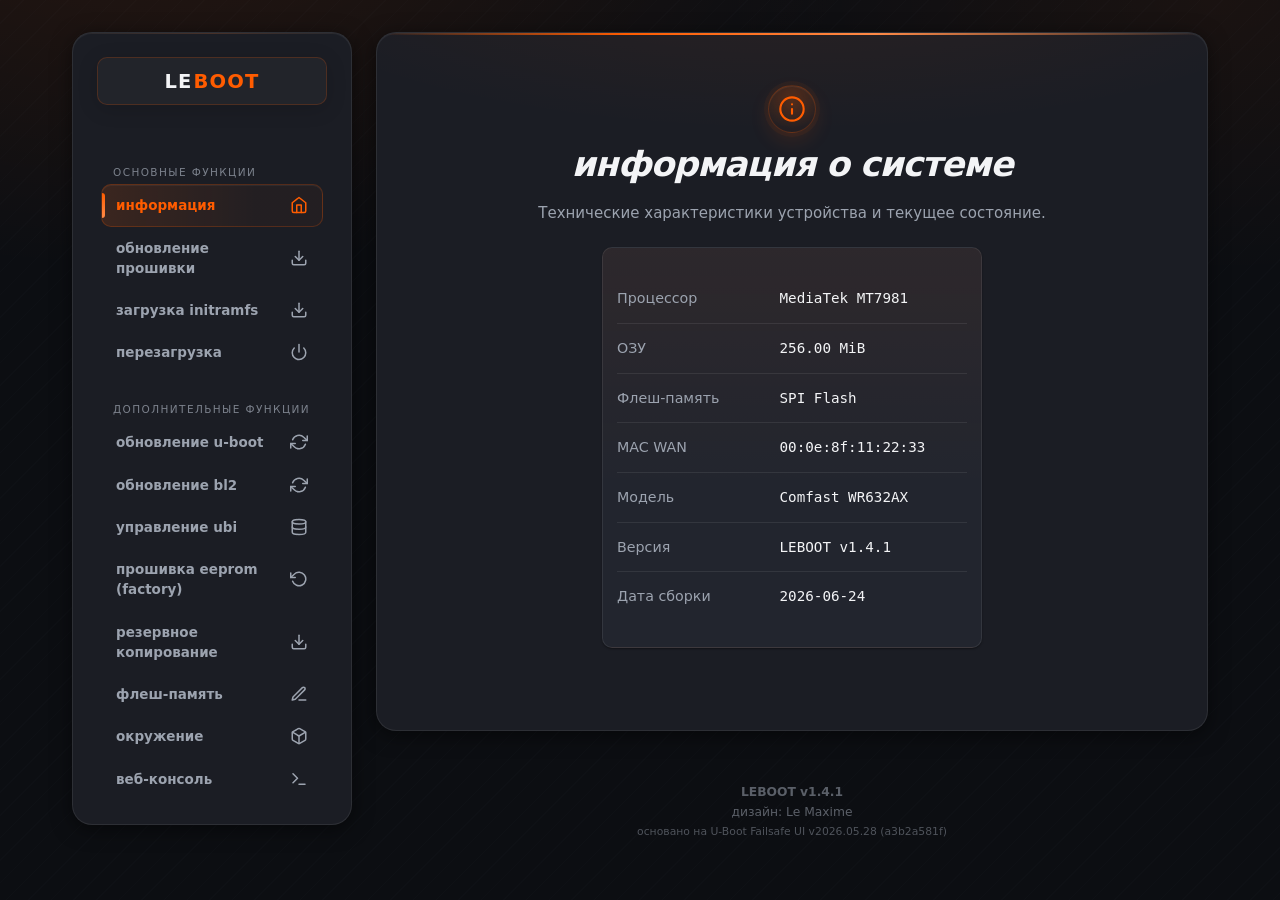
<file: docs/index.html>
<!DOCTYPE HTML>
<html>
<head>
    <meta charset="utf-8">
    <meta name="viewport" content="width=device-width, initial-scale=1">
    <title>Симулятор U-Boot Failsafe Web UI</title>
    <script>
        // Clean error handler for visual debugging
        window.onerror = function(message, source, lineno, colno, error) {
            const errDiv = document.createElement("div");
            errDiv.style.position = "fixed";
            errDiv.style.top = "0";
            errDiv.style.left = "0";
            errDiv.style.right = "0";
            errDiv.style.background = "#ef4444";
            errDiv.style.color = "#ffffff";
            errDiv.style.padding = "16px";
            errDiv.style.zIndex = "99999";
            errDiv.style.fontFamily = "monospace";
            errDiv.style.fontSize = "14px";
            errDiv.style.borderBottom = "3px solid #b91c1c";
            errDiv.style.whiteSpace = "pre-wrap";
            errDiv.innerHTML = "<strong>[GLOBAL RUNTIME CRASH]:</strong> " + message + 
                               "<br><strong>Source:</strong> " + source + ":" + lineno + ":" + colno +
                               "<br><strong>Stack:</strong> " + (error ? error.stack : "N/A");
            document.body?.appendChild(errDiv);
            document.body?.classList.add("ready");
            return false;
        };
        window.addEventListener("unhandledrejection", function(event) {
            const errDiv = document.createElement("div");
            errDiv.style.position = "fixed";
            errDiv.style.top = "0";
            errDiv.style.left = "0";
            errDiv.style.right = "0";
            errDiv.style.background = "#f59e0b";
            errDiv.style.color = "#000000";
            errDiv.style.padding = "16px";
            errDiv.style.zIndex = "99999";
            errDiv.style.fontFamily = "monospace";
            errDiv.style.fontSize = "14px";
            errDiv.style.borderBottom = "3px solid #d97706";
            errDiv.style.whiteSpace = "pre-wrap";
            errDiv.innerHTML = "<strong>[UNHANDLED PROMISE REJECTION]:</strong> " + event.reason;
            document.body?.appendChild(errDiv);
            document.body?.classList.add("ready");
        });
    </script>
    <style>
        /* INJECTED CSS FROM theme.css AND style.css */
        /* SPDX-License-Identifier: GPL-2.0 */
/*
 * Copyright (C) 2026 LeBOOT Redesign
 * All rights reserved.
 */

/* ── Design Tokens ─────────────────────────────────────────────── */
:root {
    color-scheme: dark;

    /* palette */
    --bg:             #0c0e12;
    --panel:          #1b1d24;
    --panel-2:        #22252e;
    --panel-rgb:      27, 29, 36;
    --panel-strong:   rgba(34, 37, 46, 0.95);
    --text:           #f3f4f6;
    --muted:          #9ca3af;
    --border:         rgba(255, 255, 255, 0.08);
    --border-strong:  rgba(255, 255, 255, 0.16);
    --shadow-sm:      0 1px 2px rgba(0, 0, 0, 0.40);
    --shadow:
        0 4px 20px rgba(0, 0, 0, 0.50),
        0 1px 0 rgba(255, 255, 255, 0.05) inset;
    --shadow-lg:
        0 10px 40px rgba(0, 0, 0, 0.70);
    --primary:        #ff5c00;
    --primary-2:      #ff7c24;
    --primary-rgb:    255, 92, 0;
    --danger:         #ef4444;
    --danger-rgb:     239, 68, 68;
    --success:        #10b981;
    --success-rgb:    16, 185, 129;
    --warn-bg:        rgba(245, 158, 11, 0.08);
    --warn-border:    rgba(245, 158, 11, 0.25);
    --err-bg:         rgba(239, 68, 68, 0.08);
    --err-border:     rgba(239, 68, 68, 0.25);
    --focus-ring:     0 0 0 2px var(--bg), 0 0 0 4px rgba(var(--primary-rgb), 0.50);
    --surface-tint:   rgba(var(--primary-rgb), 0.06);
    --inset-highlight: rgba(255, 255, 255, 0.05);
    --hairline:       linear-gradient(90deg, transparent, rgba(255, 92, 0, 0.15), transparent);

    /* console styling variables */
    --console-bg:     #08090d;
    --console-color:  #f3f4f6;
    --console-border: var(--border);
    --console-glow-1: rgba(var(--primary-rgb), 0.03);
    --console-glow-2: rgba(var(--primary-rgb), 0.05);

    /* geometry */
    --radius-xs:      6px;
    --radius-sm:      10px;
    --radius:         16px;
    --radius-lg:      20px;
    --card-w:         800px;
    --sidebar-w:      280px;

    /* spacing */
    --sp-xs:          4px;
    --sp-sm:          8px;
    --sp-md:          14px;
    --sp-lg:          24px;
    --sp-xl:          36px;

    /* motion */
    --ease-out:       cubic-bezier(.16, 1, .3, 1);
    --ease-in-out:    cubic-bezier(.65, 0, .35, 1);
    --ease-spring:    cubic-bezier(.34, 1.56, .64, 1);
    --ease-theme:     cubic-bezier(.22, .61, .36, 1);
    --anim-fast:      150ms;
    --anim:           220ms;
    --anim-slow:      350ms;
    --theme-duration: 400ms;

    /* typography */
    --font-sans:      "Inter", system-ui, -apple-system, sans-serif;
    --font-mono:      "JetBrains Mono", Menlo, Monaco, Consolas, monospace;
}

/* ── Light scheme (support fallback) ────────────────────────── */
html[data-theme="light"] {
    color-scheme: light;
    --bg:             #f3f4f6;
    --panel:          #ffffff;
    --panel-2:        #f9fafb;
    --panel-rgb:      255, 255, 255;
    --panel-strong:   #f3f4f6;
    --text:           #111827;
    --muted:          #6b7280;
    --border:         rgba(0, 0, 0, 0.08);
    --border-strong:  rgba(0, 0, 0, 0.16);
    --shadow-sm:      0 1px 2px rgba(0, 0, 0, 0.05);
    --shadow:         0 4px 20px rgba(0, 0, 0, 0.08);
    --shadow-lg:      0 10px 40px rgba(0, 0, 0, 0.12);
}

/* ── AMOLED variant (pure black) ──────────────────────────────── */
html[data-theme="dark"][data-theme-dark="amoled"] {
    --bg:             #000000;
    --panel:          #0a0a0a;
    --panel-2:        #121212;
    --panel-rgb:      10, 10, 10;
    --panel-strong:   #161616;
}

/* ── App Shell Floating Overrides ─────────────────────────────── */
body {
    background-color: var(--bg);
    margin: 0;
    padding: 0;
    font-family: var(--font-sans);
    color: var(--text);
}

body .app {
    display: flex;
    flex-direction: row;
    gap: 24px;
    padding: 32px;
    max-width: 1200px;
    margin: 0 auto;
    min-height: 100vh;
    box-sizing: border-box;
    align-items: flex-start;
}

@media (max-width: 900px) {
    body .app {
        flex-direction: column;
        align-items: stretch;
        padding: 16px;
    }
}

/* Floating Sidebar */
body .sidebar {
    width: var(--sidebar-w);
    min-width: var(--sidebar-w);
    flex-shrink: 0;
    height: auto;
    position: static;
    border: 1px solid var(--border);
    border-radius: var(--radius-lg);
    background: var(--panel);
    backdrop-filter: blur(16px);
    -webkit-backdrop-filter: blur(16px);
    padding: 24px;
    box-sizing: border-box;
    display: flex;
    flex-direction: column;
    gap: 20px;
    box-shadow: var(--shadow);
}

@media (max-width: 900px) {
    body .sidebar {
        width: 100%;
        min-width: 100%;
    }
}

/* Brand Capsule */
.brand-capsule {
    background: rgba(255, 255, 255, 0.03);
    border: 1px solid rgba(var(--primary-rgb), 0.2);
    padding: 14px 20px 12px 20px;
    border-radius: var(--radius-sm);
    text-align: center;
    margin-bottom: 12px;
    user-select: none;
    box-shadow: 0 4px 20px rgba(0, 0, 0, 0.15);
    display: flex;
    justify-content: center;
    align-items: baseline;
    gap: 1px;
}

.brand-capsule .brand-le {
    color: var(--text);
    font-weight: 900;
    font-size: 1.3rem;
    letter-spacing: 0.06em;
    line-height: 1;
}

.brand-capsule .brand-boot {
    color: var(--primary);
    font-weight: 900;
    font-size: 1.3rem;
    letter-spacing: 0.06em;
    line-height: 1;
}

/* Nav Links Styling */
body .nav {
    display: flex;
    flex-direction: column;
    gap: 6px;
}

.nav-link {
    display: flex;
    justify-content: space-between;
    align-items: center;
    text-decoration: none;
    color: rgba(255, 255, 255, 0.65);
    font-size: 0.98rem;
    font-weight: 500;
    padding: 12px 16px;
    border-radius: var(--radius-sm);
    transition: all var(--anim) var(--ease-out);
    text-transform: lowercase;
}

html[data-theme="light"] .nav-link {
    color: rgba(0, 0, 0, 0.65);
}

.nav-link:hover {
    color: var(--primary);
    background: rgba(var(--primary-rgb), 0.08);
}

.nav-link.active {
    color: var(--primary);
    background: rgba(var(--primary-rgb), 0.12);
    font-weight: 700;
}

.nav-link .nav-icon svg {
    width: 18px;
    height: 18px;
    stroke-width: 2;
    display: block;
}

/* Floating Card Container */
body .main {
    flex-grow: 1;
    display: flex;
    flex-direction: column;
    gap: 16px;
    padding: 0;
}

body #m {
    width: 100%;
    max-width: 100%;
    margin: 0;
    border: 1px solid var(--border);
    border-radius: var(--radius-lg);
    background: var(--panel);
    backdrop-filter: blur(16px);
    -webkit-backdrop-filter: blur(16px);
    box-sizing: border-box;
    padding: 32px;
    box-shadow: var(--shadow);
}

/* Lowercase, bold and italic headings */
body h1 {
    font-size: 2.3rem !important;
    font-weight: 800 !important;
    font-style: italic !important;
    text-transform: lowercase !important;
    color: var(--text) !important;
    margin: 0 0 16px 0 !important;
    padding: 0 !important;
    border: none !important;
    letter-spacing: -0.03em !important;
}

body h1::after {
    display: none !important;
}

/* Clean Info Table rows */
.sysinfo-table {
    width: 100%;
    border-collapse: collapse;
    margin: 16px 0;
    font-size: 0.95rem;
}

.sysinfo-table tr {
    border-bottom: 1px solid rgba(255, 255, 255, 0.08);
}

html[data-theme="light"] .sysinfo-table tr {
    border-bottom: 1px solid rgba(0, 0, 0, 0.08);
}

.sysinfo-table tr:last-child {
    border-bottom: none;
}

.sysinfo-table td {
    padding: 14px 0;
    color: var(--text);
    vertical-align: middle;
}

.sysinfo-table td.key {
    color: var(--muted);
    font-weight: 500;
    white-space: nowrap;
    padding-right: 24px;
}

.sysinfo-table td.val {
    font-family: var(--font-mono);
    text-align: left;
}

/* Controls block styling */
body .sidebar-controls {
    margin-top: auto;
    border-top: 1px solid var(--border);
    padding-top: 16px;
    display: flex;
    flex-direction: column;
    gap: 10px;
}

body .control-row {
    display: flex;
    justify-content: space-between;
    align-items: center;
    font-size: 0.82rem;
    color: var(--muted);
}

body .control-row select {
    background: var(--panel-2);
    border: 1px solid var(--border);
    color: var(--text);
    padding: 4px 8px;
    border-radius: var(--radius-xs);
    font-size: 0.82rem;
    outline: none;
    cursor: pointer;
    transition: border-color var(--anim);
}

body .control-row select:hover {
    border-color: var(--primary);
}


/* SPDX-License-Identifier: GPL-2.0 */
@import "theme.css";

/* ── Reduced motion ────────────────────────────────────────────── */
@media (prefers-reduced-motion: reduce) {
    :root {
        --anim-fast:      0ms;
        --anim:           0ms;
        --anim-slow:      0ms;
        --theme-duration: 0ms;
    }
    *,
    *::before,
    *::after {
        animation-duration: 0.01ms !important;
        animation-iteration-count: 1 !important;
        transition-duration: 0.01ms !important;
    }
}

/* ── Reset ─────────────────────────────────────────────────────── */
*,
*::before,
*::after {
    box-sizing: border-box;
}

h1, p, form, ul {
    margin: 0;
    padding: 0;
}

/* ── Base ──────────────────────────────────────────────────────── */
html {
    font-size: 15px;
    -webkit-text-size-adjust: 100%;
    text-size-adjust: 100%;
}

body {
    font-family: var(--font-sans);
    font-size: 1rem;
    line-height: 1.5;
    background:
        radial-gradient(1200px 600px at 12% -10%, rgba(var(--primary-rgb), 0.10), transparent 60%),
        radial-gradient(900px 500px at 95% 0%, rgba(var(--primary-rgb), 0.06), transparent 55%),
        repeating-linear-gradient(135deg, rgba(100, 116, 139, 0.025) 0 1px, transparent 1px 16px),
        var(--bg);
    background-attachment: fixed;
    color: var(--text);
    min-height: 100vh;
    -webkit-font-smoothing: antialiased;
    -moz-osx-font-smoothing: grayscale;
    font-feature-settings: "ss01", "cv11", "kern", "liga";
    text-rendering: optimizeLegibility;
}

::selection {
    background: rgba(var(--primary-rgb), 0.22);
    color: var(--text);
}

/* Refined scrollbars (WebKit) */
::-webkit-scrollbar {
    width: 10px;
    height: 10px;
}

::-webkit-scrollbar-track {
    background: transparent;
}

::-webkit-scrollbar-thumb {
    background: rgba(100, 116, 139, 0.25);
    border-radius: 999px;
    border: 2px solid transparent;
    background-clip: padding-box;
    transition: background var(--anim-fast) var(--ease-out);
}

::-webkit-scrollbar-thumb:hover {
    background: rgba(100, 116, 139, 0.45);
    background-clip: padding-box;
}

/* ── App shell ─────────────────────────────────────────────────── */
.app {
    display: grid;
    grid-template-columns: var(--sidebar-w) 1fr;
    min-height: 100vh;
}

/* ── Sidebar ───────────────────────────────────────────────────── */
.sidebar {
    position: sticky;
    top: 0;
    height: 100vh;
    padding: var(--sp-md) var(--sp-sm);
    border-right: 1px solid var(--border);
    background:
        linear-gradient(180deg, rgba(var(--panel-rgb), 0.60) 0%, rgba(var(--panel-rgb), 0.40) 100%),
        linear-gradient(180deg, var(--surface-tint) 0%, transparent 280px);
    box-shadow: var(--shadow-sm);
    backdrop-filter: saturate(220%) blur(32px);
    -webkit-backdrop-filter: saturate(220%) blur(32px);
    display: flex;
    flex-direction: column;
    overflow: hidden;
    transform: translateX(0);
    transition: transform var(--anim) var(--ease-out), opacity var(--anim) var(--ease-out);
    z-index: 10;
}

.sidebar::after {
    content: "";
    position: absolute;
    inset: 0 0 auto 0;
    height: 1px;
    background: var(--hairline);
    pointer-events: none;
}

.sidebar-brand {
    display: flex;
    align-items: center;
    gap: 10px;
    padding: 9px 12px var(--sp-md);
    border-bottom: 1px solid var(--border);
    position: relative;
}

.sidebar-brand .logo {
    width: 28px;
    height: 28px;
    flex-shrink: 0;
    border-radius: 5px;
}

.sidebar-brand .title {
    font-weight: 800;
    font-size: 1.05rem;
    letter-spacing: -0.01em;
    color: var(--text);
    background: linear-gradient(135deg, var(--text) 0%, color-mix(in srgb, var(--text) 70%, var(--primary)) 100%);
    -webkit-background-clip: text;
    background-clip: text;
}

.sidebar-controls {
    display: grid;
    grid-template-columns: 1fr;
    gap: 10px;
    padding: var(--sp-md) 10px;
}

.control-row {
    display: grid;
    grid-template-columns: 86px 1fr;
    align-items: center;
    gap: 10px;
    color: var(--muted);
    font-size: 0.8rem;
    font-weight: 600;
}

.control-row select {
    width: 100%;
    padding: 8px 32px 8px 12px;
    border-radius: var(--radius-sm);
    border: 1px solid var(--border);
    background-color: var(--panel);
    color: var(--text);
    outline: none;
    font-size: 0.82rem;
    font-weight: 500;
    box-shadow: 0 1px 0 var(--inset-highlight) inset, 0 1px 2px rgba(15, 23, 42, 0.03);
    transition:
        border-color var(--anim-fast) var(--ease-out),
        box-shadow   var(--anim-fast) var(--ease-out),
        background   var(--anim-fast) var(--ease-out),
        transform    var(--anim-fast) var(--ease-out);
    appearance: none;
    -webkit-appearance: none;
    background-image:
        linear-gradient(45deg, transparent 50%, var(--muted) 50%),
        linear-gradient(135deg, var(--muted) 50%, transparent 50%);
    background-repeat: no-repeat;
    background-position: calc(100% - 15px) 52%, calc(100% - 10px) 52%;
    background-size: 5px 5px, 5px 5px;
    font-family: inherit;
    cursor: pointer;
}

.control-row select:hover {
    border-color: var(--border-strong);
    background-color: var(--panel-strong);
}

.control-row select:focus-visible {
    border-color: rgba(var(--primary-rgb), 0.60);
    box-shadow: var(--focus-ring);
}

.control-row.control-row-color {
    align-items: start;
}

/* color picker */
.color-picker {
    display: grid;
    gap: 8px;
}

.color-presets {
    display: flex;
    flex-wrap: wrap;
    gap: 6px;
}

.color-swatch {
    width: 22px;
    height: 22px;
    border-radius: 999px;
    border: 1px solid rgba(128, 128, 128, 0.32);
    cursor: pointer;
    position: relative;
    box-shadow:
        0 2px 6px rgba(15, 23, 42, 0.12),
        0 1px 0 var(--inset-highlight) inset;
    transition:
        transform var(--anim-fast) var(--ease-spring),
        box-shadow var(--anim-fast) var(--ease-out),
        border-color var(--anim-fast) var(--ease-out);
}

.color-swatch:hover {
    transform: translateY(-2px) scale(1.14);
    box-shadow:
        0 6px 14px rgba(2, 6, 23, 0.22),
        0 1px 0 var(--inset-highlight) inset;
}

.color-swatch.active {
    outline: 2px solid var(--panel);
    outline-offset: 1px;
    box-shadow:
        0 0 0 2px rgba(var(--primary-rgb), 0.85),
        0 4px 10px rgba(2, 6, 23, 0.20),
        0 1px 0 var(--inset-highlight) inset;
}

.color-inputs {
    display: grid;
    grid-template-columns: 1fr auto;
    gap: 6px;
    align-items: center;
}

.color-inputs input[type="text"], .color-inputs input[type="color"] {
    width: 100%;
    padding: 6px 8px;
    border-radius: var(--radius-sm);
    border: 1px solid var(--border);
    background: var(--panel-strong);
    color: var(--text);
    font-size: 0.78rem;
}

.color-inputs input[type="color"] {
    width: 32px;
    height: 32px;
    border: none;
    background: transparent;
    padding: 0;
    cursor: pointer;
}

/* ── Navigation ────────────────────────────────────────────────── */
.nav {
    padding: 6px 4px 0;
    flex: 1;
    overflow-y: auto;
    -webkit-overflow-scrolling: touch;
    scrollbar-width: thin;
    scrollbar-color: var(--border) transparent;
}

.nav-section {
    margin-top: var(--sp-md);
}

.nav-section-title {
    font-size: 0.7rem;
    text-transform: uppercase;
    letter-spacing: 1.4px;
    color: var(--muted);
    padding: 8px 12px 4px;
    opacity: 0.75;
}

.nav-link {
    position: relative;
    display: flex;
    align-items: center;
    gap: 10px;
    padding: 10px 14px;
    border-radius: var(--radius-sm);
    color: var(--muted);
    text-decoration: none;
    font-size: 0.9rem;
    font-weight: 600;
    border: 1px solid transparent;
    overflow: hidden;
    transition:
        background var(--anim-fast) var(--ease-out),
        border-color var(--anim-fast) var(--ease-out),
        color var(--anim-fast) var(--ease-out),
        transform var(--anim-fast) var(--ease-out);
}

.nav-link::before {
    content: "";
    position: absolute;
    left: 0;
    top: 50%;
    width: 3px;
    height: 0;
    background: linear-gradient(180deg, var(--primary), var(--primary-2));
    border-radius: 0 3px 3px 0;
    transform: translateY(-50%);
    transition: height var(--anim) var(--ease-spring);
}

.nav-link:hover {
    background: rgba(var(--primary-rgb), 0.07);
    border-color: rgba(var(--primary-rgb), 0.16);
    color: var(--primary);
    transform: translateX(2px);
}

.nav-link:hover::before {
    height: 16px;
}

.nav-link.active {
    background:
        linear-gradient(90deg, rgba(var(--primary-rgb), 0.14), rgba(var(--primary-rgb), 0.04) 70%);
    border-color: rgba(var(--primary-rgb), 0.22);
    color: var(--primary);
    box-shadow: 0 1px 0 var(--inset-highlight) inset;
}

.nav-link.active::before {
    height: 60%;
}

.nav-link .dot {
    width: 7px;
    height: 7px;
    border-radius: 999px;
    background: var(--primary);
    box-shadow: 0 0 0 3px rgba(var(--primary-rgb), 0.12);
    opacity: 0.52;
    flex-shrink: 0;
    transition: opacity var(--anim-fast) var(--ease-out), box-shadow var(--anim-fast) var(--ease-out);
}

.nav-link.active .dot {
    opacity: 1;
    box-shadow: 0 0 0 4px rgba(var(--primary-rgb), 0.18);
}

/* ── Main content ──────────────────────────────────────────────── */
.main {
    padding: var(--sp-xl) var(--sp-lg) var(--sp-lg);
    display: grid;
    gap: var(--sp-md);
    align-content: start;
}

/* ── Card ──────────────────────────────────────────────────────── */
#m {
    position: relative;
    width: 100%;
    max-width: var(--card-w);
    margin: 0 auto;
    border: 1px solid var(--border);
    background:
        linear-gradient(135deg, rgba(var(--panel-rgb), 0.65) 0%, rgba(var(--panel-rgb), 0.45) 100%),
        var(--panel);
    border-radius: var(--radius-lg);
    box-shadow: var(--shadow), 0 24px 64px rgba(var(--primary-rgb), 0.12);
    backdrop-filter: saturate(200%) blur(28px);
    -webkit-backdrop-filter: saturate(200%) blur(28px);
    overflow: hidden;
    display: flex;
    flex-direction: column;
    min-height: clamp(360px, calc(100vh - 220px), 440px);
    transform: translateY(14px) scale(0.985);
    opacity: 0;
    transition:
        transform var(--anim-slow) var(--ease-out),
        opacity   var(--anim-slow) var(--ease-out),
        box-shadow var(--anim) var(--ease-out);
}

#m::before {
    content: "";
    position: absolute;
    top: 0;
    right: 0;
    left: 0;
    height: 2px;
    background: linear-gradient(90deg, transparent, var(--primary), var(--primary-2) 60%, transparent);
    pointer-events: none;
    z-index: 10;
}

#m::after {
    content: "";
    position: absolute;
    inset: 0;
    border-radius: inherit;
    pointer-events: none;
    background: radial-gradient(800px 240px at 50% -10%, rgba(var(--primary-rgb), 0.10), transparent 70%);
    opacity: 0.7;
}

body.ready #m {
    transform: translateY(0) scale(1);
    opacity: 1;
}

.card-head {
    padding: 18px 22px 8px;
    position: relative;
    z-index: 1;
}

.card-main {
    flex: 1;
    display: flex;
    flex-direction: column;
    justify-content: flex-start;
    gap: var(--sp-md);
    padding: var(--sp-md) 22px 18px;
    position: relative;
    z-index: 1;
}

.card-foot {
    margin-top: auto;
    padding: 0 22px 22px;
    position: relative;
    z-index: 1;
}

/* ── 404 / fail compact card ───────────────────────────────────── */
body[data-page="404"] #m,
body[data-page="fail"] #m {
    min-height: auto;
    height: auto;
}

body[data-page="404"] .card-head,
body[data-page="fail"] .card-head {
    padding: 18px 22px 10px;
}

body[data-page="404"] h1,
body[data-page="fail"] h1 {
    line-height: 1.3;
    border-bottom: none;
    font-size: 1.6rem;
}

body[data-page="404"] .card-main,
body[data-page="fail"] .card-main {
    padding: 0 22px 18px;
}

body[data-page="404"] .card-foot,
body[data-page="fail"] .card-foot {
    margin-top: 0;
    display: flex;
    justify-content: center;
}

body[data-page="404"] .card-foot .i,
body[data-page="fail"] .card-foot .i {
    width: min(560px, 100%);
    text-align: center;
}

body[data-page="404"] .card-foot .i strong,
body[data-page="fail"] .card-foot .i strong {
    margin: 0 0 8px;
}

/* ── Headings ──────────────────────────────────────────────────── */
h1 {
    font-weight: 800;
    font-size: 1.62rem;
    line-height: 1.25;
    letter-spacing: -0.02em;
    margin-top: 16px;
    border-bottom: 0;
    padding-bottom: 0;
    color: var(--text);
    text-decoration: none;
}

h1::after {
    content: "";
    display: block;
    width: 64px;
    height: 3px;
    margin: 12px auto 0;
    border-radius: 999px;
    background: linear-gradient(90deg, var(--primary), var(--primary-2));
    box-shadow: 0 2px 8px rgba(var(--primary-rgb), 0.30);
}

a {
    color: var(--primary);
    text-decoration: none;
    transition: color var(--anim-fast) var(--ease-out);
}

a:hover {
    color: var(--primary-2);
}

p, #hint {
    color: var(--muted);
    line-height: 1.55;
}

#hint {
    color: var(--muted);
    font-size: 0.9rem;
    line-height: 1.55;
    margin-top: 10px;
    text-align: center;
}

#hint strong {
    color: var(--text);
    font-weight: 700;
}

/* ── Forms ─────────────────────────────────────────────────────── */
form, p, h1 {
    text-align: center;
}

form {
    display: grid;
    gap: 12px;
    justify-items: center;
}

#m .card-main > form {
    padding-top: 12px;
    padding-bottom: 12px;
}

.form-row {
    width: min(520px, 100%);
    margin: 0 auto;
    display: grid;
    gap: 12px;
}

.form-row-2 {
    grid-template-columns: 1fr 1fr;
}

.field {
    display: grid;
    gap: 5px;
    text-align: left;
}

.field label {
    margin-top: 8px;
    font-size: 0.78rem;
    color: var(--muted);
    font-weight: 700;
    letter-spacing: 0;
}

.field-control {
    width: 100%;
    padding: 10px 14px;
    border-radius: var(--radius-sm);
    border: 1px solid var(--border);
    background: var(--panel-strong);
    color: var(--text);
    outline: none;
    font-size: 0.9rem;
    box-shadow: 0 1px 0 var(--inset-highlight) inset, 0 1px 2px rgba(15, 23, 42, 0.03);
    transition:
        border-color var(--anim-fast) var(--ease-out),
        box-shadow   var(--anim-fast) var(--ease-out),
        background   var(--anim-fast) var(--ease-out);
}

.field-control:hover {
    border-color: var(--border-strong);
}

.field-control:focus-visible {
    border-color: rgba(var(--primary-rgb), 0.55);
    box-shadow: var(--focus-ring);
}

input[type="file"] {
    width: min(520px, 100%);
    padding: 10px 12px;
    border-radius: var(--radius-sm);
    border: 1px dashed var(--border-strong);
    background:
        linear-gradient(180deg, rgba(var(--primary-rgb), 0.04), transparent),
        var(--panel-2);
    color: var(--text);
    cursor: pointer;
    font-size: 0.85rem;
    transition:
        border-color var(--anim-fast) var(--ease-out),
        background var(--anim-fast) var(--ease-out),
        transform var(--anim-fast) var(--ease-out);
}

input[type="file"]::file-selector-button {
    padding: 6px 14px;
    border-radius: 8px;
    border: 1px solid rgba(var(--primary-rgb), 0.30);
    background: rgba(var(--primary-rgb), 0.10);
    color: var(--primary);
    font-weight: 600;
    cursor: pointer;
    margin-right: 10px;
    transition: background var(--anim-fast) var(--ease-out), transform var(--anim-fast) var(--ease-out);
}

input[type="file"]::file-selector-button:hover {
    background: rgba(var(--primary-rgb), 0.16);
    transform: translateY(-1px);
}

input[type="file"]:hover {
    border-color: rgba(var(--primary-rgb), 0.40);
    background:
        linear-gradient(180deg, rgba(var(--primary-rgb), 0.06), transparent),
        var(--panel-2);
}

.form-actions {
    display: flex;
    justify-content: center;
    flex-wrap: wrap;
    gap: 10px;
    width: min(520px, 100%);
    margin: 6px auto 0;
}

/* ── Buttons ───────────────────────────────────────────────────── */
input[type="button"], input[type="submit"],
button.button {
    appearance: none;
    -webkit-appearance: none;
    position: relative;
    margin-top: 20px;
    margin-bottom: 20px;
    border: 1px solid rgba(var(--primary-rgb), 0.40);
    background: linear-gradient(180deg,
        rgba(var(--primary-rgb), 1.00) 0%,
        rgba(var(--primary-rgb), 0.82) 100%);
    color: #ffffff;
    border-radius: var(--radius);
    padding: 10px 22px;
    font-family: inherit;
    font-size: 0.92rem;
    font-weight: 700;
    cursor: pointer;
    letter-spacing: 0.01em;
    overflow: hidden;
    isolation: isolate;
    transition:
        transform   var(--anim-fast) var(--ease-out),
        filter      var(--anim-fast) var(--ease-out),
        box-shadow  var(--anim) var(--ease-out);
    box-shadow:
        0 1px 0 rgba(255, 255, 255, 0.30) inset,
        0 -1px 0 rgba(0, 0, 0, 0.10) inset,
        0 4px 10px rgba(var(--primary-rgb), 0.20),
        0 12px 28px rgba(var(--primary-rgb), 0.18);
}

input[type="button"]::before,
input[type="submit"]::before,
button.button::before {
    content: "";
    position: absolute;
    inset: 0;
    background: linear-gradient(180deg, rgba(255, 255, 255, 0.18), transparent 50%);
    pointer-events: none;
    border-radius: inherit;
    z-index: -1;
}

button.button.button-warn,
input[type="button"].button-warn {
    border-color: rgba(245, 158, 11, 0.42);
    background: linear-gradient(180deg,
        rgba(245, 158, 11, 0.96) 0%,
        rgba(217, 119, 6, 0.86) 100%);
    box-shadow:
        0 1px 0 rgba(255, 255, 255, 0.28) inset,
        0 -1px 0 rgba(0, 0, 0, 0.10) inset,
        0 4px 10px rgba(245, 158, 11, 0.18),
        0 10px 24px rgba(245, 158, 11, 0.20);
}

button.button.button-danger,
input[type="button"].button-danger {
    border-color: rgba(220, 38, 38, 0.46);
    background: linear-gradient(180deg,
        rgba(239, 68, 68, 0.98) 0%,
        rgba(185, 28, 28, 0.86) 100%);
    box-shadow:
        0 1px 0 rgba(255, 255, 255, 0.26) inset,
        0 -1px 0 rgba(0, 0, 0, 0.12) inset,
        0 4px 12px rgba(220, 38, 38, 0.22),
        0 12px 28px rgba(220, 38, 38, 0.24);
}

input[type="button"]:hover,
button.button:hover {
    filter: brightness(1.07);
    transform: translateY(-1px);
    box-shadow:
        0 1px 0 rgba(255, 255, 255, 0.34) inset,
        0 -1px 0 rgba(0, 0, 0, 0.10) inset,
        0 6px 14px rgba(var(--primary-rgb), 0.26),
        0 18px 36px rgba(var(--primary-rgb), 0.24);
}

button.button.button-warn:hover,
input[type="button"].button-warn:hover {
    box-shadow:
        0 1px 0 rgba(255, 255, 255, 0.30) inset,
        0 -1px 0 rgba(0, 0, 0, 0.10) inset,
        0 6px 14px rgba(245, 158, 11, 0.24),
        0 14px 30px rgba(245, 158, 11, 0.26);
}

button.button.button-danger:hover,
input[type="button"].button-danger:hover {
    box-shadow:
        0 1px 0 rgba(255, 255, 255, 0.28) inset,
        0 -1px 0 rgba(0, 0, 0, 0.12) inset,
        0 6px 16px rgba(220, 38, 38, 0.28),
        0 16px 32px rgba(220, 38, 38, 0.28);
}

input[type="button"]:active,
button.button:active {
    transform: translateY(0);
    filter: brightness(0.96);
    transition-duration: 60ms;
}

input[type="button"]:focus-visible,
button.button:focus-visible {
    outline: none;
    box-shadow:
        0 1px 0 rgba(255, 255, 255, 0.30) inset,
        0 12px 28px rgba(var(--primary-rgb), 0.24),
        var(--focus-ring);
}

input[type="button"]:disabled,
input[type="submit"]:disabled,
button.button:disabled {
    cursor: not-allowed;
    opacity: 0.55;
    transform: none;
    filter: saturate(0.6);
    box-shadow: none;
}

/* ── Info / warning / error boxes ──────────────────────────────── */
.i {
    margin: 0;
    border-radius: var(--radius-sm);
    text-align: left;
    padding: var(--sp-md) 18px;
    line-height: 1.5;
    box-shadow: 0 1px 0 var(--inset-highlight) inset, 0 1px 2px rgba(15, 23, 42, 0.04);
    position: relative;
}

.w {
    background:
        linear-gradient(180deg, rgba(245, 158, 11, 0.06), transparent 60%),
        var(--warn-bg);
    border: 1px solid var(--warn-border);
}

.e {
    background:
        linear-gradient(180deg, rgba(220, 38, 38, 0.06), transparent 60%),
        var(--err-bg);
    border: 1px solid var(--err-border);
}

.i strong {
    margin: 0 0 6px;
    display: block;
    color: var(--text);
    font-weight: 700;
    letter-spacing: -0.005em;
}

ul {
    list-style: square;
    margin: 6px 0 0 18px;
    color: var(--muted);
}

ul li {
    margin-bottom: 3px;
    line-height: 1.45;
}

.red {
    color: var(--danger);
}

/* ── Progress bar ──────────────────────────────────────────────── */
.bar {
    --percent: 0;
    height: 12px;
    width: min(520px, 100%);
    background-color: rgba(100, 116, 139, 0.14);
    border: 1px solid var(--border);
    border-radius: 999px;
    margin: 0 auto;
    overflow: hidden;
    position: relative;
    box-shadow: 0 1px 2px rgba(15, 23, 42, 0.08) inset;
}

.bar::before {
    content: "";
    display: block;
    width: calc(1% * var(--percent));
    height: 100%;
    border-radius: 999px;
    background:
        linear-gradient(180deg, rgba(255, 255, 255, 0.30), transparent 60%),
        linear-gradient(90deg, var(--primary), var(--primary-2));
    box-shadow: 0 0 12px rgba(var(--primary-rgb), 0.35);
    transition: width var(--anim) var(--ease-out);
    position: relative;
}

.bar::after {
    content: "";
    position: absolute;
    inset: 0;
    background: linear-gradient(90deg, transparent, rgba(255, 255, 255, 0.20), transparent);
    background-size: 200% 100%;
    border-radius: inherit;
    animation: barShimmer 1.8s linear infinite;
    pointer-events: none;
    mix-blend-mode: overlay;
}

@keyframes barShimmer {
    from { background-position: -200% 0; }
    to   { background-position: 200% 0; }
}

.bar-text {
    display: none;
    font-size: 0.82rem;
    font-weight: 600;
    color: var(--primary);
    text-align: center;
    margin-top: 4px;
    font-variant-numeric: tabular-nums;
}

/* ── File info labels ──────────────────────────────────────────── */
#filename,
#md5,
#size,
#mtd {
    font-size: 0.9rem;
    color: var(--text);
    max-width: 520px;
    margin: 0 auto;
    text-align: left;
}

.md5-status {
    font-weight: 700;
}

.md5-status.md5-ok {
    color: var(--success);
}

.md5-status.md5-bad {
    color: var(--danger);
}

#filename {
    text-align: center;
    overflow-wrap: anywhere;
    word-break: break-word;
}

.filename-label,
.filename-value {
    display: block;
}

/* ── Upgrade & project info ────────────────────────────────────── */
#upgrade,
#project-info {
    text-align: center;
}

#upgrade p {
    color: var(--success);
    font-size: 1.1rem;
    font-weight: 800;
}

#version {
    text-align: center;
    color: var(--muted);
    font-size: 0.75rem;
    width: 100%;
    max-width: var(--card-w);
    margin: 0 auto;
    padding: 20px 0 0;
    opacity: 0.7;
}

.brand-inline {
    display: inline-flex;
    align-items: center;
    gap: 6px;
    margin-left: 8px;
    color: var(--muted);
    font-size: 0.75rem;
    font-weight: 600;
    white-space: nowrap;
    opacity: 0.88;
}

.brand {
    text-align: center;
    color: var(--muted);
    font-size: 0.75rem;
    width: 100%;
    max-width: var(--card-w);
    margin: 0 auto;
    padding: 6px 0 18px;
    opacity: 0;
    transform: translateY(4px);
    animation: brandIn 420ms var(--ease-out) forwards;
}

@keyframes brandIn {
    to {
        opacity: 1;
        transform: translateY(0);
    }
}

/* ── Spinner ───────────────────────────────────────────────────── */
#l {
    height: 30px;
    width: 30px;
    margin: 0 auto 20px;
    animation: spin 1s infinite linear;
    border-left:   4px solid var(--panel-2);
    border-right:  4px solid var(--panel-2);
    border-bottom: 4px solid var(--panel-2);
    border-top:    4px solid var(--primary);
    border-radius: 100%;
}

.spinner {
    height: 20px;
    width: 20px;
    animation: spin 1s infinite linear;
    border-left:   3px solid var(--panel-2);
    border-right:  3px solid var(--panel-2);
    border-bottom: 3px solid var(--panel-2);
    border-top:    3px solid var(--primary);
    border-radius: 100%;
}

@keyframes spin {
    from { transform: rotate(0deg); }
    to   { transform: rotate(360deg); }
}

/* ── System info ───────────────────────────────────────────────── */
.sysinfo {
    width: 100%;
    max-width: 380px;
    margin: 0 auto 10px;
    padding: 10px 14px;
    border-radius: var(--radius-sm);
    border: 1px solid var(--border);
    background:
        linear-gradient(180deg, rgba(var(--primary-rgb), 0.05), transparent 60%),
        var(--panel-2);
    color: var(--muted);
    font-size: 0.78rem;
    line-height: 1.45;
    text-align: left;
    white-space: normal;
    overflow-wrap: anywhere;
    box-shadow: var(--shadow-sm);
    transition: max-width var(--anim) var(--ease-out);
}

.sysinfo.sysinfo-expanded {
    max-width: var(--card-w);
}

.sysinfo-summary {
    display: grid;
    gap: 4px;
    text-align: center;
}

.sysinfo-line {
    white-space: pre-line;
}

.sysinfo-mtdparts {
    word-break: break-all;
    font-family: var(--font-mono);
    font-size: 0.72rem;
}

.sysinfo-details {
    margin-top: 8px;
}

.sysinfo-details > summary {
    cursor: pointer;
    color: var(--primary);
    font-weight: 600;
    list-style: none;
    font-size: 0.78rem;
}

.sysinfo-details > summary::-webkit-details-marker {
    display: none;
}

.sysinfo-details > summary::after {
    content: " ▾";
    margin-left: 4px;
    font-size: 0.75rem;
}

.sysinfo-details[open] > summary::after {
    content: " ▴";
}

.sysinfo-extra {
    margin-top: 8px;
    display: grid;
    gap: 4px;
}

.sysinfo-section {
    margin-top: 4px;
    font-weight: 700;
    color: var(--text);
    font-size: 0.78rem;
}

.sysinfo-list {
    margin: 4px 0 0 18px;
    color: var(--muted);
    font-size: 0.75rem;
}

/* ── Backup page ───────────────────────────────────────────────── */
.backup-info {
    width: min(520px, 100%);
    margin: 0 auto 12px;
    text-align: center;
    color: var(--muted);
}

.backup-form {
    display: grid;
    gap: 12px;
}

#backup_status {
    margin: 12px auto 0;
    text-align: center;
    color: var(--muted);
}

.backup-range-hint {
    width: min(520px, 100%);
    margin: 0 auto;
    color: var(--muted);
    font-size: 0.78rem;
    text-align: left;
}

/* ── Flash page / Hex editor ───────────────────────────────────── */
.flash-status {
    display: flex;
    align-items: center;
    justify-content: center;
    gap: 10px;
    margin-top: 10px;
    color: var(--muted);
    font-size: 0.85rem;
}

.hex-editor {
    width: min(720px, 100%);
    margin: 0 auto;
    border: 1px solid var(--border);
    border-radius: var(--radius-sm);
    background:
        linear-gradient(180deg, rgba(var(--primary-rgb), 0.04), transparent),
        var(--panel-2);
    padding: 10px;
    display: grid;
    gap: 8px;
    box-shadow: var(--shadow-sm);
}

.hex-header {
    display: grid;
    grid-template-columns: 90px 1fr 160px;
    gap: 10px;
    font-family: var(--font-mono);
    font-size: 0.72rem;
    color: var(--muted);
    align-items: center;
}

.hex-offset-title,
.hex-x-title,
.hex-ascii-title {
    white-space: nowrap;
}

.hex-body {
    display: grid;
    grid-template-columns: 90px 1fr 160px;
    gap: 10px;
    align-items: stretch;
}

.hex-offset,
.hex-ascii {
    margin: 0;
    padding: 10px 8px;
    border-radius: var(--radius-sm);
    border: 1px solid var(--border);
    background: var(--panel-strong);
    color: var(--muted);
    font-family: var(--font-mono);
    font-size: 0.72rem;
    line-height: 1.55;
    white-space: pre;
    overflow: auto;
    min-height: 220px;
}

.hex-input {
    width: 100%;
    min-height: 220px;
    resize: vertical;
    padding: 10px 12px;
    border-radius: var(--radius-sm);
    border: 1px solid var(--border);
    background: var(--panel-strong);
    color: var(--text);
    outline: none;
    font-family: var(--font-mono);
    font-size: 0.75rem;
    line-height: 1.55;
}

.hex-input:focus {
    border-color: rgba(var(--primary-rgb), 0.55);
    box-shadow: var(--focus-ring);
}

.hex-tools {
    width: min(720px, 100%);
    margin: 8px auto 0;
}

.hex-jump-row {
    display: grid;
    grid-template-columns: 1fr auto;
    gap: 10px;
    align-items: center;
}

/* ── Console ───────────────────────────────────────────────────── */
.console-card {
    padding: 0;
    text-align: left;
}

.console-output {
    height: 300px;
    overflow: auto;
    white-space: pre-wrap;
    word-break: break-word;
    font-family: var(--font-mono);
    font-size: 0.75rem;
    line-height: 1.55;
    font-feature-settings: "ss01", "calt", "liga";
    background:
        linear-gradient(180deg, var(--console-glow-2), transparent 180px),
        radial-gradient(800px 200px at 0% 0%, var(--console-glow-1), transparent 70%),
        var(--console-bg);
    color: var(--console-color);
    border: 1px solid var(--console-border);
    border-radius: var(--radius-sm);
    padding: 14px;
    box-sizing: border-box;
    scrollbar-width: thin;
    scrollbar-color: rgba(var(--primary-rgb), 0.30) transparent;
    box-shadow:
        0 12px 30px rgba(0, 0, 0, 0.28) inset,
        0 1px 0 rgba(255, 255, 255, 0.04) inset;
}

.console-toolbar {
    display: flex;
    gap: 10px;
    align-items: center;
    margin-top: 10px;
}

.console-token {
    flex: 1;
    min-width: 140px;
    padding: 10px 12px;
    border-radius: var(--radius-sm);
    border: 1px solid var(--border);
    background: var(--panel-strong);
    color: var(--text);
    outline: none;
    font-size: 0.85rem;
}

.console-input-row {
    display: flex;
    gap: 10px;
    align-items: center;
    margin-top: 10px;
}

.console-input {
    flex: 1;
    padding: 10px 12px;
    border-radius: var(--radius-sm);
    border: 1px solid var(--border);
    background: var(--panel-strong);
    color: var(--text);
    outline: none;
    font-family: var(--font-mono);
    font-size: 0.85rem;
}

.console-input:focus,
.console-token:focus {
    border-color: rgba(var(--primary-rgb), 0.55);
    box-shadow: var(--focus-ring);
}

.console-status {
    font-size: 0.85rem;
    color: var(--muted);
    white-space: pre-wrap;
}

/* ── Env page ──────────────────────────────────────────────────── */
.env-toolbar {
    display: flex;
    align-items: center;
    justify-content: center;
    gap: 8px;
    flex-wrap: wrap;
    margin-bottom: 8px;
}

.env-toolbar a {
    color: var(--muted);
}

.env-toolbar a:hover {
    color: var(--primary);
}

.env-toolbar .sep {
    opacity: 0.7;
    color: var(--muted);
}

/* ── Settings page ─────────────────────────────────────────────── */
.settings-page {
    width: min(640px, 100%);
    margin: 0 auto;
    display: grid;
    gap: var(--sp-lg);
    text-align: left;
}

.settings-section {
    display: grid;
    gap: 10px;
    padding: var(--sp-md) var(--sp-md);
    border: 1px solid var(--border);
    background: var(--panel-2);
    border-radius: var(--radius);
    box-shadow: var(--shadow-sm);
}

.settings-heading {
    margin: 0 0 4px;
    font-size: 0.9rem;
    letter-spacing: 0.06em;
    text-transform: uppercase;
    color: var(--muted);
    font-weight: 700;
}

.settings-help {
    margin: 0;
    font-size: 0.78rem;
    color: var(--muted);
    line-height: 1.5;
}

.settings-status {
    margin-top: 6px;
    text-align: center;
}

.settings-accent-host {
    display: block;
}

.settings-accent-host .control-row {
    grid-template-columns: 110px 1fr;
    color: var(--text);
    font-size: 0.85rem;
}

.settings-accent-host .color-inputs input[type="text"] {
    font-size: 0.85rem;
}

/* ── Reboot page ───────────────────────────────────────────────── */
body[data-page="reboot"] #m {
    min-height: auto;
}

.reboot-card {
    align-items: center;
    text-align: center;
    gap: 14px;
    padding-top: 28px;
    padding-bottom: 28px;
}

.reboot-card #info {
    max-width: 460px;
    margin: 0 auto;
}

.reboot-hero {
    width: 76px;
    height: 76px;
    margin: 6px auto 4px;
    border-radius: 50%;
    display: grid;
    place-items: center;
    color: var(--primary);
    background:
        radial-gradient(circle at 50% 35%, rgba(var(--primary-rgb), 0.20), transparent 70%),
        linear-gradient(180deg, rgba(var(--primary-rgb), 0.12), rgba(var(--primary-rgb), 0.04));
    border: 1px solid rgba(var(--primary-rgb), 0.24);
    box-shadow:
        0 0 0 6px rgba(var(--primary-rgb), 0.06),
        0 12px 28px rgba(var(--primary-rgb), 0.18),
        0 1px 0 var(--inset-highlight) inset;
    position: relative;
}

.reboot-hero::after {
    content: "";
    position: absolute;
    inset: -8px;
    border-radius: inherit;
    border: 1px dashed rgba(var(--primary-rgb), 0.20);
    animation: rebootSpin 14s linear infinite;
    pointer-events: none;
}

@keyframes rebootSpin {
    to { transform: rotate(360deg); }
}

.reboot-options {
    width: min(520px, 100%);
    margin: 6px auto 0;
    display: grid;
    grid-template-columns: 1fr 1fr;
    gap: 12px;
}

.reboot-option {
    display: flex;
    flex-direction: column;
    align-items: center;
    justify-content: center;
    gap: 4px;
    padding: 14px 16px;
    min-height: 78px;
    text-align: center;
    line-height: 1.3;
}

.reboot-option-title {
    font-size: 0.98rem;
    font-weight: 700;
    letter-spacing: 0.01em;
}

.reboot-option-hint {
    font-size: 0.75rem;
    font-weight: 500;
    opacity: 0.86;
    letter-spacing: 0;
}

.reboot-feedback {
    width: min(520px, 100%);
    margin: 4px auto 0;
    min-height: 56px;
    display: flex;
    flex-direction: column;
    align-items: center;
    justify-content: center;
    gap: 6px;
}

.reboot-feedback #l {
    margin: 0 auto;
}

.reboot-feedback #reboot_status:empty {
    display: none;
}

@media (prefers-reduced-motion: reduce) {
    .reboot-hero::after {
        animation: none;
    }
}

/* ── Status pages (flashing / booting / fail / 404) ─────────────── */
body[data-page="flashing"] #m,
body[data-page="booting"] #m,
body[data-page="fail"] #m,
body[data-page="404"] #m {
    min-height: auto;
}

.status-card {
    align-items: center;
    text-align: center;
    gap: 14px;
    padding-top: 28px;
    padding-bottom: 28px;
}

.status-card #info {
    max-width: 460px;
    margin: 0 auto;
}

.status-hero {
    width: 76px;
    height: 76px;
    margin: 14px auto 4px;
    border-radius: 50%;
    display: grid;
    place-items: center;
    color: var(--primary);
    background:
        radial-gradient(circle at 50% 35%, rgba(var(--primary-rgb), 0.20), transparent 70%),
        linear-gradient(180deg, rgba(var(--primary-rgb), 0.12), rgba(var(--primary-rgb), 0.04));
    border: 1px solid rgba(var(--primary-rgb), 0.24);
    box-shadow:
        0 0 0 6px rgba(var(--primary-rgb), 0.06),
        0 12px 28px rgba(var(--primary-rgb), 0.18),
        0 1px 0 var(--inset-highlight) inset;
    position: relative;
}

.status-hero::after {
    content: "";
    position: absolute;
    inset: -8px;
    border-radius: inherit;
    border: 1px dashed rgba(var(--primary-rgb), 0.20);
    animation: statusSpin 14s linear infinite;
    pointer-events: none;
}

.status-hero-danger {
    color: var(--danger);
    border-color: rgba(var(--danger-rgb), 0.30);
    background:
        radial-gradient(circle at 50% 35%, rgba(var(--danger-rgb), 0.15), transparent 70%),
        linear-gradient(180deg, rgba(var(--danger-rgb), 0.08), rgba(var(--danger-rgb), 0.02));
    box-shadow:
        0 0 0 6px rgba(var(--danger-rgb), 0.04),
        0 12px 28px rgba(var(--danger-rgb), 0.12),
        0 1px 0 var(--inset-highlight) inset;
}

.status-hero-danger::after {
    border-color: rgba(var(--danger-rgb), 0.16);
    animation-name: statusSpin;
}

.status-hero-muted {
    color: var(--muted);
    border-color: var(--border-strong);
    background:
        radial-gradient(circle at 50% 35%, rgba(148, 163, 184, 0.10), transparent 70%),
        linear-gradient(180deg, rgba(148, 163, 184, 0.05), transparent);
    box-shadow:
        0 0 0 6px rgba(148, 163, 184, 0.03),
        0 10px 24px rgba(15, 23, 42, 0.06),
        0 1px 0 var(--inset-highlight) inset;
}

.status-hero-muted::after {
    border-color: rgba(148, 163, 184, 0.12);
    animation-name: statusSpin;
}

.status-feedback {
    width: min(520px, 100%);
    margin: 8px auto 0;
    min-height: 56px;
    display: flex;
    flex-direction: column;
    align-items: center;
    justify-content: center;
    gap: 6px;
}

.status-feedback #l {
    margin: 0 auto;
}

/*
 * On success the spinner is set to display:none via inline style and the
 * status <p> stays empty — without this, the wrapper still reserves 56px of
 * blank space under the success message. Hide when the spinner is hidden AND
 * no other non-empty direct child remains. fail.html keeps its non-empty
 * <p>s so the selector misses it and the message stays visible.
 */
.status-feedback:has(> #l[style*="display: none"]):not(:has(> :not(#l):not(:empty))) {
    display: none;
}

@keyframes statusSpin {
    to { transform: rotate(360deg); }
}

@media (prefers-reduced-motion: reduce) {
    .status-hero::after,
    .status-hero-danger::after,
    .status-hero-muted::after {
        animation: none;
    }
}

/* ── Upload pages (card-head hero + centering) ──────────────────── */
body[data-page="index"] .card-head,
body[data-page="bl2"] .card-head,
body[data-page="uboot"] .card-head,
body[data-page="gpt"] .card-head,
body[data-page="factory"] .card-head,
body[data-page="simg"] .card-head,
body[data-page="initramfs"] .card-head {
    text-align: center;
    display: flex;
    flex-direction: column;
    align-items: center;
}

.upload-hero {
    width: 48px;
    height: 48px;
    margin: 2px auto 10px;
    border-radius: 50%;
    display: grid;
    place-items: center;
    color: var(--primary);
    background:
        radial-gradient(circle at 50% 35%, rgba(var(--primary-rgb), 0.18), transparent 70%),
        linear-gradient(180deg, rgba(var(--primary-rgb), 0.10), rgba(var(--primary-rgb), 0.03));
    border: 1px solid rgba(var(--primary-rgb), 0.22);
    box-shadow:
        0 0 0 4px rgba(var(--primary-rgb), 0.05),
        0 8px 20px rgba(var(--primary-rgb), 0.12),
        0 1px 0 var(--inset-highlight) inset;
}

/* Hero alignment for non-upload functional pages — centered above h1 */
body[data-page="backup"] .upload-hero,
body[data-page="console"] .upload-hero,
body[data-page="env"] .upload-hero,
body[data-page="flash"] .upload-hero,
body[data-page="settings"] .upload-hero {
    margin: 2px auto 10px;
}

/* ── Responsive ────────────────────────────────────────────────── */
@media (max-width: 860px) {
    .app {
        grid-template-columns: 1fr;
    }

    .sidebar {
        position: relative;
        height: auto;
        border-right: none;
        border-bottom: 1px solid var(--border);
        box-shadow: var(--shadow-sm);
    }

    .main {
        padding: 18px 12px 16px;
        gap: var(--sp-sm);
    }

    #m {
        min-height: auto;
        border-radius: var(--radius);
    }

    .card-head {
        padding: 14px 14px 6px;
    }

    .card-main {
        justify-content: flex-start;
        gap: 10px;
        padding: 10px 14px 14px;
    }

    .card-foot {
        padding: 0 14px 14px;
    }

    .i {
        padding: 12px 14px;
    }

    h1 {
        font-size: 1.4rem;
    }

    .form-row-2 {
        grid-template-columns: 1fr;
    }

    .hex-header,
    .hex-body {
        grid-template-columns: 1fr;
    }

    .hex-jump-row {
        grid-template-columns: 1fr;
    }

    .hex-offset,
    .hex-ascii,
    .hex-input {
        min-height: 140px;
    }

    .form-actions {
        flex-direction: column;
        align-items: stretch;
    }

    .form-actions .button {
        width: 100%;
    }

    body[data-page="404"] h1,
    body[data-page="fail"] h1 {
        font-size: 1.35rem;
    }

    .reboot-options {
        grid-template-columns: 1fr;
    }

    .reboot-hero {
        width: 64px;
        height: 64px;
    }

    .status-hero {
        width: 64px;
        height: 64px;
    }

    .upload-hero {
        width: 40px;
        height: 40px;
    }
}

/* ── Sidebar help icon ─────────────────────────────────────────── */
.sidebar-brand .help-btn {
    margin-left: auto;
    display: inline-flex;
    align-items: center;
    justify-content: center;
    width: 28px;
    height: 28px;
    padding: 0;
    border: 1px solid var(--border);
    border-radius: 50%;
    background: transparent;
    color: var(--muted);
    cursor: pointer;
    transition: color var(--anim-fast) var(--ease-out),
                border-color var(--anim-fast) var(--ease-out),
                background-color var(--anim-fast) var(--ease-out);
    flex-shrink: 0;
}

.sidebar-brand .help-btn:hover,
.sidebar-brand .help-btn:focus-visible {
    color: var(--primary);
    border-color: var(--primary);
    background: rgba(var(--primary-rgb), 0.10);
    outline: none;
}

.sidebar-brand .help-btn svg {
    width: 16px;
    height: 16px;
}

/* ── About / Help modal ────────────────────────────────────────── */
.help-modal-backdrop {
    position: fixed;
    inset: 0;
    background: rgba(0, 0, 0, 0.48);
    backdrop-filter: saturate(160%) blur(6px);
    -webkit-backdrop-filter: saturate(160%) blur(6px);
    display: none;
    align-items: center;
    justify-content: center;
    z-index: 1000;
    padding: var(--sp-lg);
}

.help-modal-backdrop.is-open {
    display: flex;
    animation: help-backdrop-in var(--anim) var(--ease-out);
}

@keyframes help-backdrop-in {
    from { opacity: 0; }
    to   { opacity: 1; }
}

.help-modal {
    background: var(--panel);
    color: var(--text);
    border: 1px solid var(--border);
    border-radius: var(--radius-lg);
    max-width: 480px;
    width: 100%;
    max-height: 90vh;
    overflow-y: auto;
    padding: var(--sp-lg) var(--sp-lg) var(--sp-md);
    box-shadow: var(--shadow-lg);
    position: relative;
    font-family: var(--font-sans);
    animation: help-modal-in var(--anim) var(--ease-spring);
}

@keyframes help-modal-in {
    from { opacity: 0; transform: translateY(12px) scale(0.98); }
    to   { opacity: 1; transform: translateY(0) scale(1); }
}

.help-modal-close {
    position: absolute;
    top: 10px;
    right: 12px;
    width: 30px;
    height: 30px;
    line-height: 1;
    font-size: 22px;
    border: none;
    background: transparent;
    color: var(--muted);
    cursor: pointer;
    border-radius: var(--radius-sm);
    transition: background-color var(--anim-fast) var(--ease-out),
                color var(--anim-fast) var(--ease-out);
}

.help-modal-close:hover,
.help-modal-close:focus-visible {
    background: rgba(var(--primary-rgb), 0.10);
    color: var(--text);
    outline: none;
}

.help-modal-header {
    display: flex;
    align-items: center;
    gap: var(--sp-md);
    margin-bottom: var(--sp-md);
    padding-right: 36px;
}

.help-modal-logo {
    width: 56px;
    height: 56px;
    border-radius: var(--radius);
    flex-shrink: 0;
    box-shadow: var(--shadow-sm);
}

.help-modal-title {
    margin: 0;
    font-size: 1.2rem;
    font-weight: 800;
    letter-spacing: -0.01em;
    color: var(--text);
}

.help-modal-subtitle {
    margin: 2px 0 0;
    font-size: 0.85rem;
    color: var(--muted);
}

.help-modal-body {
    font-size: 0.92rem;
    line-height: 1.55;
}

.help-modal-intro {
    margin: 0 0 var(--sp-md);
    color: var(--text);
}

.help-modal-info {
    margin: 0;
    display: grid;
    grid-template-columns: max-content 1fr;
    column-gap: var(--sp-md);
    row-gap: 6px;
}

.help-modal-info dt {
    font-weight: 700;
    color: var(--muted);
}

.help-modal-info dd {
    margin: 0;
    word-break: break-all;
}

.help-modal-info a {
    color: var(--primary);
    text-decoration: none;
}

.help-modal-info a:hover,
.help-modal-info a:focus-visible {
    text-decoration: underline;
    outline: none;
}

        
        /* Additional Simulator Styles */
        .flashing-progress {
            text-align: center;
            padding: 32px 0;
        }
        
        .flashing-spinner {
            margin: 0 auto 24px auto;
            width: 48px;
            height: 48px;
            border: 4px solid rgba(255, 92, 0, 0.15);
            border-left-color: var(--primary);
            border-radius: 50%;
            animation: sim-spin 1s cubic-bezier(0.4, 0, 0.2, 1) infinite;
        }
        
        @keyframes sim-spin {
            0% { transform: rotate(0deg); }
            100% { transform: rotate(360deg); }
        }

        .bar-inner {
            height: 100%;
            background: var(--primary);
            width: 100%;
            transform: translateX(calc(-100% + var(--percent, 0) * 1%));
            transition: transform 0.15s cubic-bezier(0.4, 0, 0.2, 1);
        }
        
        /* Toast notification */
        .toast {
            position: fixed;
            bottom: 24px;
            right: 24px;
            background: var(--panel-strong);
            border: 1px solid var(--border-strong);
            padding: 12px 24px;
            border-radius: var(--radius-sm);
            box-shadow: var(--shadow-lg);
            color: var(--text);
            font-size: 0.95rem;
            z-index: 9999;
            transform: translateY(100px);
            opacity: 0;
            transition: all var(--anim) var(--ease-out);
        }
        
        .toast.show {
            transform: translateY(0);
            opacity: 1;
        }

        /* Env table styles */
        .env-table {
            width: 100%;
            border-collapse: collapse;
            font-size: 0.85rem;
            margin-top: 12px;
        }
        .env-table th, .env-table td {
            padding: 10px;
            border-bottom: 1px solid var(--border);
            text-align: left;
        }
        .env-table th {
            color: var(--muted);
            font-weight: 700;
            text-transform: uppercase;
            font-size: 0.75rem;
            letter-spacing: 0.05em;
        }
        .env-table td input {
            background: transparent;
            border: none;
            color: var(--text);
            font-family: var(--font-mono);
            width: 100%;
            outline: none;
            padding: 4px;
        }
        .env-table td input:focus {
            background: rgba(255,255,255,0.03);
            border-radius: 4px;
        }
        
        /* Hex editor tweaks */
        .sim-hex-line {
            display: flex;
            font-family: var(--font-mono);
            font-size: 0.75rem;
            gap: 12px;
            padding: 2px 0;
            border-bottom: 1px solid rgba(255,255,255,0.02);
        }
        .sim-hex-offset {
            color: var(--muted);
            width: 80px;
        }
        .sim-hex-bytes {
            color: var(--text);
            flex: 1;
            word-spacing: 4px;
        }
        .sim-hex-ascii {
            color: var(--primary);
            width: 140px;
            opacity: 0.8;
        }
    </style>
    <script>
        // Injected compiled scripts
        /* SPDX-License-Identifier: GPL-2.0 */
/*
 * Copyright (C) 2026 Yuzhii0718
 *
 * All rights reserved.
 *
 * This file is part of the project bl-mt798x-dhcpd
 * You may not use, copy, modify or distribute this file except in compliance with the license agreement.
 */

/**
 * Failsafe Theme Bootstrap
 *
 * Runs synchronously before main.js to apply cached theme preferences,
 * eliminating the flash of unstyled/wrong-theme content (FOUC).
 *
 * Self-contained — does not depend on main.js. main.js will later
 * re-apply and extend these settings via window-level hooks.
 */
(() => {
    "use strict";

    const STORAGE_KEYS = Object.freeze({
        theme: "theme",
        accent: "failsafe_theme_color_cache",
        darkVariant: "failsafe_theme_dark_variant_cache",
    });
    const TRANSITION_DURATION_MS = 620;
    const HEX_SHORT = /^[0-9a-f]{3}$/i;
    const HEX_FULL  = /^[0-9a-f]{6}$/i;

    /* ── Preferences ────────────────────────────────────────── */
    let prefersReducedMotion = false;
    let mqReducedMotion = null;
    try {
        mqReducedMotion = window.matchMedia("(prefers-reduced-motion: reduce)");
        prefersReducedMotion = !!mqReducedMotion?.matches;
    } catch { /* keep default */ }

    /* ── Helpers ─────────────────────────────────────────────── */
    const normalizeHex = (input) => {
        if (input == null) return null;
        let s = String(input).trim();
        if (!s) return null;
        if (s[0] === "#") s = s.slice(1);
        if (!HEX_SHORT.test(s) && !HEX_FULL.test(s)) return null;
        return s.length === 3
            ? `#${s[0]}${s[0]}${s[1]}${s[1]}${s[2]}${s[2]}`.toLowerCase()
            : `#${s.toLowerCase()}`;
    };

    const hexToRgb = (hex) => {
        const n = normalizeHex(hex);
        if (!n) return null;
        return {
            r: parseInt(n.slice(1, 3), 16),
            g: parseInt(n.slice(3, 5), 16),
            b: parseInt(n.slice(5, 7), 16),
        };
    };

    const blendToWhite = (hex, t) => {
        const a = hexToRgb(hex);
        if (!a) return hex;
        const mix = (c) => Math.round(c + (255 - c) * t).toString(16).padStart(2, "0");
        return `#${mix(a.r)}${mix(a.g)}${mix(a.b)}`;
    };

    const readStorage = (key) => {
        try { return localStorage.getItem(key); }
        catch { return null; }
    };

    const applyThemeColorMeta = (color) => {
        if (!color) return;
        let meta = document.querySelector("meta[name='theme-color']");
        if (!meta) {
            meta = document.createElement("meta");
            meta.setAttribute("name", "theme-color");
            document.head?.appendChild(meta);
        }
        meta.setAttribute("content", color);
    };

    const getCachedAccent = () => normalizeHex(readStorage(STORAGE_KEYS.accent));

    const normalizeDarkVariant = (input) => {
        if (input == null) return "";
        const s = String(input).trim().toLowerCase();
        return s === "amoled" ? "amoled" : "";
    };

    /* The chrome bar color the OS reads from <meta name="theme-color">.
     * Picked from accent first, then per-variant fallback. AMOLED gets pure
     * black so the system UI blends with the page edge on OLED screens. */
    const resolveMetaColor = (resolved, variant) => {
        const accent = getCachedAccent();
        if (accent) return accent;
        if (resolved !== "dark") return "#eef2f8";
        return variant === "amoled" ? "#000000" : "#070b16";
    };

    /* ── Theme transition animation ──────────────────────────── */
    /*
     * The class must be present BEFORE the property values change, otherwise
     * the browser jumps to the new values without interpolation. We expose
     * a pulse() function that arms the class, then applyThemeMode() pulses
     * first and uses double-rAF to commit the class before flipping data-theme.
     * The MutationObserver only handles external attribute changes (devtools,
     * legacy callers); the silent flag suppresses double-pulsing on our own
     * changes.
     */
    const setupTransition = (root) => {
        if (prefersReducedMotion) return;

        let timer = null;
        let lastAttr = root.getAttribute("data-theme");

        const pulse = () => {
            if (timer) clearTimeout(timer);
            root.classList.add("theme-transition");
            timer = setTimeout(() => {
                root.classList.remove("theme-transition");
                timer = null;
            }, TRANSITION_DURATION_MS + 60);
        };
        root.__failsafeThemePulse = pulse;

        try {
            new MutationObserver(() => {
                const now = root.getAttribute("data-theme");
                if (now !== lastAttr) {
                    lastAttr = now;
                    if (!root.__failsafeThemeSilent) pulse();
                }
            }).observe(root, { attributes: true, attributeFilter: ["data-theme"] });
        } catch { /* MutationObserver unavailable */ }

        try {
            const mq = window.matchMedia("(prefers-color-scheme: dark)");
            const onChange = () => {
                if (root.getAttribute("data-theme-auto") === "1") {
                    applyThemeMode(root, "auto", false);
                }
            };
            mq.addEventListener?.("change", onChange) ?? mq.addListener?.(onChange);
        } catch { /* matchMedia unavailable */ }
    };

    /* ── Theme mode application ──────────────────────────────── */
    const getPreferredScheme = () => {
        try {
            return window.matchMedia("(prefers-color-scheme: dark)").matches ? "dark" : "light";
        } catch { return "light"; }
    };

    const applyThemeMode = (root, mode, silent) => {
        const schema = (mode === "light" || mode === "dark") ? mode : "auto";
        const isAuto = schema === "auto";
        const resolved = isAuto ? getPreferredScheme() : schema;

        const setAttr = () => {
            if (isAuto) {
                root.setAttribute("data-theme-auto", "1");
            } else {
                root.removeAttribute("data-theme-auto");
            }
            root.setAttribute("data-theme", resolved);
            applyThemeColorMeta(resolveMetaColor(resolved,
                root.getAttribute("data-theme-dark") || ""));
        };

        if (silent || prefersReducedMotion) {
            root.__failsafeThemeSilent = true;
            setAttr();
            /* setTimeout(0) fires after the observer's microtask, so the
             * observer reads silent=true and skips its pulse before we clear it */
            setTimeout(() => { root.__failsafeThemeSilent = false; }, 0);
            return;
        }

        /* arm the transition class first so the property changes interpolate */
        root.__failsafeThemePulse?.();

        /* suppress observer's redundant pulse on our own change */
        root.__failsafeThemeSilent = true;

        /* double rAF: ensures the class addition is committed to the render
         * tree before we mutate the property values it animates */
        requestAnimationFrame(() => requestAnimationFrame(() => {
            setAttr();
            setTimeout(() => { root.__failsafeThemeSilent = false; }, 0);
        }));
    };

    /* ── Dark variant application ────────────────────────────── */
    /*
     * data-theme-dark is set independently of data-theme so the choice
     * persists across auto/light/dark mode flips. CSS only acts on it when
     * data-theme="dark" — see html[data-theme="dark"][data-theme-dark="amoled"]
     * in style.css.
     */
    const applyDarkVariant = (root, variant, silent) => {
        const v = normalizeDarkVariant(variant);

        const setAttr = () => {
            if (v) root.setAttribute("data-theme-dark", v);
            else root.removeAttribute("data-theme-dark");
            applyThemeColorMeta(resolveMetaColor(
                root.getAttribute("data-theme") || "light", v));
        };

        if (silent || prefersReducedMotion) {
            setAttr();
            return;
        }

        /* pulse the same transition class used for mode flips so the palette
         * shift interpolates instead of snapping */
        root.__failsafeThemePulse?.();
        requestAnimationFrame(() => requestAnimationFrame(setAttr));
    };

    /* ── Bootstrap ───────────────────────────────────────────── */
    try {
        const root = document.documentElement;
        const cachedAccent = "#ff5c00";
        const cachedTheme  = "dark";
        const cachedDarkVariant = "";

        setupTransition(root);

        /* apply dark variant BEFORE mode so resolveMetaColor picks the right
         * fallback on the very first paint */
        applyDarkVariant(root, cachedDarkVariant ?? "", true);

        /* apply cached theme mode (silent — no transition on load) */
        applyThemeMode(root, cachedTheme ?? "auto", true);

        /* expose for main.js */
        window.__failsafeThemeApplyMode = (mode, opts) => {
            applyThemeMode(root, mode, !!opts?.silent);
        };
        window.__failsafeThemeApplyDarkVariant = (variant, opts) => {
            applyDarkVariant(root, variant, !!opts?.silent);
        };

        /* apply cached accent color */
        const accent = normalizeHex(cachedAccent);
        const rgb = accent ? hexToRgb(accent) : null;
        if (accent && rgb) {
            root.style.setProperty("--primary", accent);
            root.style.setProperty("--primary-rgb", `${rgb.r}, ${rgb.g}, ${rgb.b}`);
            root.style.setProperty("--primary-2", blendToWhite(accent, 0.28));
            applyThemeColorMeta(accent);
        }

        /* re-evaluate reduced motion if OS preference changes post-load */
        mqReducedMotion?.addEventListener?.("change", (e) => {
            prefersReducedMotion = e.matches;
        });
    } catch { /* fail silently — main.js will recover */ }
})();

    </script>
    <script>
        /* SPDX-License-Identifier: GPL-2.0 */
/*
 * Copyright (C) 2026 Yuzhii0718
 *
 * All rights reserved.
 *
 * This file is part of the project bl-mt798x-dhcpd
 * You may not use, copy, modify or distribute this file except in compliance with the license agreement.
 */

const I18N = {
    en: {
        "app.name": "LeBOOT",
        "nav.basic": "Basic",
        "nav.advanced": "Advanced",
        "nav.firmware": "information",
        "nav.uboot": "update",
        "nav.bl2": "BL2 update",
        "nav.gpt": "GPT update",
        "nav.simg": "Single Image update",
        "nav.factory": "eeprom update (factory)",
        "nav.initramfs": "Load initramfs",
        "nav.system": "System",
        "nav.backup": "Backup",
        "nav.flash": "Flash",
        "nav.env": "environment",
        "nav.console": "Console",
        "nav.settings": "mac address",
        "nav.ubi": "UBI Management",
        "nav.reboot": "reboot",
        "control.language": "🌐Language",
        "control.theme": "🌓Theme",
        "control.accent": "🎨Accent",
        "theme.auto": "Auto",
        "theme.light": "Light",
        "theme.dark": "Dark",
        "theme.color.custom": "Custom",
        "theme.color.placeholder": "Hex (#RRGGBB)",
        "theme.dark_variant.standard": "Standard",
        "theme.dark_variant.amoled": "AMOLED (Pure Black)",
        "common.upload": "Upload",
        "common.update": "Update",
        "common.boot": "Boot",
        "common.warnings": "WARNINGS",
        "label.file": "File: ",
        "label.size": "Size: ",
        "label.md5": "MD5: ",
        "label.mtd": "MTD layout: ",
        "md5.match": "match",
        "md5.mismatch": "mismatch",
        "label.current_mtd": "Current mtd layout: ",
        "label.choose_mtd": "Choose mtd layout:",
        "index.title": "SYSTEM INFORMATION",
        "index.hint": "System specifications and current running state.",
        "index.upgrade_hint": "If all information above is correct, click \"Update\".",
        "index.warn.1": "do not power off the device during update",
        "index.warn.2": "if everything goes well, you can reboot the device manually",
        "index.warn.3": "you can upload whatever you want, so be sure that you choose proper firmware image for your device",
        "uboot.title": "U-BOOT UPDATE",
        "uboot.hint": "You are going to update <strong>U-Boot (Bootloader/FIP)</strong> on the device.<br>Please, choose file from your local hard drive and click <strong>Upload</strong> button.",
        "uboot.upgrade_hint": "If all information above is correct, click \"Update\".",
        "uboot.warn.1": "do not power off the device during update",
        "uboot.warn.2": "if everything goes well, you can reboot the device manually",
        "uboot.warn.3": "you can upload whatever you want, so be sure that you choose proper U-Boot image for your device",
        "uboot.warn.4": "updating U-Boot is a very dangerous operation and may damage your device!",
        "bl2.title": "BL2 UPDATE",
        "bl2.hint": "You are going to update <strong>BL2 (Preloader)</strong> on the device.<br>Please, choose file from your local hard drive and click <strong>Upload</strong> button.",
        "bl2.upgrade_hint": "If all information above is correct, click \"Update\".",
        "bl2.warn.1": "do not power off the device during update",
        "bl2.warn.2": "if everything goes well, you can reboot the device manually",
        "bl2.warn.3": "you can upload whatever you want, so be sure that you choose proper BL2 image for your device",
        "bl2.warn.4": "updating BL2 is a very dangerous operation and may damage your device!",
        "gpt.title": "GPT UPDATE",
        "gpt.hint": "You are going to update <strong>GPT (Partition Table)</strong> on the device.<br>Please, choose file from your local hard drive and click <strong>Upload</strong> button.",
        "gpt.upgrade_hint": "If all information above is correct, click \"Update\".",
        "gpt.warn.1": "do not power off the device during update",
        "gpt.warn.2": "if everything goes well, you can reboot the device manually",
        "gpt.warn.3": "you can upload whatever you want, so be sure that you choose proper GPT for your device",
        "gpt.warn.4": "updating GPT is a dangerous operation and may damage your device!",
        "simg.title": "SINGLE IMAGE UPDATE",
        "simg.hint": "You are going to update <strong>Single Image (ROM dump)</strong> on the device.<br>Please, choose file from your local hard drive and click <strong>Upload</strong> button.",
        "simg.upgrade_hint": "If all information above is correct, click \"Update\".",
        "simg.warn.1": "do not power off the device during update",
        "simg.warn.2": "if everything goes well, the device will restart",
        "simg.warn.3": "you can upload whatever you want, so be sure that you choose proper Single Image for your device",
        "simg.warn.4": "updating Single Image is a very dangerous operation and may damage your device!",
        "factory.title": "FACTORY UPDATE",
        "factory.hint": "You are going to update <strong>Factory (Wireless Calibration)</strong> partition on the device.<br>Please, choose file from your local hard drive and click <strong>Upload</strong> button.",
        "factory.upgrade_hint": "If all information above is correct, click \"Update\".",
        "factory.warn.1": "do not power off the device during update",
        "factory.warn.2": "if everything goes well, you can reboot the device manually",
        "factory.warn.3": "updating factory partition may damage your device or break calibration data",
        "reboot.confirm": "Reboot device now?",
        "reboot.confirm_failsafe": "Reboot into failsafe mode now? (one-time)",
        "reboot.title": "REBOOT DEVICE",
        "reboot.info": "Choose how you want to reboot.<br>Failsafe reboot only takes effect once.",
        "reboot.action.normal": "Reboot normally",
        "reboot.action.failsafe": "Reboot into failsafe",
        "reboot.hint.normal": "Boot into the installed firmware",
        "reboot.hint.failsafe": "One-time entry into the recovery UI",
        "reboot.status.normal": "Reboot request has been sent. Please wait...",
        "reboot.status.failsafe": "Failsafe reboot requested. It will take effect for the next boot only.",
        "reboot.title.in_progress": "REBOOTING DEVICE",
        "reboot.info.in_progress": "Reboot request has been sent. Please wait...<br>This page may be in not responding status for a short time.",
        "backup.title": "BACKUP",
        "backup.hint": "Download a backup from device storage as a <strong>binary file</strong>.<br>The backup data will be streamed to your browser and saved on your computer.",
        "backup.label.mode": "Mode:",
        "backup.label.target": "Target:",
        "backup.label.start": "Start:",
        "backup.label.end": "End (exclusive):",
        "backup.mode.part": "Partition backup",
        "backup.mode.range": "Custom range",
        "backup.action.download": "Download",
        "backup.warn.1": "do not power off the device during backup",
        "backup.warn.2": "custom range reads raw bytes; be careful with offsets",
        "backup.warn.3": "large backups may take a long time depending on storage speed",
        "backup.storage.not_present": "not present",
        "backup.target.placeholder": "-- select --",
        "backup.target.full_disk": "Full flash",
        "backup.range.hint": "Tip: input supports decimal, 0xHEX, and KiB suffix (e.g. 4KiB).",
        "backup.status.starting": "Starting...",
        "backup.status.downloading": "Downloading:",
        "backup.status.preparing": "Preparing file...",
        "backup.status.done": "Done:",
        "backup.error.no_target": "Please select a target",
        "backup.error.bad_range": "Please input valid start/end",
        "backup.error.http": "HTTP error:",
        "backup.error.exception": "Failed:",
        "flash.title": "FLASH EDITOR",
        "flash.hint": "Read and write raw flash ranges using <strong>hex</strong>.",
        "flash.label.target": "Target:",
        "flash.label.start": "Start:",
        "flash.label.end": "End (exclusive):",
        "flash.label.size": "Size:",
        "flash.label.offset": "Offset",
        "flash.label.ascii": "ASCII",
        "flash.label.jump": "Jump to offset:",
        "flash.label.data": "Hex data:",
        "flash.label.restore": "Restore file:",
        "flash.label.detected": "Detected:",
        "flash.action.read": "Read",
        "flash.action.write": "Write",
        "flash.action.erase": "Erase",
        "flash.action.restore": "Restore",
        "flash.action.jump": "Jump",
        "flash.action.format": "Format",
        "flash.warn.1": "writing wrong data may brick the device",
        "flash.warn.2": "always double-check target and range",
        "flash.warn.3": "do not power off during write/restore",
        "flash.warn.4": "max size in once read/write is 4KiB",
        "flash.status.ready": "Ready.",
        "flash.status.reading": "Reading...",
        "flash.status.writing": "Writing...",
        "flash.status.erasing": "Erasing...",
        "flash.status.restoring": "Restoring...",
        "flash.status.uploading": "Uploading...",
        "flash.status.done": "Done.",
        "flash.status.restored": "Backup restore completed.",
        "flash.status.formatted": "Formatted.",
        "flash.status.http": "HTTP error:",
        "flash.status.error": "Error:",
        "flash.error.no_target": "Please select a target",
        "flash.error.bad_range": "Please input valid start/end",
        "flash.error.no_data": "Please input hex data",
        "flash.error.no_file": "Please select a backup file",
        "flash.error.jump": "Offset out of range",
        "flash.detected.none": "No valid backup filename detected",
        "flash.confirm.write": "Write data to flash now?",
        "flash.confirm.erase": "Erase flash data now? This is dangerous.",
        "flash.confirm.erase_detail": "About to erase [{device}] {detail}. Continue?",
        "flash.confirm.format": "Format hex data now? This will reflow and trim invalid characters.",
        "flash.confirm.restore": "Restore backup to flash now?",
        "sysinfo.loading": "Loading system info...",
        "sysinfo.unknown": "unknown",
        "sysinfo.board": "Board:",
        "sysinfo.ram": "RAM:",
        "sysinfo.more": "More info",
        "sysinfo.variant": "U-Boot Variant:",
        "sysinfo.compat": "Compatible:",
        "sysinfo.mtd.current": "MTD layout:",
        "sysinfo.mtd.parts": "MTD parts:",
        "sysinfo.mtd.layouts": "MTD layouts",
        "sysinfo.mmc": "MMC partitions",
        "sysinfo.mmc.none": "No partitions",
        "console.title": "WEB CONSOLE",
        "console.hint": "Run <strong>U-Boot commands</strong> directly in your browser.",
        "console.send": "Send",
        "console.clear": "Clear",
        "console.warn.1": "This console can execute arbitrary U-Boot commands.",
        "console.warn.2": "Do not expose this page on untrusted networks.",
        "console.warn.3": "If you set env failsafe_console_token, enter it above to unlock.",
        "console.warn.4": "Output is streamed by polling (no WebSocket). Treat this as root access.",
        "console.status.ready": "Ready.",
        "console.status.running": "Running...",
        "console.status.done": "Done.",
        "console.status.cleared": "Cleared.",
        "console.status.ret": "Return:",
        "console.status.http": "HTTP error:",
        "console.status.parse": "Parse error.",
        "console.status.error": "Error:",
        "console.placeholder.token": "token (optional)",
        "console.placeholder.cmd": "help; printenv; mtd list",
        "env.title": "U-BOOT ENV",
        "env.hint": "Manage <strong>U-Boot environment variables</strong>. Changes will be saved to storage.",
        "env.section.list": "Environment variables",
        "env.label.name": "Name:",
        "env.label.value": "Value:",
        "env.label.file": "Env file:",
        "env.action.refresh": "Refresh",
        "env.action.set": "Add / Update",
        "env.action.unset": "Delete",
        "env.action.reset": "Reset to defaults",
        "env.action.restore": "Restore",
        "env.count": "Count:",
        "env.size": "Size:",
        "env.warn.1": "Modifying environment variables may affect boot behavior.",
        "env.warn.2": "Do not power off during save or restore.",
        "env.warn.3": "Restore expects a binary U-Boot environment image (CRC + data).",
        "env.confirm.reset": "Reset environment to defaults?",
        "env.confirm.delete": "Delete variable",
        "env.confirm.restore": "Restore environment from file?",
        "env.status.ready": "Ready.",
        "env.status.loading": "Loading...",
        "env.status.saving": "Saving...",
        "env.status.saved": "Saved.",
        "env.status.deleted": "Deleted.",
        "env.status.reset": "Reset done.",
        "env.status.restored": "Restored.",
        "env.status.http": "HTTP error:",
        "env.status.error": "Error:",
        "env.error.no_name": "Please input a variable name",
        "env.error.no_file": "Please select an env file",
        "settings.title": "SETTINGS",
        "settings.hint": "Configure failsafe environment variables through a <strong>visual form</strong>.<br>Changes are persisted to U-Boot environment storage.",
        "settings.section.appearance": "Appearance",
        "settings.appearance.dark_variant": "Default dark theme",
        "settings.section.glbtn": "Failsafe Buttons",
        "settings.section.storage": "Storage",
        "settings.section.network": "Network",
        "settings.section.failsafe": "Failsafe",
        "settings.section.telnet": "Telnet Server",
        "settings.section.dhcpd": "DHCP Server",
        "settings.glbtn.key": "Button labels (glbtn_key):",
        "settings.glbtn.gpio": "GPIO names (glbtn_gpio):",
        "settings.glbtn.help": "Comma-separated. Leave empty to use the device default.",
        "settings.storage.mtd_layout": "MTD layout (mtd_layout):",
        "settings.storage.mtd_custom": "Custom mtdparts (mtd_layout_custom):",
        "settings.storage.fixed": "Fixed mtdparts (mtdparts_fixed):",
        "settings.storage.nmbm_enable": "(⚠️Experimental) NMBM mapping (nmbm_enable):",
        "settings.storage.help": "Pick a partition layout exposed by the device tree. Choose \"custom\" to provide your own mtdparts string. Fixed mtdparts forces regeneration on every boot. NMBM switches whether U-Boot exposes the nmbm0 wrapper; takes effect after reboot. Full control of the initial attach requires env to be stored outside NMBM. SPL/early-stage NMBM stays CONFIG-driven.",
        "settings.network.ipaddr": "U-Boot IP address (ipaddr):",
        "settings.network.netmask": "Netmask (netmask):",
        "settings.network.serverip": "TFTP server IP (serverip):",
        "settings.network.help": "serverip is auto-synced to the same subnet as ipaddr when ipaddr or netmask changes.",
        "settings.failsafe.auto_reboot": "Auto reboot after upgrade (failsafe_auto_reboot):",
        "settings.telnet.enable": "Enabled (telnetd_enable):",
        "settings.telnet.port": "Port (telnet_port):",
        "settings.dhcpd.verbose": "Verbose log (dhcpd_verbose):",
        "settings.dhcpd.pool_start": "Pool start host (dhcpd_pool_start):",
        "settings.dhcpd.pool_size": "Pool size (dhcpd_pool_size):",
        "settings.dhcpd.help": "Pool host index is relative to the current network. Empty keeps the device default.",
        "settings.value.default": "Default",
        "settings.value.on": "On",
        "settings.value.off": "Off",
        "settings.action.save": "Save",
        "settings.action.refresh": "Refresh",
        "settings.status.nochange": "No changes.",
        "settings.warn.1": "Changes are persisted to the U-Boot environment.",
        "settings.warn.2": "Pick \"Default\" or clear a text field to remove that variable.",
        "settings.warn.3": "Some changes (Telnet, DHCP) only take effect after a reboot or service restart.",
        "initramfs.title": "LOAD INITRAMFS",
        "initramfs.hint": "You are going to load <strong>initramfs</strong> on the device.<br>Please, choose file from your local hard drive and click <strong>Upload</strong> button.",
        "initramfs.boot_hint": "If all information above is correct, click \"Boot\".",
        "initramfs.warn.1": "if everything goes well, the device will boot into the initramfs",
        "initramfs.warn.2": "you can upload whatever you want, so be sure that you choose proper initramfs image for your device",
        "flashing.title.in_progress": "UPDATE IN PROGRESS",
        "flashing.info.in_progress": "Your file was successfully uploaded! Update is in progress, please wait.<br>Update time depends on image size and may take up to a few minutes.",
        "flashing.title.done": "UPDATE COMPLETED",
        "flashing.info.done": "Your device was successfully updated! Click the button below to reboot.",
        "flashing.action.reboot": "Reboot now",
        "booting.title.in_progress": "BOOTING INITRAMFS",
        "booting.info.in_progress": "Your file was successfully uploaded! Booting is in progress, please wait...<br>This page may be in not responding status for a short time.",
        "booting.title.done": "BOOT SUCCESS",
        "booting.info.done": "Your device was successfully booted into initramfs!",
        "fail.title": "UPDATE FAILED",
        "fail.msg.strong": "Something went wrong during update",
        "fail.msg.rest": "Probably you have chosen wrong file. Please, try again or contact with the author of this modification. You can also get more information during update in U-Boot console.",
        "404.title": "PAGE NOT FOUND",
        "404.msg": "The page you were looking for doesn't exist!",
        "common.close": "Close",
        "help.tooltip": "About & Help",
        "help.title": "About & Help",
        "help.intro": "A modernized U-Boot failsafe Web UI for MediaTek MT798x devices. Built-in DHCP server, Telnet console, customizable themes and bilingual (EN/zh-SC) interface.",
        "help.author": "Author",
        "help.project": "Project",
        "ubi.title": "UBI VOLUME MANAGEMENT",
        "ubi.desc": "Manage UBI volumes on NAND flash. Attach MTD partitions, create/remove/rename volumes.",
        "ubi.device.title": "UBI Device",
        "ubi.loading": "Loading...",
        "ubi.btn.refresh": "Refresh",
        "ubi.attach.title": "Attach MTD Partition",
        "ubi.attach.mtd": "MTD Partition:",
        "ubi.attach.select_mtd": "Select MTD partition...",
        "ubi.btn.attach": "Attach",
        "ubi.btn.detach": "Detach",
        "ubi.volumes.title": "UBI Volumes",
        "ubi.col.id": "ID",
        "ubi.col.name": "Name",
        "ubi.col.size": "Size",
        "ubi.col.used": "Used",
        "ubi.col.type": "Type",
        "ubi.col.status": "Status",
        "ubi.col.actions": "Actions",
        "ubi.no_device": "No UBI device attached",
        "ubi.no_volumes": "No volumes found",
        "ubi.create.title": "Create Volume",
        "ubi.create.name": "Volume Name:",
        "ubi.create.size": "Size (bytes, empty for max):",
        "ubi.create.type": "Type:",
        "ubi.type.dynamic": "Dynamic",
        "ubi.type.static": "Static",
        "ubi.create.skipcheck": "Skip CRC check",
        "ubi.btn.create": "Create Volume",
        "ubi.btn.rename": "Rename",
        "ubi.btn.remove": "Remove",
        "ubi.btn.backup": "Backup",
        "ubi.status.no_device": "No UBI device attached",
        "ubi.info.mtd": "MTD:",
        "ubi.info.peb_size": "PEB size:",
        "ubi.info.leb_size": "LEB size:",
        "ubi.info.good_peb": "Good PEBs:",
        "ubi.info.bad_peb": "Bad PEBs:",
        "ubi.info.avail_peb": "Available PEBs:",
        "ubi.info.vol_count": "Volumes:",
        "ubi.info.max_ec": "Max/Mean EC:",
        "ubi.info.more": "More info",
        "ubi.info.flash_size": "Flash size:",
        "ubi.info.ubi_num": "UBI number:",
        "ubi.info.min_io": "Min I/O size:",
        "ubi.info.rsvd_pebs": "Reserved PEBs:",
        "ubi.info.beb_rsvd": "BEB reserved:",
        "ubi.status.corrupted": "Corrupted",
        "ubi.status.updating": "Update pending",
        "ubi.status.ok": "OK",
        "ubi.error.parse": "Failed to parse response.",
        "ubi.error.select_mtd": "Please select an MTD partition.",
        "ubi.status.attaching": "Attaching...",
        "ubi.status.attached": "MTD partition attached.",
        "ubi.error.attach_failed": "Failed to attach MTD partition.",
        "ubi.status.detaching": "Detaching...",
        "ubi.status.detached": "UBI device detached.",
        "ubi.error.detach_failed": "Failed to detach UBI device.",
        "ubi.error.name_required": "Please enter a volume name.",
        "ubi.status.creating": "Creating volume...",
        "ubi.status.created": "Volume created.",
        "ubi.error.create_failed": "Failed to create volume.",
        "ubi.confirm.remove": "Remove volume '$1'?",
        "ubi.status.removing": "Removing volume...",
        "ubi.status.removed": "Volume removed.",
        "ubi.error.remove_failed": "Failed to remove volume.",
        "ubi.prompt.new_name": "New volume name:",
        "ubi.status.renaming": "Renaming volume...",
        "ubi.status.renamed": "Volume renamed.",
        "ubi.error.rename_failed": "Failed to rename volume.",
        "ubi.warn.detach": "Detaching will erase all volume metadata. Volumes will be inaccessible until re-attached.",
        "ubi.warn.remove": "Removing a volume permanently deletes its data.",
        "ubi.warn.static": "Static volumes cannot be written to after creation.",
        "ubi.warn.backup": "Do not power off the device during backup.",
        "nav.upgrade": "firmware update",
        "upgrade.title": "FIRMWARE UPDATE",
        "upgrade.hint": "You are going to update <strong>firmware</strong> on the device.<br>Please, choose file from your local hard drive and click <strong>Upload</strong> button.",
        "upgrade.upgrade_hint": "If all information above is correct, click \"Update\".",
        "upgrade.warn.1": "do not power off the device during update",
        "upgrade.warn.2": "if everything goes well, you can reboot the device manually",
        "upgrade.warn.3": "you can upload whatever you want, so be sure that you choose proper firmware image for your device",
        "upgrade.warn.4": "use only files intended for OpenWrt U-Boot layout / ubootmod",
        "settings.section.mac": "MAC Address",
        "settings.mac.ethaddr": "MAC address (ethaddr):",
        "settings.mac.help": "Hardware MAC address of the WAN port, stored in U-Boot environment. Format: XX:XX:XX:XX:XX:XX"
    },
    "zh-cn": {
        "app.name": "LeBOOT",
        "nav.basic": "基础功能",
        "nav.advanced": "高级功能",
        "nav.firmware": "系统信息",
        "nav.uboot": "更新",
        "nav.bl2": "更新 BL2",
        "nav.gpt": "更新 GPT",
        "nav.simg": "更新 SIMG",
        "nav.factory": "更新 EEPROM (factory)",
        "nav.initramfs": "加载 Initramfs",
        "nav.system": "系统",
        "nav.backup": "闪存备份",
        "nav.flash": "闪存编辑",
        "nav.env": "环境变量",
        "nav.console": "网页终端",
        "nav.settings": "MAC 地址",
        "nav.ubi": "UBI 管理",
        "nav.reboot": "重启设备设备",
        "control.language": "🌐语言",
        "control.theme": "🌓主题",
        "control.accent": "🎨强调色",
        "theme.auto": "自动",
        "theme.light": "亮色",
        "theme.dark": "暗色",
        "theme.color.custom": "自定义",
        "theme.color.placeholder": "十六进制 (#RRGGBB)",
        "theme.dark_variant.standard": "标准",
        "theme.dark_variant.amoled": "AMOLED（纯黑）",
        "common.upload": "上传",
        "common.update": "更新",
        "common.boot": "启动",
        "common.warnings": "注意事项",
        "label.file": "文件：",
        "label.size": "大小：",
        "label.md5": "MD5：",
        "label.mtd": "MTD 布局：",
        "md5.match": "校验一致",
        "md5.mismatch": "校验不一致",
        "label.current_mtd": "当前 mtd 布局：",
        "label.choose_mtd": "选择 mtd 布局：",
        "index.title": "固件升级",
        "index.hint": "你将要在设备上更新 <strong>固件</strong>。<br>请选择本地文件并点击 <strong>上传</strong> 按钮。",
        "index.upgrade_hint": "如果以上信息确认无误，请点击“更新”。",
        "index.warn.1": "升级过程中请勿断电",
        "index.warn.2": "如果一切顺利，可手动重启设备",
        "index.warn.3": "你可以上传任意文件，请确保选择了与你的设备匹配的固件镜像",
        "uboot.title": "U-Boot 刷写",
        "uboot.hint": "你将要在设备上更新 <strong>U-Boot（引导程序/FIP）</strong>。<br>请选择本地文件并点击 <strong>上传</strong> 按钮。",
        "uboot.upgrade_hint": "如果以上信息确认无误，请点击“更新”。",
        "uboot.warn.1": "刷写过程中请勿断电",
        "uboot.warn.2": "如果一切顺利，可手动重启设备",
        "uboot.warn.3": "你可以上传任意文件，请确保选择了与你的设备匹配的 U-Boot 镜像",
        "uboot.warn.4": "刷写 U-Boot 风险极高，可能导致设备损坏！",
        "bl2.title": "BL2 更新",
        "bl2.hint": "你将要在设备上更新 <strong>BL2（预加载器）</strong>。<br>请选择本地文件并点击 <strong>上传</strong> 按钮。",
        "bl2.upgrade_hint": "如果以上信息确认无误，请点击“更新”。",
        "bl2.warn.1": "刷写过程中请勿断电",
        "bl2.warn.2": "如果一切顺利，可手动重启设备",
        "bl2.warn.3": "你可以上传任意文件，请确保选择了与你的设备匹配的 BL2 镜像",
        "bl2.warn.4": "更新 BL2 风险极高，可能导致设备损坏！",
        "gpt.title": "GPT 分区表更新",
        "gpt.hint": "你将要在设备上更新 <strong>GPT（分区表）</strong>。<br>请选择本地文件并点击 <strong>上传</strong> 按钮。",
        "gpt.upgrade_hint": "如果以上信息确认无误，请点击“更新”。",
        "gpt.warn.1": "刷写过程中请勿断电",
        "gpt.warn.2": "如果一切顺利，可手动重启设备",
        "gpt.warn.3": "你可以上传任意文件，请确保选择了与你的设备匹配的 GPT",
        "gpt.warn.4": "更新 GPT 有风险，可能导致设备损坏！",
        "simg.title": "单镜像更新",
        "simg.hint": "你将要在设备上更新 <strong>单镜像（ROM 完整镜像）</strong>。<br>请选择本地文件并点击 <strong>上传</strong> 按钮。",
        "simg.upgrade_hint": "如果以上信息确认无误，请点击“更新”。",
        "simg.warn.1": "刷写过程中请勿断电",
        "simg.warn.2": "如果一切顺利，设备将自动重启",
        "simg.warn.3": "你可以上传任意文件，请确保选择了与你的设备匹配的单镜像",
        "simg.warn.4": "更新单镜像风险极高，可能导致设备损坏！",
        "factory.title": "Factory 分区更新",
        "factory.hint": "你将要在设备上更新 <strong>Factory(无线校准)</strong> 分区。<br>请选择本地文件并点击 <strong>上传</strong> 按钮。",
        "factory.upgrade_hint": "如果以上信息确认无误，请点击“更新”。",
        "factory.warn.1": "刷写过程中请勿断电",
        "factory.warn.2": "如果一切顺利，可手动重启设备",
        "factory.warn.3": "更新 factory 分区风险极高，可能破坏校准数据并导致设备异常！",
        "reboot.confirm": "确认立即重启设备？",
        "reboot.confirm_failsafe": "确认重启到 failsafe 模式？（仅本次生效）",
        "reboot.title": "重启设备",
        "reboot.info": "请选择重启方式。<br>重启到 failsafe 仅本次生效。",
        "reboot.action.normal": "正常重启",
        "reboot.action.failsafe": "重启到 failsafe",
        "reboot.hint.normal": "进入已安装固件",
        "reboot.hint.failsafe": "下一次启动进入 failsafe 恢复界面",
        "reboot.status.normal": "已发送重启请求，请稍候…",
        "reboot.status.failsafe": "已设置 failsafe 重启，仅对下一次启动生效。",
        "reboot.title.in_progress": "正在重启设备…",
        "reboot.info.in_progress": "已发送重启请求，请稍候…<br>该页面短时间可能显示无响应，这是正常现象。",
        "backup.title": "备份",
        "backup.hint": "从设备存储中导出备份并保存为<strong>二进制文件</strong>。<br>备份数据将以流式方式传输到浏览器，并保存在你的电脑上。",
        "backup.label.mode": "模式：",
        "backup.label.target": "目标：",
        "backup.label.start": "起始：",
        "backup.label.end": "结束（不包含）：",
        "backup.mode.part": "分区备份",
        "backup.mode.range": "自定义范围",
        "backup.action.download": "下载",
        "backup.warn.1": "备份过程中请勿断电",
        "backup.warn.2": "自定义范围读取原始字节，请谨慎设置偏移",
        "backup.warn.3": "大容量备份可能耗时较长，取决于存储速度",
        "backup.storage.not_present": "未检测到",
        "backup.target.placeholder": "-- 请选择 --",
        "backup.target.full_disk": "整个闪存",
        "backup.range.hint": "提示：支持十进制、0x 十六进制，以及 KiB 后缀（例如 4KiB）。",
        "backup.status.starting": "开始中…",
        "backup.status.downloading": "下载中：",
        "backup.status.preparing": "正在生成文件…",
        "backup.status.done": "完成：",
        "backup.error.no_target": "请选择一个目标",
        "backup.error.bad_range": "请输入有效的起始/结束",
        "backup.error.http": "HTTP 错误：",
        "backup.error.exception": "失败：",
        "flash.title": "闪存编辑",
        "flash.hint": "以 <strong>十六进制</strong> 读取和写入闪存指定范围。",
        "flash.label.target": "目标：",
        "flash.label.start": "起始：",
        "flash.label.end": "结束（不包含）：",
        "flash.label.size": "大小：",
        "flash.label.offset": "偏移",
        "flash.label.ascii": "ASCII",
        "flash.label.jump": "跳转偏移：",
        "flash.label.data": "十六进制数据：",
        "flash.label.restore": "恢复文件：",
        "flash.label.detected": "识别结果：",
        "flash.action.read": "读取",
        "flash.action.write": "写入",
        "flash.action.erase": "擦除",
        "flash.action.restore": "恢复",
        "flash.action.jump": "跳转",
        "flash.action.format": "格式化",
        "flash.warn.1": "写入错误数据可能导致设备变砖",
        "flash.warn.2": "请仔细确认目标与范围",
        "flash.warn.3": "写入/恢复过程中请勿断电",
        "flash.warn.4": "一次读取/写入最大4KiB",
        "flash.status.ready": "就绪。",
        "flash.status.reading": "读取中...",
        "flash.status.writing": "写入中...",
        "flash.status.erasing": "擦除中...",
        "flash.status.restoring": "恢复中...",
        "flash.status.uploading": "上传中...",
        "flash.status.done": "完成。",
        "flash.status.restored": "备份恢复完成。",
        "flash.status.formatted": "已格式化。",
        "flash.status.http": "HTTP 错误：",
        "flash.status.error": "错误：",
        "flash.error.no_target": "请选择一个目标",
        "flash.error.bad_range": "请输入有效的起始/结束",
        "flash.error.no_data": "请输入十六进制数据",
        "flash.error.no_file": "请选择备份文件",
        "flash.error.jump": "偏移超出当前范围",
        "flash.detected.none": "未识别到有效备份文件名",
        "flash.confirm.write": "确认写入闪存？",
        "flash.confirm.erase": "确认擦除闪存数据？此操作非常危险。",
        "flash.confirm.erase_detail": "即将擦除[{device}] {detail}，确认继续？",
        "flash.confirm.format": "确认格式化十六进制数据？将重新排版并清除无效字符。",
        "flash.confirm.restore": "确认恢复备份到闪存？",
        "sysinfo.loading": "正在获取系统信息…",
        "sysinfo.unknown": "未知",
        "sysinfo.board": "板卡：",
        "sysinfo.ram": "内存：",
        "sysinfo.more": "更多信息",
        "sysinfo.variant": "U-Boot 变体：",
        "sysinfo.compat": "兼容：",
        "sysinfo.mtd.current": "MTD 布局：",
        "sysinfo.mtd.parts": "MTD 分区：",
        "sysinfo.mtd.layouts": "MTD 布局列表",
        "sysinfo.mmc": "MMC 分区表",
        "sysinfo.mmc.none": "无分区",
        "console.title": "网页终端",
        "console.hint": "在浏览器中直接执行 <strong>U-Boot 命令</strong>。",
        "console.send": "发送",
        "console.clear": "清空",
        "console.warn.1": "该终端可执行任意 U-Boot 命令。",
        "console.warn.2": "不要在不可信网络中暴露此页面。",
        "console.warn.3": "如设置了环境变量 failsafe_console_token，请在上方输入以解锁。",
        "console.warn.4": "输出通过轮询方式获取（非 WebSocket），相当于 root 权限。",
        "console.status.ready": "就绪。",
        "console.status.running": "执行中...",
        "console.status.done": "完成。",
        "console.status.cleared": "已清空。",
        "console.status.ret": "返回值：",
        "console.status.http": "HTTP 错误：",
        "console.status.parse": "解析失败。",
        "console.status.error": "错误：",
        "console.placeholder.token": "token（可选）",
        "console.placeholder.cmd": "help; printenv; mtd list",
        "env.title": "U-Boot 环境变量",
        "env.hint": "管理 <strong>U-Boot 环境变量</strong>，修改会保存到存储。",
        "env.section.list": "环境变量列表",
        "env.label.name": "名称：",
        "env.label.value": "值：",
        "env.label.file": "环境文件：",
        "env.action.refresh": "刷新",
        "env.action.set": "新增/更新",
        "env.action.unset": "删除",
        "env.action.reset": "重置为默认",
        "env.action.restore": "恢复",
        "env.count": "数量：",
        "env.size": "空间：",
        "env.warn.1": "修改环境变量可能影响启动行为。",
        "env.warn.2": "保存或恢复过程中请勿断电。",
        "env.warn.3": "恢复需要 U-Boot 环境二进制镜像（含 CRC）。",
        "env.confirm.reset": "确认重置为默认环境？",
        "env.confirm.delete": "删除变量",
        "env.confirm.restore": "确认从文件恢复环境？",
        "env.status.ready": "就绪。",
        "env.status.loading": "加载中…",
        "env.status.saving": "保存中…",
        "env.status.saved": "已保存。",
        "env.status.deleted": "已删除。",
        "env.status.reset": "已重置。",
        "env.status.restored": "已恢复。",
        "env.status.http": "HTTP 错误：",
        "env.status.error": "错误：",
        "env.error.no_name": "请输入变量名称",
        "env.error.no_file": "请选择环境文件",
        "settings.title": "设置",
        "settings.hint": "通过<strong>可视化表单</strong>配置 failsafe 相关环境变量。<br>修改会写入 U-Boot 环境存储。",
        "settings.section.appearance": "外观",
        "settings.appearance.dark_variant": "默认暗色主题",
        "settings.section.glbtn": "Failsafe 按键",
        "settings.section.storage": "存储",
        "settings.section.network": "网络",
        "settings.section.failsafe": "Failsafe 行为",
        "settings.section.telnet": "Telnet 服务",
        "settings.section.dhcpd": "DHCP 服务",
        "settings.glbtn.key": "按键标签 (glbtn_key)：",
        "settings.glbtn.gpio": "GPIO 名称 (glbtn_gpio)：",
        "settings.glbtn.help": "使用英文逗号分隔。留空使用设备默认值。",
        "settings.storage.mtd_layout": "MTD 分区布局 (mtd_layout)：",
        "settings.storage.mtd_custom": "自定义 mtdparts (mtd_layout_custom)：",
        "settings.storage.fixed": "固定 mtdparts (mtdparts_fixed)：",
        "settings.storage.nmbm_enable": "(⚠️实验性) NMBM 坏块映射 (nmbm_enable)：",
        "settings.storage.help": "选择设备树中导出的分区布局，选择 \"custom\" 可填入自定义 mtdparts 字符串。固定 mtdparts 会在每次启动时强制覆盖。NMBM 决定 U-Boot 是否暴露 nmbm0 包装层，重启后生效。若 env 存放在 nmbm0 上，\"关闭\"选项无法阻止首次 attach，但所有后续访问会遵守该选项。SPL 与早期阶段仍由 CONFIG 决定。",
        "settings.network.ipaddr": "U-Boot 本机 IP (ipaddr)：",
        "settings.network.netmask": "子网掩码 (netmask)：",
        "settings.network.serverip": "TFTP 服务器 IP (serverip)：",
        "settings.network.help": "修改 ipaddr 或 netmask 时，serverip 会自动跟随到同一子网。",
        "settings.failsafe.auto_reboot": "升级后自动重启 (failsafe_auto_reboot)：",
        "settings.telnet.enable": "启用 (telnetd_enable)：",
        "settings.telnet.port": "端口 (telnet_port)：",
        "settings.dhcpd.verbose": "详细日志 (dhcpd_verbose)：",
        "settings.dhcpd.pool_start": "地址池起始主机号 (dhcpd_pool_start)：",
        "settings.dhcpd.pool_size": "地址池大小 (dhcpd_pool_size)：",
        "settings.dhcpd.help": "起始主机号相对于当前网段。留空使用设备默认值。",
        "settings.value.default": "默认",
        "settings.value.on": "开",
        "settings.value.off": "关",
        "settings.action.save": "保存",
        "settings.action.refresh": "刷新",
        "settings.status.nochange": "未做修改。",
        "settings.warn.1": "改动会持久化到 U-Boot 环境变量。",
        "settings.warn.2": "选择“默认”或清空文本框可删除该变量。",
        "settings.warn.3": "部分改动（Telnet、DHCP）需重启或重新启动服务后生效。",
        "initramfs.title": "启动 Initramfs",
        "initramfs.hint": "你将要在设备上加载 <strong>initramfs</strong>。<br>请选择本地文件并点击 <strong>上传</strong> 按钮。",
        "initramfs.boot_hint": "如果以上信息确认无误，请点击“启动”。",
        "initramfs.warn.1": "如果一切顺利，设备将进入 initramfs",
        "initramfs.warn.2": "你可以上传任意文件，请确保选择了与你的设备匹配的 initramfs 镜像",
        "flashing.title.in_progress": "正在刷写…",
        "flashing.info.in_progress": "文件上传成功！正在执行刷写，请稍候。<br>刷写时间取决于镜像大小，可能需要几分钟。",
        "flashing.title.done": "刷写完成",
        "flashing.info.done": "设备已成功更新！请点击下方按钮重启。",
        "flashing.action.reboot": "立即重启",
        "booting.title.in_progress": "正在启动 Initramfs…",
        "booting.info.in_progress": "文件上传成功！正在启动，请稍候…<br>该页面短时间可能显示无响应，这是正常现象。",
        "booting.title.done": "启动成功",
        "booting.info.done": "设备已成功进入 initramfs！",
        "fail.title": "更新失败",
        "fail.msg.strong": "更新过程中出现错误",
        "fail.msg.rest": "可能选择了错误的文件。请重试或联系此修改的作者。你也可以在 U-Boot 控制台查看更多刷写过程信息。",
        "404.title": "页面不存在",
        "404.msg": "你访问的页面不存在！",
        "common.close": "关闭",
        "help.tooltip": "关于与帮助",
        "help.title": "关于与帮助",
        "help.intro": "面向 MediaTek MT798x 设备的现代化 U-Boot 失效保护 Web 界面。内置 DHCP 服务器、Telnet 控制台，支持自定义主题与中英双语切换。",
        "help.author": "作者",
        "help.project": "项目",
        "ubi.title": "UBI 卷管理",
        "ubi.desc": "管理 NAND 闪存上的 UBI 卷。可挂载 MTD 分区、创建/删除/重命名卷。",
        "ubi.device.title": "UBI 设备",
        "ubi.loading": "加载中...",
        "ubi.btn.refresh": "刷新",
        "ubi.attach.title": "挂载 MTD 分区",
        "ubi.attach.mtd": "MTD 分区：",
        "ubi.attach.select_mtd": "请选择 MTD 分区...",
        "ubi.btn.attach": "挂载",
        "ubi.btn.detach": "卸载",
        "ubi.volumes.title": "UBI 卷列表",
        "ubi.col.id": "ID",
        "ubi.col.name": "名称",
        "ubi.col.size": "大小",
        "ubi.col.used": "已用",
        "ubi.col.type": "类型",
        "ubi.col.status": "状态",
        "ubi.col.actions": "操作",
        "ubi.no_device": "未挂载 UBI 设备",
        "ubi.no_volumes": "未找到卷",
        "ubi.create.title": "创建卷",
        "ubi.create.name": "卷名称：",
        "ubi.create.size": "大小（字节，留空为最大）：",
        "ubi.create.type": "类型：",
        "ubi.type.dynamic": "动态",
        "ubi.type.static": "静态",
        "ubi.create.skipcheck": "跳过 CRC 校验",
        "ubi.btn.create": "创建卷",
        "ubi.btn.rename": "重命名",
        "ubi.btn.remove": "删除",
        "ubi.btn.backup": "备份",
        "ubi.status.no_device": "未挂载 UBI 设备",
        "ubi.info.mtd": "MTD：",
        "ubi.info.peb_size": "PEB 大小：",
        "ubi.info.leb_size": "LEB 大小：",
        "ubi.info.good_peb": "有效 PEB：",
        "ubi.info.bad_peb": "坏块 PEB：",
        "ubi.info.avail_peb": "可用 PEB：",
        "ubi.info.vol_count": "卷数量：",
        "ubi.info.max_ec": "最大/平均擦写次数：",
        "ubi.info.more": "更多信息",
        "ubi.info.flash_size": "Flash 大小：",
        "ubi.info.ubi_num": "UBI 编号：",
        "ubi.info.min_io": "最小 I/O 单元：",
        "ubi.info.rsvd_pebs": "保留 PEB：",
        "ubi.info.beb_rsvd": "坏块保留：",
        "ubi.status.corrupted": "已损坏",
        "ubi.status.updating": "待更新",
        "ubi.status.ok": "正常",
        "ubi.error.parse": "响应解析失败。",
        "ubi.error.select_mtd": "请选择一个 MTD 分区。",
        "ubi.status.attaching": "挂载中...",
        "ubi.status.attached": "MTD 分区已挂载。",
        "ubi.error.attach_failed": "挂载 MTD 分区失败。",
        "ubi.status.detaching": "卸载中...",
        "ubi.status.detached": "UBI 设备已卸载。",
        "ubi.error.detach_failed": "卸载 UBI 设备失败。",
        "ubi.error.name_required": "请输入卷名称。",
        "ubi.status.creating": "创建卷中...",
        "ubi.status.created": "卷已创建。",
        "ubi.error.create_failed": "创建卷失败。",
        "ubi.confirm.remove": "确认删除卷 '$1'？",
        "ubi.status.removing": "删除卷中...",
        "ubi.status.removed": "卷已删除。",
        "ubi.error.remove_failed": "删除卷失败。",
        "ubi.prompt.new_name": "新的卷名称：",
        "ubi.status.renaming": "重命名卷中...",
        "ubi.status.renamed": "卷已重命名。",
        "ubi.error.rename_failed": "重命名卷失败。",
        "ubi.warn.detach": "卸载将擦除所有卷元数据。卷在重新挂载前将无法访问。",
        "ubi.warn.remove": "删除卷将永久删除其数据。",
        "ubi.warn.static": "静态卷创建后无法写入。",
        "ubi.warn.backup": "备份过程中请勿断电。",
        "settings.section.mac": "MAC 地址",
        "settings.mac.ethaddr": "MAC 地址 (ethaddr)：",
        "settings.mac.help": "存储在 U-Boot 环境变量中的 WAN 端口硬件 MAC 地址。格式：XX:XX:XX:XX:XX:XX"
    },
    ru: {
        "app.name": "LeBOOT",
        "nav.basic": "Основные функции",
        "nav.advanced": "Дополнительные функции",
        "nav.firmware": "информация",
        "nav.uboot": "обновление U-Boot",
        "nav.bl2": "Обновление BL2",
        "nav.gpt": "Обновление GPT",
        "nav.simg": "Обновление Single Image",
        "nav.factory": "прошивка EEPROM (factory)",
        "nav.initramfs": "Загрузка Initramfs",
        "nav.system": "Система",
        "nav.backup": "Резервное копирование",
        "nav.flash": "Флеш-память",
        "nav.env": "окружение",
        "nav.console": "Веб-консоль",
        "nav.settings": "mac-адрес",
        "nav.reboot": "перезагрузка",
        "nav.ubi": "Управление UBI",
        "control.language": "🌐Язык",
        "control.theme": "🌓Тема",
        "control.accent": "🎨Цветовой акцент",
        "theme.auto": "Авто",
        "theme.light": "Светлая",
        "theme.dark": "Темная",
        "theme.color.custom": "Пользовательский",
        "theme.color.placeholder": "Hex (#RRGGBB)",
        "theme.dark_variant.standard": "Стандартная",
        "theme.dark_variant.amoled": "AMOLED (Чистый черный)",
        "common.upload": "Загрузить",
        "common.update": "Обновить",
        "common.boot": "Загрузить",
        "common.warnings": "ПРЕДУПРЕЖДЕНИЯ",
        "label.file": "Файл: ",
        "label.size": "Размер: ",
        "label.md5": "MD5: ",
        "label.mtd": "Разметка MTD: ",
        "md5.match": "совпадает",
        "md5.mismatch": "не совпадает",
        "label.current_mtd": "Текущая разметка MTD: ",
        "label.choose_mtd": "Выберите разметку MTD:",
        "index.title": "ИНФОРМАЦИЯ О СИСТЕМЕ",
        "index.hint": "Технические характеристики устройства и текущее состояние.",
        "index.upgrade_hint": "Если вся информация верна, нажмите \"Обновить\".",
        "index.warn.1": "не выключайте устройство во время обновления",
        "index.warn.2": "если все пройдет успешно, вы сможете перезагрузить устройство вручную",
        "index.warn.3": "вы можете загрузить любой файл, поэтому убедитесь, что выбрали правильный образ прошивки для вашего устройства",
        "uboot.title": "ОБНОВЛЕНИЕ U-BOOT",
        "uboot.hint": "Вы собираетесь обновить <strong>U-Boot (Загрузчик/FIP)</strong> устройства.<br>Выберите файл на вашем компьютере и нажмите кнопку <strong>Загрузить</strong>.",
        "uboot.upgrade_hint": "Если вся информация верна, нажмите \"Обновить\".",
        "uboot.warn.1": "не выключайте устройство во время обновления",
        "uboot.warn.2": "если все пройдет успешно, вы сможете перезагрузить устройство вручную",
        "uboot.warn.3": "нужный файл имеет расширение fip",
        "uboot.warn.4": "обновление U-Boot — крайне опасная операция, которая может повредить устройство!",
        "bl2.title": "ОБНОВЛЕНИЕ BL2",
        "bl2.hint": "Вы собираетесь обновить <strong>BL2 (Предзагрузчик)</strong> устройства.<br>Выберите файл на вашем компьютере и нажмите кнопку <strong>Загрузить</strong>.",
        "bl2.upgrade_hint": "Если вся информация верна, нажмите \"Обновить\".",
        "bl2.warn.1": "не выключайте устройство во время обновления",
        "bl2.warn.2": "если все пройдет успешно, вы сможете перезагрузить устройство вручную",
        "bl2.warn.3": "вы можете загрузить любой файл, поэтому убедитесь, что выбрали правильный образ BL2 для вашего устройства",
        "bl2.warn.4": "обновление BL2 — крайне опасная операция, которая может повредить устройство!",
        "gpt.title": "ОБНОВЛЕНИЕ GPT",
        "gpt.hint": "Вы собираетесь обновить <strong>GPT (Таблицу разделов)</strong> устройства.<br>Выберите файл на вашем компьютере и нажмите кнопку <strong>Загрузить</strong>.",
        "gpt.upgrade_hint": "Если вся информация верна, нажмите \"Обновить\".",
        "gpt.warn.1": "не выключайте устройство во время обновления",
        "gpt.warn.2": "если все пройдет успешно, вы сможете перезагрузить устройство вручную",
        "gpt.warn.3": "вы можете загрузить любой файл, поэтому убедитесь, что выбрали правильную разметку GPT для вашего устройства",
        "gpt.warn.4": "обновление GPT — опасная операция, которая может повредить устройство!",
        "simg.title": "ОБНОВЛЕНИЕ SINGLE IMAGE",
        "simg.hint": "Вы собираетесь обновить <strong>Single Image (Полный дамп ROM)</strong> устройства.<br>Выберите файл на вашем компьютере и нажмите кнопку <strong>Загрузить</strong>.",
        "simg.upgrade_hint": "Если вся информация верна, нажмите \"Обновить\".",
        "simg.warn.1": "не выключайте устройство во время обновления",
        "simg.warn.2": "если все пройдет успешно, устройство перезагрузится",
        "simg.warn.3": "вы можете загрузить любой файл, поэтому убедитесь, что выбрали правильный файл Single Image для вашего устройства",
        "simg.warn.4": "обновление Single Image — крайне опасная операция, которая может повредить устройство!",
        "factory.title": "ОБНОВЛЕНИЕ FACTORY",
        "factory.hint": "Вы собираетесь обновить раздел <strong>Factory (Калибровки беспроводной сети)</strong> устройства.<br>Выберите файл на вашем компьютере и нажмите кнопку <strong>Загрузить</strong>.",
        "factory.upgrade_hint": "Если вся информация верна, нажмите \"Обновить\".",
        "factory.warn.1": "не выключайте устройство во время обновления",
        "factory.warn.2": "если все пройдет успешно, вы сможете перезагрузить устройство вручную",
        "factory.warn.3": "обновление раздела Factory может повредить устройство или нарушить калибровочные данные",
        "reboot.confirm": "Перезагрузить устройство сейчас?",
        "reboot.confirm_failsafe": "Перезагрузить в аварийный режим (failsafe) сейчас? (однократно)",
        "reboot.title": "ПЕРЕЗАГРУЗКА УСТРОЙСТВА",
        "reboot.info": "Выберите способ перезагрузки.<br>Перезагрузка в аварийный режим (failsafe) действует только один раз.",
        "reboot.action.normal": "Обычная перезагрузка",
        "reboot.action.failsafe": "Перезагрузка в failsafe",
        "reboot.hint.normal": "Загрузка установленной прошивки",
        "reboot.hint.failsafe": "Однократный вход в интерфейс восстановления",
        "reboot.status.normal": "Запрос на перезагрузку отправлен. Пожалуйста, подождите...",
        "reboot.status.failsafe": "Запрошена перезагрузка в failsafe. Она вступит в силу только при следующем запуске.",
        "reboot.title.in_progress": "ПЕРЕЗАГРУЗКА УСТРОЙСТВА",
        "reboot.info.in_progress": "Запрос на перезагрузку отправлен. Пожалуйста, подождите...<br>Эта страница может временно не отвечать.",
        "backup.title": "РЕЗЕРВНОЕ КОПИРОВАНИЕ",
        "backup.hint": "Скачать резервную копию памяти устройства в виде <strong>бинарного файла</strong>.<br>Данные резервной копии будут переданы в браузер и сохранены на вашем компьютере.",
        "backup.label.mode": "Режим:",
        "backup.label.target": "Объект:",
        "backup.label.start": "Начало:",
        "backup.label.end": "Конец (исключая):",
        "backup.mode.part": "Резервная копия раздела",
        "backup.mode.range": "Произвольный диапазон",
        "backup.action.download": "Скачать",
        "backup.warn.1": "не выключайте устройство во время резервного копирования",
        "backup.warn.2": "произвольный диапазон считывает сырые байты; будьте внимательны со смещениями",
        "backup.warn.3": "резервное копирование больших объемов может занять много времени в зависимости от скорости памяти",
        "backup.storage.not_present": "отсутствует",
        "backup.target.placeholder": "-- выберите --",
        "backup.target.full_disk": "Вся флеш-память",
        "backup.range.hint": "Подсказка: поддерживаются десятичные значения, 0xHEX и суффикс KiB (например, 4KiB).",
        "backup.status.starting": "Запуск...",
        "backup.status.downloading": "Скачивание: ",
        "backup.status.preparing": "Подготовка файла...",
        "backup.status.done": "Готово: ",
        "backup.error.no_target": "Пожалуйста, выберите объект",
        "backup.error.bad_range": "Пожалуйста, введите корректное начало/конец",
        "backup.error.http": "Ошибка HTTP: ",
        "backup.error.exception": "Ошибка: ",
        "flash.title": "РЕДАКТОР ФЛЕШ-ПАМЯТИ",
        "flash.hint": "Чтение и запись сырых диапазонов флеш-памяти в формате <strong>HEX</strong>.",
        "flash.label.target": "Объект:",
        "flash.label.start": "Начало:",
        "flash.label.end": "Конец (исключая):",
        "flash.label.size": "Размер:",
        "flash.label.offset": "Смещение",
        "flash.label.ascii": "ASCII",
        "flash.label.jump": "Перейти к смещению:",
        "flash.label.data": "HEX-данные:",
        "flash.label.restore": "Файл для восстановления:",
        "flash.label.detected": "Обнаружено:",
        "flash.action.read": "Читать",
        "flash.action.write": "Записать",
        "flash.action.erase": "Стереть",
        "flash.action.restore": "Восстановить",
        "flash.action.jump": "Перейти",
        "flash.action.format": "Форматировать",
        "flash.warn.1": "запись неверных данных может повредить устройство",
        "flash.warn.2": "всегда перепроверяйте объект и диапазон",
        "flash.warn.3": "не выключайте питание во время записи/восстановления",
        "flash.warn.4": "максимальный размер за одно чтение/запись — 4KiB",
        "flash.status.ready": "Готово.",
        "flash.status.reading": "Чтение...",
        "flash.status.writing": "Запись...",
        "flash.status.erasing": "Стирание...",
        "flash.status.restoring": "Восстановление...",
        "flash.status.uploading": "Загрузка...",
        "flash.status.done": "Готово.",
        "flash.status.restored": "Восстановление из резервной копии завершено.",
        "flash.status.formatted": "Отформатировано.",
        "flash.status.http": "Ошибка HTTP: ",
        "flash.status.error": "Ошибка: ",
        "flash.error.no_target": "Пожалуйста, выберите объект",
        "flash.error.bad_range": "Пожалуйста, введите корректное начало/конец",
        "flash.error.no_data": "Пожалуйста, введите HEX-данные",
        "flash.error.no_file": "Пожалуйста, выберите файл резервной копии",
        "flash.error.jump": "Смещение вне диапазона",
        "flash.detected.none": "Имя файла резервной копии не распознано",
        "flash.confirm.write": "Записать данные во флеш-память сейчас?",
        "flash.confirm.erase": "Стереть данные флеш-памяти сейчас? Это опасно.",
        "flash.confirm.erase_detail": "Будет стерто [{device}] {detail}. Продолжить?",
        "flash.confirm.format": "Форматировать HEX-данные сейчас? Это переупорядочит и очистит некорректные символы.",
        "flash.confirm.restore": "Восстановить резервную копию во флеш-память сейчас?",
        "sysinfo.loading": "Загрузка информации о системе...",
        "sysinfo.unknown": "неизвестно",
        "sysinfo.board": "Плата: ",
        "sysinfo.ram": "ОЗУ: ",
        "sysinfo.more": "Подробнее",
        "sysinfo.variant": "Вариант U-Boot: ",
        "sysinfo.compat": "Совместимость: ",
        "sysinfo.mtd.current": "Разметка MTD: ",
        "sysinfo.mtd.parts": "Разделы MTD: ",
        "sysinfo.mtd.layouts": "Варианты разметки MTD",
        "sysinfo.mmc": "Разделы MMC",
        "sysinfo.mmc.none": "Нет разделов",
        "console.title": "ВЕБ-КОНСОЛЬ",
        "console.hint": "Выполняйте команды <strong>U-Boot</strong> прямо в браузере.",
        "console.send": "Отправить",
        "console.clear": "Очистить",
        "console.warn.1": "Эта консоль может выполнять любые команды U-Boot.",
        "console.warn.2": "Не открывайте эту страницу в ненадежных сетях.",
        "console.warn.3": "Если задана переменная failsafe_console_token, введите ее выше для разблокировки.",
        "console.warn.4": "Вывод передается опросом (без WebSocket). Относитесь к этому как к root-доступу.",
        "console.status.ready": "Готово.",
        "console.status.running": "Выполнение...",
        "console.status.done": "Выполнено.",
        "console.status.cleared": "Очищено.",
        "console.status.ret": "Код возврата: ",
        "console.status.http": "Ошибка HTTP: ",
        "console.status.parse": "Ошибка разбора.",
        "console.status.error": "Ошибка: ",
        "console.placeholder.token": "токен (необязательно)",
        "console.placeholder.cmd": "help; printenv; mtd list",
        "env.title": "ОКРУЖЕНИЕ U-BOOT",
        "env.hint": "Управление <strong>переменными окружения U-Boot</strong>. Изменения сохраняются в постоянную память.",
        "env.section.list": "Список переменных окружения",
        "env.label.name": "Имя: ",
        "env.label.value": "Значение: ",
        "env.label.file": "Файл переменных: ",
        "env.action.refresh": "Обновить",
        "env.action.set": "Добавить / Обновить",
        "env.action.unset": "Удалить",
        "env.action.reset": "Сбросить по умолчанию",
        "env.action.restore": "Восстановить",
        "env.count": "Количество: ",
        "env.size": "Размер: ",
        "env.warn.1": "Изменение переменных окружения может повлиять на процесс загрузки.",
        "env.warn.2": "Не выключайте устройство во время сохранения или восстановления.",
        "env.warn.3": "Восстановление требует бинарного образа переменных U-Boot (CRC + данные).",
        "env.confirm.reset": "Сбросить переменные окружения к значениям по умолчанию?",
        "env.confirm.delete": "Удалить переменную",
        "env.confirm.restore": "Восстановить окружение из файла?",
        "env.status.ready": "Готово.",
        "env.status.loading": "Загрузка...",
        "env.status.saving": "Сохранение...",
        "env.status.saved": "Сохранено.",
        "env.status.deleted": "Удалено.",
        "env.status.reset": "Сброс выполнен.",
        "env.status.restored": "Восстановлено.",
        "env.status.http": "Ошибка HTTP: ",
        "env.status.error": "Ошибка: ",
        "env.error.no_name": "Пожалуйста, введите имя переменной",
        "env.error.no_file": "Пожалуйста, выберите файл окружения",
        "settings.title": "НАСТРОЙКИ",
        "settings.hint": "Настройка переменных аварийного режима через <strong>визуальную форму</strong>.<br>Изменения записываются в постоянную память U-Boot.",
        "settings.section.appearance": "Внешний вид",
        "settings.appearance.dark_variant": "Темная тема по умолчанию",
        "settings.section.glbtn": "Кнопки Failsafe",
        "settings.section.storage": "Память",
        "settings.section.network": "Сеть",
        "settings.section.failsafe": "Режим Failsafe",
        "settings.section.telnet": "Сервер Telnet",
        "settings.section.dhcpd": "Сервер DHCP",
        "settings.glbtn.key": "Метки кнопок (glbtn_key):",
        "settings.glbtn.gpio": "GPIO имена (glbtn_gpio):",
        "settings.glbtn.help": "Разделяются запятыми. Оставьте пустым для использования значений по умолчанию.",
        "settings.storage.mtd_layout": "MTD разметка (mtd_layout):",
        "settings.storage.mtd_custom": "Своя разметка mtdparts (mtd_layout_custom):",
        "settings.storage.fixed": "Фиксированная разметка mtdparts (mtdparts_fixed):",
        "settings.storage.nmbm_enable": "(⚠️Экспер.) Включить NMBM (nmbm_enable):",
        "settings.storage.help": "Выберите разметку разделов из дерева устройств. Выберите \"custom\" для ввода своей строки mtdparts. Фиксированная разметка принудительно пересоздается при каждой загрузке. Переключатель NMBM определяет, будет ли U-Boot использовать обертку nmbm0 (вступает в силу после перезагрузки). Полный контроль над первичным подключением требует хранения переменных вне NMBM. Ранние стадии (SPL) всегда настраиваются через CONFIG при сборке.",
        "settings.network.ipaddr": "IP-адрес U-Boot (ipaddr):",
        "settings.network.netmask": "Маска подсети (netmask):",
        "settings.network.serverip": "IP TFTP-сервера (serverip):",
        "settings.network.help": "serverip автоматически синхронизируется с той же подсетью, что и ipaddr при изменении ipaddr или netmask.",
        "settings.failsafe.auto_reboot": "Автоперезагрузка после обновления (failsafe_auto_reboot):",
        "settings.telnet.enable": "Включено (telnetd_enable):",
        "settings.telnet.port": "Порт (telnet_port):",
        "settings.dhcpd.verbose": "Подробный лог (dhcpd_verbose):",
        "settings.dhcpd.pool_start": "Начальный хост пула (dhcpd_pool_start):",
        "settings.dhcpd.pool_size": "Размер пула адресов (dhcpd_pool_size):",
        "settings.dhcpd.help": "Индекс хоста пула задается относительно текущей сети. Оставьте пустым для использования значений по умолчанию.",
        "settings.value.default": "По умолчанию",
        "settings.value.on": "Вкл",
        "settings.value.off": "Выкл",
        "settings.action.save": "Сохранить",
        "settings.action.refresh": "Обновить",
        "settings.status.nochange": "Изменений нет.",
        "settings.warn.1": "Изменения сохраняются в постоянных переменных U-Boot.",
        "settings.warn.2": "Выберите «По умолчанию» или очистите текстовое поле, чтобы удалить эту переменную.",
        "settings.warn.3": "Некоторые изменения (Telnet, DHCP) вступают в силу только после перезагрузки или перезапуска службы.",
        "initramfs.title": "ЗАГРУЗКА INITRAMFS",
        "initramfs.hint": "Вы собираетесь загрузить <strong>initramfs</strong> в оперативную память устройства.<br>Выберите файл на вашем компьютере и нажмите кнопку <strong>Загрузить</strong>.",
        "initramfs.boot_hint": "Если вся информация верна, нажмите \"Загрузить\".",
        "initramfs.warn.1": "если все пройдет успешно, устройство загрузится в запущенный образ initramfs",
        "initramfs.warn.2": "вы можете загрузить любой файл, поэтому убедитесь, что выбрали правильный образ initramfs для вашего устройства",
        "flashing.title.in_progress": "ВЫПОЛНЯЕТСЯ ОБНОВЛЕНИЕ",
        "flashing.info.in_progress": "Ваш файл успешно загружен! Выполняется обновление, пожалуйста, подождите.<br>Время прошивки зависит от размера файла и может занять до нескольких минут.",
        "flashing.title.done": "ОБНОВЛЕНИЕ ЗАВЕРШЕНО",
        "flashing.info.done": "Ваше устройство было успешно обновлено! Нажмите кнопку ниже для перезагрузки.",
        "flashing.action.reboot": "Перезагрузить сейчас",
        "booting.title.in_progress": "ЗАГРУЗКА INITRAMFS",
        "booting.info.in_progress": "Ваш файл успешно загружен! Выполняется запуск, пожалуйста, подождите...<br>Эта страница может временно не отвечать.",
        "booting.title.done": "ЗАГРУЗКА УСПЕШНА",
        "booting.info.done": "Устройство успешно загрузилось в initramfs!",
        "fail.title": "ОБНОВЛЕНИЕ НЕ УДАЛОСЬ",
        "fail.msg.strong": "Во время обновления что-то пошло не так",
        "fail.msg.rest": "Возможно, вы выбрали не тот файл. Пожалуйста, попробуйте еще раз или свяжитесь с автором этой модификации. Вы также можете получить дополнительную информацию о ходе обновления в консоли U-Boot.",
        "404.title": "СТРАНИЦА НЕ НАЙДЕНА",
        "404.msg": "Страница, которую вы ищете, не существует!",
        "common.close": "Закрыть",
        "help.tooltip": "О программе и помощь",
        "help.title": "О программе и помощь",
        "help.intro": "Модернизированный аварийный веб-интерфейс U-Boot для устройств MediaTek MT798x. Встроенный сервер DHCP, консоль Telnet, поддержка тем оформления и многоязычный интерфейс.",
        "help.author": "Автор",
        "help.project": "Проект",
        "ubi.title": "УПРАВЛЕНИЕ ТОМАМИ UBI",
        "ubi.desc": "Управление томами UBI на флеш-памяти NAND. Подключение разделов MTD, создание/удаление/переименование томов.",
        "ubi.device.title": "Устройство UBI",
        "ubi.loading": "Загрузка...",
        "ubi.btn.refresh": "Обновить",
        "ubi.attach.title": "Подключить раздел",
        "ubi.attach.partition": "Раздел:",
        "ubi.attach.select_part": "Выберите раздел...",
        "ubi.btn.attach": "Подключить",
        "ubi.btn.detach": "Отключить",
        "ubi.volumes.title": "Тома UBI",
        "ubi.col.id": "ID",
        "ubi.col.name": "Имя",
        "ubi.col.size": "Размер",
        "ubi.col.used": "Использовано",
        "ubi.col.type": "Тип",
        "ubi.col.status": "Статус",
        "ubi.col.actions": "Действия",
        "ubi.no_device": "Устройство UBI не подключено",
        "ubi.no_volumes": "Тома не найдены",
        "ubi.create.title": "Создать том",
        "ubi.create.name": "Имя тома:",
        "ubi.create.size": "Размер (байт, пусто = макс.):",
        "ubi.create.type": "Тип:",
        "ubi.type.dynamic": "Динамический",
        "ubi.type.static": "Статический",
        "ubi.create.skipcheck": "Пропустить CRC",
        "ubi.btn.create": "Создать том",
        "ubi.btn.rename": "Переименовать",
        "ubi.btn.remove": "Удалить",
        "ubi.btn.backup": "Резервная копия",
        "ubi.status.no_device": "Устройство UBI не подключено",
        "ubi.info.partition": "Раздел:",
        "ubi.info.peb_size": "Размер PEB:",
        "ubi.info.leb_size": "Размер LEB:",
        "ubi.info.good_peb": "Хорошие PEB:",
        "ubi.info.bad_peb": "Плохие PEB:",
        "ubi.info.avail_peb": "Доступные PEB:",
        "ubi.info.vol_count": "Томов:",
        "ubi.info.max_ec": "Макс/Ср. EC:",
        "ubi.info.more": "Подробнее",
        "ubi.info.flash_size": "Размер флеш:",
        "ubi.info.ubi_num": "Номер UBI:",
        "ubi.info.min_io": "Мин. I/O:",
        "ubi.info.rsvd_pebs": "Зарезерв. PEB:",
        "ubi.info.beb_rsvd": "BEB зарезерв.:",
        "ubi.status.corrupted": "Повреждён",
        "ubi.status.updating": "Ожидает обновления",
        "ubi.status.ok": "ОК",
        "ubi.error.parse": "Ошибка разбора ответа.",
        "ubi.error.select_part": "Пожалуйста, выберите раздел.",
        "ubi.status.attaching": "Подключение...",
        "ubi.status.attached": "Раздел подключён.",
        "ubi.error.attach_failed": "Не удалось подключить раздел.",
        "ubi.status.detaching": "Отключение...",
        "ubi.status.detached": "Устройство UBI отключено.",
        "ubi.error.detach_failed": "Не удалось отключить устройство UBI.",
        "ubi.error.name_required": "Введите имя тома.",
        "ubi.status.creating": "Создание тома...",
        "ubi.status.created": "Том создан.",
        "ubi.error.create_failed": "Не удалось создать том.",
        "ubi.confirm.remove": "Удалить том '$1'?",
        "ubi.status.removing": "Удаление тома...",
        "ubi.status.removed": "Том удалён.",
        "ubi.error.remove_failed": "Не удалось удалить том.",
        "ubi.prompt.new_name": "Новое имя тома:",
        "ubi.status.renaming": "Переименование тома...",
        "ubi.status.renamed": "Том переименован.",
        "ubi.error.rename_failed": "Не удалось переименовать том.",
        "ubi.warn.detach": "Отключение сотрёт все метаданные томов. Тома будут недоступны до повторного подключения.",
        "ubi.warn.remove": "Удаление тома безвозвратно удалит его данные.",
        "ubi.warn.static": "Статические тома нельзя перезаписать после создания.",
        "ubi.warn.backup": "Не выключайте устройство во время резервного копирования.",
        "nav.upgrade": "обновление прошивки",
        "upgrade.title": "ОБНОВЛЕНИЕ ПРОШИВКИ",
        "upgrade.hint": "Вы собираетесь обновить <strong>прошивку</strong> устройства.<br>Выберите файл на вашем компьютере и нажмите кнопку <strong>Загрузить</strong>.",
        "upgrade.upgrade_hint": "Если вся информация верна, нажмите \"Обновить\".",
        "upgrade.warn.1": "не выключайте устройство во время обновления",
        "upgrade.warn.2": "если все пройдет успешно, вы сможете перезагрузить устройство вручную",
        "upgrade.warn.3": "вы можете загрузить любой файл, поэтому убедитесь, что выбрали правильный образ прошивки для вашего устройства",
        "upgrade.warn.4": "используйте только файлы предназначенные для OpenWrt U-Boot layout / ubootmod",
        "settings.section.mac": "MAC-АДРЕС",
        "settings.mac.ethaddr": "MAC-адрес WAN (ethaddr):",
        "settings.mac.help": "Аппаратный MAC-адрес WAN порта роутера, хранящийся в окружении U-Boot. Формат: XX:XX:XX:XX:XX:XX"
    },
    uk: {
        "app.name": "LeBOOT",
        "nav.basic": "Основні функції",
        "nav.advanced": "Додаткові функції",
        "nav.firmware": "інформація",
        "nav.uboot": "оновлення",
        "nav.bl2": "Оновлення BL2",
        "nav.gpt": "Оновлення GPT",
        "nav.simg": "Оновлення Single Image",
        "nav.factory": "скидання налаштувань",
        "nav.initramfs": "Завантаження Initramfs",
        "nav.system": "Система",
        "nav.backup": "Резервне копіювання",
        "nav.flash": "Флеш-пам'ять",
        "nav.env": "оточення",
        "nav.console": "Веб-консоль",
        "nav.settings": "mac-адреса",
        "nav.reboot": "перезавантаження",
        "control.language": "🌐Мова",
        "control.theme": "🌓Тема",
        "control.accent": "🎨Колірний акцент",
        "theme.auto": "Авто",
        "theme.light": "Світла",
        "theme.dark": "Темна",
        "theme.color.custom": "Власний",
        "theme.color.placeholder": "Hex (#RRGGBB)",
        "theme.dark_variant.standard": "Стандартна",
        "theme.dark_variant.amoled": "AMOLED (Чистий чорний)",
        "common.upload": "Завантажити",
        "common.update": "Оновити",
        "common.boot": "Завантажити",
        "common.warnings": "ПОПЕРЕДЖЕННЯ",
        "label.file": "Файл: ",
        "label.size": "Розмір: ",
        "label.md5": "MD5: ",
        "label.mtd": "Розмітка MTD: ",
        "md5.match": "збігається",
        "md5.mismatch": "не збігається",
        "label.current_mtd": "Поточна розмітка MTD: ",
        "label.choose_mtd": "Виберіть розмітку MTD:",
        "index.title": "ОНОВЛЕННЯ ПРОШИВКИ",
        "index.hint": "Ви збираєтеся оновити <strong>прошивку</strong> пристрою.<br>Виберіть файл на комп'ютері та натисніть кнопку <strong>Завантажити</strong>.",
        "index.upgrade_hint": "Якщо вся інформація вище правильна, натисніть \"Оновити\".",
        "index.warn.1": "не вимикайте живлення пристрою під час оновлення",
        "index.warn.2": "якщо все пройде успішно, ви зможете перезавантажити пристрій вручну",
        "index.warn.3": "ви можете завантажити будь-який файл, тому переконайтеся, що вибрали правильний образ прошивки для вашого пристрою",
        "uboot.title": "ОНОВЛЕННЯ U-BOOT",
        "uboot.hint": "Ви збираєтеся оновити <strong>U-Boot (Завантажувач/FIP)</strong> пристрою.<br>Виберіть файл на комп'ютері та натисніть кнопку <strong>Завантажити</strong>.",
        "uboot.upgrade_hint": "Якщо вся інформація вище правильна, натисніть \"Оновити\".",
        "uboot.warn.1": "не вимикайте живлення пристрою під час оновлення",
        "uboot.warn.2": "якщо все пройде успішно, ви зможете перезавантажити пристрій вручну",
        "uboot.warn.3": "ви можете завантажити будь-який файл, тому переконайтеся, що вибрали правильний образ U-Boot для вашого пристрою",
        "uboot.warn.4": "оновлення U-Boot — вкрай небезпечна операція, яка може пошкодити ваш пристрій!",
        "bl2.title": "ОНОВЛЕННЯ BL2",
        "bl2.hint": "Ви збираєтеся оновити <strong>BL2 (Предзавантажувач)</strong> пристрою.<br>Виберіть файл на комп'ютері та натисніть кнопку <strong>Завантажити</strong>.",
        "bl2.upgrade_hint": "Якщо вся інформація вище правильна, натисніть \"Оновити\".",
        "bl2.warn.1": "не вимикайте живлення пристрою під час оновлення",
        "bl2.warn.2": "якщо все пройде успішно, ви зможете перезавантажити пристрій вручну",
        "bl2.warn.3": "ви можете завантажити будь-який файл, тому переконайтеся, що вибрали правильний образ BL2 для вашого пристрою",
        "bl2.warn.4": "оновлення BL2 — вкрай небезпечна операція, яка може пошкодити ваш пристрій!",
        "gpt.title": "ОНОВЛЕННЯ GPT",
        "gpt.hint": "Ви збираєтеся оновити <strong>GPT (Таблицю розділів)</strong> пристрою.<br>Виберіть файл на комп'ютері та натисніть кнопку <strong>Завантажити</strong>.",
        "gpt.upgrade_hint": "Якщо вся інформація вище правильна, натисніть \"Оновити\".",
        "gpt.warn.1": "не вимикайте живлення пристрою під час оновлення",
        "gpt.warn.2": "якщо все пройде успішно, ви зможете перезавантажити пристрій вручну",
        "gpt.warn.3": "ви можете завантажити будь-який файл, тому переконайтеся, що вибрали правильну розмітку GPT для вашого пристрою",
        "gpt.warn.4": "оновлення GPT — небезпечна операція, яка може пошкодити ваш пристрій!",
        "simg.title": "ОНОВЛЕННЯ SINGLE IMAGE",
        "simg.hint": "Ви збираєтеся оновити <strong>Single Image (Повний дамп ROM)</strong> пристрою.<br>Виберіть файл на комп'ютері та натисніть кнопку <strong>Завантажити</strong>.",
        "simg.upgrade_hint": "Якщо вся інформація вище правильна, натисніть \"Оновити\".",
        "simg.warn.1": "не вимикайте живлення пристрою під час оновлення",
        "simg.warn.2": "якщо все пройде успішно, пристрій перезавантажиться",
        "simg.warn.3": "ви можете завантажити будь-який файл, тому переконайтеся, що вибрали правильний файл Single Image для вашого пристрою",
        "simg.warn.4": "оновлення Single Image — вкрай небезпечна операція, яка може пошкодити ваш пристрій!",
        "factory.title": "ОНОВЛЕННЯ FACTORY",
        "factory.hint": "Ви збираєтеся оновити розділ <strong>Factory (Калібрування бездротової мережі)</strong> пристрою.<br>Виберіть файл на комп'ютері та натисніть кнопку <strong>Завантажити</strong>.",
        "factory.upgrade_hint": "Якщо вся інформація вище правильна, натисніть \"Оновити\".",
        "factory.warn.1": "не вимикайте живлення пристрою під час оновлення",
        "factory.warn.2": "якщо все пройде успішно, ви зможете перезавантажити пристрій вручну",
        "factory.warn.3": "оновлення розділу Factory може пошкодити ваш пристрій або порушити калібрувальні дані",
        "reboot.confirm": "Перезавантажити пристрій зараз?",
        "reboot.confirm_failsafe": "Перезавантажити в аварійний режим (failsafe) зараз? (одноразово)",
        "reboot.title": "ПЕРЕЗАВАНТАЖЕННЯ ПРИСТРОЮ",
        "reboot.info": "Виберіть спосіб перезавантаження.<br>Перезавантаження в аварійний режим (failsafe) діє тільки один раз.",
        "reboot.action.normal": "Звичайне перезавантаження",
        "reboot.action.failsafe": "Перезавантаження в failsafe",
        "reboot.hint.normal": "Завантаження встановленої прошивки",
        "reboot.hint.failsafe": "Одноразовий вхід в інтерфейс відновлення",
        "reboot.status.normal": "Запит на перезавантаження надіслано. Будь ласка, зачекайте...",
        "reboot.status.failsafe": "Запитано перезавантаження в failsafe. Воно набуде чинності тільки під час наступного запуску.",
        "reboot.title.in_progress": "ПЕРЕЗАВАНТАЖЕННЯ ПРИСТРОЮ",
        "reboot.info.in_progress": "Запит на перезавантаження надіслано. Будь ласка, зачекайте...<br>Ця сторінка може тимчасово не відповідати.",
        "backup.title": "РЕЗЕРВНЕ КОПІЮВАННЯ",
        "backup.hint": "Скачати резервну копію пам'яті пристрою у вигляді <strong>бінарного файлу</strong>.<br>Дані резервної копії будуть передані в браузер і збережені на вашому комп'ютері.",
        "backup.label.mode": "Режим:",
        "backup.label.target": "Об'єкт:",
        "backup.label.start": "Початок:",
        "backup.label.end": "Кінець (виключаючи):",
        "backup.mode.part": "Резервна копія розділу",
        "backup.mode.range": "Довільний діапазон",
        "backup.action.download": "Скачати",
        "backup.warn.1": "не вимикайте пристрій під час резервного копіювання",
        "backup.warn.2": "довільний діапазон зчитує сирі байти; будьте уважні зі зміщеннями",
        "backup.warn.3": "резервне копіювання великих обсягів може зайняти багато часу залежно від швидкості пам'яті",
        "backup.storage.not_present": "відсутній",
        "backup.target.placeholder": "-- виберіть --",
        "backup.target.full_disk": "Вся флеш-пам'ять",
        "backup.range.hint": "Підказка: підтримуються десяткові значення, 0xHEX і суфікс KiB (наприклад, 4KiB).",
        "backup.status.starting": "Запуск...",
        "backup.status.downloading": "Завантаження: ",
        "backup.status.preparing": "Підготовка файлу...",
        "backup.status.done": "Готово: ",
        "backup.error.no_target": "Будь ласка, виберіть об'єкт",
        "backup.error.bad_range": "Будь ласка, введіть коректні початок/кінець",
        "backup.error.http": "Помилка HTTP: ",
        "backup.error.exception": "Помилка: ",
        "flash.title": "РЕДАКТОР ФЛЕШ-ПАМ'ЯТІ",
        "flash.hint": "Читання та запис сирих діапазонів флеш-пам'яті у форматі <strong>HEX</strong>.",
        "flash.label.target": "Об'єкт:",
        "flash.label.start": "Початок:",
        "flash.label.end": "Кінець (виключаючи):",
        "flash.label.size": "Розмір:",
        "flash.label.offset": "Зміщення",
        "flash.label.ascii": "ASCII",
        "flash.label.jump": "Перейти до зміщення:",
        "flash.label.data": "HEX-дані:",
        "flash.label.restore": "Файл для відновлення:",
        "flash.label.detected": "Виявлено:",
        "flash.action.read": "Читати",
        "flash.action.write": "Записати",
        "flash.action.erase": "Стерти",
        "flash.action.restore": "Відновити",
        "flash.action.jump": "Перейти",
        "flash.action.format": "Форматувати",
        "flash.warn.1": "запис невірних даних може пошкодити пристрій",
        "flash.warn.2": "завжди перевіряйте об'єкт і діапазон",
        "flash.warn.3": "не вимикайте живлення під час запису/відновлення",
        "flash.warn.4": "максимальний розмір за одне читання/запис — 4KiB",
        "flash.status.ready": "Готово.",
        "flash.status.reading": "Читання...",
        "flash.status.writing": "Запис...",
        "flash.status.erasing": "Стирання...",
        "flash.status.restoring": "Відновлення...",
        "flash.status.uploading": "Завантаження...",
        "flash.status.done": "Готово.",
        "flash.status.restored": "Відновлення з резервної копії завершено.",
        "flash.status.formatted": "Відформатовано.",
        "flash.status.http": "Помилка HTTP: ",
        "flash.status.error": "Помилка: ",
        "flash.error.no_target": "Будь ласка, виберіть об'єкт",
        "flash.error.bad_range": "Будь ласка, введіть коректні початок/кінець",
        "flash.error.no_data": "Будь ласка, введіть HEX-дані",
        "flash.error.no_file": "Будь ласка, виберіть файл резервної копії",
        "flash.error.jump": "Зміщення поза діапазоном",
        "flash.detected.none": "Ім'я файлу резервної копії не розпізнано",
        "flash.confirm.write": "Записати дані у флеш-пам'ять зараз?",
        "flash.confirm.erase": "Стерти дані флеш-пам'яті зараз? Це небезпечно.",
        "flash.confirm.erase_detail": "Буде стерто [{device}] {detail}. Продовжити?",
        "flash.confirm.format": "Форматувати HEX-дані зараз? Це перевпорядкує та очистить некоректні символи.",
        "flash.confirm.restore": "Відновити резервну копію у флеш-пам'ять зараз?",
        "sysinfo.loading": "Завантаження інформації про систему...",
        "sysinfo.unknown": "невідомо",
        "sysinfo.board": "Плата: ",
        "sysinfo.ram": "ОЗП: ",
        "sysinfo.more": "Детальніше",
        "sysinfo.variant": "Варіант U-Boot: ",
        "sysinfo.compat": "Сумісність: ",
        "sysinfo.mtd.current": "Розмітка MTD: ",
        "sysinfo.mtd.parts": "Розділи MTD: ",
        "sysinfo.mtd.layouts": "Варіанти розмітки MTD",
        "sysinfo.mmc": "Розділи MMC",
        "sysinfo.mmc.none": "Немає розділів",
        "console.title": "ВЕБ-КОНСОЛЬ",
        "console.hint": "Виконуйте команди <strong>U-Boot</strong> безпосередньо в браузері.",
        "console.send": "Надіслати",
        "console.clear": "Очистити",
        "console.warn.1": "Ця консоль може виконувати будь-які команди U-Boot.",
        "console.warn.2": "Не відкривайте цю сторінку в ненадійних мережах.",
        "console.warn.3": "Якщо встановлено змінну failsafe_console_token, введіть її вище для разблокування.",
        "console.warn.4": "Виведення передається опитуванням (без WebSocket). Ставтеся до цього як до root-доступу.",
        "console.status.ready": "Готово.",
        "console.status.running": "Виконання...",
        "console.status.done": "Виконано.",
        "console.status.cleared": "Очищено.",
        "console.status.ret": "Код повернення: ",
        "console.status.http": "Помилка HTTP: ",
        "console.status.parse": "Помилка розбору.",
        "console.status.error": "Помилка: ",
        "console.placeholder.token": "токен (необ'язково)",
        "console.placeholder.cmd": "help; printenv; mtd list",
        "env.title": "ОТОЧЕННЯ U-BOOT",
        "env.hint": "Керування <strong>змінними оточення U-Boot</strong>. Зміни зберігаються в постійну пам'ять.",
        "env.section.list": "Список змінних оточення",
        "env.label.name": "Ім'я: ",
        "env.label.value": "Значення: ",
        "env.label.file": "Файл змінних: ",
        "env.action.refresh": "Оновити",
        "env.action.set": "Додати / Оновити",
        "env.action.unset": "Вилучити",
        "env.action.reset": "Скинути до типових",
        "env.action.restore": "Відновити",
        "env.count": "Кількість: ",
        "env.size": "Розмір: ",
        "env.warn.1": "Зміна змінних оточення може вплинути на процес завантаження.",
        "env.warn.2": "Не вимикайте пристрій під час збереження або відновлення.",
        "env.warn.3": "Відновлення вимагає бінарного образу змінних U-Boot (CRC + дані).",
        "env.confirm.reset": "Скинути змінні оточення до значень за замовчуванням?",
        "env.confirm.delete": "Вилучити змінну",
        "env.confirm.restore": "Відновити оточення з файлу?",
        "env.status.ready": "Готово.",
        "env.status.loading": "Завантаження...",
        "env.status.saving": "Збереження...",
        "env.status.saved": "Збережено.",
        "env.status.deleted": "Вилучено.",
        "env.status.reset": "Скидання виконано.",
        "env.status.restored": "Відновлено.",
        "env.status.http": "Помилка HTTP: ",
        "env.status.error": "Помилка: ",
        "env.error.no_name": "Будь ласка, введіть ім'я змінної",
        "env.error.no_file": "Будь ласка, виберіть файл оточення",
        "settings.title": "НАЛАШТУВАННЯ",
        "settings.hint": "Налаштування змінних аварійного режиму через <strong>візуальну форму</strong>.<br>Зміни записуються в постійну пам'ять U-Boot.",
        "settings.section.appearance": "Зовнішній вигляд",
        "settings.appearance.dark_variant": "Темна тема за замовчуванням",
        "settings.section.glbtn": "Кнопки Failsafe",
        "settings.section.storage": "Пам'ять",
        "settings.section.network": "Мережа",
        "settings.section.failsafe": "Режим Failsafe",
        "settings.section.telnet": "Сервер Telnet",
        "settings.section.dhcpd": "Сервер DHCP",
        "settings.glbtn.key": "Мітки кнопок (glbtn_key):",
        "settings.glbtn.gpio": "GPIO імена (glbtn_gpio):",
        "settings.glbtn.help": "Розділяються комами. Залиште порожнім для використання значень за замовчуванням.",
        "settings.storage.mtd_layout": "MTD розмітка (mtd_layout):",
        "settings.storage.mtd_custom": "Власна розмітка mtdparts (mtd_layout_custom):",
        "settings.storage.fixed": "Фіксована розмітка mtdparts (mtdparts_fixed):",
        "settings.storage.nmbm_enable": "(⚠️Експер.) Увімкнути NMBM (nmbm_enable):",
        "settings.storage.help": "Виберіть розмітку розділів із дерева пристроїв. Виберіть \"custom\" для введення свого рядка mtdparts. Фіксована розмітка примусово перестворюється при кожному завантаженні. Перемикач NMBM визначає, чи буде U-Boot використовувати обгортку nmbm0 (набуває чинності після перезавантаження). Повний контроль над первинним підключенням вимагає зберігання змінних поза NMBM. Ранні стадії (SPL) завжди налаштовуються через CONFIG під час збирання.",
        "settings.network.ipaddr": "IP-адреса U-Boot (ipaddr):",
        "settings.network.netmask": "Маска підмережі (netmask):",
        "settings.network.serverip": "IP TFTP-сервера (serverip):",
        "settings.network.help": "serverip автоматично синхронізується з тією ж підмережею, що й ipaddr при зміні ipaddr або netmask.",
        "settings.failsafe.auto_reboot": "Автоперезавантаження після оновлення (failsafe_auto_reboot):",
        "settings.telnet.enable": "Увімкнено (telnetd_enable):",
        "settings.telnet.port": "Порт (telnet_port):",
        "settings.dhcpd.verbose": "Детальний лог (dhcpd_verbose):",
        "settings.dhcpd.pool_start": "Початковий хост пулу (dhcpd_pool_start):",
        "settings.dhcpd.pool_size": "Розмір пулу адрес (dhcpd_pool_size):",
        "settings.dhcpd.help": "Індекс хоста пулу задається відносно поточної мережі. Залиште порожнім для використання значень за замовчуванням.",
        "settings.value.default": "За замовчуванням",
        "settings.value.on": "Увімк",
        "settings.value.off": "Вимк",
        "settings.action.save": "Зберегти",
        "settings.action.refresh": "Оновити",
        "settings.status.nochange": "Змін немає.",
        "settings.warn.1": "Зміни зберігаються в постійних змінних U-Boot.",
        "settings.warn.2": "Виберіть «За замовчуванням» або очистіть текстове поле, щоб видалити цю змінну.",
        "settings.warn.3": "Деякі зміни (Telnet, DHCP) набувають чинності тільки після перезавантаження або перезапуску служби.",
        "initramfs.title": "ЗАГРУЗКА INITRAMFS",
        "initramfs.hint": "Ви збираєтеся завантажити <strong>initramfs</strong> в оперативну пам'ять пристрою.<br>Виберіть файл на комп'ютері та натисніть кнопку <strong>Завантажити</strong>.",
        "initramfs.boot_hint": "Якщо вся інформація вище правильна, натисніть \"Завантажити\".",
        "initramfs.warn.1": "якщо все пройде успішно, пристрій завантажиться в запущений образ initramfs",
        "initramfs.warn.2": "ви можете завантажити будь-який файл, тому переконайтеся, що вибрали правильний образ initramfs для вашого пристрою",
        "flashing.title.in_progress": "ВИКОНУЄТЬСЯ ОНОВЛЕННЯ",
        "flashing.info.in_progress": "Ваш файл успішно завантажено! Виконується оновлення, будь ласка, зачекайте.<br>Время прошивки залежатиме від розміру файлу і може зайняти до кількох хвилин.",
        "flashing.title.done": "ОНОВЛЕННЯ ЗАВЕРШЕНО",
        "flashing.info.done": "Ваш пристрій успішно оновлено! Натисніть кнопку нижче для перезавантаження.",
        "flashing.action.reboot": "Перезавантажити зараз",
        "booting.title.in_progress": "ЗАГРУЗКА INITRAMFS",
        "booting.info.in_progress": "Ваш файл успішно завантажено! Виконується запуск, будь ласка, зачекайте...<br>Ця сторінка може тимчасово не відповідати.",
        "booting.title.done": "ЗАГРУЗКА УСПІШНЕ",
        "booting.info.done": "Пристрій успішно завантажився в initramfs!",
        "fail.title": "ОНОВЛЕННЯ НЕ ВДАЛОСЯ",
        "fail.msg.strong": "Під час оновлення щось пішло не так",
        "fail.msg.rest": "Можливо, ви вибрали не той файл. Будь ласка, спробуйте ще раз або зв'яжіться з автором цієї модифікації. Ви також можете отримати додаткову інформацію про хід оновлення в консолі U-Boot.",
        "404.title": "СТОРІНКУ НЕ ЗНАЙДЕНО",
        "404.msg": "Сторінка, яку ви шукаєте, не існує!",
        "common.close": "Закрити",
        "help.tooltip": "Про програму та допомога",
        "help.title": "Про програму та допомога",
        "help.intro": "Модернізований аварійний веб-інтерфейс U-Boot для пристроїв MediaTek MT798x. Вбудований DHCP-сервер, консоль Telnet, підтримка тем оформлення та багатомовний інтерфейс.",
        "help.author": "Автор",
        "help.project": "Проєкт",
        "ubi.title": "КЕРУВАННЯ ТОМАМИ UBI",
        "ubi.desc": "Керування томами UBI на флеш-пам'яті NAND. Підключення розділів MTD, створення/вилучення/перейменування томів.",
        "ubi.device.title": "Пристрій UBI",
        "ubi.loading": "Завантаження...",
        "ubi.btn.refresh": "Оновити",
        "ubi.attach.title": "Підключити розділ",
        "ubi.attach.partition": "Розділ:",
        "ubi.attach.select_part": "Виберіть розділ...",
        "ubi.btn.attach": "Підключити",
        "ubi.btn.detach": "Відключити",
        "ubi.volumes.title": "Томи UBI",
        "ubi.col.id": "ID",
        "ubi.col.name": "Ім'я",
        "ubi.col.size": "Розмір",
        "ubi.col.used": "Використано",
        "ubi.col.type": "Тип",
        "ubi.col.status": "Статус",
        "ubi.col.actions": "Дії",
        "ubi.no_device": "Пристрій UBI не підключено",
        "ubi.no_volumes": "Томи не знайдені",
        "ubi.create.title": "Створити том",
        "ubi.create.name": "Ім'я тома:",
        "ubi.create.size": "Розмір (байт, порожньо = макс.):",
        "ubi.create.type": "Тип:",
        "ubi.type.dynamic": "Динамічний",
        "ubi.type.static": "Статичний",
        "ubi.create.skipcheck": "Пропустити CRC",
        "ubi.btn.create": "Створити том",
        "ubi.btn.rename": "Перейменувати",
        "ubi.btn.remove": "Вилучити",
        "ubi.btn.backup": "Резервна копія",
        "ubi.status.no_device": "Пристрій UBI не підключено",
        "ubi.info.partition": "Розділ:",
        "ubi.info.peb_size": "Розмір PEB:",
        "ubi.info.leb_size": "Розмір LEB:",
        "ubi.info.good_peb": "Хороші PEB:",
        "ubi.info.bad_peb": "Плохі PEB:",
        "ubi.info.avail_peb": "Доступні PEB:",
        "ubi.info.vol_count": "Томів:",
        "ubi.info.max_ec": "Макс/Сер. EC:",
        "ubi.info.more": "Детальніше",
        "ubi.info.flash_size": "Розмір флеш:",
        "ubi.info.ubi_num": "Номер UBI:",
        "ubi.info.min_io": "Мін. I/O:",
        "ubi.info.rsvd_pebs": "Зарезерв. PEB:",
        "ubi.info.beb_rsvd": "BEB зарезерв.:",
        "ubi.status.corrupted": "Пошкоджено",
        "ubi.status.updating": "Очікує оновлення",
        "ubi.status.ok": "ОК",
        "ubi.error.parse": "Помилка розбору відповіді.",
        "ubi.error.select_part": "Будь ласка, виберіть розділ.",
        "ubi.status.attaching": "Підключення...",
        "ubi.status.attached": "Розділ підключено.",
        "ubi.error.attach_failed": "Не вдалося підключити розділ.",
        "ubi.status.detaching": "Відключення...",
        "ubi.status.detached": "Пристрій UBI відключено.",
        "ubi.error.detach_failed": "Не вдалося відключити пристрій UBI.",
        "ubi.error.name_required": "Введіть ім'я тома.",
        "ubi.status.creating": "Створення тома...",
        "ubi.status.created": "Том створено.",
        "ubi.error.create_failed": "Не вдалося створити том.",
        "ubi.confirm.remove": "Вилучити том '$1'?",
        "ubi.status.removing": "Вилучення тома...",
        "ubi.status.removed": "Том вилучено.",
        "ubi.error.remove_failed": "Не вдалося вилучити том.",
        "ubi.prompt.new_name": "Нове ім'я тома:",
        "ubi.status.renaming": "Перейменування тома...",
        "ubi.status.renamed": "Том перейменовано.",
        "ubi.error.rename_failed": "Не вдалося перейменувати том.",
        "ubi.warn.detach": "Відключення зітре всі метадані томів. Томи будуть недоступні до повторного підключення.",
        "ubi.warn.remove": "Вилучення тома безповоротно вилучить його дані.",
        "ubi.warn.static": "Статичні томи не можна перезаписати після створення.",
        "ubi.warn.backup": "Не вимикайте пристрій під час резервного копіювання.",
        "settings.section.mac": "MAC-адреса",
        "settings.mac.ethaddr": "MAC-адреса WAN (ethaddr):",
        "settings.mac.help": "Апаратна MAC-адреса WAN-порту роутера, що зберігається в оточенні U-Boot. Формат: XX:XX:XX:XX:XX:XX"
    }
};

    </script>
</head>
<body onload="simInit()" data-page="index">
    <div class="app">
        <!-- Sidebar Shell -->
        <aside id="sidebar" class="sidebar"></aside>
        
        <!-- Main Panel Shell -->
        <div class="main">
            <div id="m">
                <!-- Head capsule (Dynamic title & subtitle) -->
                <div class="card-head">
                    <div id="sim-page-icon" class="upload-hero" aria-hidden="true">
                        <!-- Default Info Icon -->
                        <svg viewBox="0 0 24 24" width="28" height="28" fill="none" stroke="currentColor" stroke-width="1.8" stroke-linecap="round" stroke-linejoin="round">
                            <circle cx="12" cy="12" r="10"></circle>
                            <line x1="12" y1="16" x2="12" y2="12"></line>
                            <line x1="12" y1="8" x2="12.01" y2="8"></line>
                        </svg>
                    </div>
                    <h1 id="sim-page-title" data-i18n="index.title">ИНФОРМАЦИЯ О СИСТЕМЕ</h1>
                    <p id="sim-page-hint" data-i18n-html="index.hint">
                        Технические характеристики устройства и текущее состояние.
                    </p>
                </div>
                
                <!-- Main Area Content Switching -->
                <div class="card-main">
                    
                    <!-- ── PAGE 1: index (System Specs) ────────────────────────── -->
                    <div id="sim-view-index">
                        <div id="sysinfo" class="sysinfo" data-i18n="sysinfo.loading">Загрузка системной информации...</div>
                    </div>
                    
                    <!-- ── PAGE 2: upgrade / uboot / bl2 / initramfs (Universal upload form) ── -->
                    <div id="sim-view-upgrade" style="display: none;">
                        <form id="form" onsubmit="return false;">
                            <div id="mtd_layout" style="display: none !important;">
                                <div id="current_mtd_layout" hidden></div>
                                <div id="choose_mtd_layout" hidden></div>
                                <select id="mtd_layout_label" name="mtd_layout_label" class="field-control" style="display:none;"></select>
                            </div>
                            <input id="file" type="file" name="firmware" onchange="simHandleFileSelect(this)">
                            <input id="sim-upload-btn" type="button" value="Загрузить" data-i18n-attr="value:common.upload"
                                onclick="simUploadClick()">
                        </form>
                        
                        <div class="bar" id="bar" style="display: none; --percent: 0;">
                            <div class="bar-inner" id="bar_inner"></div>
                        </div>
                        <span class="bar-text" id="bar_text"></span>
                        
                        <!-- Uploaded File Metadata -->
                        <div id="filename" style="display: none; font-family: var(--font-mono); margin: 8px 0; color: var(--text);">File: xxxx</div>
                        <div id="size" style="display: none; font-family: var(--font-mono); margin: 8px 0; color: var(--text);">Size: xxxx</div>
                        <div id="md5" style="display: none; font-family: var(--font-mono); margin: 8px 0; color: var(--text);">MD5: xxxx</div>
                        <div id="mtd" style="display: none; font-family: var(--font-mono); margin: 8px 0; color: var(--text);">MTD layout: xxxx</div>
                        
                        <!-- Apply Upgrade Action -->
                        <div id="upgrade" style="display: none; margin-top: 24px; border-top: 1px solid var(--border); padding-top: 16px;">
                            <p id="sim-upgrade-action-hint" data-i18n="upgrade.upgrade_hint" style="color: var(--muted); font-size: 0.95rem; margin-bottom: 12px;">Если вся информация верна, нажмите "Обновить".</p>
                            <button class="button" data-i18n="common.update" onclick="simTriggerFlashing()">Обновить</button>
                        </div>
                    </div>
                    
                    <!-- ── PAGE 3: settings (Dual MAC Configuration) ───────────── -->
                    <div id="sim-view-settings" style="display: none;">
                        <div class="settings-page">
                            <section class="settings-section">
                                <div class="form-row">
                                    <div class="field">
                                        <label for="set_ethaddr" data-i18n="settings.mac.ethaddr">MAC address (ethaddr):</label>
                                        <input id="set_ethaddr" class="field-control" type="text"
                                            data-env="ethaddr"
                                            autocomplete="off" autocapitalize="off" autocorrect="off" spellcheck="false"
                                            placeholder="00:0E:8F:XX:XX:XX"
                                            pattern="^([0-9A-Fa-f]{2}:){5}[0-9A-Fa-f]{2}$">
                                    </div>
                                </div>
                            </section>

                            <div class="form-actions" style="margin-top: 24px; display: flex; gap: 12px;">
                                <button type="button" class="button" onclick="settingsSave()" data-i18n="settings.action.save">Сохранить</button>
                                <button type="button" class="button" onclick="settingsRefresh()" data-i18n="settings.action.refresh">Обновить</button>
                            </div>
                            <p id="settings_status" class="console-status settings-status" style="margin-top: 14px; font-size: 0.9rem; font-family: var(--font-mono);"></p>
                        </div>
                    </div>

                    <!-- ── PAGE 11: ubi (UBI Volume Management) ────────────────── -->
                    <div id="sim-view-ubi" style="display: none;">
                        <div class="settings-page">
                            <section class="settings-section">
                                <h2 class="settings-heading" data-i18n="ubi.device.title">UBI Device</h2>
                                <div id="ubi_device_info" class="sysinfo">
                                    <span data-i18n="ubi.loading">Loading...</span>
                                </div>
                                <div class="form-actions">
                                    <button type="button" id="btn_refresh" class="button" data-i18n="ubi.btn.refresh">Refresh</button>
                                </div>
                            </section>

                            <section class="settings-section">
                                <h2 class="settings-heading" data-i18n="ubi.attach.title">Attach MTD Partition</h2>
                                <div class="form-row">
                                    <div class="field">
                                        <label for="mtd_select" data-i18n="ubi.attach.mtd">MTD Partition:</label>
                                        <select id="mtd_select" class="field-control">
                                            <option value="" data-i18n="ubi.attach.select_mtd">Select MTD partition...</option>
                                        </select>
                                    </div>
                                </div>
                                <div class="form-actions">
                                    <button type="button" id="btn_attach" class="button" data-i18n="ubi.btn.attach">Attach</button>
                                    <button type="button" id="btn_detach" class="button button-danger" data-i18n="ubi.btn.detach">Detach</button>
                                </div>
                            </section>

                            <section class="settings-section">
                                <h2 class="settings-heading" data-i18n="ubi.volumes.title">UBI Volumes</h2>
                                <div id="ubi_volume_list" class="table-wrap">
                                    <table class="data-table">
                                        <thead>
                                            <tr>
                                                <th data-i18n="ubi.col.id">ID</th>
                                                <th data-i18n="ubi.col.name">Name</th>
                                                <th data-i18n="ubi.col.size">Size</th>
                                                <th data-i18n="ubi.col.used">Used</th>
                                                <th data-i18n="ubi.col.type">Type</th>
                                                <th data-i18n="ubi.col.status">Status</th>
                                                <th data-i18n="ubi.col.actions">Actions</th>
                                            </tr>
                                        </thead>
                                        <tbody id="ubi_volume_tbody">
                                            <tr>
                                                <td colspan="7" class="table-empty" data-i18n="ubi.no_device">No UBI device attached</td>
                                            </tr>
                                        </tbody>
                                    </table>
                                </div>
                            </section>
                            
                            <p id="ubi_status" class="settings-status"></p>
                            <div class="bar" id="ubi_backup_bar" style="display: none; --percent: 0;"></div>
                            <div id="ubi_backup_status" style="display: none;"></div>

                            <section class="settings-section">
                                <h2 class="settings-heading" data-i18n="ubi.create.title">Create Volume</h2>
                                <div class="form-row">
                                    <div class="field">
                                        <label for="vol_name" data-i18n="ubi.create.name">Volume Name:</label>
                                        <input id="vol_name" class="field-control" type="text" placeholder="e.g. rootfs" maxlength="127">
                                    </div>
                                </div>
                                <div class="form-row form-row-2">
                                    <div class="field">
                                        <label for="vol_size" data-i18n="ubi.create.size">Size (bytes, empty for max):</label>
                                        <input id="vol_size" class="field-control" type="text" placeholder="e.g. 0x1000000 or 16777216">
                                    </div>
                                    <div class="field">
                                        <label for="vol_type" data-i18n="ubi.create.type">Type:</label>
                                        <select id="vol_type" class="field-control">
                                            <option value="dynamic" data-i18n="ubi.type.dynamic">Dynamic</option>
                                            <option value="static" data-i18n="ubi.type.static">Static</option>
                                        </select>
                                    </div>
                                </div>
                                <div class="form-row">
                                    <div class="checkbox-row">
                                        <input type="checkbox" id="vol_skipcheck">
                                        <span class="checkbox-hint" data-i18n="ubi.create.skipcheck">Skip CRC check</span>
                                    </div>
                                    <span class="checkbox-spacer"></span>
                                </div>
                                <div class="form-actions">
                                    <button type="button" id="btn_create" class="button" data-i18n="ubi.btn.create">Create Volume</button>
                                </div>
                            </section>
                        </div>
                    </div>
                    
                    <!-- ── PAGE 4: factory (Factory Reset) ──────────────────────── -->
                    <div id="sim-view-factory" style="display: none; text-align: center;">
                        <p style="color: var(--muted); font-size: 0.95rem; margin-bottom: 24px; max-width: 540px; margin-left: auto; margin-right: auto; line-height: 1.5;" data-i18n-html="factory.hint">
                            Вы собираетесь сбросить переменные окружения и конфигурацию MAC-адресов устройства к заводским значениям по умолчанию.
                        </p>
                        <button class="button button-danger" onclick="simPerformFactoryReset()" data-i18n="nav.factory">Сбросить настройки</button>
                    </div>

                    <!-- ── PAGE 5: backup (Flash Backup Download) ────────────────── -->
                    <div id="sim-view-backup" style="display: none;">
                        <p style="color: var(--muted); font-size: 0.95rem; margin-bottom: 24px; text-align: center;">
                            Вы можете скачать резервные копии разделов флеш-памяти для последующего восстановления.
                        </p>
                        <div style="display: grid; gap: 14px; max-width: 520px; margin: 0 auto;">
                            <div style="display: flex; justify-content: space-between; align-items: center; padding: 14px 20px; border: 1px solid var(--border); background: var(--panel-2); border-radius: var(--radius-sm); box-shadow: var(--shadow-sm);">
                                <div>
                                    <strong style="color: var(--text); font-family: var(--font-sans); display: block; font-size: 0.95rem; margin-bottom: 2px;">Загрузчик U-Boot (FIP)</strong>
                                    <span style="color: var(--muted); font-size: 0.78rem; font-family: var(--font-mono);">Размер: 2.00 МБ</span>
                                </div>
                                <button class="button" style="margin: 0; padding: 8px 18px; font-size: 0.85rem;" onclick="simDownloadBackup('fip')">Скачать</button>
                            </div>
                            <div style="display: flex; justify-content: space-between; align-items: center; padding: 14px 20px; border: 1px solid var(--border); background: var(--panel-2); border-radius: var(--radius-sm); box-shadow: var(--shadow-sm);">
                                <div>
                                    <strong style="color: var(--text); font-family: var(--font-sans); display: block; font-size: 0.95rem; margin-bottom: 2px;">Factory (EEPROM / Калибровки)</strong>
                                    <span style="color: var(--muted); font-size: 0.78rem; font-family: var(--font-mono);">Размер: 256.00 КБ</span>
                                </div>
                                <button class="button" style="margin: 0; padding: 8px 18px; font-size: 0.85rem;" onclick="simDownloadBackup('factory')">Скачать</button>
                            </div>
                            <div style="display: flex; justify-content: space-between; align-items: center; padding: 14px 20px; border: 1px solid var(--border); background: var(--panel-2); border-radius: var(--radius-sm); box-shadow: var(--shadow-sm);">
                                <div>
                                    <strong style="color: var(--text); font-family: var(--font-sans); display: block; font-size: 0.95rem; margin-bottom: 2px;">Полный Дамп Флеш-памяти (Full Dump)</strong>
                                    <span style="color: var(--muted); font-size: 0.78rem; font-family: var(--font-mono);">Размер: 128.00 МБ</span>
                                </div>
                                <button class="button" style="margin: 0; padding: 8px 18px; font-size: 0.85rem;" onclick="simDownloadBackup('all')">Скачать дамп</button>
                            </div>
                        </div>
                    </div>

                    <!-- ── PAGE 6: flash (Hex Memory Editor) ────────────────────── -->
                    <div id="sim-view-flash" style="display: none;">
                        <p style="color: var(--muted); font-size: 0.92rem; margin-bottom: 16px; text-align: center;">
                            Виртуальный просмотр сырых байтов начального сектора флеш-памяти (FIP / Bootloader).
                        </p>
                        <div class="hex-editor" style="max-width: 100%;">
                            <div id="sim-hex-container" style="min-height: 280px; background: var(--panel-strong); border-radius: var(--radius-sm); border: 1px solid var(--border); padding: 16px; overflow-x: auto;">
                                <!-- Dynamically generated HEX lines -->
                            </div>
                        </div>
                        <div style="text-align: center; margin-top: 16px;">
                            <button class="button" style="margin: 0;" onclick="simRegenerateHex()">Обновить дамп памяти</button>
                        </div>
                    </div>

                    <!-- ── PAGE 7: env (Environment Variable Grid) ──────────────── -->
                    <div id="sim-view-env" style="display: none;">
                        <div style="display: flex; justify-content: space-between; align-items: center; margin-bottom: 14px;">
                            <span style="color: var(--muted); font-size: 0.9rem;">Глобальные переменные загрузчика:</span>
                            <button class="button" style="margin: 0; padding: 6px 14px; font-size: 0.82rem;" onclick="simAddNewEnv()">+ Добавить переменную</button>
                        </div>
                        <div style="border: 1px solid var(--border); border-radius: var(--radius-sm); background: var(--panel-2); overflow-x: auto; box-shadow: var(--shadow-sm);">
                            <table class="env-table">
                                <thead>
                                    <tr>
                                        <th style="width: 30%;">Имя</th>
                                        <th style="width: 55%;">Значение</th>
                                        <th style="width: 15%; text-align: center;">Действие</th>
                                    </tr>
                                </thead>
                                <tbody id="sim-env-tbody">
                                    <!-- Dynamic env values -->
                                </tbody>
                            </table>
                        </div>
                        <div style="margin-top: 16px; display: flex; justify-content: flex-end; gap: 12px;">
                            <button class="button" style="margin:0;" onclick="simSaveEnvGrid()">Сохранить все</button>
                        </div>
                    </div>

                    <!-- ── PAGE 8: console (Interactive Terminal) ──────────────── -->
                    <div id="sim-view-console" style="display: none;">
                        <div class="console-card">
                            <div class="console-output" id="sim-console-output" style="height: 340px; scroll-behavior: smooth;">
MT7981> 
MT7981> help
Доступные команды симулятора:
  help       - вывести список поддерживаемых команд
  version    - информация о версии сборки загрузчика
  printenv   - вывести переменные окружения
  clear      - очистить экран веб-консоли
  reset      - симулировать перезагрузку устройства

Попробуйте ввести одну из этих команд в поле ниже.
MT7981> </div>
                            <div class="console-input-row" style="margin-top: 12px; display: flex; gap: 10px;">
                                <span style="font-family: var(--font-mono); color: var(--primary); font-weight: bold; font-size: 0.9rem; padding: 0 4px;">MT7981&gt;</span>
                                <input type="text" id="sim-console-input" class="console-input" style="flex: 1; padding: 10px 14px; font-size: 0.85rem;" placeholder="Введите команду и нажмите Enter..." onkeydown="simConsoleKey(event)">
                                <button class="button" style="margin: 0; padding: 8px 20px; font-size: 0.85rem;" onclick="simSubmitConsoleCommand()">Отправить</button>
                            </div>
                        </div>
                    </div>

                    <!-- ── PAGE 9: reboot (System Reboot Grid) ─────────────────── -->
                    <div id="sim-view-reboot" style="display: none; text-align: center;">
                        <div class="reboot-hero" style="margin: 12px auto 20px auto;">
                            <svg viewBox="0 0 24 24" width="36" height="36" fill="none" stroke="currentColor" stroke-width="2" stroke-linecap="round" stroke-linejoin="round">
                                <path d="M18.36 6.64a9 9 0 1 1-12.73 0"></path>
                                <line x1="12" y1="2" x2="12" y2="12"></line>
                            </svg>
                        </div>
                        <p style="color: var(--muted); font-size: 0.95rem; margin-bottom: 24px; max-width: 480px; margin-left: auto; margin-right: auto; line-height: 1.5;">
                            Симуляция перезапуска устройства. Это действие перезагрузит все виртуальные службы и вернет вас на главную страницу информации.
                        </p>
                        <button class="button" onclick="simTriggerRebootTimer()" data-i18n="flashing.action.reboot">Перезагрузить сейчас</button>
                    </div>

                    <!-- ── PAGE 10: flashing (Active Firmware Flash Sim) ────────── -->
                    <div id="sim-view-flashing" style="display: none;">
                        <div class="flashing-progress">
                            <div class="flashing-spinner"></div>
                            <h2 id="sim-flashing-title" style="font-size: 1.6rem; font-weight: 800; font-style: italic; text-transform: lowercase; color: var(--text); margin-bottom: 8px;">система обновляется...</h2>
                            <p style="color: var(--muted); margin-bottom: 24px; font-size: 0.95rem;">Пожалуйста, не выключайте питание устройства во время процесса прошивки.</p>
                            
                            <div class="bar" style="height: 10px; background: rgba(255,255,255,0.05); border-radius: var(--radius-xs); overflow: hidden; margin-bottom: 12px; border: 1px solid var(--border);">
                                <div class="bar-inner" id="sim-flashing-bar-inner" style="--percent: 0;"></div>
                            </div>
                            <span id="sim-flashing-percent" style="font-family: var(--font-mono); font-size: 1.15rem; font-weight: bold; color: var(--primary);">0%</span>
                        </div>
                    </div>
                    
                </div>
                
                <!-- Footer warnings container (Universal Footer warning drawer) -->
                <div class="card-foot" id="sim-page-foot">
                    <!-- Dynamic universal warning cards -->
                    <div class="i w" id="sim-universal-warnings" style="display: none;">
                        <strong id="sim-warn-title" data-i18n="common.warnings">ПРЕДУПРЕЖДЕНИЯ</strong>
                        <ul id="sim-warn-list">
                            <!-- Populated dynamically via JS -->
                        </ul>
                    </div>
                </div>
            </div>
            <div id="version"></div>
        </div>
    </div>
    
    <!-- Simulation Toast Notification -->
    <div id="sim-toast" class="toast"></div>



    <script>
        /* SPDX-License-Identifier: GPL-2.0 */
/*
 * Copyright (C) 2026 Yuzhii0718
 *
 * All rights reserved.
 *
 * This file is part of the project bl-mt798x-dhcpd
 * You may not use, copy, modify or distribute this file except in compliance with the license agreement.
 */

// Project/author constants (centralized for reuse)
const AUTHOR_HANDLE = "Yuzhii0718";
const AUTHOR_DISPLAY = "💡Yuzhii";
const GITHUB_USER_URL = "https://github.com/Yuzhii0718/";
const PROJECT_REPO_URL = "https://github.com/Yuzhii0718/bl-mt798x-dhcpd";

// Single global state container (defined eagerly so early helpers can read it).
var APP_STATE = {
    lang: "en",
    theme: "auto",
    page: "",
};

function normalizeLang(input) {
    if (!input) return "en";
    const code = String(input).toLowerCase().split(/[-_]/)[0];
    if (code === "ru") return "ru";
    if (code === "uk") return "uk";
    if (code === "zh") return "zh";
    return "en";
}

function detectLang() {
    try {
        const storedLang = localStorage.getItem("lang");
        if (storedLang) return normalizeLang(storedLang);
    } catch { /* ignore */ }
    const candidates = navigator.languages?.length
        ? navigator.languages
        : (navigator.language ? [navigator.language] : []);
    return normalizeLang(candidates[0]);
}

function detectTheme() {
    try {
        return localStorage.getItem("theme") ?? "auto";
    } catch {
        return "auto";
    }
}

function normalizeThemeMode(input) {
    if (!input) return "auto";
    const normalizedMode = String(input).toLowerCase().trim();
    return normalizedMode === "light" || normalizedMode === "dark" || normalizedMode === "auto" ? normalizedMode : "auto";
}

function isI18nAvailable() {
    return typeof I18N !== "undefined" && I18N;
}

function isI18nEnabled() {
    return APP_STATE.i18nEnabled !== false;
}

function t(key, fallback) {
    const languageCode = APP_STATE.lang || "en";
    const defaultValue = fallback !== undefined ? fallback : key;
    if (!isI18nEnabled() || !isI18nAvailable()) return defaultValue;
    return I18N[languageCode]?.[key] ?? I18N.en?.[key] ?? defaultValue;
}

function applyI18n(rootNode) {
    const scope = rootNode || document;
    const enabled = isI18nEnabled() && isI18nAvailable();

    for (const node of scope.querySelectorAll("[data-i18n]")) {
        const key = node.getAttribute("data-i18n");
        if (!node.hasAttribute("data-i18n-fallback")) {
            node.setAttribute("data-i18n-fallback", node.textContent || "");
        }
        const fallback = node.getAttribute("data-i18n-fallback") || "";
        node.textContent = enabled ? t(key, fallback) : fallback;
    }

    for (const node of scope.querySelectorAll("[data-i18n-html]")) {
        const key = node.getAttribute("data-i18n-html");
        if (!node.hasAttribute("data-i18n-html-fallback")) {
            node.setAttribute("data-i18n-html-fallback", node.innerHTML || "");
        }
        const fallback = node.getAttribute("data-i18n-html-fallback") || "";
        node.innerHTML = enabled ? t(key, fallback) : fallback;
    }

    for (const node of scope.querySelectorAll("[data-i18n-attr]")) {
        const spec = node.getAttribute("data-i18n-attr");
        if (!spec) continue;
        const [attrName, ...keyParts] = spec.split(":");
        if (!attrName || keyParts.length === 0) continue;
        const key = keyParts.join(":");
        const fallbackKey = `data-i18n-attr-fallback-${attrName}`;
        if (!node.hasAttribute(fallbackKey)) {
            node.setAttribute(fallbackKey, node.getAttribute(attrName) || "");
        }
        const fallback = node.getAttribute(fallbackKey) || "";
        node.setAttribute(attrName, enabled ? t(key, fallback) : fallback);
    }
}

function setLang(language) {
    APP_STATE.lang = normalizeLang(language);
    try {
        localStorage.setItem("lang", APP_STATE.lang);
    } catch { /* ignore */ }
    applyI18n(document);
    if (APP_STATE.page === "backup" && typeof backupRefreshI18n === "function") backupRefreshI18n();
    if (APP_STATE.page === "flash"  && typeof flashRefreshI18n  === "function") flashRefreshI18n();
    if (typeof renderSysInfo === "function") renderSysInfo();
    updateDocumentTitle();
}

function updateThemeSelect() {
    const themeSelect = document.getElementById("theme_select");
    if (!themeSelect) return;
    themeSelect.value = APP_STATE.theme || "auto";
}

function setTheme(themeMode, options = {}) {
    const { persistLocal = true, persistEnv = false, silent = false } = options;
    APP_STATE.theme = normalizeThemeMode(themeMode || "auto");

    if (persistLocal) {
        try { localStorage.setItem("theme", APP_STATE.theme); }
        catch { /* ignore */ }
    }

    const rootElement = document.documentElement;
    if (typeof window.__failsafeThemeApplyMode === "function") {
        window.__failsafeThemeApplyMode(APP_STATE.theme, { silent });
    } else if (APP_STATE.theme === "auto") {
        rootElement.removeAttribute("data-theme");
    } else {
        rootElement.setAttribute("data-theme", APP_STATE.theme);
    }

    updateThemeSelect();
    if (persistEnv) saveThemeMode(APP_STATE.theme);
}

const THEME_COLOR_ENV_KEY = "failsafe_theme_color";
const THEME_COLOR_CACHE_KEY = "failsafe_theme_color_cache";
const ACCENT_PRESETS = ["#2563eb", "#0ea5e9", "#14b8a6", "#10b981", "#f59e0b", "#ef4444", "#ec4899", "#a855f7"];
const THEME_MODE_ENV_KEY = "failsafe_theme_mode";
const THEME_DARK_VARIANT_ENV_KEY = "failsafe_theme_dark_variant";
const THEME_DARK_VARIANT_CACHE_KEY = "failsafe_theme_dark_variant_cache";

function normalizeDarkVariant(input) {
    if (input == null) return "";
    const value = String(input).trim().toLowerCase();
    return value === "amoled" ? "amoled" : "";
}

const HEX3_RE = /^[0-9a-fA-F]{3}$/;
const HEX6_RE = /^[0-9a-fA-F]{6}$/;

function normalizeHexColor(input) {
    if (input == null) return null;
    let value = String(input).trim();
    if (!value) return null;
    if (value[0] === "#") value = value.slice(1);
    if (!HEX3_RE.test(value) && !HEX6_RE.test(value)) return null;
    const hex = value.length === 3
        ? `#${value[0]}${value[0]}${value[1]}${value[1]}${value[2]}${value[2]}`
        : `#${value}`;
    return hex.toLowerCase();
}

function hexToRgb(hex) {
    const normalizedHex = normalizeHexColor(hex);
    if (!normalizedHex) return null;
    return {
        r: parseInt(normalizedHex.slice(1, 3), 16),
        g: parseInt(normalizedHex.slice(3, 5), 16),
        b: parseInt(normalizedHex.slice(5, 7), 16),
    };
}

function applyAccentVars(color) {
    const normalizedColor = normalizeHexColor(color);
    if (!normalizedColor) return false;
    const rgb = hexToRgb(normalizedColor);
    if (!rgb) return false;

    const rootStyle = document.documentElement.style;
    rootStyle.setProperty("--primary", normalizedColor);
    rootStyle.setProperty("--primary-rgb", `${rgb.r}, ${rgb.g}, ${rgb.b}`);
    rootStyle.setProperty("--primary-2", blendColor(normalizedColor, "#ffffff", 0.28));
    ensureThemeColorMeta(normalizedColor);
    return true;
}

function blendColor(sourceHex, targetHex, ratio) {
    const a = hexToRgb(sourceHex);
    const b = hexToRgb(targetHex);
    if (!a || !b) return sourceHex;
    const mix = (x, y) => Math.round(x + (y - x) * ratio).toString(16).padStart(2, "0");
    return `#${mix(a.r, b.r)}${mix(a.g, b.g)}${mix(a.b, b.b)}`;
}

function ensureThemeColorMeta(color) {
    if (!color) return;
    let meta = document.querySelector("meta[name='theme-color']");
    if (!meta) {
        meta = document.createElement("meta");
        meta.setAttribute("name", "theme-color");
        document.head?.appendChild(meta);
    }
    meta.setAttribute("content", color);
}

function updateAccentControls(color) {
    const normalizedColor = normalizeHexColor(color);
    const colorPicker = document.getElementById("accent_color_picker");
    const colorInput  = document.getElementById("accent_color_input");
    if (colorPicker && normalizedColor) colorPicker.value = normalizedColor;
    if (colorInput  && normalizedColor) colorInput.value  = normalizedColor;

    for (const swatch of document.querySelectorAll(".color-swatch")) {
        const presetColor = String(swatch.dataset?.color ?? "").toLowerCase();
        swatch.classList.toggle("active", !!normalizedColor && presetColor === normalizedColor);
    }
}

function applyAccentColor(color) {
    const isApplied = applyAccentVars(color);
    if (!isApplied) return false;
    updateAccentControls(color);
    return true;
}

try {
    const cachedColor = localStorage.getItem(THEME_COLOR_CACHE_KEY);
    if (cachedColor) applyAccentVars(cachedColor);
} catch { /* ignore */ }

async function saveThemeColor(color) {
    const normalizedColor = normalizeHexColor(color);
    if (!normalizedColor) return;
    try { localStorage.setItem(THEME_COLOR_CACHE_KEY, normalizedColor); }
    catch { /* ignore */ }
    try {
        const formData = new FormData();
        formData.append("color", normalizedColor);
        await fetch("/theme/set", { method: "POST", body: formData });
    } catch { /* network errors silently dropped */ }
}

async function saveThemeMode(theme) {
    const normalizedMode = normalizeThemeMode(theme);
    try { localStorage.setItem("theme", normalizedMode); }
    catch { /* ignore */ }
    try {
        const formData = new FormData();
        formData.append("theme", normalizedMode);
        await fetch("/theme/set", { method: "POST", body: formData });
    } catch { /* network errors silently dropped */ }
}

async function loadThemeColor() {
    let currentColor = null;
    let loadedFromEnv = false;
    try {
        const response = await fetch("/theme/get", { method: "GET" });
        if (response?.ok) {
            const payload = await response.json();
            currentColor = normalizeHexColor(payload?.color);
            loadedFromEnv = !!currentColor;
        }
    } catch { /* ignore */ }

    if (!currentColor) {
        try {
            const cssValue = getComputedStyle(document.documentElement).getPropertyValue("--primary") ?? "";
            currentColor = normalizeHexColor(cssValue.trim());
        } catch { /* ignore */ }
    }

    if (!currentColor) return;

    if (loadedFromEnv) {
        applyAccentColor(currentColor);
        try { localStorage.setItem(THEME_COLOR_CACHE_KEY, currentColor); }
        catch { /* ignore */ }
    }
    updateAccentControls(currentColor);
}

async function loadThemeMode() {
    let mode = null;
    try {
        const response = await fetch("/theme/get", { method: "GET" });
        if (response?.ok) {
            const payload = await response.json();
            if (payload?.theme) mode = normalizeThemeMode(payload.theme);
        }
    } catch { /* ignore */ }

    if (mode) setTheme(mode, { persistEnv: false, persistLocal: true, silent: true });
}

function updateDarkVariantControl(variant) {
    const select = document.getElementById("settings_dark_variant");
    if (!select) return;
    select.value = normalizeDarkVariant(variant);
}

function applyDarkVariant(variant, options = {}) {
    const { persistLocal = true, silent = false } = options;
    const normalized = normalizeDarkVariant(variant);

    if (persistLocal) {
        try {
            if (normalized) localStorage.setItem(THEME_DARK_VARIANT_CACHE_KEY, normalized);
            else localStorage.removeItem(THEME_DARK_VARIANT_CACHE_KEY);
        } catch { /* ignore */ }
    }

    if (typeof window.__failsafeThemeApplyDarkVariant === "function") {
        window.__failsafeThemeApplyDarkVariant(normalized, { silent });
    } else {
        const root = document.documentElement;
        if (normalized) root.setAttribute("data-theme-dark", normalized);
        else root.removeAttribute("data-theme-dark");
    }

    updateDarkVariantControl(normalized);
}

async function saveDarkVariant(variant) {
    const normalized = normalizeDarkVariant(variant);
    /* server expects "standard" or empty to clear; we send "standard" so the
     * intent is explicit in transit, the backend turns it back into unset */
    const wire = normalized || "standard";
    try {
        const formData = new FormData();
        formData.append("dark_variant", wire);
        await fetch("/theme/set", { method: "POST", body: formData });
    } catch { /* network errors silently dropped */ }
}

async function loadDarkVariant() {
    let variant = null;
    try {
        const response = await fetch("/theme/get", { method: "GET" });
        if (response?.ok) {
            const payload = await response.json();
            variant = normalizeDarkVariant(payload?.dark_variant);
        }
    } catch { /* ignore */ }

    /* always update UI even when env-side is empty (need to clear stale select) */
    applyDarkVariant(variant ?? "", { persistLocal: true, silent: true });
}

function appendAccentControls(container) {
    if (!container) return;

    const row = document.createElement("div");
    row.className = "control-row control-row-color";

    const accentLabel = document.createElement("div");
    accentLabel.setAttribute("data-i18n", "control.accent");
    accentLabel.textContent = t("control.accent");
    row.appendChild(accentLabel);

    const picker = document.createElement("div");
    picker.className = "color-picker";

    const presets = document.createElement("div");
    presets.className = "color-presets";
    for (const presetColor of ACCENT_PRESETS) {
        const swatchButton = document.createElement("button");
        swatchButton.type = "button";
        swatchButton.className = "color-swatch";
        swatchButton.dataset.color = presetColor.toLowerCase();
        swatchButton.style.backgroundColor = presetColor;
        swatchButton.setAttribute("aria-label", `Accent ${presetColor}`);
        swatchButton.addEventListener("click", () => {
            applyAccentColor(presetColor);
            saveThemeColor(presetColor);
        });
        presets.appendChild(swatchButton);
    }

    const inputs = document.createElement("div");
    inputs.className = "color-inputs";

    const colorTextInput = document.createElement("input");
    colorTextInput.type = "text";
    colorTextInput.id = "accent_color_input";
    colorTextInput.setAttribute("data-i18n-attr", "placeholder:theme.color.placeholder");
    colorTextInput.placeholder = t("theme.color.placeholder");
    colorTextInput.addEventListener("change", () => {
        const normalizedColor = normalizeHexColor(colorTextInput.value);
        if (!normalizedColor) return;
        applyAccentColor(normalizedColor);
        saveThemeColor(normalizedColor);
    });

    const colorPicker = document.createElement("input");
    colorPicker.type = "color";
    colorPicker.id = "accent_color_picker";
    colorPicker.setAttribute("data-i18n-attr", "title:theme.color.custom");
    colorPicker.title = t("theme.color.custom");
    colorPicker.addEventListener("input", () => {
        applyAccentColor(colorPicker.value);
        saveThemeColor(colorPicker.value);
    });

    inputs.appendChild(colorTextInput);
    inputs.appendChild(colorPicker);

    picker.appendChild(presets);
    picker.appendChild(inputs);

    row.appendChild(picker);
    container.appendChild(row);
}

function ensureFavicon() {
    let link = document.querySelector("link[rel='icon']");
    if (!link) {
        link = document.createElement("link");
        link.setAttribute("rel", "icon");
        link.setAttribute("type", "image/svg+xml");
        document.head?.appendChild(link);
    }
    link.setAttribute("href", "/favicon.svg");
}

function updateDocumentTitle() {
    if (!isI18nEnabled() || !isI18nAvailable() || !APP_STATE.page) return;

    const titleKey = `${APP_STATE.page}.title`;
    if (I18N[APP_STATE.lang]?.[titleKey]) {
        document.title = t(titleKey);
        return;
    }

    if (APP_STATE.page === "flashing") {
        document.title = t("flashing.title.in_progress");
    } else if (APP_STATE.page === "booting") {
        document.title = t("booting.title.in_progress");
    }
}

function ensureBranding() {
    const versionNode = document.getElementById("version");
    if (!versionNode) return;

    // Use current content as base version string
    let baseVersion = versionNode.getAttribute("data-base-version");
    if (!baseVersion) {
        baseVersion = versionNode.innerHTML.trim() || "U-Boot Failsafe UI v2026.05.28 (a3b2a581f)";
        // Strip out any previously appended branding if re-run
        const projectIdx = baseVersion.indexOf("You can find");
        if (projectIdx !== -1) baseVersion = baseVersion.slice(0, projectIdx).trim();
        versionNode.setAttribute("data-base-version", baseVersion);
    }

    versionNode.style.lineHeight = "1.6";
    versionNode.style.marginTop = "16px";
    versionNode.style.opacity = "0.55";
    versionNode.style.fontSize = "0.82rem";

    versionNode.innerHTML = `
        <strong>LEBOOT v1.4.1</strong><br>
        дизайн: Le Maxime<br>
        <span style="font-size: 0.72rem; opacity: 0.85;">основано на ${baseVersion}</span>
    `;
}

function ensureSidebar() {
    const createNavLink = (path, i18nKey, navId, iconSvg) => {
        const link = document.createElement("a");
        link.className = "nav-link";
        link.href = path;
        link.setAttribute("data-nav-id", navId);

        const labelSpan = document.createElement("span");
        labelSpan.className = "nav-label";
        labelSpan.setAttribute("data-i18n", i18nKey);
        labelSpan.textContent = t(i18nKey);
        link.appendChild(labelSpan);

        const iconSpan = document.createElement("span");
        iconSpan.className = "nav-icon";
        iconSpan.innerHTML = iconSvg;
        link.appendChild(iconSpan);

        // Normalize and check active
        let normalizedPath = path;
        if (normalizedPath !== "/" && normalizedPath.charAt(0) !== "/") normalizedPath = "/" + normalizedPath;
        let currentPath = (location && location.pathname) ? location.pathname : "";
        if (currentPath === "") currentPath = "/";
        const isActive = normalizedPath === currentPath || (normalizedPath === "/" && (currentPath === "/" || currentPath === "/index.html"));
        if (isActive) link.classList.add("active");
        return link;
    };

    const sidebar = document.getElementById("sidebar");
    if (!sidebar) return;

    // Avoid re-rendering
    if (sidebar.getAttribute("data-rendered") === "1") return;
    sidebar.setAttribute("data-rendered", "1");

    // Clear existing content
    sidebar.innerHTML = "";

    // Branding
    const brandContainer = document.createElement("div");
    brandContainer.className = "brand-capsule";
    brandContainer.innerHTML = '<span class="brand-le">LE</span><span class="brand-boot">BOOT</span>';
    sidebar.appendChild(brandContainer);

    // SVG icons
    const svgs = {
        home: `<svg viewBox="0 0 24 24" fill="none" stroke="currentColor" stroke-width="2" stroke-linecap="round" stroke-linejoin="round"><path d="M3 9l9-7 9 7v11a2 2 0 0 1-2 2H5a2 2 0 0 1-2-2z"></path><polyline points="9 22 9 12 15 12 15 22"></polyline></svg>`,
        reload: `<svg viewBox="0 0 24 24" fill="none" stroke="currentColor" stroke-width="2" stroke-linecap="round" stroke-linejoin="round"><polyline points="23 4 23 10 17 10"></polyline><polyline points="1 20 1 14 7 14"></polyline><path d="M3.51 9a9 9 0 0 1 14.85-3.36L23 10M1 14l4.64 4.36A9 9 0 0 0 20.49 15"></path></svg>`,
        box: `<svg viewBox="0 0 24 24" fill="none" stroke="currentColor" stroke-width="2" stroke-linecap="round" stroke-linejoin="round"><path d="M21 16V8a2 2 0 0 0-1-1.73l-7-4a2 2 0 0 0-2 0l-7 4A2 2 0 0 0 3 8v8a2 2 0 0 0 1 1.73l7 4a2 2 0 0 0 2 0l7-4A2 2 0 0 0 21 16z"></path><polyline points="3.27 6.96 12 12.01 20.73 6.96"></polyline><line x1="12" y1="22.08" x2="12" y2="12"></line></svg>`,
        rotate: `<svg viewBox="0 0 24 24" fill="none" stroke="currentColor" stroke-width="2" stroke-linecap="round" stroke-linejoin="round"><polyline points="1 4 1 10 7 10"></polyline><path d="M3.51 15a9 9 0 1 0 2.13-9.36L1 10"></path></svg>`,
        cpu: `<svg viewBox="0 0 24 24" fill="none" stroke="currentColor" stroke-width="2" stroke-linecap="round" stroke-linejoin="round"><rect x="4" y="4" width="16" height="16" rx="2" ry="2"></rect><rect x="9" y="9" width="6" height="6"></rect><line x1="9" y1="1" x2="9" y2="4"></line><line x1="15" y1="1" x2="15" y2="4"></line><line x1="9" y1="20" x2="9" y2="23"></line><line x1="15" y1="20" x2="15" y2="23"></line><line x1="20" y1="9" x2="23" y2="9"></line><line x1="20" y1="15" x2="23" y2="15"></line><line x1="1" y1="9" x2="4" y2="9"></line><line x1="1" y1="15" x2="4" y2="15"></line></svg>`,
        power: `<svg viewBox="0 0 24 24" fill="none" stroke="currentColor" stroke-width="2" stroke-linecap="round" stroke-linejoin="round"><path d="M18.36 6.64a9 9 0 1 1-12.73 0"></path><line x1="12" y1="2" x2="12" y2="12"></line></svg>`,
        table: `<svg viewBox="0 0 24 24" fill="none" stroke="currentColor" stroke-width="2" stroke-linecap="round" stroke-linejoin="round"><rect x="3" y="3" width="18" height="18" rx="2" ry="2"></rect><line x1="3" y1="9" x2="21" y2="9"></line><line x1="9" y1="21" x2="9" y2="9"></line></svg>`,
        image: `<svg viewBox="0 0 24 24" fill="none" stroke="currentColor" stroke-width="2" stroke-linecap="round" stroke-linejoin="round"><rect x="3" y="3" width="18" height="18" rx="2" ry="2"></rect><circle cx="8.5" cy="8.5" r="1.5"></circle><polyline points="21 15 16 10 5 21"></polyline></svg>`,
        download: `<svg viewBox="0 0 24 24" fill="none" stroke="currentColor" stroke-width="2" stroke-linecap="round" stroke-linejoin="round"><path d="M21 15v4a2 2 0 0 1-2 2H5a2 2 0 0 1-2-2v-4"></path><polyline points="7 10 12 15 17 10"></polyline><line x1="12" y1="15" x2="12" y2="3"></line></svg>`,
        edit: `<svg viewBox="0 0 24 24" fill="none" stroke="currentColor" stroke-width="2" stroke-linecap="round" stroke-linejoin="round"><path d="M12 20h9"></path><path d="M16.5 3.5a2.121 2.121 0 0 1 3 3L7 19l-4 1 1-4L16.5 3.5z"></path></svg>`,
        terminal: `<svg viewBox="0 0 24 24" fill="none" stroke="currentColor" stroke-width="2" stroke-linecap="round" stroke-linejoin="round"><polyline points="4 17 10 11 4 5"></polyline><line x1="12" y1="19" x2="20" y2="19"></line></svg>`,
        database: `<svg viewBox="0 0 24 24" fill="none" stroke="currentColor" stroke-width="2" stroke-linecap="round" stroke-linejoin="round"><ellipse cx="12" cy="5" rx="9" ry="3"></ellipse><path d="M3 5v14c0 1.66 4 3 9 3s9-1.34 9-3V5"></path><path d="M3 12c0 1.66 4 3 9 3s9-1.34 9-3"></path></svg>`
    };

    // Navigation Container
    const navContainer = document.createElement("div");
    navContainer.className = "nav";

    // 1. Basic Settings Section
    const basicSection = document.createElement("div");
    basicSection.className = "nav-section";
    
    const basicTitle = document.createElement("div");
    basicTitle.className = "nav-section-title";
    basicTitle.setAttribute("data-i18n", "nav.basic");
    basicTitle.textContent = t("nav.basic");
    basicSection.appendChild(basicTitle);

    basicSection.appendChild(createNavLink("/", "nav.firmware", "firmware", svgs.home));
    basicSection.appendChild(createNavLink("/upgrade.html", "nav.upgrade", "upgrade", svgs.download));
    basicSection.appendChild(createNavLink("/initramfs.html", "nav.initramfs", "initramfs", svgs.download));
    basicSection.appendChild(createNavLink("/reboot.html", "nav.reboot", "reboot", svgs.power));
    
    navContainer.appendChild(basicSection);

    // 2. Advanced Settings Section
    const advancedSection = document.createElement("div");
    advancedSection.className = "nav-section";
    
    const advancedTitle = document.createElement("div");
    advancedTitle.className = "nav-section-title";
    advancedTitle.setAttribute("data-i18n", "nav.advanced");
    advancedTitle.textContent = t("nav.advanced");
    advancedSection.appendChild(advancedTitle);

    advancedSection.appendChild(createNavLink("/settings.html", "nav.settings", "settings", svgs.cpu));
    advancedSection.appendChild(createNavLink("/uboot.html", "nav.uboot", "uboot", svgs.reload));
    advancedSection.appendChild(createNavLink("/bl2.html", "nav.bl2", "bl2", svgs.reload));
    
    const gptLink = createNavLink("/gpt.html", "nav.gpt", "gpt", svgs.table);
    gptLink.style.display = "none";
    advancedSection.appendChild(gptLink);

    const simgLink = createNavLink("/simg.html", "nav.simg", "simg", svgs.image);
    simgLink.style.display = "none";
    advancedSection.appendChild(simgLink);

    const ubiLink = createNavLink("/ubi.html", "nav.ubi", "ubi", svgs.database);
    ubiLink.style.display = "none";
    advancedSection.appendChild(ubiLink);

    advancedSection.appendChild(createNavLink("/factory.html", "nav.factory", "factory", svgs.rotate));
    advancedSection.appendChild(createNavLink("/backup.html", "nav.backup", "backup", svgs.download));
    advancedSection.appendChild(createNavLink("/flash.html", "nav.flash", "flash", svgs.edit));
    advancedSection.appendChild(createNavLink("/env.html", "nav.env", "env", svgs.box));
    advancedSection.appendChild(createNavLink("/console.html", "nav.console", "console", svgs.terminal));

    navContainer.appendChild(advancedSection);

    sidebar.appendChild(navContainer);

    applyI18n(sidebar);
    updateGptNavVisibility();
    updateSimgNavVisibility();
    updateUbiNavVisibility();
    updateSettingsNavVisibility();
    attachSidebarScrollPersistence(navContainer);
}

function ensureHelpModal() {
    let backdrop = document.getElementById("help_modal_backdrop");
    if (backdrop) return backdrop;

    backdrop = document.createElement("div");
    backdrop.id = "help_modal_backdrop";
    backdrop.className = "help-modal-backdrop";

    const modal = document.createElement("div");
    modal.className = "help-modal";
    modal.setAttribute("role", "dialog");
    modal.setAttribute("aria-modal", "true");
    modal.setAttribute("aria-labelledby", "help_modal_title");

    const closeButton = document.createElement("button");
    closeButton.type = "button";
    closeButton.className = "help-modal-close";
    closeButton.setAttribute("data-i18n-attr", "aria-label:common.close");
    closeButton.setAttribute("aria-label", t("common.close", "Close"));
    closeButton.innerHTML = "&times;";
    closeButton.addEventListener("click", closeHelpModal);
    modal.appendChild(closeButton);

    const header = document.createElement("div");
    header.className = "help-modal-header";

    const logo = document.createElement("img");
    logo.className = "help-modal-logo";
    logo.src = "/favicon.svg";
    logo.alt = "";
    header.appendChild(logo);

    const titles = document.createElement("div");
    const title = document.createElement("h2");
    title.id = "help_modal_title";
    title.className = "help-modal-title";
    title.setAttribute("data-i18n", "help.title");
    title.textContent = t("help.title", "About & Help");
    titles.appendChild(title);

    const subtitle = document.createElement("p");
    subtitle.className = "help-modal-subtitle";
    subtitle.setAttribute("data-i18n", "app.name");
    subtitle.textContent = t("app.name");
    titles.appendChild(subtitle);

    header.appendChild(titles);
    modal.appendChild(header);

    const body = document.createElement("div");
    body.className = "help-modal-body";

    const intro = document.createElement("p");
    intro.className = "help-modal-intro";
    intro.setAttribute("data-i18n", "help.intro");
    intro.textContent = t("help.intro");
    body.appendChild(intro);

    const info = document.createElement("dl");
    info.className = "help-modal-info";

    const authorDt = document.createElement("dt");
    authorDt.setAttribute("data-i18n", "help.author");
    authorDt.textContent = t("help.author", "Author");
    info.appendChild(authorDt);

    const authorDd = document.createElement("dd");
    const authorLink = document.createElement("a");
    authorLink.href = GITHUB_USER_URL;
    authorLink.target = "_blank";
    authorLink.rel = "noopener";
    authorLink.textContent = AUTHOR_DISPLAY;
    authorDd.appendChild(authorLink);
    info.appendChild(authorDd);

    const projectDt = document.createElement("dt");
    projectDt.setAttribute("data-i18n", "help.project");
    projectDt.textContent = t("help.project", "Project");
    info.appendChild(projectDt);

    const projectDd = document.createElement("dd");
    const projectLink = document.createElement("a");
    projectLink.href = PROJECT_REPO_URL;
    projectLink.target = "_blank";
    projectLink.rel = "noopener";
    projectLink.textContent = "Yuzhii0718/bl-mt798x-dhcpd";
    projectDd.appendChild(projectLink);
    info.appendChild(projectDd);

    body.appendChild(info);
    modal.appendChild(body);

    backdrop.appendChild(modal);

    backdrop.addEventListener("click", (event) => {
        if (event.target === backdrop) closeHelpModal();
    });

    document.body.appendChild(backdrop);
    return backdrop;
}

function handleHelpModalKey(event) {
    if (event.key === "Escape") closeHelpModal();
}

function openHelpModal() {
    const backdrop = ensureHelpModal();
    applyI18n(backdrop);
    backdrop.classList.add("is-open");
    document.addEventListener("keydown", handleHelpModalKey);
}

function closeHelpModal() {
    const backdrop = document.getElementById("help_modal_backdrop");
    if (backdrop) backdrop.classList.remove("is-open");
    document.removeEventListener("keydown", handleHelpModalKey);
}

const SIDEBAR_SCROLL_KEY = "failsafe_sidebar_scroll";

function readSidebarScroll() {
    try {
        const raw = sessionStorage.getItem(SIDEBAR_SCROLL_KEY);
        const n = raw === null ? NaN : parseInt(raw, 10);
        return Number.isFinite(n) && n >= 0 ? n : 0;
    } catch { return 0; }
}

function writeSidebarScroll(value) {
    const v = Math.max(0, value | 0);
    try { sessionStorage.setItem(SIDEBAR_SCROLL_KEY, String(v)); }
    catch { /* quota or disabled — ignore */ }
}

function attachSidebarScrollPersistence(navContainer) {
    const targetTop = readSidebarScroll();

    // The nav is the actual scroll container, but on a fresh page its layout
    // may not be ready immediately. Setting scrollTop before scrollHeight is
    // populated silently clamps to 0 — so retry across frames until either the
    // container becomes scrollable, or we give up.
    let attempts = 0;
    const tryRestore = () => {
        if (targetTop <= 0) return;
        const maxTop = navContainer.scrollHeight - navContainer.clientHeight;
        if (maxTop > 0) {
            navContainer.scrollTop = Math.min(targetTop, maxTop);
            return;
        }
        if (attempts++ < 30) requestAnimationFrame(tryRestore);
    };
    tryRestore();

    // Save scroll position, throttled via rAF.
    let rafId = 0;
    navContainer.addEventListener("scroll", () => {
        if (rafId) return;
        rafId = requestAnimationFrame(() => {
            rafId = 0;
            writeSidebarScroll(navContainer.scrollTop);
        });
    }, { passive: true });

    // Flush the current scroll position synchronously whenever the user is
    // about to leave the page — the throttled scroll write may not have fired
    // yet by the time navigation starts.
    const flush = () => writeSidebarScroll(navContainer.scrollTop);

    // Capture-phase click on links inside the sidebar: runs before the browser
    // begins navigation, while sessionStorage writes are still guaranteed.
    navContainer.addEventListener("click", (event) => {
        if (event.target.closest?.("a")) flush();
    }, true);

    window.addEventListener("pagehide", flush);
    // Some embedded browsers fire only beforeunload; cover both.
    window.addEventListener("beforeunload", flush);
}

function ajax(request) {
    const xhr = new XMLHttpRequest();
    xhr.upload.addEventListener("progress", (event) => request.progress?.(event));
    xhr.addEventListener("readystatechange", () => {
        if (xhr.readyState === 4 && xhr.status === 200) {
            request.done?.(xhr.responseText);
        }
    });
    if (request.timeout) xhr.timeout = request.timeout;
    const method = request.data ? "POST" : "GET";
    xhr.open(method, request.url);
    xhr.send(request.data);
}

/* consoleInit moved to console_js.js */

/* envInit moved to env_js.js */

function appInit(pageName) {
    try {
        APP_STATE.page = pageName || "";
        APP_STATE.i18nEnabled = isI18nAvailable();
        APP_STATE.lang = detectLang();
        APP_STATE.theme = detectTheme();
        setTheme(APP_STATE.theme, { persistEnv: false, persistLocal: true, silent: true });
        setLang(APP_STATE.lang);
        ensureSidebar();
        ensureBranding();
        ensureFavicon();
        applyI18n(document);
        updateDocumentTitle();
        loadThemeColor();
        loadThemeMode();
        loadDarkVariant();
    } catch (e) {
        console.error("Critical appInit error:", e);
    } finally {
        setTimeout(function () {
            document.body.classList.add("ready")
        }, 0);
    }

    try {
        getversion();
        // Fetch system info and storage/partition info for display
        getSysInfo();
        getStorageInfoForSysinfo();
        // getCurrentMtdLayout();
        (pageName === "index" || pageName === "upgrade" || pageName === "initramfs") && getmtdlayoutlist();
        pageName === "backup" && typeof backupInit === "function" && backupInit();
        pageName === "flash" && typeof flashInit === "function" && flashInit();
        pageName === "console" && typeof consoleInit === "function" && consoleInit();
        pageName === "env" && typeof envInit === "function" && envInit()
        pageName === "settings" && typeof settingsInit === "function" && settingsInit();
    } catch (e) {
        console.error("Non-critical appInit error:", e);
    }

    const Yuzhii_VERSION = 'UBOOT-MTK-20250711';
    const Yuzhii_LINK = 'https://github.com/Yuzhii0718/';
    console.log('\n%c Yuzhii0718 ' + Yuzhii_VERSION + ' %c ' + Yuzhii_LINK + ' ', 'color: #fadfa3; background: #030307; padding:5px 0;', 'background: #fadfa3; padding:5px 0;');
}

function updateGptNavVisibility() {
    // Hide GPT update entry when no MMC is present (runtime detection).
    // If backupinfo is unavailable, keep it hidden (fail-closed behavior).
    const gptNavLink = document.querySelector("#sidebar [data-nav-id='gpt']");
    if (!gptNavLink) return;
    const mmcPresent = APP_STATE.backupinfo?.mmc?.present;
    if (mmcPresent === undefined) {
        gptNavLink.style.display = "none";
        return;
    }
    gptNavLink.style.display = mmcPresent === false ? "none" : "";
    console.warn("GPT nav visibility updated based on MMC presence:", mmcPresent);
}

function ensureSidebarAccentFallback() {
    const controlsContainer = document.querySelector("#sidebar .sidebar-controls");
    if (!controlsContainer || controlsContainer.querySelector(".control-row-color")) return;
    appendAccentControls(controlsContainer);
    applyI18n(controlsContainer);
}

function updateSettingsNavVisibility() {
    const settingsNavLink = document.querySelector("#sidebar [data-nav-id='settings']");
    if (!settingsNavLink) return;

    if (APP_STATE._settings_probe_done) return;
    APP_STATE._settings_probe_done = true;

    fetch("/settings.html?_probe=1", { method: "GET", cache: "no-store" })
        .then((response) => {
            if (response?.ok) {
                settingsNavLink.style.display = "";
                return;
            }
            settingsNavLink.style.display = "none";
            ensureSidebarAccentFallback();
        })
        .catch(() => {
            settingsNavLink.style.display = "none";
            ensureSidebarAccentFallback();
        });
}

function updateSimgNavVisibility() {
    // Hide Single Image entry unless the page is actually served.
    const simgNavLink = document.querySelector("#sidebar [data-nav-id='simg']");
    if (!simgNavLink) return;
    simgNavLink.style.display = "none";

    // Avoid repeated probes.
    if (APP_STATE._simg_probe_done) return;
    APP_STATE._simg_probe_done = true;

    fetch("/simg.html?_probe=1", { method: "GET", cache: "no-store" })
        .then((response) => {
            if (response?.ok) {
                simgNavLink.style.display = "";
            }
        })
        .catch(() => {});
}

function updateUbiNavVisibility() {
    // Hide UBI entry unless the page is actually served.
    const ubiNavLink = document.querySelector("#sidebar [data-nav-id='ubi']");
    if (!ubiNavLink) return;
    ubiNavLink.style.display = "none";

    // Avoid repeated probes.
    if (APP_STATE._ubi_probe_done) return;
    APP_STATE._ubi_probe_done = true;

    fetch("/ubi.html?_probe=1", { method: "GET", cache: "no-store" })
        .then((response) => {
            if (response?.ok) {
                ubiNavLink.style.display = "";
            }
        })
        .catch(() => {});
}

function renderSysInfo() {
    const sysinfoContainer = document.getElementById("sysinfo");
    if (!sysinfoContainer) return;
    const sysinfoData = APP_STATE.sysinfo;
    if (!sysinfoData) {
        sysinfoContainer.textContent = t("sysinfo.loading");
        return;
    }

    const boardInfo = sysinfoData.board || {};
    const ramInfo = sysinfoData.ram || {};

    // Clear sysinfo container
    sysinfoContainer.innerHTML = "";
    sysinfoContainer.classList.remove("sysinfo-expanded");

    // Dynamic CPU detection from board compatible string
    let cpuModel = "MediaTek MT798x";
    const compat = (boardInfo.compatible || "").toLowerCase();
    if (compat.includes("mt7981")) {
        cpuModel = "MediaTek MT7981";
    } else if (compat.includes("mt7986")) {
        cpuModel = "MediaTek MT7986";
    } else if (compat.includes("mt7988")) {
        cpuModel = "MediaTek MT7988";
    }

    // Dynamic RAM calculation
    const ramSize = (ramInfo.size !== undefined && ramInfo.size !== null && ramInfo.size !== 0)
        ? bytesToHuman(ramInfo.size)
        : t("sysinfo.unknown");

    // Dynamic Flash calculation from backupinfo
    let flashInfo = "SPI Flash";
    if (APP_STATE.backupinfo && APP_STATE.backupinfo.mtd && APP_STATE.backupinfo.mtd.present) {
        const mtdInfo = APP_STATE.backupinfo.mtd;
        const model = mtdInfo.model || "";
        // Find master device size or sum of sizes of master devices
        let sizeBytes = 0;
        if (mtdInfo.parts) {
            mtdInfo.parts.forEach(p => {
                if (p.master) sizeBytes = Math.max(sizeBytes, p.size || 0);
            });
        }
        const sizeStr = sizeBytes > 0 ? " " + bytesToHuman(sizeBytes) : "";
        flashInfo = model + sizeStr;
    } else if (sysinfoData.storage && sysinfoData.storage.mtd_layout && sysinfoData.storage.mtd_layout.current_parts) {
        // Fallback: estimate from layouts or partition list
        flashInfo = "SPI NAND/NOR";
    }

    const macWan  = sysinfoData.mac_wan || sysinfoData.mac || t("sysinfo.unknown");
    const boardModel = boardInfo.model || t("sysinfo.unknown");
    const versionStr = sysinfoData.version || t("sysinfo.unknown");
    const buildDate = sysinfoData.build_date || t("sysinfo.unknown");

    // Create the LeBOOT-style table
    const table = document.createElement("table");
    table.className = "sysinfo-table";

    const rows = [
        { key: "Процессор", val: cpuModel },
        { key: "ОЗУ", val: ramSize },
        { key: "Флеш-память", val: flashInfo },
        { key: "MAC WAN", val: macWan },
        { key: "Модель", val: boardModel },
        { key: "Версия", val: versionStr },
        { key: "Дата сборки", val: buildDate }
    ];

    rows.forEach(r => {
        const tr = document.createElement("tr");
        
        const tdKey = document.createElement("td");
        tdKey.className = "key";
        tdKey.textContent = r.key;
        tr.appendChild(tdKey);

        const tdVal = document.createElement("td");
        tdVal.className = "val";
        tdVal.textContent = r.val;
        tr.appendChild(tdVal);

        table.appendChild(tr);
    });

    sysinfoContainer.appendChild(table);
}

function getSysInfo() {
    // Always fetch sysinfo into APP_STATE (used by features like backup filename),
    // but only render when the sysinfo element exists on current page.
    const sysinfoElement = document.getElementById("sysinfo");
    if (sysinfoElement) renderSysInfo();
    ajax({
        url: "/sysinfo",
        done: (responseText) => {
            try {
                APP_STATE.sysinfo = JSON.parse(responseText);
            } catch {
                return;
            }
            if (sysinfoElement) renderSysInfo();
        },
    });
}

async function ensureSysInfoLoaded() {
    // On pages without #sysinfo (e.g. backup.html), we still need board model.
    if (APP_STATE.sysinfo?.board?.model) return APP_STATE.sysinfo;
    if (APP_STATE._sysinfo_promise) return APP_STATE._sysinfo_promise;

    APP_STATE._sysinfo_promise = (async () => {
        try {
            const response = await fetch("/sysinfo", { method: "GET" });
            if (!response?.ok) return null;
            const payload = await response.json();
            if (payload) APP_STATE.sysinfo = payload;
            return payload;
        } catch {
            return null;
        } finally {
            // allow retry later
            APP_STATE._sysinfo_promise = null;
        }
    })();

    return APP_STATE._sysinfo_promise;
}

function getStorageInfoForSysinfo() {
    // Pull /backup/info to render current partition table in the sysinfo box
    if (APP_STATE.backupinfo) {
        updateGptNavVisibility();
        return;
    }
    ajax({
        url: "/backup/info",
        done: (responseText) => {
            try {
                APP_STATE.backupinfo = JSON.parse(responseText);
            } catch {
                return;
            }
            updateGptNavVisibility();
            renderSysInfo();
        },
    });
}

function getCurrentMtdLayout() {
    // Get current mtd layout label if multi-layout is enabled
    ajax({
        url: "/getmtdlayout",
        done: (resp) => {
            if (!resp || resp === "error") return;
            const [first] = resp.split(";");
            if (first) {
                APP_STATE.mtd_layout_current = first;
                renderSysInfo();
            }
        },
    });
}

function startup() {
    appInit("index")
}

function getmtdlayoutlist() {
    ajax({
        url: "/getmtdlayout",
        done: (responseText) => {
            if (responseText === "error") return;
            const layoutNames = responseText.split(";");

            const currentLayoutEl = document.getElementById("current_mtd_layout");
            if (currentLayoutEl) {
                const cur = layoutNames[0];
                currentLayoutEl.innerHTML = cur ? t("label.current_mtd") + cur : "";
            }

            const chooseLayoutEl = document.getElementById("choose_mtd_layout");
            if (chooseLayoutEl) chooseLayoutEl.textContent = t("label.choose_mtd");

            const layoutSelect = document.getElementById("mtd_layout_label");
            if (!layoutSelect) return;

            layoutSelect.options.length = 0;
            let hasOptions = false;
            for (let i = 1; i < layoutNames.length; i++) {
                const name = layoutNames[i];
                if (name?.length > 0) {
                    layoutSelect.options.add(new Option(name, name));
                    hasOptions = true;
                }
            }

            const layoutContainer = document.getElementById("mtd_layout");
            if (layoutContainer) layoutContainer.style.display = hasOptions ? "" : "none";
        },
    });
}

function getversion() {
    ajax({
        url: "/version",
        done: (versionText) => {
            const versionElement = document.getElementById("version");
            if (versionElement) versionElement.innerHTML = versionText;
            ensureBranding();
        },
    });
}

function upload(formFieldName) {
    const selectedFile = document.getElementById("file").files[0];
    if (!selectedFile) return;

    const selectedFileName = selectedFile.name || "";

    const formElement = document.getElementById("form");
    if (formElement) formElement.style.display = "none";

    const hintElement = document.getElementById("hint");
    if (hintElement) hintElement.style.display = "none";

    const progressBarElement = document.getElementById("bar");
    if (progressBarElement) progressBarElement.style.display = "block";

    const formData = new FormData();
    formData.append(formFieldName, selectedFile);

    const layoutSelect = document.getElementById("mtd_layout_label");
    if (layoutSelect?.options.length > 0) {
        formData.append("mtd_layout", layoutSelect.options[layoutSelect.selectedIndex].value);
    }

    ajax({
        url: "/upload",
        data: formData,
        done: (responseText) => {
            if (responseText === "fail") {
                location = "/fail.html";
                return;
            }
            const [sizeText, md5Text, mtdText] = responseText.split(" ");

            const filenameElement = document.getElementById("filename");
            if (filenameElement && selectedFileName) {
                filenameElement.style.display = "block";
                filenameElement.innerHTML =
                    `<span class="filename-label">${t("label.file")}</span>` +
                    `<span class="filename-value">${selectedFileName}</span>`;
            }

            const sizeElement = document.getElementById("size");
            if (sizeElement) {
                sizeElement.style.display = "block";
                sizeElement.innerHTML = `${t("label.size")}${sizeText}`;
            }

            const md5Element = document.getElementById("md5");
            if (md5Element) {
                const md5Match = selectedFileName
                    ? /(?:^|[._-])md5-([0-9a-fA-F]{32})(?:$|[._-])/.exec(selectedFileName)
                    : null;
                const md5InName = md5Match?.[1] ?? "";
                const md5Ok = !!(md5Text && md5InName &&
                    md5Text.toLowerCase() === md5InName.toLowerCase());
                const md5Hint  = md5InName ? (md5Ok ? t("md5.match") : t("md5.mismatch")) : "";
                const md5Class = md5InName ? (md5Ok ? "md5-ok" : "md5-bad") : "";
                md5Element.style.display = "block";
                md5Element.innerHTML = `${t("label.md5")}${md5Text}` + (
                    md5Hint ? ` <span class="md5-status ${md5Class}">${md5Hint}</span>` : ""
                );
            }

            const mtdElement = document.getElementById("mtd");
            if (mtdElement && mtdText) {
                mtdElement.style.display = "block";
                mtdElement.innerHTML = `${t("label.mtd")}${mtdText}`;
            }

            const upgradeElement = document.getElementById("upgrade");
            if (upgradeElement) upgradeElement.style.display = "block";

        },
        progress: (progressEvent) => {
            if (!progressEvent.total) return;
            const percent = Math.floor(progressEvent.loaded / progressEvent.total * 100);
            const progressElement = document.getElementById("bar");
            if (progressElement) {
                progressElement.style.display = "block";
                progressElement.style.setProperty("--percent", percent);
            }
            const uploadHero = document.getElementById("upload_hero");
            if (uploadHero) uploadHero.style.display = "";
            const barText = document.getElementById("bar_text");
            if (barText) {
                barText.style.display = "block";
                barText.textContent = percent + "%";
            }
        },
    });
}

const BYTE_UNITS = [
    { threshold: 1024 ** 3, suffix: " GiB" },
    { threshold: 1024 ** 2, suffix: " MiB" },
    { threshold: 1024,      suffix: " KiB" },
];

function bytesToHuman(bytes) {
    if (bytes == null) return "";
    const n = Number(bytes);
    if (!Number.isFinite(n) || n < 0) return "";
    for (const { threshold, suffix } of BYTE_UNITS) {
        if (n >= threshold) return (n / threshold).toFixed(2) + suffix;
    }
    return `${Math.floor(n)} B`;
}

function parseFilenameFromDisposition(dispositionHeader) {
    if (!dispositionHeader) return "";
    const quoted = /filename\s*=\s*"([^"]+)"/i.exec(dispositionHeader);
    if (quoted?.[1]) return quoted[1];
    const unquoted = /filename\s*=\s*([^;\s]+)/i.exec(dispositionHeader);
    return unquoted?.[1]?.replace(/^"|"$/g, "") ?? "";
}

function sanitizeFilenameComponent(value) {
    return value
        ? String(value).replace(/[^a-zA-Z0-9._-]+/g, "_").replace(/^_+|_+$/g, "").slice(0, 48)
        : "";
}

function getNowYYYYMMDD() {
    const now = new Date();
    const year  = now.getFullYear();
    const month = String(now.getMonth() + 1).padStart(2, "0");
    const day   = String(now.getDate()).padStart(2, "0");
    return `${year}${month}${day}`;
}

function makeBackupDownloadName(originalName) {
    const boardModel = APP_STATE.sysinfo?.board?.model ?? "";
    const boardComponent = sanitizeFilenameComponent(boardModel) || "board";
    const dateStamp = getNowYYYYMMDD();
    let downloadName = String(originalName || "backup.bin");

    // Ensure it starts with backup_
    if (!downloadName.startsWith("backup_")) {
        downloadName = "backup_" + downloadName.replace(/^_+/, "");
    }

    // Insert board right after backup_ if not already
    if (!downloadName.startsWith(`backup_${boardComponent}_`)) {
        downloadName = downloadName.replace(/^backup_/, `backup_${boardComponent}_`);
    }

    // Ensure .bin extension
    if (!/\.[A-Za-z0-9]+$/.test(downloadName)) {
        downloadName += ".bin";
    }

    // Append date before extension if not already present
    if (!/_\d{8}\.[A-Za-z0-9]+$/.test(downloadName)) {
        downloadName = downloadName.replace(/(\.[A-Za-z0-9]+)$/, `_${dateStamp}$1`);
    }

    return downloadName;
}

const SIZE_SUFFIX_MULTIPLIERS = {
    "":    1,
    k:     1024,        kb:  1024,        kib: 1024,
    m:     1024 ** 2,   mb:  1024 ** 2,   mib: 1024 ** 2,
    g:     1024 ** 3,   gb:  1024 ** 3,   gib: 1024 ** 3,
};

function parseUserLen(input) {
    if (!input) return null;
    const trimmed = String(input).trim();
    if (!trimmed) return null;
    const match = /^\s*(0x[0-9a-fA-F]+|\d+)\s*([a-zA-Z]*)\s*$/.exec(trimmed);
    if (!match) return null;

    const rawNumber = match[1];
    const suffix    = match[2].toLowerCase();
    const numericValue = rawNumber.toLowerCase().startsWith("0x")
        ? parseInt(rawNumber, 16)
        : parseInt(rawNumber, 10);
    if (!Number.isFinite(numericValue) || numericValue < 0) return null;

    const multiplier = SIZE_SUFFIX_MULTIPLIERS[suffix];
    return multiplier === undefined ? null : Math.floor(numericValue * multiplier);
}

    </script>
    <script>
        /* SPDX-License-Identifier: GPL-2.0 */
/*
 * Copyright (C) 2026 Yuzhii0718
 *
 * All rights reserved.
 *
 * This file is part of the project bl-mt798x-dhcpd
 * You may not use, copy, modify or distribute this file except in compliance with the license agreement.
 */

(function () {
    "use strict";

    const SETTINGS_STATUS_ID = "settings_status";
    const ACCENT_HOST_ID = "settings_accent_host";
    const MTD_SECTION_ID = "set_mtd_section";
    const MTD_SELECT_ID = "set_mtd_layout";
    const MTD_CUSTOM_ROW_ID = "set_mtd_custom_row";
    const MTD_CUSTOM_LABEL = "custom";

    let lastEnvSnapshot = {};

    function setStatus(message) {
        const el = document.getElementById(SETTINGS_STATUS_ID);
        if (el) el.textContent = message || "";
    }

    function parseEnvList(text) {
        const map = Object.create(null);
        if (!text) return map;
        for (const line of text.split("\n")) {
            const idx = line.indexOf("=");
            if (idx <= 0) continue;
            const key = line.substring(0, idx);
            const value = line.substring(idx + 1);
            map[key] = value;
        }
        return map;
    }

    function applyCurrentValues(envMap) {
        for (const node of document.querySelectorAll("[data-env]")) {
            const name = node.getAttribute("data-env");
            if (!name) continue;
            const value = envMap[name];
            node.value = value === undefined ? "" : value;
        }
    }

    function snapshotCurrentValues() {
        const snapshot = Object.create(null);
        for (const node of document.querySelectorAll("[data-env]")) {
            const name = node.getAttribute("data-env");
            if (!name) continue;
            snapshot[name] = (node.value || "").trim();
        }
        return snapshot;
    }

    function syncMtdCustomVisibility() {
        const select = document.getElementById(MTD_SELECT_ID);
        const row = document.getElementById(MTD_CUSTOM_ROW_ID);
        if (!select || !row) return;
        row.style.display = select.value === MTD_CUSTOM_LABEL ? "" : "none";
    }

    function bindMtdLayoutChange() {
        const select = document.getElementById(MTD_SELECT_ID);
        if (!select || select.dataset.mtdbound === "1") return;
        select.dataset.mtdbound = "1";
        select.addEventListener("change", syncMtdCustomVisibility);
    }

    async function populateMtdLayouts() {
        const select = document.getElementById(MTD_SELECT_ID);
        const section = document.getElementById(MTD_SECTION_ID);
        if (!select) return;
        let text = "";
        try {
            const response = await fetch("/getmtdlayout", { method: "GET", cache: "no-store" });
            if (!response.ok) return;
            text = (await response.text()).trim();
        } catch { return; }

        if (!text || text === "error") return;

        /* Show the MTD section for any valid response */
        if (section) section.style.display = "";

        const parts = text.split(";");
        /* parts[0] = current layout label, parts[1..] = available layouts */
        const previousValue = select.value;
        select.options.length = 0;

        const blank = document.createElement("option");
        blank.value = "";
        blank.textContent = t("settings.value.default", "Default");
        select.appendChild(blank);

        const labels = parts.slice(1).filter((s) => s.length > 0);
        if (!labels.includes(MTD_CUSTOM_LABEL))
            labels.push(MTD_CUSTOM_LABEL);

        for (const name of labels) {
            const opt = document.createElement("option");
            opt.value = name;
            opt.textContent = name;
            select.appendChild(opt);
        }

        if (previousValue) select.value = previousValue;
        syncMtdCustomVisibility();
    }

    function buildAccentControls() {
        const host = document.getElementById(ACCENT_HOST_ID);
        if (!host || host.dataset.rendered === "1") return;
        if (typeof appendAccentControls !== "function") return;

        appendAccentControls(host);
        host.dataset.rendered = "1";

        if (typeof applyI18n === "function") applyI18n(host);
    }

    function ipToInt(ip) {
        if (!ip) return null;
        const parts = ip.split(".");
        if (parts.length !== 4) return null;
        let n = 0;
        for (const p of parts) {
            const v = parseInt(p, 10);
            if (!Number.isFinite(v) || v < 0 || v > 255 || String(v) !== p.trim())
                return null;
            n = (n << 8) | v;
        }
        return n >>> 0;
    }

    function intToIp(n) {
        return [(n >>> 24) & 0xff, (n >>> 16) & 0xff,
                (n >>> 8) & 0xff, n & 0xff].join(".");
    }

    function syncServerIp() {
        const ipInput = document.getElementById("set_ipaddr");
        const nmInput = document.getElementById("set_netmask");
        const srvInput = document.getElementById("set_serverip");
        if (!ipInput || !nmInput || !srvInput) return;

        const ip = ipToInt((ipInput.value || "").trim());
        const nm = ipToInt((nmInput.value || "").trim());
        if (ip === null || nm === null) return;

        const net = (ip & nm) >>> 0;
        const hostMax = (~nm) >>> 0;
        if (hostMax < 2) return;

        const ipHost = (ip & ~nm) >>> 0;
        const cur = ipToInt((srvInput.value || "").trim());
        if (cur !== null) {
            const curNet = (cur & nm) >>> 0;
            const curHost = (cur & ~nm) >>> 0;
            if (curNet === net && curHost !== 0 &&
                curHost !== hostMax && curHost !== ipHost)
                return;
        }

        let host = hostMax - 1;
        if (host === ipHost) host = hostMax > 2 ? hostMax - 2 : 1;
        if (host < 1) host = 1;

        srvInput.value = intToIp((net | host) >>> 0);
    }

    function bindNetworkSync() {
        const ipInput = document.getElementById("set_ipaddr");
        const nmInput = document.getElementById("set_netmask");
        const inputs = [ipInput, nmInput];
        for (const el of inputs) {
            if (!el || el.dataset.netbound === "1") continue;
            el.dataset.netbound = "1";
            el.addEventListener("input", syncServerIp);
            el.addEventListener("blur", syncServerIp);
        }
    }

    function bindDarkVariantControl() {
        const select = document.getElementById("settings_dark_variant");
        if (!select || select.dataset.bound === "1") return;
        select.dataset.bound = "1";
        select.addEventListener("change", () => {
            const value = select.value || "";
            if (typeof applyDarkVariant === "function") {
                applyDarkVariant(value, { persistLocal: true });
            }
            if (typeof saveDarkVariant === "function") {
                saveDarkVariant(value);
            }
        });
    }

    async function refresh() {
        setStatus(t("env.status.loading", "Loading..."));
        try {
            const response = await fetch("/env/list", { method: "GET", cache: "no-store" });
            if (!response.ok) {
                setStatus(t("env.status.http", "HTTP error:") + " " + response.status);
                return;
            }
            const text = await response.text();
            const envMap = parseEnvList(text);
            applyCurrentValues(envMap);
            lastEnvSnapshot = snapshotCurrentValues();
            syncMtdCustomVisibility();
            setStatus(t("env.status.ready", "Ready."));
        } catch (error) {
            setStatus(t("env.status.error", "Error:") + " " +
                (error && error.message ? error.message : String(error)));
        }
    }

    async function postEnvUnset(name) {
        const fd = new FormData();
        fd.append("name", name);
        const response = await fetch("/env/unset", { method: "POST", body: fd });
        const body = await response.text();
        if (!response.ok)
            throw new Error(name + ": " + (body || response.status));
    }

    async function postEnvSet(name, value) {
        const fd = new FormData();
        fd.append("name", name);
        fd.append("value", value);
        const response = await fetch("/env/set", { method: "POST", body: fd });
        const body = await response.text();
        if (!response.ok)
            throw new Error(name + ": " + (body || response.status));
    }

    async function saveSetting(name, value, previousValue) {
        if (value === previousValue) return false;
        if (value === "")
            await postEnvUnset(name);
        else
            await postEnvSet(name, value);
        return true;
    }

    async function save() {
        const current = snapshotCurrentValues();
        const previous = lastEnvSnapshot || {};
        const keys = Object.keys(current);

        setStatus(t("env.status.saving", "Saving..."));

        let changed = 0;
        let firstError = null;

        for (const key of keys) {
            try {
                if (await saveSetting(key, current[key], previous[key] || ""))
                    changed++;
            } catch (error) {
                if (!firstError) firstError = error;
            }
        }

        if (firstError) {
            setStatus(t("env.status.error", "Error:") + " " +
                (firstError.message ? firstError.message : String(firstError)));
            return;
        }

        if (!changed) {
            setStatus(t("settings.status.nochange", "No changes."));
            return;
        }

        setStatus(t("env.status.saved", "Saved."));
        await refresh();
    }

    function init() {
        buildAccentControls();
        bindDarkVariantControl();
        bindNetworkSync();
        bindMtdLayoutChange();
        populateMtdLayouts();
        refresh();
    }

    /* publish */
    window.settingsInit = init;
    window.settingsRefresh = refresh;
    window.settingsSave = save;
})();

    </script>
    <script>
        /* SPDX-License-Identifier: GPL-2.0 */
/*
 * Copyright (C) 2026 Yuzhii0718
 *
 * All rights reserved.
 *
 * This file is part of the project bl-mt798x-dhcpd
 * You may not use, copy, modify or distribute this file except in compliance with the license agreement.
 *
 * UBI Volume Management Frontend Logic
 */

(function () {
    "use strict";

    var ubiData = null;
    var mtdList = [];

    function setStatus(msg, isError) {
        var el = document.getElementById("ubi_status");
        if (!el) return;
        el.textContent = msg || "";
        el.className = "settings-status" + (isError ? " red" : "");
    }

    function bytesToHuman(bytes) {
        if (bytes == null || bytes === 0) return "0 B";
        var units = ["B", "KiB", "MiB", "GiB"];
        var i = 0;
        var size = Number(bytes);
        while (size >= 1024 && i < units.length - 1) {
            size /= 1024;
            i++;
        }
        return size.toFixed(i === 0 ? 0 : 2) + " " + units[i];
    }

    function renderDeviceInfo(data) {
        var el = document.getElementById("ubi_device_info");
        if (!el) return;

        if (!data || data.attached === false) {
            el.innerHTML = '<div class="sysinfo-line">' + t("ubi.status.no_device") + '</div>';
            return;
        }

        var html = '';
        html += '<div class="sysinfo-line">' + t("ubi.info.mtd") + ' ' + (data.mtd_name || "-") + '</div>';
        html += '<div class="sysinfo-line">' + t("ubi.info.peb_size") + ' ' + bytesToHuman(data.peb_size) + '</div>';
        html += '<div class="sysinfo-line">' + t("ubi.info.leb_size") + ' ' + bytesToHuman(data.leb_size) + '</div>';
        html += '<div class="sysinfo-line">' + t("ubi.info.good_peb") + ' ' + data.good_peb_count + '</div>';
        html += '<div class="sysinfo-line">' + t("ubi.info.bad_peb") + ' ' + data.bad_peb_count + '</div>';
        html += '<div class="sysinfo-line">' + t("ubi.info.avail_peb") + ' ' + data.avail_pebs + '</div>';
        html += '<div class="sysinfo-line">' + t("ubi.info.vol_count") + ' ' + data.vol_count + ' / ' + data.max_vol_count + '</div>';
        html += '<div class="sysinfo-line">' + t("ubi.info.max_ec") + ' ' + data.max_ec + ' / ' + data.mean_ec + '</div>';
        // Expandable details
        html += '<details class="sysinfo-details">';
        html += '<summary>' + t("ubi.info.more", "More info") + '</summary>';
        html += '<div class="sysinfo-extra">';
        html += '<div class="sysinfo-line">' + t("ubi.info.flash_size", "Flash size:") + ' ' + bytesToHuman(data.flash_size) + '</div>';
        html += '<div class="sysinfo-line">' + t("ubi.info.ubi_num", "UBI number:") + ' ' + (data.ubi_num != null ? data.ubi_num : "-") + '</div>';
        html += '<div class="sysinfo-line">' + t("ubi.info.min_io", "Min I/O size:") + ' ' + bytesToHuman(data.min_io_size) + '</div>';
        html += '<div class="sysinfo-line">' + t("ubi.info.rsvd_pebs", "Reserved PEBs:") + ' ' + (data.rsvd_pebs != null ? data.rsvd_pebs : "-") + '</div>';
        html += '<div class="sysinfo-line">' + t("ubi.info.beb_rsvd", "BEB reserved:") + ' ' + (data.beb_rsvd_pebs != null ? data.beb_rsvd_pebs : "-") + '</div>';
        html += '</div></details>';
        el.innerHTML = html;
    }

    function renderVolumeList(volumes) {
        var tbody = document.getElementById("ubi_volume_tbody");
        if (!tbody) return;

        if (!volumes || volumes.length === 0) {
            tbody.innerHTML = '<tr><td colspan="7" class="table-empty" data-i18n="ubi.no_volumes">' + t("ubi.no_volumes") + '</td></tr>';
            return;
        }

        var html = '';
        for (var i = 0; i < volumes.length; i++) {
            var vol = volumes[i];
            var statusClass = vol.corrupted ? "red" : "";
            var statusText = vol.corrupted ? t("ubi.status.corrupted") :
                            (vol.upd_marker ? t("ubi.status.updating") : t("ubi.status.ok"));

            html += '<tr>';
            html += '<td class="col-num">' + vol.id + '</td>';
            html += '<td class="col-name">' + escapeHtml(vol.name) + '</td>';
            html += '<td class="col-size">' + bytesToHuman(vol.size) + '</td>';
            html += '<td class="col-size">' + bytesToHuman(vol.used_bytes) + '</td>';
            html += '<td>' + t("ubi.type." + vol.type) + '</td>';
            html += '<td class="' + statusClass + '">' + statusText + '</td>';
            html += '<td>';
            html += '<button class="button button-sm" onclick="ubiBackupVol(\'' + escapeHtml(vol.name) + '\')">' + t("ubi.btn.backup") + '</button> ';
            html += '<button class="button button-sm" onclick="ubiRenameVol(\'' + escapeHtml(vol.name) + '\')">' + t("ubi.btn.rename") + '</button> ';
            html += '<button class="button button-danger button-sm" onclick="ubiRemoveVol(\'' + escapeHtml(vol.name) + '\')">' + t("ubi.btn.remove") + '</button>';
            html += '</td>';
            html += '</tr>';
        }
        tbody.innerHTML = html;
    }

    function escapeHtml(str) {
        if (!str) return "";
        return str.replace(/&/g, "&amp;").replace(/</g, "&lt;").replace(/>/g, "&gt;").replace(/"/g, "&quot;").replace(/'/g, "&#039;");
    }

    function fetchUbiInfo() {
        var infoEl = document.getElementById("ubi_device_info");
        if (infoEl) infoEl.innerHTML = '<div class="sysinfo-line">' + t("ubi.loading") + '</div>';
        ajax({
            url: "/ubi/info",
            done: function (resp) {
                try {
                    ubiData = JSON.parse(resp);
                } catch (e) {
                    setStatus(t("ubi.error.parse"), true);
                    return;
                }
                renderDeviceInfo(ubiData);
                if (ubiData && ubiData.attached) {
                    fetchVolumeList();
                } else {
                    renderVolumeList([]);
                    setStatus("");
                }
            }
        });
    }

    function fetchVolumeList() {
        ajax({
            url: "/ubi/volumes",
            done: function (resp) {
                try {
                    var data = JSON.parse(resp);
                    renderVolumeList(data.volumes || []);
                    setStatus("");
                } catch (e) {
                    setStatus(t("ubi.error.parse"), true);
                }
            }
        });
    }

    function fetchMtdList() {
        ajax({
            url: "/ubi/mtd_list",
            done: function (resp) {
                try {
                    var data = JSON.parse(resp);
                    mtdList = data.partitions || [];
                } catch (e) {
                    mtdList = [];
                }
                renderMtdSelect();
            }
        });
    }

    function renderMtdSelect() {
        var select = document.getElementById("mtd_select");
        if (!select) return;

        select.innerHTML = '<option value="" data-i18n="ubi.attach.select_mtd">' + t("ubi.attach.select_mtd") + '</option>';
        var ubiIndex = -1;
        for (var i = 0; i < mtdList.length; i++) {
            var mtd = mtdList[i];
            var opt = document.createElement("option");
            opt.value = mtd.name;
            opt.textContent = mtd.name + " (" + bytesToHuman(mtd.size) + ")";
            select.appendChild(opt);
            if (mtd.name === "ubi") ubiIndex = i;
        }
        // Auto-select "ubi" partition if it exists
        if (ubiIndex >= 0) {
            select.selectedIndex = ubiIndex + 1; // +1 for the placeholder option
        }
    }

    function attachMtd() {
        var select = document.getElementById("mtd_select");
        var mtdName = select ? select.value : "";
        if (!mtdName) {
            setStatus(t("ubi.error.select_mtd"), true);
            return;
        }

        setStatus(t("ubi.status.attaching"));
        var formData = new FormData();
        formData.append("mtd_name", mtdName);

        ajax({
            url: "/ubi/attach",
            data: formData,
            done: function (resp) {
                try {
                    var data = JSON.parse(resp);
                    if (data.ok) {
                        setStatus(t("ubi.status.attached"));
                        fetchUbiInfo();
                    } else {
                        setStatus(data.error || t("ubi.error.attach_failed"), true);
                    }
                } catch (e) {
                    setStatus(t("ubi.error.parse"), true);
                }
            }
        });
    }

    function detachUbi() {
        setStatus(t("ubi.status.detaching"));
        var formData = new FormData();

        ajax({
            url: "/ubi/detach",
            data: formData,
            done: function (resp) {
                try {
                    var data = JSON.parse(resp);
                    if (data.ok) {
                        setStatus(t("ubi.status.detached"));
                        ubiData = null;
                        renderDeviceInfo(null);
                        renderVolumeList([]);
                    } else {
                        setStatus(data.error || t("ubi.error.detach_failed"), true);
                    }
                } catch (e) {
                    setStatus(t("ubi.error.parse"), true);
                }
            }
        });
    }

    function createVolume() {
        var nameInput = document.getElementById("vol_name");
        var sizeInput = document.getElementById("vol_size");
        var typeSelect = document.getElementById("vol_type");
        var skipcheckInput = document.getElementById("vol_skipcheck");

        var name = nameInput ? nameInput.value.trim() : "";
        if (!name) {
            setStatus(t("ubi.error.name_required"), true);
            return;
        }

        setStatus(t("ubi.status.creating"));
        var formData = new FormData();
        formData.append("name", name);
        if (sizeInput && sizeInput.value.trim()) {
            formData.append("size", sizeInput.value.trim());
        }
        formData.append("type", typeSelect ? typeSelect.value : "dynamic");
        formData.append("skipcheck", skipcheckInput && skipcheckInput.checked ? "1" : "0");

        ajax({
            url: "/ubi/create",
            data: formData,
            done: function (resp) {
                try {
                    var data = JSON.parse(resp);
                    if (data.ok) {
                        setStatus(t("ubi.status.created"));
                        if (nameInput) nameInput.value = "";
                        if (sizeInput) sizeInput.value = "";
                        fetchVolumeList();
                        fetchUbiInfo();
                    } else {
                        setStatus(data.error || t("ubi.error.create_failed"), true);
                    }
                } catch (e) {
                    setStatus(t("ubi.error.parse"), true);
                }
            }
        });
    }

    function removeVolume(name) {
        if (!confirm(t("ubi.confirm.remove", "Remove volume \'$1\'?").replace("$1", name))) {
            return;
        }

        setStatus(t("ubi.status.removing"));
        var formData = new FormData();
        formData.append("name", name);

        ajax({
            url: "/ubi/remove",
            data: formData,
            done: function (resp) {
                try {
                    var data = JSON.parse(resp);
                    if (data.ok) {
                        setStatus(t("ubi.status.removed"));
                        fetchVolumeList();
                        fetchUbiInfo();
                    } else {
                        setStatus(data.error || t("ubi.error.remove_failed"), true);
                    }
                } catch (e) {
                    setStatus(t("ubi.error.parse"), true);
                }
            }
        });
    }

    function renameVolume(oldName) {
        var newName = prompt(t("ubi.prompt.new_name", "New volume name:"), oldName);
        if (!newName || newName === oldName) {
            return;
        }

        setStatus(t("ubi.status.renaming"));
        var formData = new FormData();
        formData.append("old_name", oldName);
        formData.append("new_name", newName);

        ajax({
            url: "/ubi/rename",
            data: formData,
            done: function (resp) {
                try {
                    var data = JSON.parse(resp);
                    if (data.ok) {
                        setStatus(t("ubi.status.renamed"));
                        fetchVolumeList();
                    } else {
                        setStatus(data.error || t("ubi.error.rename_failed"), true);
                    }
                } catch (e) {
                    setStatus(t("ubi.error.parse"), true);
                }
            }
        });
    }

    function setBackupStatus(msg) {
        var el = document.getElementById("ubi_backup_status");
        if (!el) return;
        el.style.display = msg ? "block" : "none";
        el.textContent = msg || "";
    }

    function setBackupProgress(percent) {
        var el = document.getElementById("ubi_backup_bar");
        if (!el) return;
        var p = Math.max(0, Math.min(100, parseInt(percent || 0)));
        el.style.display = "block";
        el.style.setProperty("--percent", p);
    }

    async function backupVolume(name) {
        setBackupProgress(0);
        setBackupStatus(t("backup.status.starting"));
        try {
            var formData = new FormData();
            formData.append("name", name);
            var response = await fetch("/ubi/backup", { method: "POST", body: formData });
            if (!response.ok) {
                setBackupStatus(t("backup.error.http") + " " + response.status);
                return;
            }
            var contentLength = response.headers.get("Content-Length");
            var expectedLength = contentLength ? parseInt(contentLength, 10) : 0;
            var downloadName = parseFilenameFromDisposition(response.headers.get("Content-Disposition"));
            downloadName || (downloadName = "ubi_" + name + ".bin");
            await ensureSysInfoLoaded();
            downloadName = makeBackupDownloadName(downloadName);
            var downloadedBytes = 0;

            if (window.showSaveFilePicker) {
                var saveHandle = await window.showSaveFilePicker({
                    suggestedName: downloadName,
                    types: [{ description: "Binary", accept: { "application/octet-stream": [".bin"] } }]
                });
                var writableStream = await saveHandle.createWritable();
                var reader = response.body.getReader();
                while (true) {
                    var chunk = await reader.read();
                    if (chunk.done) break;
                    await writableStream.write(chunk.value);
                    downloadedBytes += chunk.value.length;
                    expectedLength ? setBackupProgress(downloadedBytes / expectedLength * 100) : setBackupProgress(0);
                    setBackupStatus(t("backup.status.downloading") + " " + bytesToHuman(downloadedBytes) + (expectedLength ? " / " + bytesToHuman(expectedLength) : ""));
                }
                await writableStream.close();
            } else {
                var bufferedChunks = [];
                var reader = response.body.getReader();
                while (true) {
                    var chunk = await reader.read();
                    if (chunk.done) break;
                    bufferedChunks.push(chunk.value);
                    downloadedBytes += chunk.value.length;
                    expectedLength ? setBackupProgress(downloadedBytes / expectedLength * 100) : setBackupProgress(0);
                    setBackupStatus(t("backup.status.downloading") + " " + bytesToHuman(downloadedBytes) + (expectedLength ? " / " + bytesToHuman(expectedLength) : ""));
                }
                setBackupProgress(100);
                setBackupStatus(t("backup.status.preparing"));
                var backupBlob = new Blob(bufferedChunks, { type: "application/octet-stream" });
                var a = document.createElement("a");
                a.href = URL.createObjectURL(backupBlob);
                a.download = downloadName;
                document.body.appendChild(a);
                a.click();
                document.body.removeChild(a);
            }
            setBackupProgress(100);
            setBackupStatus(t("backup.status.done") + " " + downloadName);
        } catch (error) {
            setBackupStatus(t("backup.error.exception") + " " + (error && error.message ? error.message : String(error)));
        }
    }

    // Global functions for onclick handlers
    window.ubiRemoveVol = removeVolume;
    window.ubiRenameVol = renameVolume;
    window.ubiBackupVol = backupVolume;

    // Initialize
    window.ubiInit = function () {
        fetchUbiInfo();
        fetchMtdList();

        // Button handlers
        var btnRefresh = document.getElementById("btn_refresh");
        if (btnRefresh) {
            btnRefresh.addEventListener("click", function () {
                fetchUbiInfo();
                fetchMtdList();
            });
        }

        var btnAttach = document.getElementById("btn_attach");
        if (btnAttach) {
            btnAttach.addEventListener("click", attachMtd);
        }

        var btnDetach = document.getElementById("btn_detach");
        if (btnDetach) {
            btnDetach.addEventListener("click", detachUbi);
        }

        var btnCreate = document.getElementById("btn_create");
        if (btnCreate) {
            btnCreate.addEventListener("click", createVolume);
        }
    };
})();

    </script>
    
    <!-- ── SIMULATION LAYER & AJAX INTERCEPTOR ───────────────────────── -->
    <script>
        // Safe In-Memory virtual storage fallback for environments where localStorage is blocked (e.g. file:// protocol in strict browsers)
        const simVirtualMemory = {};
        const SIM_STORAGE_KEYS = {
            ethaddr: "sim_env_ethaddr",
            eth1addr: "sim_env_eth1addr",
            ipaddr: "sim_env_ipaddr",
            netmask: "sim_env_netmask",
            serverip: "sim_env_serverip",
            bootdelay: "sim_env_bootdelay"
        };
        
        function getSimEnv(key, defValue) {
            const storageKey = SIM_STORAGE_KEYS[key] || "sim_env_" + key;
            try {
                const val = localStorage.getItem(storageKey);
                if (val === null) {
                    localStorage.setItem(storageKey, defValue);
                    return defValue;
                }
                return val;
            } catch (e) {
                console.warn("[SIM SECURE MEMORY FALLBACK]", e);
                if (simVirtualMemory[storageKey] === undefined) {
                    simVirtualMemory[storageKey] = defValue;
                }
                return simVirtualMemory[storageKey];
            }
        }
        
        function setSimEnv(key, value) {
            const storageKey = SIM_STORAGE_KEYS[key] || "sim_env_" + key;
            try {
                localStorage.setItem(storageKey, value);
            } catch (e) {
                console.warn("[SIM SECURE MEMORY FALLBACK SET]", e);
                simVirtualMemory[storageKey] = value;
            }
        }
        
        function removeSimEnv(key) {
            const storageKey = SIM_STORAGE_KEYS[key] || "sim_env_" + key;
            try {
                localStorage.removeItem(storageKey);
            } catch (e) {
                console.warn("[SIM SECURE MEMORY FALLBACK REMOVE]", e);
                delete simVirtualMemory[storageKey];
            }
        }

        // UBI Mock State
        let ubiVolumes = [];
        try {
            const storedVols = localStorage.getItem("sim_ubi_volumes");
            if (storedVols) {
                ubiVolumes = JSON.parse(storedVols);
            } else {
                ubiVolumes = [
                    { id: 0, name: "kernel", size: 8388608, used_bytes: 6291456, type: "dynamic", corrupted: false, upd_marker: false },
                    { id: 1, name: "rootfs", size: 33554432, used_bytes: 28311552, type: "dynamic", corrupted: false, upd_marker: false },
                    { id: 2, name: "data", size: 50331648, used_bytes: 1048576, type: "dynamic", corrupted: false, upd_marker: false }
                ];
                localStorage.setItem("sim_ubi_volumes", JSON.stringify(ubiVolumes));
            }
        } catch (e) {
            ubiVolumes = [
                { id: 0, name: "kernel", size: 8388608, used_bytes: 6291456, type: "dynamic", corrupted: false, upd_marker: false },
                { id: 1, name: "rootfs", size: 33554432, used_bytes: 28311552, type: "dynamic", corrupted: false, upd_marker: false },
                { id: 2, name: "data", size: 50331648, used_bytes: 1048576, type: "dynamic", corrupted: false, upd_marker: false }
            ];
        }

        // Active Virtual State
        let virtualPage = "index";
        let selectedFileRef = null;
        
        // Mock SVG Icons for each view
        const SIM_ICONS = {
            index: `<svg viewBox="0 0 24 24" width="28" height="28" fill="none" stroke="currentColor" stroke-width="1.8" stroke-linecap="round" stroke-linejoin="round">
                        <circle cx="12" cy="12" r="10"></circle>
                        <line x1="12" y1="16" x2="12" y2="12"></line>
                        <line x1="12" y1="8" x2="12.01" y2="8"></line>
                    </svg>`,
            upgrade: `<svg viewBox="0 0 24 24" width="28" height="28" fill="none" stroke="currentColor" stroke-width="1.8" stroke-linecap="round" stroke-linejoin="round">
                        <path d="M21 15v4a2 2 0 0 1-2 2H5a2 2 0 0 1-2-2v-4"></path>
                        <polyline points="17 8 12 3 7 8"></polyline>
                        <line x1="12" y1="3" x2="12" y2="15"></line>
                    </svg>`,
            uboot: `<svg viewBox="0 0 24 24" width="28" height="28" fill="none" stroke="currentColor" stroke-width="1.8" stroke-linecap="round" stroke-linejoin="round">
                        <polyline points="23 4 23 10 17 10"></polyline>
                        <polyline points="1 20 1 14 7 14"></polyline>
                        <path d="M3.51 9a9 9 0 0 1 14.85-3.36L23 10M1 14l4.64 4.36A9 9 0 0 0 20.49 15"></path>
                    </svg>`,
            bl2: `<svg viewBox="0 0 24 24" width="28" height="28" fill="none" stroke="currentColor" stroke-width="1.8" stroke-linecap="round" stroke-linejoin="round">
                        <polyline points="23 4 23 10 17 10"></polyline>
                        <polyline points="1 20 1 14 7 14"></polyline>
                        <path d="M3.51 9a9 9 0 0 1 14.85-3.36L23 10M1 14l4.64 4.36A9 9 0 0 0 20.49 15"></path>
                    </svg>`,
            initramfs: `<svg viewBox="0 0 24 24" width="28" height="28" fill="none" stroke="currentColor" stroke-width="1.8" stroke-linecap="round" stroke-linejoin="round">
                        <path d="M21 15v4a2 2 0 0 1-2 2H5a2 2 0 0 1-2-2v-4"></path>
                        <polyline points="7 10 12 15 17 10"></polyline>
                        <line x1="12" y1="15" x2="12" y2="3"></line>
                    </svg>`,
            settings: `<svg viewBox="0 0 24 24" width="28" height="28" fill="none" stroke="currentColor" stroke-width="1.8" stroke-linecap="round" stroke-linejoin="round">
                        <rect x="2" y="2" width="20" height="20" rx="2" ry="2"></rect>
                        <line x1="7" y1="12" x2="17" y2="12"></line>
                        <line x1="7" y1="8" x2="11" y2="8"></line>
                        <line x1="7" y1="16" x2="13" y2="16"></line>
                       </svg>`,
            ubi: `<svg viewBox="0 0 24 24" width="28" height="28" fill="none" stroke="currentColor" stroke-width="1.8" stroke-linecap="round" stroke-linejoin="round">
                        <ellipse cx="12" cy="5" rx="9" ry="3"></ellipse>
                        <path d="M3 5v14c0 1.66 4 3 9 3s9-1.34 9-3V5"></path>
                        <path d="M3 12c0 1.66 4 3 9 3s9-1.34 9-3"></path>
                    </svg>`,
            factory: `<svg viewBox="0 0 24 24" width="28" height="28" fill="none" stroke="currentColor" stroke-width="1.8" stroke-linecap="round" stroke-linejoin="round">
                        <polyline points="1 4 1 10 7 10"></polyline>
                        <path d="M3.51 15a9 9 0 1 0 2.13-9.36L1 10"></path>
                      </svg>`,
            backup: `<svg viewBox="0 0 24 24" width="28" height="28" fill="none" stroke="currentColor" stroke-width="1.8" stroke-linecap="round" stroke-linejoin="round">
                        <path d="M21 15v4a2 2 0 0 1-2 2H5a2 2 0 0 1-2-2v-4"></path>
                        <polyline points="7 10 12 15 17 10"></polyline>
                        <line x1="12" y1="15" x2="12" y2="3"></line>
                      </svg>`,
            flash: `<svg viewBox="0 0 24 24" width="28" height="28" fill="none" stroke="currentColor" stroke-width="1.8" stroke-linecap="round" stroke-linejoin="round">
                        <path d="M12 20h9"></path>
                        <path d="M16.5 3.5a2.121 2.121 0 0 1 3 3L7 19l-4 1 1-4L16.5 3.5z"></path>
                    </svg>`,
            env: `<svg viewBox="0 0 24 24" width="28" height="28" fill="none" stroke="currentColor" stroke-width="1.8" stroke-linecap="round" stroke-linejoin="round">
                    <path d="M21 16V8a2 2 0 0 0-1-1.73l-7-4a2 2 0 0 0-2 0l-7 4A2 2 0 0 0 3 8v8a2 2 0 0 0 1 1.73l7 4a2 2 0 0 0 2 0l7-4A2 2 0 0 0 21 16z"></path>
                    <polyline points="3.27 6.96 12 12.01 20.73 6.96"></polyline>
                    <line x1="12" y1="22.08" x2="12" y2="12"></line>
                  </svg>`,
            console: `<svg viewBox="0 0 24 24" width="28" height="28" fill="none" stroke="currentColor" stroke-width="1.8" stroke-linecap="round" stroke-linejoin="round">
                        <polyline points="4 17 10 11 4 5"></polyline>
                        <line x1="12" y1="19" x2="20" y2="19"></line>
                      </svg>`,
            reboot: `<svg viewBox="0 0 24 24" width="28" height="28" fill="none" stroke="currentColor" stroke-width="1.8" stroke-linecap="round" stroke-linejoin="round">
                        <path d="M18.36 6.64a9 9 0 1 1-12.73 0"></path>
                        <line x1="12" y1="2" x2="12" y2="12"></line>
                     </svg>`
        };
 
        // OVERRIDE AJAX FOR ZERO-SERVER INTERACTIVITY
        window.ajax = function(req) {
            console.log("[SIM AJAX]", req.method || "GET", req.url, req.data);
            
            // Handle sysinfo request
            if (req.url === "/sysinfo") {
                const mac = getSimEnv("ethaddr", "00:0e:8f:11:22:33");
                const sysinfo = {
                    board: {
                        model: "Comfast WR632AX",
                        compatible: "mediatek,mt7981-comfast-wr632ax"
                    },
                    ram: {
                        size: 268435456 // 256 MB
                    },
                    mac: mac,
                    version: "LEBOOT v1.4.1",
                    build_date: "2026-06-24"
                };
                
                setTimeout(() => {
                    req.done?.(JSON.stringify(sysinfo));
                }, 50);
                return;
            }
            
            // Handle version request
            if (req.url === "/version") {
                setTimeout(() => {
                    req.done?.("LEBOOT v1.4.1");
                }, 10);
                return;
            }
            
            // Handle MTD layout list request
            if (req.url === "/getmtdlayout") {
                setTimeout(() => {
                    req.done?.("ubootmod;ubootmod");
                }, 10);
                return;
            }
            
            // Handle env list
            if (req.url === "/env/list") {
                const list = simGenerateEnvListText();
                setTimeout(() => {
                    req.done?.(list);
                }, 100);
                return;
            }

            // Handle UBI info request
            if (req.url === "/ubi/info") {
                const attached = getSimEnv("ubi_attached", "true") === "true";
                const info = {
                    attached: attached,
                    mtd_name: attached ? "ubi" : "",
                    peb_size: 131072,
                    leb_size: 126976,
                    good_peb_count: 980,
                    bad_peb_count: 0,
                    avail_pebs: 240,
                    vol_count: ubiVolumes.length,
                    max_vol_count: 128,
                    max_ec: 12,
                    mean_ec: 4,
                    flash_size: 134217728,
                    ubi_num: 0,
                    min_io_size: 2048,
                    rsvd_pebs: 740,
                    beb_rsvd_pebs: 20
                };
                setTimeout(() => {
                    req.done?.(JSON.stringify(info));
                }, 50);
                return;
            }

            // Handle UBI volume list request
            if (req.url === "/ubi/volumes") {
                setTimeout(() => {
                    req.done?.(JSON.stringify({ volumes: ubiVolumes }));
                }, 50);
                return;
            }

            // Handle UBI MTD partition list request
            if (req.url === "/ubi/mtd_list") {
                const mtdListPayload = {
                    partitions: [
                        { name: "bl2", size: 1048576 },
                        { name: "fip", size: 2097152 },
                        { name: "factory", size: 262144 },
                        { name: "ubi", size: 128974848 }
                    ]
                };
                setTimeout(() => {
                    req.done?.(JSON.stringify(mtdListPayload));
                }, 50);
                return;
            }

            // Handle UBI attach
            if (req.url === "/ubi/attach") {
                setSimEnv("ubi_attached", "true");
                setTimeout(() => {
                    req.done?.(JSON.stringify({ ok: true }));
                }, 50);
                return;
            }

            // Handle UBI detach
            if (req.url === "/ubi/detach") {
                setSimEnv("ubi_attached", "false");
                setTimeout(() => {
                    req.done?.(JSON.stringify({ ok: true }));
                }, 50);
                return;
            }

            // Handle UBI volume create
            if (req.url === "/ubi/create") {
                const formData = req.data;
                const name = formData ? formData.get("name") : "";
                const sizeStr = formData ? formData.get("size") : "";
                const type = formData ? formData.get("type") : "dynamic";
                
                let size = 16777216; // 16 MB default
                if (sizeStr) {
                    if (sizeStr.toLowerCase().startsWith("0x")) {
                        size = parseInt(sizeStr, 16);
                    } else {
                        size = parseInt(sizeStr, 10);
                    }
                    if (isNaN(size)) size = 16777216;
                }
                
                const newId = ubiVolumes.reduce((max, v) => v.id > max ? v.id : max, -1) + 1;
                ubiVolumes.push({
                    id: newId,
                    name: name,
                    size: size,
                    used_bytes: 0,
                    type: type,
                    corrupted: false,
                    upd_marker: false
                });
                try {
                    localStorage.setItem("sim_ubi_volumes", JSON.stringify(ubiVolumes));
                } catch (e) {}
                
                setTimeout(() => {
                    req.done?.(JSON.stringify({ ok: true }));
                }, 50);
                return;
            }

            // Handle UBI volume remove
            if (req.url === "/ubi/remove") {
                const formData = req.data;
                const name = formData ? formData.get("name") : "";
                ubiVolumes = ubiVolumes.filter(v => v.name !== name);
                try {
                    localStorage.setItem("sim_ubi_volumes", JSON.stringify(ubiVolumes));
                } catch (e) {}
                
                setTimeout(() => {
                    req.done?.(JSON.stringify({ ok: true }));
                }, 50);
                return;
            }

            // Handle UBI volume rename
            if (req.url === "/ubi/rename") {
                const formData = req.data;
                const oldName = formData ? formData.get("old_name") : "";
                const newName = formData ? formData.get("new_name") : "";
                const vol = ubiVolumes.find(v => v.name === oldName);
                if (vol) {
                    vol.name = newName;
                    try {
                        localStorage.setItem("sim_ubi_volumes", JSON.stringify(ubiVolumes));
                    } catch (e) {}
                }
                
                setTimeout(() => {
                    req.done?.(JSON.stringify({ ok: true }));
                }, 50);
                return;
            }
            
            // Handle fallback or ignored console/env queries to prevent failures
            setTimeout(() => {
                req.done?.("error");
            }, 10);
        };
 
        // OVERRIDE GLOBAL FETCH FOR SETTINGS SAVE/UNSET
        const originalFetch = window.fetch;
        window.fetch = async function(resource, init) {
            const url = typeof resource === 'string' ? resource : resource.url;
            console.log("[SIM FETCH]", init?.method || "GET", url, init?.body);
            
            if (url === "/env/list") {
                const list = simGenerateEnvListText();
                return new Response(list, { status: 200 });
            }
            
            if (url === "/getmtdlayout") {
                return new Response("ubootmod;ubootmod", { status: 200 });
            }
            
            if (url === "/env/set" && init?.body) {
                const formData = init.body;
                const name = formData.get("name");
                const value = formData.get("value");
                console.log("[SIM ENV SET]", name, "->", value);
                setSimEnv(name, value);
                return new Response("ok", { status: 200 });
            }
            
            if (url === "/env/unset" && init?.body) {
                const formData = init.body;
                const name = formData.get("name");
                console.log("[SIM ENV UNSET]", name);
                removeSimEnv(name);
                return new Response("ok", { status: 200 });
            }
            
            // Fallback for console / env endpoints
            if (url.includes("/sysinfo")) {
                const mac = getSimEnv("ethaddr", "00:0e:8f:11:22:33");
                const sysinfo = {
                    board: {
                        model: "Comfast WR632AX",
                        compatible: "mediatek,mt7981-comfast-wr632ax"
                    },
                    ram: {
                        size: 268435456
                    },
                    mac: mac,
                    version: "LEBOOT v1.4.1",
                    build_date: "2026-06-24"
                };
                return new Response(JSON.stringify(sysinfo), { status: 200 });
            }
            
            if (url.includes("/theme/get")) {
                const themeData = {
                    color: "#ff5c00",
                    theme: "dark",
                    dark_variant: ""
                };
                return new Response(JSON.stringify(themeData), { status: 200 });
            }

            if (url.includes("/ubi.html")) {
                return new Response("ok", { status: 200 });
            }

            if (url === "/ubi/backup" && init?.body) {
                const formData = init.body;
                const name = formData.get("name");
                const expectedSize = 1024 * 1024 * 5; // 5 MB dummy size
                const headerDisposition = `attachment; filename="ubi_${name}.bin"`;
                const responseBody = new Uint8Array(expectedSize);
                return new Response(responseBody, {
                    status: 200,
                    headers: {
                        "Content-Length": expectedSize.toString(),
                        "Content-Disposition": headerDisposition,
                        "Content-Type": "application/octet-stream"
                    }
                });
            }
            
            return new Response("error", { status: 404 });
        };

        // HELPER TO COMPILE ALL STORED VIRTUAL ENV VARIABLES
        function simGenerateEnvListText() {
            const keys = ["ethaddr", "eth1addr", "ipaddr", "netmask", "serverip", "bootdelay"];
            
            // Collect any additional custom keys added in the virtual Grid editor
            try {
                for (let i = 0; i < localStorage.length; i++) {
                    const k = localStorage.key(i);
                    if (k && k.startsWith("sim_env_")) {
                        const realKey = k.replace("sim_env_", "");
                        if (!keys.includes(realKey)) keys.push(realKey);
                    }
                }
            } catch (e) {
                // Read from in-memory virtual memory
                Object.keys(simVirtualMemory).forEach(k => {
                    if (k.startsWith("sim_env_")) {
                        const realKey = k.replace("sim_env_", "");
                        if (!keys.includes(realKey)) keys.push(realKey);
                    }
                });
            }
            
            let listText = "";
            const defaults = {
                ethaddr: "00:0e:8f:11:22:33",
                eth1addr: "00:0e:8f:11:22:34",
                ipaddr: "192.168.1.1",
                netmask: "255.255.255.0",
                serverip: "192.168.1.254",
                bootdelay: "3"
            };
            
            keys.forEach(k => {
                const val = getSimEnv(k, defaults[k] || "");
                if (val !== "") {
                    listText += `${k}=${val}\n`;
                }
            });
            
            return listText;
        }

        // SPA NAVIGATION SYSTEM
        function simNavigate(pageId) {
            console.log("[SIM NAVIGATE]", pageId);
            virtualPage = pageId;
            
            // Map the universal upload views to the 'upgrade' DOM view
            const isUniversalUpload = ["upgrade", "uboot", "bl2", "initramfs", "gpt", "simg", "factory"].includes(pageId);
            
            // 1. Show/hide views
            document.getElementById("sim-view-index").style.display = pageId === "index" ? "" : "none";
            document.getElementById("sim-view-upgrade").style.display = isUniversalUpload ? "" : "none";
            document.getElementById("sim-view-settings").style.display = pageId === "settings" ? "" : "none";
            document.getElementById("sim-view-factory").style.display = pageId === "factory" ? "" : "none";
            document.getElementById("sim-view-backup").style.display = pageId === "backup" ? "" : "none";
            document.getElementById("sim-view-flash").style.display = pageId === "flash" ? "" : "none";
            document.getElementById("sim-view-env").style.display = pageId === "env" ? "" : "none";
            document.getElementById("sim-view-console").style.display = pageId === "console" ? "" : "none";
            document.getElementById("sim-view-reboot").style.display = pageId === "reboot" ? "" : "none";
            document.getElementById("sim-view-flashing").style.display = pageId === "flashing" ? "" : "none";
            
            // 2. Head layout toggles
            const titleEl = document.getElementById("sim-page-title");
            const hintEl = document.getElementById("sim-page-hint");
            const heroEl = document.getElementById("sim-page-icon");
            
            // Reset warnings block
            const universalWarnings = document.getElementById("sim-universal-warnings");
            const warningsList = document.getElementById("sim-warn-list");
            universalWarnings.style.display = "none";
            warningsList.innerHTML = "";
            
            // Apply appropriate SVG hero
            heroEl.innerHTML = SIM_ICONS[pageId] || SIM_ICONS.index;
            
            if (pageId === "index") {
                titleEl.setAttribute("data-i18n", "index.title");
                hintEl.setAttribute("data-i18n-html", "index.hint");
            } else if (isUniversalUpload) {
                // Universal uploads share the same page schema
                titleEl.setAttribute("data-i18n", `${pageId}.title`);
                hintEl.setAttribute("data-i18n-html", `${pageId}.hint`);
                document.getElementById("sim-upgrade-action-hint").setAttribute("data-i18n", `${pageId}.upgrade_hint`);
                
                // Populate custom warnings list dynamically
                universalWarnings.style.display = "";
                for (let w = 1; w <= 4; w++) {
                    const warnKey = `${pageId}.warn.${w}`;
                    if (t(warnKey) !== warnKey) {
                        const li = document.createElement("li");
                        li.setAttribute("data-i18n", warnKey);
                        li.textContent = t(warnKey);
                        warningsList.appendChild(li);
                    }
                }
            } else if (pageId === "settings") {
                titleEl.setAttribute("data-i18n", "settings.section.mac");
                hintEl.setAttribute("data-i18n", "settings.mac.help");
            } else if (pageId === "factory") {
                titleEl.setAttribute("data-i18n", "nav.factory");
                hintEl.textContent = "Сброс всех сохраненных конфигураций и MAC-адресов роутера.";
            } else if (pageId === "backup") {
                titleEl.setAttribute("data-i18n", "nav.backup");
                hintEl.textContent = "Резервное копирование разделов флеш-памяти в бинарные файлы.";
            } else if (pageId === "flash") {
                titleEl.setAttribute("data-i18n", "nav.flash");
                hintEl.textContent = "Прямой просмотр ячеек флеш-памяти SPI NAND/NOR.";
            } else if (pageId === "env") {
                titleEl.setAttribute("data-i18n", "nav.env");
                hintEl.textContent = "Просмотр и изменение переменных окружения U-Boot.";
            } else if (pageId === "console") {
                titleEl.setAttribute("data-i18n", "nav.console");
                hintEl.textContent = "Веб-интерфейс Telnet терминала для отладки загрузчика.";
            } else if (pageId === "reboot") {
                titleEl.setAttribute("data-i18n", "nav.reboot");
                hintEl.textContent = "Принудительный перезапуск роутера.";
            }
            
            // 3. Highlight side navigation links
            document.querySelectorAll("#sidebar .nav-link").forEach(link => {
                const navId = link.getAttribute("data-nav-id");
                
                const isHome = navId === "firmware" && pageId === "index";
                const isUpgrade = navId === "upgrade" && pageId === "upgrade";
                const isUboot = navId === "uboot" && pageId === "uboot";
                const isBl2 = navId === "bl2" && pageId === "bl2";
                const isSettings = navId === "settings" && pageId === "settings";
                const isUbi = navId === "ubi" && pageId === "ubi";
                const isFactory = navId === "factory" && pageId === "factory";
                const isBackup = navId === "backup" && pageId === "backup";
                const isFlash = navId === "flash" && pageId === "flash";
                const isEnv = navId === "env" && pageId === "env";
                const isConsole = navId === "console" && pageId === "console";
                const isReboot = navId === "reboot" && pageId === "reboot";
                
                if (isHome || isUpgrade || isUboot || isBl2 || isSettings || isUbi || isFactory || isBackup || isFlash || isEnv || isConsole || isReboot) {
                    link.classList.add("active");
                } else {
                    link.classList.remove("active");
                }
            });
            
            // 4. Force translation of current view
            if (typeof applyI18n === "function") {
                applyI18n(document);
            }
            
            // 5. Trigger initialization scripts
            document.body.setAttribute("data-page", isUniversalUpload ? "upgrade" : pageId);
            APP_STATE.page = isUniversalUpload ? "upgrade" : pageId;
            
            if (pageId === "index") {
                getSysInfo();
                getStorageInfoForSysinfo();
            } else if (isUniversalUpload) {
                simResetFileFields();
                getmtdlayoutlist();
            } else if (pageId === "settings") {
                if (typeof settingsInit === "function") {
                    settingsInit();
                }
            } else if (pageId === "ubi") {
                if (typeof ubiInit === "function") {
                    ubiInit();
                }
            } else if (pageId === "flash") {
                simRegenerateHex();
            } else if (pageId === "env") {
                simLoadEnvGridValues();
            }
        }

        // Intercept sidebar creation and override paths with virtual SPA triggers
        const originalEnsureSidebar = window.ensureSidebar;
        window.ensureSidebar = function() {
            originalEnsureSidebar();
            
            // Re-render bindings
            const links = document.querySelectorAll("#sidebar .nav-link");
            links.forEach(link => {
                const href = link.getAttribute("href");
                let pageId = "";
                if (href === "/" || href === "/index.html") pageId = "index";
                else if (href === "/upgrade.html") pageId = "upgrade";
                else if (href === "/uboot.html") pageId = "uboot";
                else if (href === "/bl2.html") pageId = "bl2";
                else if (href === "/settings.html") pageId = "settings";
                else if (href === "/ubi.html") pageId = "ubi";
                else if (href === "/factory.html") pageId = "factory";
                else if (href === "/initramfs.html") pageId = "initramfs";
                else if (href === "/gpt.html") pageId = "gpt";
                else if (href === "/simg.html") pageId = "simg";
                else if (href === "/backup.html") pageId = "backup";
                else if (href === "/flash.html") pageId = "flash";
                else if (href === "/env.html") pageId = "env";
                else if (href === "/console.html") pageId = "console";
                else if (href === "/reboot.html") pageId = "reboot";
                
                if (pageId) {
                    link.onclick = function(e) {
                        e.preventDefault();
                        simNavigate(pageId);
                    };
                }
            });
            
            // Enforce proper highlighting initially
            simNavigate(virtualPage);
        };
        
        // Dynamic Toast Notifications
        function showToast(msg) {
            const toast = document.getElementById("sim-toast");
            toast.textContent = msg;
            toast.classList.add("show");
            setTimeout(() => {
                toast.classList.remove("show");
            }, 3000);
        }

        // Virtual File upload behavior
        function simHandleFileSelect(input) {
            if (input.files && input.files[0]) {
                selectedFileRef = input.files[0];
            } else {
                selectedFileRef = null;
            }
        }

        function simResetFileFields() {
            selectedFileRef = null;
            const fileInput = document.getElementById("file");
            if (fileInput) fileInput.value = "";
            
            document.getElementById("bar").style.display = "none";
            document.getElementById("bar_text").textContent = "";
            document.getElementById("filename").style.display = "none";
            document.getElementById("size").style.display = "none";
            document.getElementById("md5").style.display = "none";
            document.getElementById("mtd").style.display = "none";
            document.getElementById("upgrade").style.display = "none";
        }

        function simUploadClick() {
            const fileInput = document.getElementById("file");
            if (!fileInput || !fileInput.files || fileInput.files.length === 0) {
                showToast("Пожалуйста, выберите файл для загрузки!");
                return;
            }
            
            const file = fileInput.files[0];
            
            const bar = document.getElementById("bar");
            const barInner = document.getElementById("bar_inner");
            const barText = document.getElementById("bar_text");
            
            bar.style.display = "";
            barInner.style.transform = "translateX(-100%)";
            barText.textContent = "Загрузка: 0%";
            
            // Simulating upload progress
            let pct = 0;
            const interval = setInterval(() => {
                pct += 10;
                bar.style.setProperty("--percent", pct);
                barInner.style.transform = `translateX(calc(-100% + ${pct}%))`;
                barText.textContent = `Загрузка: ${pct}%`;
                
                if (pct >= 100) {
                    clearInterval(interval);
                    
                    // Show metadata
                    document.getElementById("filename").style.display = "";
                    document.getElementById("filename").innerHTML = `<strong>Файл:</strong> ${file.name}`;
                    document.getElementById("size").style.display = "";
                    document.getElementById("size").innerHTML = `<strong>Размер:</strong> ${(file.size / (1024*1024)).toFixed(2)} МБ (${file.size} байт)`;
                    
                    // Fake MD5
                    const fakeMd5 = "9a82f3c09b8e217d84f" + Math.floor(Math.random()*9000000 + 1000000).toString(16) + "e5";
                    document.getElementById("md5").style.display = "";
                    document.getElementById("md5").innerHTML = `<strong>MD5:</strong> ${fakeMd5} <span style="background: var(--success); color: white; padding: 2px 6px; border-radius: 4px; font-size: 0.75rem; margin-left: 6px;">совпадает</span>`;
                    
                    document.getElementById("mtd").style.display = "";
                    document.getElementById("mtd").innerHTML = `<strong>Разметка MTD:</strong> ubootmod`;
                    
                    // Show update section
                    document.getElementById("upgrade").style.display = "";
                    showToast("Файл успешно загружен!");
                }
            }, 150);
        }

        function simTriggerFlashing() {
            // Update flashing progress bar title dynamically based on active universal mode
            const flashTitle = document.getElementById("sim-flashing-title");
            if (virtualPage === "uboot") flashTitle.textContent = "обновление загрузчика u-boot...";
            else if (virtualPage === "bl2") flashTitle.textContent = "обновление предзагрузчика bl2...";
            else if (virtualPage === "initramfs") flashTitle.textContent = "загрузка образа initramfs...";
            else flashTitle.textContent = "система обновляется...";

            simNavigate("flashing");
            
            const flashBar = document.getElementById("sim-flashing-bar-inner");
            const flashText = document.getElementById("sim-flashing-percent");
            
            let pct = 0;
            const interval = setInterval(() => {
                pct += 4;
                flashBar.style.transform = `translateX(calc(-100% + ${pct}%))`;
                flashText.textContent = `${pct}%`;
                
                if (pct >= 100) {
                    clearInterval(interval);
                    showToast("Операция успешно завершена!");
                    
                    setTimeout(() => {
                        showToast("Симулятор перезагружен!");
                        simNavigate("index");
                    }, 1500);
                }
            }, 150);
        }

        // VIRTUAL FACTORY RESET
        function simPerformFactoryReset() {
            showToast("Выполняется сброс настроек...");
            setTimeout(() => {
                // Clear simulated localStorage env variables
                try {
                    Object.values(SIM_STORAGE_KEYS).forEach(k => localStorage.removeItem(k));
                    for (let i = localStorage.length - 1; i >= 0; i--) {
                        const k = localStorage.key(i);
                        if (k && k.startsWith("sim_env_")) localStorage.removeItem(k);
                    }
                } catch (e) {
                    // Ignore
                }
                
                // Clear in-memory fallbacks
                Object.keys(simVirtualMemory).forEach(k => delete simVirtualMemory[k]);
                
                showToast("Настройки успешно сброшены к заводским!");
                simNavigate("index");
            }, 1000);
        }

        // VIRTUAL BACKUP TRIGGER
        function simDownloadBackup(partition) {
            showToast(`Подготовка резервной копии: ${partition.toUpperCase()}...`);
            setTimeout(() => {
                // Create virtual binary block
                const blob = new Blob(["U-BOOT FAILSAFE WEB UI DUMMY BINARY DATA FOR PARTITION " + partition.toUpperCase()], { type: "application/octet-stream" });
                const link = document.createElement("a");
                link.href = URL.createObjectURL(blob);
                link.download = `backup_${partition}_comfast_wr632ax.bin`;
                link.click();
                showToast("Загрузка резервной копии началась!");
            }, 800);
        }

        // VIRTUAL HEX MEMORY GENERATION
        function simRegenerateHex() {
            const container = document.getElementById("sim-hex-container");
            container.innerHTML = "";
            
            const hexChars = "0123456789ABCDEF";
            let offsetVal = 0;
            
            for (let line = 0; line < 12; line++) {
                const offsetStr = offsetVal.toString(16).toUpperCase().padStart(8, "0");
                
                // Generate 16 random hex bytes
                let bytesStr = "";
                let asciiStr = "";
                for (let b = 0; b < 16; b++) {
                    const byte = hexChars[Math.floor(Math.random()*16)] + hexChars[Math.floor(Math.random()*16)];
                    bytesStr += byte + " ";
                    
                    // Convert to readable char or dot
                    const intVal = parseInt(byte, 16);
                    if (intVal >= 32 && intVal <= 126) asciiStr += String.fromCharCode(intVal);
                    else asciiStr += ".";
                }
                
                const lineDiv = document.createElement("div");
                lineDiv.className = "sim-hex-line";
                lineDiv.innerHTML = `<span class="sim-hex-offset">${offsetStr}</span><span class="sim-hex-bytes">${bytesStr}</span><span class="sim-hex-ascii">${asciiStr}</span>`;
                container.appendChild(lineDiv);
                
                offsetVal += 16;
            }
            showToast("Сырой дамп памяти обновлен!");
        }

        // VIRTUAL ENVIRONMENT VARIABLES EDITOR
        let simEnvGridData = [];
        
        function simLoadEnvGridValues() {
            const tbody = document.getElementById("sim-env-tbody");
            tbody.innerHTML = "";
            
            // Load variables
            const rawText = simGenerateEnvListText();
            simEnvGridData = [];
            
            rawText.trim().split("\n").forEach(line => {
                const idx = line.indexOf("=");
                if (idx <= 0) return;
                const key = line.substring(0, idx);
                const val = line.substring(idx + 1);
                simEnvGridData.push({ key, val });
            });
            
            simRenderEnvRows();
        }
        
        function simRenderEnvRows() {
            const tbody = document.getElementById("sim-env-tbody");
            tbody.innerHTML = "";
            
            simEnvGridData.forEach((item, index) => {
                const tr = document.createElement("tr");
                tr.innerHTML = `
                    <td><strong>${item.key}</strong></td>
                    <td><input type="text" value="${item.val}" oninput="simEnvGridData[${index}].val = this.value"></td>
                    <td style="text-align:center;">
                        <button class="button" style="margin: 0; padding: 4px 8px; font-size: 0.72rem; background: var(--danger);" onclick="simDeleteEnvRow(${index})">Удалить</button>
                    </td>
                `;
                tbody.appendChild(tr);
            });
        }
        
        function simDeleteEnvRow(index) {
            const key = simEnvGridData[index].key;
            simEnvGridData.splice(index, 1);
            simRenderEnvRows();
            showToast(`Удалена строка ${key}`);
        }
        
        function simAddNewEnv() {
            const name = prompt("Введите имя переменной:");
            if (!name) return;
            const cleanName = name.trim().replace(/[^a-zA-Z0-9_]/g, "");
            if (!cleanName) {
                showToast("Некорректное имя переменной!");
                return;
            }
            
            // Check duplicate
            if (simEnvGridData.some(item => item.key === cleanName)) {
                showToast("Эта переменная уже существует!");
                return;
            }
            
            simEnvGridData.push({ key: cleanName, val: "" });
            simRenderEnvRows();
            showToast(`Добавлена переменная: ${cleanName}`);
        }
        
        function simSaveEnvGrid() {
            showToast("Сохранение переменных окружения...");
            setTimeout(() => {
                // First purge all storage env keys
                for (let i = localStorage.length - 1; i >= 0; i--) {
                    try {
                        const k = localStorage.key(i);
                        if (k && k.startsWith("sim_env_")) localStorage.removeItem(k);
                    } catch (e) {}
                }
                
                // Write new grid back to localStorage
                simEnvGridData.forEach(item => {
                    setSimEnv(item.key, item.val.trim());
                });
                
                showToast("Переменные окружения сохранены!");
                simLoadEnvGridValues();
            }, 800);
        }

        // VIRTUAL TELNET CONSOLE COMMAND LINE
        const simConsoleHistory = [];
        
        function simConsoleKey(event) {
            if (event.key === "Enter") {
                simSubmitConsoleCommand();
            }
        }
        
        function simSubmitConsoleCommand() {
            const input = document.getElementById("sim-console-input");
            const output = document.getElementById("sim-console-output");
            if (!input || !output) return;
            
            const cmd = input.value.trim();
            if (!cmd) return;
            
            // Append line
            output.textContent += `${cmd}\n`;
            input.value = "";
            
            // Process command
            const parts = cmd.toLowerCase().split(" ");
            const primary = parts[0];
            
            let response = "";
            if (primary === "help") {
                response = "Доступные команды симулятора:\n" +
                           "  help       - вывести список поддерживаемых команд\n" +
                           "  version    - информация о версии сборки загрузчика\n" +
                           "  printenv   - вывести переменные окружения\n" +
                           "  clear      - очистить экран веб-консоли\n" +
                           "  reset      - симулировать перезагрузку устройства\n";
            } else if (primary === "version") {
                response = "LEBOOT U-Boot 2025.07-rc1 (May 27 2026 - 23:59:39) for MediaTek MT7981 comfast-wr632ax\n";
            } else if (primary === "printenv") {
                const list = simGenerateEnvListText();
                response = list + "\n";
            } else if (primary === "clear") {
                output.textContent = "";
                return;
            } else if (primary === "reset") {
                output.textContent += "Перезапуск роутера...\n";
                setTimeout(() => {
                    simTriggerRebootTimer();
                }, 800);
                return;
            } else {
                response = `Command '${cmd}' not recognized. Type 'help' for instructions.\n`;
            }
            
            output.textContent += response + "MT7981> ";
            
            // Scroll to bottom
            output.scrollTop = output.scrollHeight;
        }

        // VIRTUAL REBOOT ACTION
        function simTriggerRebootTimer() {
            simNavigate("flashing");
            const flashTitle = document.getElementById("sim-flashing-title");
            flashTitle.textContent = "перезагрузка роутера comfast...";
            
            const flashBar = document.getElementById("sim-flashing-bar-inner");
            const flashText = document.getElementById("sim-flashing-percent");
            
            let pct = 0;
            const interval = setInterval(() => {
                pct += 5;
                flashBar.style.transform = `translateX(calc(-100% + ${pct}%))`;
                flashText.textContent = `${pct}%`;
                
                if (pct >= 100) {
                    clearInterval(interval);
                    showToast("Роутер успешно перезапущен!");
                    
                    setTimeout(() => {
                        simNavigate("index");
                    }, 800);
                }
            }, 100);
        }

        // Global simulation init
        function simInit() {
            console.log("[SIMULATOR INITIALIZED]");
            try {
                // Force Russian locale
                APP_STATE.i18nEnabled = true;
                APP_STATE.lang = "ru";
                setLang("ru");
                
                // Run default app initialization flow
                appInit("index");
            } catch (e) {
                console.error("[SIMULATOR BOOT CRASH]", e);
            } finally {
                document.body.classList.add("ready");
            }
        }
    </script>
</body>
</html>
</file>
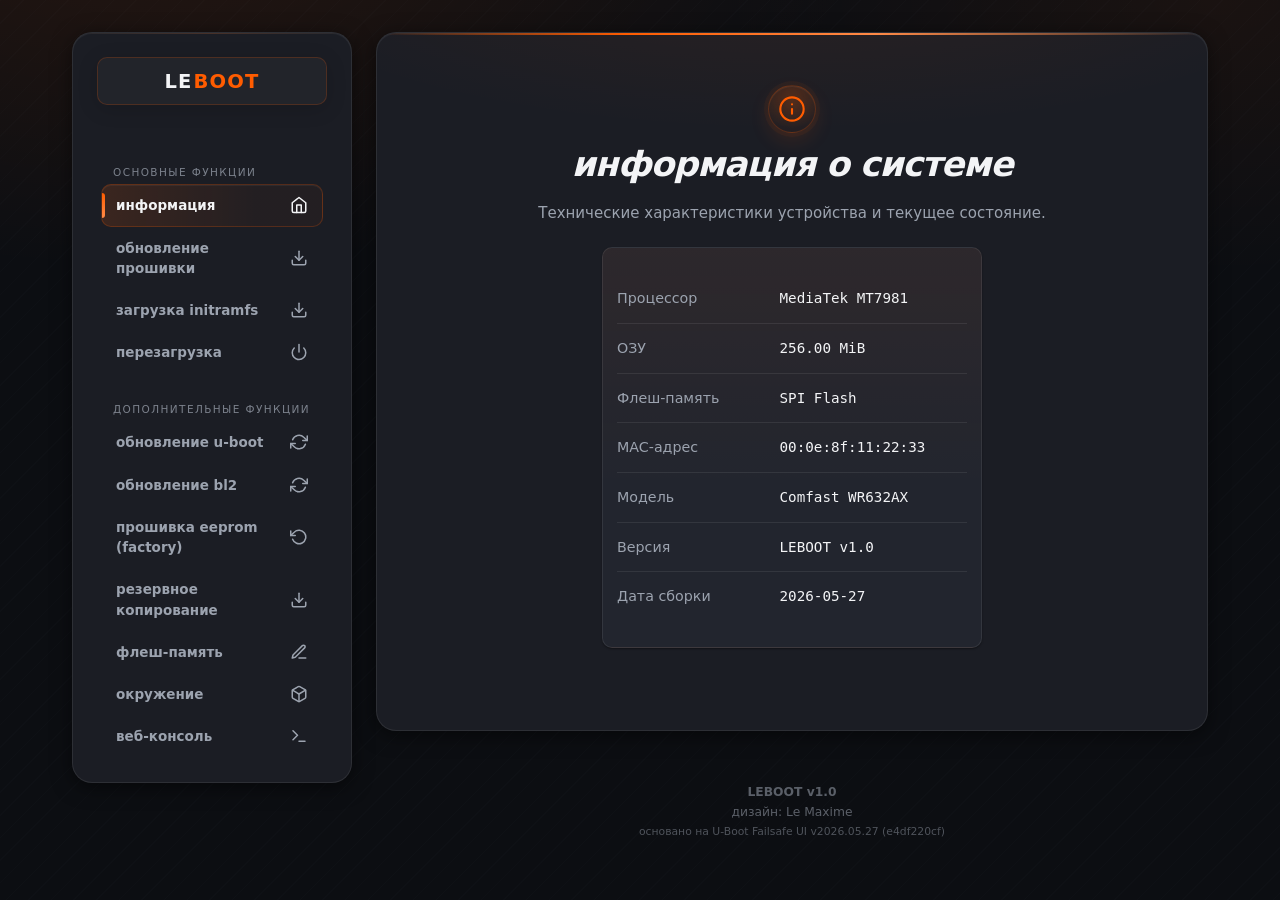
<file: simulator.html>
<!DOCTYPE HTML>
<html>
<head>
    <meta charset="utf-8">
    <meta name="viewport" content="width=device-width, initial-scale=1">
    <title>Симулятор U-Boot Failsafe Web UI</title>
    <script>
        // Clean error handler for visual debugging
        window.onerror = function(message, source, lineno, colno, error) {
            const errDiv = document.createElement("div");
            errDiv.style.position = "fixed";
            errDiv.style.top = "0";
            errDiv.style.left = "0";
            errDiv.style.right = "0";
            errDiv.style.background = "#ef4444";
            errDiv.style.color = "#ffffff";
            errDiv.style.padding = "16px";
            errDiv.style.zIndex = "99999";
            errDiv.style.fontFamily = "monospace";
            errDiv.style.fontSize = "14px";
            errDiv.style.borderBottom = "3px solid #b91c1c";
            errDiv.style.whiteSpace = "pre-wrap";
            errDiv.innerHTML = "<strong>[GLOBAL RUNTIME CRASH]:</strong> " + message + 
                               "<br><strong>Source:</strong> " + source + ":" + lineno + ":" + colno +
                               "<br><strong>Stack:</strong> " + (error ? error.stack : "N/A");
            document.body?.appendChild(errDiv);
            document.body?.classList.add("ready");
            return false;
        };
        window.addEventListener("unhandledrejection", function(event) {
            const errDiv = document.createElement("div");
            errDiv.style.position = "fixed";
            errDiv.style.top = "0";
            errDiv.style.left = "0";
            errDiv.style.right = "0";
            errDiv.style.background = "#f59e0b";
            errDiv.style.color = "#000000";
            errDiv.style.padding = "16px";
            errDiv.style.zIndex = "99999";
            errDiv.style.fontFamily = "monospace";
            errDiv.style.fontSize = "14px";
            errDiv.style.borderBottom = "3px solid #d97706";
            errDiv.style.whiteSpace = "pre-wrap";
            errDiv.innerHTML = "<strong>[UNHANDLED PROMISE REJECTION]:</strong> " + event.reason;
            document.body?.appendChild(errDiv);
            document.body?.classList.add("ready");
        });
    </script>
    <style>
        /* INJECTED CSS FROM theme.css AND style.css */
        /* SPDX-License-Identifier: GPL-2.0 */
/*
 * Copyright (C) 2026 LeBOOT Redesign
 * All rights reserved.
 */

/* ── Design Tokens ─────────────────────────────────────────────── */
:root {
    color-scheme: dark;

    /* palette */
    --bg:             #0c0e12;
    --panel:          #1b1d24;
    --panel-2:        #22252e;
    --panel-rgb:      27, 29, 36;
    --panel-strong:   rgba(34, 37, 46, 0.95);
    --text:           #f3f4f6;
    --muted:          #9ca3af;
    --border:         rgba(255, 255, 255, 0.08);
    --border-strong:  rgba(255, 255, 255, 0.16);
    --shadow-sm:      0 1px 2px rgba(0, 0, 0, 0.40);
    --shadow:
        0 4px 20px rgba(0, 0, 0, 0.50),
        0 1px 0 rgba(255, 255, 255, 0.05) inset;
    --shadow-lg:
        0 10px 40px rgba(0, 0, 0, 0.70);
    --primary:        #ff5c00;
    --primary-2:      #ff7c24;
    --primary-rgb:    255, 92, 0;
    --danger:         #ef4444;
    --danger-rgb:     239, 68, 68;
    --success:        #10b981;
    --success-rgb:    16, 185, 129;
    --warn-bg:        rgba(245, 158, 11, 0.08);
    --warn-border:    rgba(245, 158, 11, 0.25);
    --err-bg:         rgba(239, 68, 68, 0.08);
    --err-border:     rgba(239, 68, 68, 0.25);
    --focus-ring:     0 0 0 2px var(--bg), 0 0 0 4px rgba(var(--primary-rgb), 0.50);
    --surface-tint:   rgba(var(--primary-rgb), 0.06);
    --inset-highlight: rgba(255, 255, 255, 0.05);
    --hairline:       linear-gradient(90deg, transparent, rgba(255, 92, 0, 0.15), transparent);

    /* console styling variables */
    --console-bg:     #08090d;
    --console-color:  #f3f4f6;
    --console-border: var(--border);
    --console-glow-1: rgba(var(--primary-rgb), 0.03);
    --console-glow-2: rgba(var(--primary-rgb), 0.05);

    /* geometry */
    --radius-xs:      6px;
    --radius-sm:      10px;
    --radius:         16px;
    --radius-lg:      20px;
    --card-w:         800px;
    --sidebar-w:      280px;

    /* spacing */
    --sp-xs:          4px;
    --sp-sm:          8px;
    --sp-md:          14px;
    --sp-lg:          24px;
    --sp-xl:          36px;

    /* motion */
    --ease-out:       cubic-bezier(.16, 1, .3, 1);
    --ease-in-out:    cubic-bezier(.65, 0, .35, 1);
    --ease-spring:    cubic-bezier(.34, 1.56, .64, 1);
    --ease-theme:     cubic-bezier(.22, .61, .36, 1);
    --anim-fast:      150ms;
    --anim:           220ms;
    --anim-slow:      350ms;
    --theme-duration: 400ms;

    /* typography */
    --font-sans:      "Inter", system-ui, -apple-system, sans-serif;
    --font-mono:      "JetBrains Mono", Menlo, Monaco, Consolas, monospace;
}

/* ── Light scheme (support fallback) ────────────────────────── */
html[data-theme="light"] {
    color-scheme: light;
    --bg:             #f3f4f6;
    --panel:          #ffffff;
    --panel-2:        #f9fafb;
    --panel-rgb:      255, 255, 255;
    --panel-strong:   #f3f4f6;
    --text:           #111827;
    --muted:          #6b7280;
    --border:         rgba(0, 0, 0, 0.08);
    --border-strong:  rgba(0, 0, 0, 0.16);
    --shadow-sm:      0 1px 2px rgba(0, 0, 0, 0.05);
    --shadow:         0 4px 20px rgba(0, 0, 0, 0.08);
    --shadow-lg:      0 10px 40px rgba(0, 0, 0, 0.12);
}

/* ── AMOLED variant (pure black) ──────────────────────────────── */
html[data-theme="dark"][data-theme-dark="amoled"] {
    --bg:             #000000;
    --panel:          #0a0a0a;
    --panel-2:        #121212;
    --panel-rgb:      10, 10, 10;
    --panel-strong:   #161616;
}

/* ── App Shell Floating Overrides ─────────────────────────────── */
body {
    background-color: var(--bg);
    margin: 0;
    padding: 0;
    font-family: var(--font-sans);
    color: var(--text);
}

body .app {
    display: flex;
    flex-direction: row;
    gap: 24px;
    padding: 32px;
    max-width: 1200px;
    margin: 0 auto;
    min-height: 100vh;
    box-sizing: border-box;
    align-items: flex-start;
}

@media (max-width: 900px) {
    body .app {
        flex-direction: column;
        align-items: stretch;
        padding: 16px;
    }
}

/* Floating Sidebar */
body .sidebar {
    width: var(--sidebar-w);
    min-width: var(--sidebar-w);
    flex-shrink: 0;
    height: auto;
    position: static;
    border: 1px solid var(--border);
    border-radius: var(--radius-lg);
    background: var(--panel);
    backdrop-filter: blur(16px);
    -webkit-backdrop-filter: blur(16px);
    padding: 24px;
    box-sizing: border-box;
    display: flex;
    flex-direction: column;
    gap: 20px;
    box-shadow: var(--shadow);
}

@media (max-width: 900px) {
    body .sidebar {
        width: 100%;
        min-width: 100%;
    }
}

/* Brand Capsule */
.brand-capsule {
    background: rgba(255, 255, 255, 0.03);
    border: 1px solid rgba(var(--primary-rgb), 0.2);
    padding: 14px 20px 12px 20px;
    border-radius: var(--radius-sm);
    text-align: center;
    margin-bottom: 12px;
    user-select: none;
    box-shadow: 0 4px 20px rgba(0, 0, 0, 0.15);
    display: flex;
    justify-content: center;
    align-items: baseline;
    gap: 1px;
}

.brand-capsule .brand-le {
    color: var(--text);
    font-weight: 900;
    font-size: 1.3rem;
    letter-spacing: 0.06em;
    line-height: 1;
}

.brand-capsule .brand-boot {
    color: var(--primary);
    font-weight: 900;
    font-size: 1.3rem;
    letter-spacing: 0.06em;
    line-height: 1;
}

/* Nav Links Styling */
body .nav {
    display: flex;
    flex-direction: column;
    gap: 6px;
}

.nav-link {
    display: flex;
    justify-content: space-between;
    align-items: center;
    text-decoration: none;
    color: rgba(255, 255, 255, 0.65);
    font-size: 0.98rem;
    font-weight: 500;
    padding: 12px 16px;
    border-radius: var(--radius-sm);
    transition: all var(--anim) var(--ease-out);
    text-transform: lowercase;
}

html[data-theme="light"] .nav-link {
    color: rgba(0, 0, 0, 0.65);
}

.nav-link:hover {
    color: var(--primary);
    background: rgba(var(--primary-rgb), 0.08);
}

.nav-link.active {
    color: var(--primary);
    background: rgba(var(--primary-rgb), 0.12);
    font-weight: 700;
}

.nav-link .nav-icon svg {
    width: 18px;
    height: 18px;
    stroke-width: 2;
    display: block;
}

/* Floating Card Container */
body .main {
    flex-grow: 1;
    display: flex;
    flex-direction: column;
    gap: 16px;
    padding: 0;
}

body #m {
    width: 100%;
    max-width: 100%;
    margin: 0;
    border: 1px solid var(--border);
    border-radius: var(--radius-lg);
    background: var(--panel);
    backdrop-filter: blur(16px);
    -webkit-backdrop-filter: blur(16px);
    box-sizing: border-box;
    padding: 32px;
    box-shadow: var(--shadow);
}

/* Lowercase, bold and italic headings */
body h1 {
    font-size: 2.3rem !important;
    font-weight: 800 !important;
    font-style: italic !important;
    text-transform: lowercase !important;
    color: var(--text) !important;
    margin: 0 0 16px 0 !important;
    padding: 0 !important;
    border: none !important;
    letter-spacing: -0.03em !important;
}

body h1::after {
    display: none !important;
}

/* Clean Info Table rows */
.sysinfo-table {
    width: 100%;
    border-collapse: collapse;
    margin: 16px 0;
    font-size: 0.95rem;
}

.sysinfo-table tr {
    border-bottom: 1px solid rgba(255, 255, 255, 0.08);
}

html[data-theme="light"] .sysinfo-table tr {
    border-bottom: 1px solid rgba(0, 0, 0, 0.08);
}

.sysinfo-table tr:last-child {
    border-bottom: none;
}

.sysinfo-table td {
    padding: 14px 0;
    color: var(--text);
    vertical-align: middle;
}

.sysinfo-table td.key {
    color: var(--muted);
    font-weight: 500;
    white-space: nowrap;
    padding-right: 24px;
}

.sysinfo-table td.val {
    font-family: var(--font-mono);
    text-align: left;
}

/* Controls block styling */
body .sidebar-controls {
    margin-top: auto;
    border-top: 1px solid var(--border);
    padding-top: 16px;
    display: flex;
    flex-direction: column;
    gap: 10px;
}

body .control-row {
    display: flex;
    justify-content: space-between;
    align-items: center;
    font-size: 0.82rem;
    color: var(--muted);
}

body .control-row select {
    background: var(--panel-2);
    border: 1px solid var(--border);
    color: var(--text);
    padding: 4px 8px;
    border-radius: var(--radius-xs);
    font-size: 0.82rem;
    outline: none;
    cursor: pointer;
    transition: border-color var(--anim);
}

body .control-row select:hover {
    border-color: var(--primary);
}


/* SPDX-License-Identifier: GPL-2.0 */
@import "theme.css";

/* ── Reduced motion ────────────────────────────────────────────── */
@media (prefers-reduced-motion: reduce) {
    :root {
        --anim-fast:      0ms;
        --anim:           0ms;
        --anim-slow:      0ms;
        --theme-duration: 0ms;
    }
    *,
    *::before,
    *::after {
        animation-duration: 0.01ms !important;
        animation-iteration-count: 1 !important;
        transition-duration: 0.01ms !important;
    }
}

/* ── Reset ─────────────────────────────────────────────────────── */
*,
*::before,
*::after {
    box-sizing: border-box;
}

h1, p, form, ul {
    margin: 0;
    padding: 0;
}

/* ── Base ──────────────────────────────────────────────────────── */
html {
    font-size: 15px;
    -webkit-text-size-adjust: 100%;
    text-size-adjust: 100%;
}

body {
    font-family: var(--font-sans);
    font-size: 1rem;
    line-height: 1.5;
    background:
        radial-gradient(1200px 600px at 12% -10%, rgba(var(--primary-rgb), 0.10), transparent 60%),
        radial-gradient(900px 500px at 95% 0%, rgba(var(--primary-rgb), 0.06), transparent 55%),
        repeating-linear-gradient(135deg, rgba(100, 116, 139, 0.025) 0 1px, transparent 1px 16px),
        var(--bg);
    background-attachment: fixed;
    color: var(--text);
    min-height: 100vh;
    -webkit-font-smoothing: antialiased;
    -moz-osx-font-smoothing: grayscale;
    font-feature-settings: "ss01", "cv11", "kern", "liga";
    text-rendering: optimizeLegibility;
}

::selection {
    background: rgba(var(--primary-rgb), 0.22);
    color: var(--text);
}

/* Refined scrollbars (WebKit) */
::-webkit-scrollbar {
    width: 10px;
    height: 10px;
}

::-webkit-scrollbar-track {
    background: transparent;
}

::-webkit-scrollbar-thumb {
    background: rgba(100, 116, 139, 0.25);
    border-radius: 999px;
    border: 2px solid transparent;
    background-clip: padding-box;
    transition: background var(--anim-fast) var(--ease-out);
}

::-webkit-scrollbar-thumb:hover {
    background: rgba(100, 116, 139, 0.45);
    background-clip: padding-box;
}

/* ── App shell ─────────────────────────────────────────────────── */
.app {
    display: grid;
    grid-template-columns: var(--sidebar-w) 1fr;
    min-height: 100vh;
}

/* ── Sidebar ───────────────────────────────────────────────────── */
.sidebar {
    position: sticky;
    top: 0;
    height: 100vh;
    padding: var(--sp-md) var(--sp-sm);
    border-right: 1px solid var(--border);
    background:
        linear-gradient(180deg, rgba(var(--panel-rgb), 0.60) 0%, rgba(var(--panel-rgb), 0.40) 100%),
        linear-gradient(180deg, var(--surface-tint) 0%, transparent 280px);
    box-shadow: var(--shadow-sm);
    backdrop-filter: saturate(220%) blur(32px);
    -webkit-backdrop-filter: saturate(220%) blur(32px);
    display: flex;
    flex-direction: column;
    overflow: hidden;
    transform: translateX(0);
    transition: transform var(--anim) var(--ease-out), opacity var(--anim) var(--ease-out);
    z-index: 10;
}

.sidebar::after {
    content: "";
    position: absolute;
    inset: 0 0 auto 0;
    height: 1px;
    background: var(--hairline);
    pointer-events: none;
}

.sidebar-brand {
    display: flex;
    align-items: center;
    gap: 10px;
    padding: 9px 12px var(--sp-md);
    border-bottom: 1px solid var(--border);
    position: relative;
}

.sidebar-brand .logo {
    width: 28px;
    height: 28px;
    flex-shrink: 0;
    border-radius: 5px;
}

.sidebar-brand .title {
    font-weight: 800;
    font-size: 1.05rem;
    letter-spacing: -0.01em;
    color: var(--text);
    background: linear-gradient(135deg, var(--text) 0%, color-mix(in srgb, var(--text) 70%, var(--primary)) 100%);
    -webkit-background-clip: text;
    background-clip: text;
}

.sidebar-controls {
    display: grid;
    grid-template-columns: 1fr;
    gap: 10px;
    padding: var(--sp-md) 10px;
}

.control-row {
    display: grid;
    grid-template-columns: 86px 1fr;
    align-items: center;
    gap: 10px;
    color: var(--muted);
    font-size: 0.8rem;
    font-weight: 600;
}

.control-row select {
    width: 100%;
    padding: 8px 32px 8px 12px;
    border-radius: var(--radius-sm);
    border: 1px solid var(--border);
    background-color: var(--panel);
    color: var(--text);
    outline: none;
    font-size: 0.82rem;
    font-weight: 500;
    box-shadow: 0 1px 0 var(--inset-highlight) inset, 0 1px 2px rgba(15, 23, 42, 0.03);
    transition:
        border-color var(--anim-fast) var(--ease-out),
        box-shadow   var(--anim-fast) var(--ease-out),
        background   var(--anim-fast) var(--ease-out),
        transform    var(--anim-fast) var(--ease-out);
    appearance: none;
    -webkit-appearance: none;
    background-image:
        linear-gradient(45deg, transparent 50%, var(--muted) 50%),
        linear-gradient(135deg, var(--muted) 50%, transparent 50%);
    background-repeat: no-repeat;
    background-position: calc(100% - 15px) 52%, calc(100% - 10px) 52%;
    background-size: 5px 5px, 5px 5px;
    font-family: inherit;
    cursor: pointer;
}

.control-row select:hover {
    border-color: var(--border-strong);
    background-color: var(--panel-strong);
}

.control-row select:focus-visible {
    border-color: rgba(var(--primary-rgb), 0.60);
    box-shadow: var(--focus-ring);
}

.control-row.control-row-color {
    align-items: start;
}

/* color picker */
.color-picker {
    display: grid;
    gap: 8px;
}

.color-presets {
    display: flex;
    flex-wrap: wrap;
    gap: 6px;
}

.color-swatch {
    width: 22px;
    height: 22px;
    border-radius: 999px;
    border: 1px solid rgba(128, 128, 128, 0.32);
    cursor: pointer;
    position: relative;
    box-shadow:
        0 2px 6px rgba(15, 23, 42, 0.12),
        0 1px 0 var(--inset-highlight) inset;
    transition:
        transform var(--anim-fast) var(--ease-spring),
        box-shadow var(--anim-fast) var(--ease-out),
        border-color var(--anim-fast) var(--ease-out);
}

.color-swatch:hover {
    transform: translateY(-2px) scale(1.14);
    box-shadow:
        0 6px 14px rgba(2, 6, 23, 0.22),
        0 1px 0 var(--inset-highlight) inset;
}

.color-swatch.active {
    outline: 2px solid var(--panel);
    outline-offset: 1px;
    box-shadow:
        0 0 0 2px rgba(var(--primary-rgb), 0.85),
        0 4px 10px rgba(2, 6, 23, 0.20),
        0 1px 0 var(--inset-highlight) inset;
}

.color-inputs {
    display: grid;
    grid-template-columns: 1fr auto;
    gap: 6px;
    align-items: center;
}

.color-inputs input[type="text"], .color-inputs input[type="color"] {
    width: 100%;
    padding: 6px 8px;
    border-radius: var(--radius-sm);
    border: 1px solid var(--border);
    background: var(--panel-strong);
    color: var(--text);
    font-size: 0.78rem;
}

.color-inputs input[type="color"] {
    width: 32px;
    height: 32px;
    border: none;
    background: transparent;
    padding: 0;
    cursor: pointer;
}

/* ── Navigation ────────────────────────────────────────────────── */
.nav {
    padding: 6px 4px 0;
    flex: 1;
    overflow-y: auto;
    -webkit-overflow-scrolling: touch;
    scrollbar-width: thin;
    scrollbar-color: var(--border) transparent;
}

.nav-section {
    margin-top: var(--sp-md);
}

.nav-section-title {
    font-size: 0.7rem;
    text-transform: uppercase;
    letter-spacing: 1.4px;
    color: var(--muted);
    padding: 8px 12px 4px;
    opacity: 0.75;
}

.nav-link {
    position: relative;
    display: flex;
    align-items: center;
    gap: 10px;
    padding: 10px 14px;
    border-radius: var(--radius-sm);
    color: var(--muted);
    text-decoration: none;
    font-size: 0.9rem;
    font-weight: 600;
    border: 1px solid transparent;
    overflow: hidden;
    transition:
        background var(--anim-fast) var(--ease-out),
        border-color var(--anim-fast) var(--ease-out),
        color var(--anim-fast) var(--ease-out),
        transform var(--anim-fast) var(--ease-out);
}

.nav-link::before {
    content: "";
    position: absolute;
    left: 0;
    top: 50%;
    width: 3px;
    height: 0;
    background: linear-gradient(180deg, var(--primary), var(--primary-2));
    border-radius: 0 3px 3px 0;
    transform: translateY(-50%);
    transition: height var(--anim) var(--ease-spring);
}

.nav-link:hover {
    background: rgba(var(--primary-rgb), 0.07);
    border-color: rgba(var(--primary-rgb), 0.16);
    color: var(--text);
    transform: translateX(2px);
}

.nav-link:hover::before {
    height: 16px;
}

.nav-link.active {
    background:
        linear-gradient(90deg, rgba(var(--primary-rgb), 0.14), rgba(var(--primary-rgb), 0.04) 70%);
    border-color: rgba(var(--primary-rgb), 0.22);
    color: var(--text);
    box-shadow: 0 1px 0 var(--inset-highlight) inset;
}

.nav-link.active::before {
    height: 60%;
}

.nav-link .dot {
    width: 7px;
    height: 7px;
    border-radius: 999px;
    background: var(--primary);
    box-shadow: 0 0 0 3px rgba(var(--primary-rgb), 0.12);
    opacity: 0.52;
    flex-shrink: 0;
    transition: opacity var(--anim-fast) var(--ease-out), box-shadow var(--anim-fast) var(--ease-out);
}

.nav-link.active .dot {
    opacity: 1;
    box-shadow: 0 0 0 4px rgba(var(--primary-rgb), 0.18);
}

/* ── Main content ──────────────────────────────────────────────── */
.main {
    padding: var(--sp-xl) var(--sp-lg) var(--sp-lg);
    display: grid;
    gap: var(--sp-md);
    align-content: start;
}

/* ── Card ──────────────────────────────────────────────────────── */
#m {
    position: relative;
    width: 100%;
    max-width: var(--card-w);
    margin: 0 auto;
    border: 1px solid var(--border);
    background:
        linear-gradient(135deg, rgba(var(--panel-rgb), 0.65) 0%, rgba(var(--panel-rgb), 0.45) 100%),
        var(--panel);
    border-radius: var(--radius-lg);
    box-shadow: var(--shadow), 0 24px 64px rgba(var(--primary-rgb), 0.12);
    backdrop-filter: saturate(200%) blur(28px);
    -webkit-backdrop-filter: saturate(200%) blur(28px);
    overflow: hidden;
    display: flex;
    flex-direction: column;
    min-height: clamp(360px, calc(100vh - 220px), 440px);
    transform: translateY(14px) scale(0.985);
    opacity: 0;
    transition:
        transform var(--anim-slow) var(--ease-out),
        opacity   var(--anim-slow) var(--ease-out),
        box-shadow var(--anim) var(--ease-out);
}

#m::before {
    content: "";
    position: absolute;
    top: 0;
    right: 0;
    left: 0;
    height: 2px;
    background: linear-gradient(90deg, transparent, var(--primary), var(--primary-2) 60%, transparent);
    pointer-events: none;
    z-index: 10;
}

#m::after {
    content: "";
    position: absolute;
    inset: 0;
    border-radius: inherit;
    pointer-events: none;
    background: radial-gradient(800px 240px at 50% -10%, rgba(var(--primary-rgb), 0.10), transparent 70%);
    opacity: 0.7;
}

body.ready #m {
    transform: translateY(0) scale(1);
    opacity: 1;
}

.card-head {
    padding: 18px 22px 8px;
    position: relative;
    z-index: 1;
}

.card-main {
    flex: 1;
    display: flex;
    flex-direction: column;
    justify-content: flex-start;
    gap: var(--sp-md);
    padding: var(--sp-md) 22px 18px;
    position: relative;
    z-index: 1;
}

.card-foot {
    margin-top: auto;
    padding: 0 22px 22px;
    position: relative;
    z-index: 1;
}

/* ── 404 / fail compact card ───────────────────────────────────── */
body[data-page="404"] #m,
body[data-page="fail"] #m {
    min-height: auto;
    height: auto;
}

body[data-page="404"] .card-head,
body[data-page="fail"] .card-head {
    padding: 18px 22px 10px;
}

body[data-page="404"] h1,
body[data-page="fail"] h1 {
    line-height: 1.3;
    border-bottom: none;
    font-size: 1.6rem;
}

body[data-page="404"] .card-main,
body[data-page="fail"] .card-main {
    padding: 0 22px 18px;
}

body[data-page="404"] .card-foot,
body[data-page="fail"] .card-foot {
    margin-top: 0;
    display: flex;
    justify-content: center;
}

body[data-page="404"] .card-foot .i,
body[data-page="fail"] .card-foot .i {
    width: min(560px, 100%);
    text-align: center;
}

body[data-page="404"] .card-foot .i strong,
body[data-page="fail"] .card-foot .i strong {
    margin: 0 0 8px;
}

/* ── Headings ──────────────────────────────────────────────────── */
h1 {
    font-weight: 800;
    font-size: 1.62rem;
    line-height: 1.25;
    letter-spacing: -0.02em;
    margin-top: 16px;
    border-bottom: 0;
    padding-bottom: 0;
    color: var(--text);
    text-decoration: none;
}

h1::after {
    content: "";
    display: block;
    width: 64px;
    height: 3px;
    margin: 12px auto 0;
    border-radius: 999px;
    background: linear-gradient(90deg, var(--primary), var(--primary-2));
    box-shadow: 0 2px 8px rgba(var(--primary-rgb), 0.30);
}

a {
    color: var(--primary);
    text-decoration: none;
    transition: color var(--anim-fast) var(--ease-out);
}

a:hover {
    color: var(--primary-2);
}

p, #hint {
    color: var(--muted);
    line-height: 1.55;
}

#hint {
    color: var(--muted);
    font-size: 0.9rem;
    line-height: 1.55;
    margin-top: 10px;
    text-align: center;
}

#hint strong {
    color: var(--text);
    font-weight: 700;
}

/* ── Forms ─────────────────────────────────────────────────────── */
form, p, h1 {
    text-align: center;
}

form {
    display: grid;
    gap: 12px;
    justify-items: center;
}

#m .card-main > form {
    padding-top: 12px;
    padding-bottom: 12px;
}

.form-row {
    width: min(520px, 100%);
    margin: 0 auto;
    display: grid;
    gap: 12px;
}

.form-row-2 {
    grid-template-columns: 1fr 1fr;
}

.field {
    display: grid;
    gap: 5px;
    text-align: left;
}

.field label {
    margin-top: 8px;
    font-size: 0.78rem;
    color: var(--muted);
    font-weight: 700;
    letter-spacing: 0;
}

.field-control {
    width: 100%;
    padding: 10px 14px;
    border-radius: var(--radius-sm);
    border: 1px solid var(--border);
    background: var(--panel-strong);
    color: var(--text);
    outline: none;
    font-size: 0.9rem;
    box-shadow: 0 1px 0 var(--inset-highlight) inset, 0 1px 2px rgba(15, 23, 42, 0.03);
    transition:
        border-color var(--anim-fast) var(--ease-out),
        box-shadow   var(--anim-fast) var(--ease-out),
        background   var(--anim-fast) var(--ease-out);
}

.field-control:hover {
    border-color: var(--border-strong);
}

.field-control:focus-visible {
    border-color: rgba(var(--primary-rgb), 0.55);
    box-shadow: var(--focus-ring);
}

input[type="file"] {
    width: min(520px, 100%);
    padding: 10px 12px;
    border-radius: var(--radius-sm);
    border: 1px dashed var(--border-strong);
    background:
        linear-gradient(180deg, rgba(var(--primary-rgb), 0.04), transparent),
        var(--panel-2);
    color: var(--text);
    cursor: pointer;
    font-size: 0.85rem;
    transition:
        border-color var(--anim-fast) var(--ease-out),
        background var(--anim-fast) var(--ease-out),
        transform var(--anim-fast) var(--ease-out);
}

input[type="file"]::file-selector-button {
    padding: 6px 14px;
    border-radius: 8px;
    border: 1px solid rgba(var(--primary-rgb), 0.30);
    background: rgba(var(--primary-rgb), 0.10);
    color: var(--primary);
    font-weight: 600;
    cursor: pointer;
    margin-right: 10px;
    transition: background var(--anim-fast) var(--ease-out), transform var(--anim-fast) var(--ease-out);
}

input[type="file"]::file-selector-button:hover {
    background: rgba(var(--primary-rgb), 0.16);
    transform: translateY(-1px);
}

input[type="file"]:hover {
    border-color: rgba(var(--primary-rgb), 0.40);
    background:
        linear-gradient(180deg, rgba(var(--primary-rgb), 0.06), transparent),
        var(--panel-2);
}

.form-actions {
    display: flex;
    justify-content: center;
    flex-wrap: wrap;
    gap: 10px;
    width: min(520px, 100%);
    margin: 6px auto 0;
}

/* ── Buttons ───────────────────────────────────────────────────── */
input[type="button"], input[type="submit"],
button.button {
    appearance: none;
    -webkit-appearance: none;
    position: relative;
    margin-top: 20px;
    margin-bottom: 20px;
    border: 1px solid rgba(var(--primary-rgb), 0.40);
    background: linear-gradient(180deg,
        rgba(var(--primary-rgb), 1.00) 0%,
        rgba(var(--primary-rgb), 0.82) 100%);
    color: #ffffff;
    border-radius: var(--radius);
    padding: 10px 22px;
    font-family: inherit;
    font-size: 0.92rem;
    font-weight: 700;
    cursor: pointer;
    letter-spacing: 0.01em;
    overflow: hidden;
    isolation: isolate;
    transition:
        transform   var(--anim-fast) var(--ease-out),
        filter      var(--anim-fast) var(--ease-out),
        box-shadow  var(--anim) var(--ease-out);
    box-shadow:
        0 1px 0 rgba(255, 255, 255, 0.30) inset,
        0 -1px 0 rgba(0, 0, 0, 0.10) inset,
        0 4px 10px rgba(var(--primary-rgb), 0.20),
        0 12px 28px rgba(var(--primary-rgb), 0.18);
}

input[type="button"]::before,
input[type="submit"]::before,
button.button::before {
    content: "";
    position: absolute;
    inset: 0;
    background: linear-gradient(180deg, rgba(255, 255, 255, 0.18), transparent 50%);
    pointer-events: none;
    border-radius: inherit;
    z-index: -1;
}

button.button.button-warn,
input[type="button"].button-warn {
    border-color: rgba(245, 158, 11, 0.42);
    background: linear-gradient(180deg,
        rgba(245, 158, 11, 0.96) 0%,
        rgba(217, 119, 6, 0.86) 100%);
    box-shadow:
        0 1px 0 rgba(255, 255, 255, 0.28) inset,
        0 -1px 0 rgba(0, 0, 0, 0.10) inset,
        0 4px 10px rgba(245, 158, 11, 0.18),
        0 10px 24px rgba(245, 158, 11, 0.20);
}

button.button.button-danger,
input[type="button"].button-danger {
    border-color: rgba(220, 38, 38, 0.46);
    background: linear-gradient(180deg,
        rgba(239, 68, 68, 0.98) 0%,
        rgba(185, 28, 28, 0.86) 100%);
    box-shadow:
        0 1px 0 rgba(255, 255, 255, 0.26) inset,
        0 -1px 0 rgba(0, 0, 0, 0.12) inset,
        0 4px 12px rgba(220, 38, 38, 0.22),
        0 12px 28px rgba(220, 38, 38, 0.24);
}

input[type="button"]:hover,
button.button:hover {
    filter: brightness(1.07);
    transform: translateY(-1px);
    box-shadow:
        0 1px 0 rgba(255, 255, 255, 0.34) inset,
        0 -1px 0 rgba(0, 0, 0, 0.10) inset,
        0 6px 14px rgba(var(--primary-rgb), 0.26),
        0 18px 36px rgba(var(--primary-rgb), 0.24);
}

button.button.button-warn:hover,
input[type="button"].button-warn:hover {
    box-shadow:
        0 1px 0 rgba(255, 255, 255, 0.30) inset,
        0 -1px 0 rgba(0, 0, 0, 0.10) inset,
        0 6px 14px rgba(245, 158, 11, 0.24),
        0 14px 30px rgba(245, 158, 11, 0.26);
}

button.button.button-danger:hover,
input[type="button"].button-danger:hover {
    box-shadow:
        0 1px 0 rgba(255, 255, 255, 0.28) inset,
        0 -1px 0 rgba(0, 0, 0, 0.12) inset,
        0 6px 16px rgba(220, 38, 38, 0.28),
        0 16px 32px rgba(220, 38, 38, 0.28);
}

input[type="button"]:active,
button.button:active {
    transform: translateY(0);
    filter: brightness(0.96);
    transition-duration: 60ms;
}

input[type="button"]:focus-visible,
button.button:focus-visible {
    outline: none;
    box-shadow:
        0 1px 0 rgba(255, 255, 255, 0.30) inset,
        0 12px 28px rgba(var(--primary-rgb), 0.24),
        var(--focus-ring);
}

input[type="button"]:disabled,
input[type="submit"]:disabled,
button.button:disabled {
    cursor: not-allowed;
    opacity: 0.55;
    transform: none;
    filter: saturate(0.6);
    box-shadow: none;
}

/* ── Info / warning / error boxes ──────────────────────────────── */
.i {
    margin: 0;
    border-radius: var(--radius-sm);
    text-align: left;
    padding: var(--sp-md) 18px;
    line-height: 1.5;
    box-shadow: 0 1px 0 var(--inset-highlight) inset, 0 1px 2px rgba(15, 23, 42, 0.04);
    position: relative;
}

.w {
    background:
        linear-gradient(180deg, rgba(245, 158, 11, 0.06), transparent 60%),
        var(--warn-bg);
    border: 1px solid var(--warn-border);
}

.e {
    background:
        linear-gradient(180deg, rgba(220, 38, 38, 0.06), transparent 60%),
        var(--err-bg);
    border: 1px solid var(--err-border);
}

.i strong {
    margin: 0 0 6px;
    display: block;
    color: var(--text);
    font-weight: 700;
    letter-spacing: -0.005em;
}

ul {
    list-style: square;
    margin: 6px 0 0 18px;
    color: var(--muted);
}

ul li {
    margin-bottom: 3px;
    line-height: 1.45;
}

.red {
    color: var(--danger);
}

/* ── Progress bar ──────────────────────────────────────────────── */
.bar {
    --percent: 0;
    height: 12px;
    width: min(520px, 100%);
    background-color: rgba(100, 116, 139, 0.14);
    border: 1px solid var(--border);
    border-radius: 999px;
    margin: 0 auto;
    overflow: hidden;
    position: relative;
    box-shadow: 0 1px 2px rgba(15, 23, 42, 0.08) inset;
}

.bar::before {
    content: "";
    display: block;
    width: calc(1% * var(--percent));
    height: 100%;
    border-radius: 999px;
    background:
        linear-gradient(180deg, rgba(255, 255, 255, 0.30), transparent 60%),
        linear-gradient(90deg, var(--primary), var(--primary-2));
    box-shadow: 0 0 12px rgba(var(--primary-rgb), 0.35);
    transition: width var(--anim) var(--ease-out);
    position: relative;
}

.bar::after {
    content: "";
    position: absolute;
    inset: 0;
    background: linear-gradient(90deg, transparent, rgba(255, 255, 255, 0.20), transparent);
    background-size: 200% 100%;
    border-radius: inherit;
    animation: barShimmer 1.8s linear infinite;
    pointer-events: none;
    mix-blend-mode: overlay;
}

@keyframes barShimmer {
    from { background-position: -200% 0; }
    to   { background-position: 200% 0; }
}

.bar-text {
    display: none;
    font-size: 0.82rem;
    font-weight: 600;
    color: var(--primary);
    text-align: center;
    margin-top: 4px;
    font-variant-numeric: tabular-nums;
}

/* ── File info labels ──────────────────────────────────────────── */
#filename,
#md5,
#size,
#mtd {
    font-size: 0.9rem;
    color: var(--text);
    max-width: 520px;
    margin: 0 auto;
    text-align: left;
}

.md5-status {
    font-weight: 700;
}

.md5-status.md5-ok {
    color: var(--success);
}

.md5-status.md5-bad {
    color: var(--danger);
}

#filename {
    text-align: center;
    overflow-wrap: anywhere;
    word-break: break-word;
}

.filename-label,
.filename-value {
    display: block;
}

/* ── Upgrade & project info ────────────────────────────────────── */
#upgrade,
#project-info {
    text-align: center;
}

#upgrade p {
    color: var(--success);
    font-size: 1.1rem;
    font-weight: 800;
}

#version {
    text-align: center;
    color: var(--muted);
    font-size: 0.75rem;
    width: 100%;
    max-width: var(--card-w);
    margin: 0 auto;
    padding: 20px 0 0;
    opacity: 0.7;
}

.brand-inline {
    display: inline-flex;
    align-items: center;
    gap: 6px;
    margin-left: 8px;
    color: var(--muted);
    font-size: 0.75rem;
    font-weight: 600;
    white-space: nowrap;
    opacity: 0.88;
}

.brand {
    text-align: center;
    color: var(--muted);
    font-size: 0.75rem;
    width: 100%;
    max-width: var(--card-w);
    margin: 0 auto;
    padding: 6px 0 18px;
    opacity: 0;
    transform: translateY(4px);
    animation: brandIn 420ms var(--ease-out) forwards;
}

@keyframes brandIn {
    to {
        opacity: 1;
        transform: translateY(0);
    }
}

/* ── Spinner ───────────────────────────────────────────────────── */
#l {
    height: 30px;
    width: 30px;
    margin: 0 auto 20px;
    animation: spin 1s infinite linear;
    border-left:   4px solid var(--panel-2);
    border-right:  4px solid var(--panel-2);
    border-bottom: 4px solid var(--panel-2);
    border-top:    4px solid var(--primary);
    border-radius: 100%;
}

.spinner {
    height: 20px;
    width: 20px;
    animation: spin 1s infinite linear;
    border-left:   3px solid var(--panel-2);
    border-right:  3px solid var(--panel-2);
    border-bottom: 3px solid var(--panel-2);
    border-top:    3px solid var(--primary);
    border-radius: 100%;
}

@keyframes spin {
    from { transform: rotate(0deg); }
    to   { transform: rotate(360deg); }
}

/* ── System info ───────────────────────────────────────────────── */
.sysinfo {
    width: 100%;
    max-width: 380px;
    margin: 0 auto 10px;
    padding: 10px 14px;
    border-radius: var(--radius-sm);
    border: 1px solid var(--border);
    background:
        linear-gradient(180deg, rgba(var(--primary-rgb), 0.05), transparent 60%),
        var(--panel-2);
    color: var(--muted);
    font-size: 0.78rem;
    line-height: 1.45;
    text-align: left;
    white-space: normal;
    overflow-wrap: anywhere;
    box-shadow: var(--shadow-sm);
    transition: max-width var(--anim) var(--ease-out);
}

.sysinfo.sysinfo-expanded {
    max-width: var(--card-w);
}

.sysinfo-summary {
    display: grid;
    gap: 4px;
    text-align: center;
}

.sysinfo-line {
    white-space: pre-line;
}

.sysinfo-mtdparts {
    word-break: break-all;
    font-family: var(--font-mono);
    font-size: 0.72rem;
}

.sysinfo-details {
    margin-top: 8px;
}

.sysinfo-details > summary {
    cursor: pointer;
    color: var(--primary);
    font-weight: 600;
    list-style: none;
    font-size: 0.78rem;
}

.sysinfo-details > summary::-webkit-details-marker {
    display: none;
}

.sysinfo-details > summary::after {
    content: " ▾";
    margin-left: 4px;
    font-size: 0.75rem;
}

.sysinfo-details[open] > summary::after {
    content: " ▴";
}

.sysinfo-extra {
    margin-top: 8px;
    display: grid;
    gap: 4px;
}

.sysinfo-section {
    margin-top: 4px;
    font-weight: 700;
    color: var(--text);
    font-size: 0.78rem;
}

.sysinfo-list {
    margin: 4px 0 0 18px;
    color: var(--muted);
    font-size: 0.75rem;
}

/* ── Backup page ───────────────────────────────────────────────── */
.backup-info {
    width: min(520px, 100%);
    margin: 0 auto 12px;
    text-align: center;
    color: var(--muted);
}

.backup-form {
    display: grid;
    gap: 12px;
}

#backup_status {
    margin: 12px auto 0;
    text-align: center;
    color: var(--muted);
}

.backup-range-hint {
    width: min(520px, 100%);
    margin: 0 auto;
    color: var(--muted);
    font-size: 0.78rem;
    text-align: left;
}

/* ── Flash page / Hex editor ───────────────────────────────────── */
.flash-status {
    display: flex;
    align-items: center;
    justify-content: center;
    gap: 10px;
    margin-top: 10px;
    color: var(--muted);
    font-size: 0.85rem;
}

.hex-editor {
    width: min(720px, 100%);
    margin: 0 auto;
    border: 1px solid var(--border);
    border-radius: var(--radius-sm);
    background:
        linear-gradient(180deg, rgba(var(--primary-rgb), 0.04), transparent),
        var(--panel-2);
    padding: 10px;
    display: grid;
    gap: 8px;
    box-shadow: var(--shadow-sm);
}

.hex-header {
    display: grid;
    grid-template-columns: 90px 1fr 160px;
    gap: 10px;
    font-family: var(--font-mono);
    font-size: 0.72rem;
    color: var(--muted);
    align-items: center;
}

.hex-offset-title,
.hex-x-title,
.hex-ascii-title {
    white-space: nowrap;
}

.hex-body {
    display: grid;
    grid-template-columns: 90px 1fr 160px;
    gap: 10px;
    align-items: stretch;
}

.hex-offset,
.hex-ascii {
    margin: 0;
    padding: 10px 8px;
    border-radius: var(--radius-sm);
    border: 1px solid var(--border);
    background: var(--panel-strong);
    color: var(--muted);
    font-family: var(--font-mono);
    font-size: 0.72rem;
    line-height: 1.55;
    white-space: pre;
    overflow: auto;
    min-height: 220px;
}

.hex-input {
    width: 100%;
    min-height: 220px;
    resize: vertical;
    padding: 10px 12px;
    border-radius: var(--radius-sm);
    border: 1px solid var(--border);
    background: var(--panel-strong);
    color: var(--text);
    outline: none;
    font-family: var(--font-mono);
    font-size: 0.75rem;
    line-height: 1.55;
}

.hex-input:focus {
    border-color: rgba(var(--primary-rgb), 0.55);
    box-shadow: var(--focus-ring);
}

.hex-tools {
    width: min(720px, 100%);
    margin: 8px auto 0;
}

.hex-jump-row {
    display: grid;
    grid-template-columns: 1fr auto;
    gap: 10px;
    align-items: center;
}

/* ── Console ───────────────────────────────────────────────────── */
.console-card {
    padding: 0;
    text-align: left;
}

.console-output {
    height: 300px;
    overflow: auto;
    white-space: pre-wrap;
    word-break: break-word;
    font-family: var(--font-mono);
    font-size: 0.75rem;
    line-height: 1.55;
    font-feature-settings: "ss01", "calt", "liga";
    background:
        linear-gradient(180deg, var(--console-glow-2), transparent 180px),
        radial-gradient(800px 200px at 0% 0%, var(--console-glow-1), transparent 70%),
        var(--console-bg);
    color: var(--console-color);
    border: 1px solid var(--console-border);
    border-radius: var(--radius-sm);
    padding: 14px;
    box-sizing: border-box;
    scrollbar-width: thin;
    scrollbar-color: rgba(var(--primary-rgb), 0.30) transparent;
    box-shadow:
        0 12px 30px rgba(0, 0, 0, 0.28) inset,
        0 1px 0 rgba(255, 255, 255, 0.04) inset;
}

.console-toolbar {
    display: flex;
    gap: 10px;
    align-items: center;
    margin-top: 10px;
}

.console-token {
    flex: 1;
    min-width: 140px;
    padding: 10px 12px;
    border-radius: var(--radius-sm);
    border: 1px solid var(--border);
    background: var(--panel-strong);
    color: var(--text);
    outline: none;
    font-size: 0.85rem;
}

.console-input-row {
    display: flex;
    gap: 10px;
    align-items: center;
    margin-top: 10px;
}

.console-input {
    flex: 1;
    padding: 10px 12px;
    border-radius: var(--radius-sm);
    border: 1px solid var(--border);
    background: var(--panel-strong);
    color: var(--text);
    outline: none;
    font-family: var(--font-mono);
    font-size: 0.85rem;
}

.console-input:focus,
.console-token:focus {
    border-color: rgba(var(--primary-rgb), 0.55);
    box-shadow: var(--focus-ring);
}

.console-status {
    font-size: 0.85rem;
    color: var(--muted);
    white-space: pre-wrap;
}

/* ── Env page ──────────────────────────────────────────────────── */
.env-toolbar {
    display: flex;
    align-items: center;
    justify-content: center;
    gap: 8px;
    flex-wrap: wrap;
    margin-bottom: 8px;
}

.env-toolbar a {
    color: var(--muted);
}

.env-toolbar a:hover {
    color: var(--primary);
}

.env-toolbar .sep {
    opacity: 0.7;
    color: var(--muted);
}

/* ── Settings page ─────────────────────────────────────────────── */
.settings-page {
    width: min(640px, 100%);
    margin: 0 auto;
    display: grid;
    gap: var(--sp-lg);
    text-align: left;
}

.settings-section {
    display: grid;
    gap: 10px;
    padding: var(--sp-md) var(--sp-md);
    border: 1px solid var(--border);
    background: var(--panel-2);
    border-radius: var(--radius);
    box-shadow: var(--shadow-sm);
}

.settings-heading {
    margin: 0 0 4px;
    font-size: 0.9rem;
    letter-spacing: 0.06em;
    text-transform: uppercase;
    color: var(--muted);
    font-weight: 700;
}

.settings-help {
    margin: 0;
    font-size: 0.78rem;
    color: var(--muted);
    line-height: 1.5;
}

.settings-status {
    margin-top: 6px;
    text-align: center;
}

.settings-accent-host {
    display: block;
}

.settings-accent-host .control-row {
    grid-template-columns: 110px 1fr;
    color: var(--text);
    font-size: 0.85rem;
}

.settings-accent-host .color-inputs input[type="text"] {
    font-size: 0.85rem;
}

/* ── Reboot page ───────────────────────────────────────────────── */
body[data-page="reboot"] #m {
    min-height: auto;
}

.reboot-card {
    align-items: center;
    text-align: center;
    gap: 14px;
    padding-top: 28px;
    padding-bottom: 28px;
}

.reboot-card #info {
    max-width: 460px;
    margin: 0 auto;
}

.reboot-hero {
    width: 76px;
    height: 76px;
    margin: 6px auto 4px;
    border-radius: 50%;
    display: grid;
    place-items: center;
    color: var(--primary);
    background:
        radial-gradient(circle at 50% 35%, rgba(var(--primary-rgb), 0.20), transparent 70%),
        linear-gradient(180deg, rgba(var(--primary-rgb), 0.12), rgba(var(--primary-rgb), 0.04));
    border: 1px solid rgba(var(--primary-rgb), 0.24);
    box-shadow:
        0 0 0 6px rgba(var(--primary-rgb), 0.06),
        0 12px 28px rgba(var(--primary-rgb), 0.18),
        0 1px 0 var(--inset-highlight) inset;
    position: relative;
}

.reboot-hero::after {
    content: "";
    position: absolute;
    inset: -8px;
    border-radius: inherit;
    border: 1px dashed rgba(var(--primary-rgb), 0.20);
    animation: rebootSpin 14s linear infinite;
    pointer-events: none;
}

@keyframes rebootSpin {
    to { transform: rotate(360deg); }
}

.reboot-options {
    width: min(520px, 100%);
    margin: 6px auto 0;
    display: grid;
    grid-template-columns: 1fr 1fr;
    gap: 12px;
}

.reboot-option {
    display: flex;
    flex-direction: column;
    align-items: center;
    justify-content: center;
    gap: 4px;
    padding: 14px 16px;
    min-height: 78px;
    text-align: center;
    line-height: 1.3;
}

.reboot-option-title {
    font-size: 0.98rem;
    font-weight: 700;
    letter-spacing: 0.01em;
}

.reboot-option-hint {
    font-size: 0.75rem;
    font-weight: 500;
    opacity: 0.86;
    letter-spacing: 0;
}

.reboot-feedback {
    width: min(520px, 100%);
    margin: 4px auto 0;
    min-height: 56px;
    display: flex;
    flex-direction: column;
    align-items: center;
    justify-content: center;
    gap: 6px;
}

.reboot-feedback #l {
    margin: 0 auto;
}

.reboot-feedback #reboot_status:empty {
    display: none;
}

@media (prefers-reduced-motion: reduce) {
    .reboot-hero::after {
        animation: none;
    }
}

/* ── Status pages (flashing / booting / fail / 404) ─────────────── */
body[data-page="flashing"] #m,
body[data-page="booting"] #m,
body[data-page="fail"] #m,
body[data-page="404"] #m {
    min-height: auto;
}

.status-card {
    align-items: center;
    text-align: center;
    gap: 14px;
    padding-top: 28px;
    padding-bottom: 28px;
}

.status-card #info {
    max-width: 460px;
    margin: 0 auto;
}

.status-hero {
    width: 76px;
    height: 76px;
    margin: 14px auto 4px;
    border-radius: 50%;
    display: grid;
    place-items: center;
    color: var(--primary);
    background:
        radial-gradient(circle at 50% 35%, rgba(var(--primary-rgb), 0.20), transparent 70%),
        linear-gradient(180deg, rgba(var(--primary-rgb), 0.12), rgba(var(--primary-rgb), 0.04));
    border: 1px solid rgba(var(--primary-rgb), 0.24);
    box-shadow:
        0 0 0 6px rgba(var(--primary-rgb), 0.06),
        0 12px 28px rgba(var(--primary-rgb), 0.18),
        0 1px 0 var(--inset-highlight) inset;
    position: relative;
}

.status-hero::after {
    content: "";
    position: absolute;
    inset: -8px;
    border-radius: inherit;
    border: 1px dashed rgba(var(--primary-rgb), 0.20);
    animation: statusSpin 14s linear infinite;
    pointer-events: none;
}

.status-hero-danger {
    color: var(--danger);
    border-color: rgba(var(--danger-rgb), 0.30);
    background:
        radial-gradient(circle at 50% 35%, rgba(var(--danger-rgb), 0.15), transparent 70%),
        linear-gradient(180deg, rgba(var(--danger-rgb), 0.08), rgba(var(--danger-rgb), 0.02));
    box-shadow:
        0 0 0 6px rgba(var(--danger-rgb), 0.04),
        0 12px 28px rgba(var(--danger-rgb), 0.12),
        0 1px 0 var(--inset-highlight) inset;
}

.status-hero-danger::after {
    border-color: rgba(var(--danger-rgb), 0.16);
    animation-name: statusSpin;
}

.status-hero-muted {
    color: var(--muted);
    border-color: var(--border-strong);
    background:
        radial-gradient(circle at 50% 35%, rgba(148, 163, 184, 0.10), transparent 70%),
        linear-gradient(180deg, rgba(148, 163, 184, 0.05), transparent);
    box-shadow:
        0 0 0 6px rgba(148, 163, 184, 0.03),
        0 10px 24px rgba(15, 23, 42, 0.06),
        0 1px 0 var(--inset-highlight) inset;
}

.status-hero-muted::after {
    border-color: rgba(148, 163, 184, 0.12);
    animation-name: statusSpin;
}

.status-feedback {
    width: min(520px, 100%);
    margin: 8px auto 0;
    min-height: 56px;
    display: flex;
    flex-direction: column;
    align-items: center;
    justify-content: center;
    gap: 6px;
}

.status-feedback #l {
    margin: 0 auto;
}

/*
 * On success the spinner is set to display:none via inline style and the
 * status <p> stays empty — without this, the wrapper still reserves 56px of
 * blank space under the success message. Hide when the spinner is hidden AND
 * no other non-empty direct child remains. fail.html keeps its non-empty
 * <p>s so the selector misses it and the message stays visible.
 */
.status-feedback:has(> #l[style*="display: none"]):not(:has(> :not(#l):not(:empty))) {
    display: none;
}

@keyframes statusSpin {
    to { transform: rotate(360deg); }
}

@media (prefers-reduced-motion: reduce) {
    .status-hero::after,
    .status-hero-danger::after,
    .status-hero-muted::after {
        animation: none;
    }
}

/* ── Upload pages (card-head hero + centering) ──────────────────── */
body[data-page="index"] .card-head,
body[data-page="bl2"] .card-head,
body[data-page="uboot"] .card-head,
body[data-page="gpt"] .card-head,
body[data-page="factory"] .card-head,
body[data-page="simg"] .card-head,
body[data-page="initramfs"] .card-head {
    text-align: center;
    display: flex;
    flex-direction: column;
    align-items: center;
}

.upload-hero {
    width: 48px;
    height: 48px;
    margin: 2px auto 10px;
    border-radius: 50%;
    display: grid;
    place-items: center;
    color: var(--primary);
    background:
        radial-gradient(circle at 50% 35%, rgba(var(--primary-rgb), 0.18), transparent 70%),
        linear-gradient(180deg, rgba(var(--primary-rgb), 0.10), rgba(var(--primary-rgb), 0.03));
    border: 1px solid rgba(var(--primary-rgb), 0.22);
    box-shadow:
        0 0 0 4px rgba(var(--primary-rgb), 0.05),
        0 8px 20px rgba(var(--primary-rgb), 0.12),
        0 1px 0 var(--inset-highlight) inset;
}

/* Hero alignment for non-upload functional pages — centered above h1 */
body[data-page="backup"] .upload-hero,
body[data-page="console"] .upload-hero,
body[data-page="env"] .upload-hero,
body[data-page="flash"] .upload-hero,
body[data-page="settings"] .upload-hero {
    margin: 2px auto 10px;
}

/* ── Responsive ────────────────────────────────────────────────── */
@media (max-width: 860px) {
    .app {
        grid-template-columns: 1fr;
    }

    .sidebar {
        position: relative;
        height: auto;
        border-right: none;
        border-bottom: 1px solid var(--border);
        box-shadow: var(--shadow-sm);
    }

    .main {
        padding: 18px 12px 16px;
        gap: var(--sp-sm);
    }

    #m {
        min-height: auto;
        border-radius: var(--radius);
    }

    .card-head {
        padding: 14px 14px 6px;
    }

    .card-main {
        justify-content: flex-start;
        gap: 10px;
        padding: 10px 14px 14px;
    }

    .card-foot {
        padding: 0 14px 14px;
    }

    .i {
        padding: 12px 14px;
    }

    h1 {
        font-size: 1.4rem;
    }

    .form-row-2 {
        grid-template-columns: 1fr;
    }

    .hex-header,
    .hex-body {
        grid-template-columns: 1fr;
    }

    .hex-jump-row {
        grid-template-columns: 1fr;
    }

    .hex-offset,
    .hex-ascii,
    .hex-input {
        min-height: 140px;
    }

    .form-actions {
        flex-direction: column;
        align-items: stretch;
    }

    .form-actions .button {
        width: 100%;
    }

    body[data-page="404"] h1,
    body[data-page="fail"] h1 {
        font-size: 1.35rem;
    }

    .reboot-options {
        grid-template-columns: 1fr;
    }

    .reboot-hero {
        width: 64px;
        height: 64px;
    }

    .status-hero {
        width: 64px;
        height: 64px;
    }

    .upload-hero {
        width: 40px;
        height: 40px;
    }
}

/* ── Sidebar help icon ─────────────────────────────────────────── */
.sidebar-brand .help-btn {
    margin-left: auto;
    display: inline-flex;
    align-items: center;
    justify-content: center;
    width: 28px;
    height: 28px;
    padding: 0;
    border: 1px solid var(--border);
    border-radius: 50%;
    background: transparent;
    color: var(--muted);
    cursor: pointer;
    transition: color var(--anim-fast) var(--ease-out),
                border-color var(--anim-fast) var(--ease-out),
                background-color var(--anim-fast) var(--ease-out);
    flex-shrink: 0;
}

.sidebar-brand .help-btn:hover,
.sidebar-brand .help-btn:focus-visible {
    color: var(--primary);
    border-color: var(--primary);
    background: rgba(var(--primary-rgb), 0.10);
    outline: none;
}

.sidebar-brand .help-btn svg {
    width: 16px;
    height: 16px;
}

/* ── About / Help modal ────────────────────────────────────────── */
.help-modal-backdrop {
    position: fixed;
    inset: 0;
    background: rgba(0, 0, 0, 0.48);
    backdrop-filter: saturate(160%) blur(6px);
    -webkit-backdrop-filter: saturate(160%) blur(6px);
    display: none;
    align-items: center;
    justify-content: center;
    z-index: 1000;
    padding: var(--sp-lg);
}

.help-modal-backdrop.is-open {
    display: flex;
    animation: help-backdrop-in var(--anim) var(--ease-out);
}

@keyframes help-backdrop-in {
    from { opacity: 0; }
    to   { opacity: 1; }
}

.help-modal {
    background: var(--panel);
    color: var(--text);
    border: 1px solid var(--border);
    border-radius: var(--radius-lg);
    max-width: 480px;
    width: 100%;
    max-height: 90vh;
    overflow-y: auto;
    padding: var(--sp-lg) var(--sp-lg) var(--sp-md);
    box-shadow: var(--shadow-lg);
    position: relative;
    font-family: var(--font-sans);
    animation: help-modal-in var(--anim) var(--ease-spring);
}

@keyframes help-modal-in {
    from { opacity: 0; transform: translateY(12px) scale(0.98); }
    to   { opacity: 1; transform: translateY(0) scale(1); }
}

.help-modal-close {
    position: absolute;
    top: 10px;
    right: 12px;
    width: 30px;
    height: 30px;
    line-height: 1;
    font-size: 22px;
    border: none;
    background: transparent;
    color: var(--muted);
    cursor: pointer;
    border-radius: var(--radius-sm);
    transition: background-color var(--anim-fast) var(--ease-out),
                color var(--anim-fast) var(--ease-out);
}

.help-modal-close:hover,
.help-modal-close:focus-visible {
    background: rgba(var(--primary-rgb), 0.10);
    color: var(--text);
    outline: none;
}

.help-modal-header {
    display: flex;
    align-items: center;
    gap: var(--sp-md);
    margin-bottom: var(--sp-md);
    padding-right: 36px;
}

.help-modal-logo {
    width: 56px;
    height: 56px;
    border-radius: var(--radius);
    flex-shrink: 0;
    box-shadow: var(--shadow-sm);
}

.help-modal-title {
    margin: 0;
    font-size: 1.2rem;
    font-weight: 800;
    letter-spacing: -0.01em;
    color: var(--text);
}

.help-modal-subtitle {
    margin: 2px 0 0;
    font-size: 0.85rem;
    color: var(--muted);
}

.help-modal-body {
    font-size: 0.92rem;
    line-height: 1.55;
}

.help-modal-intro {
    margin: 0 0 var(--sp-md);
    color: var(--text);
}

.help-modal-info {
    margin: 0;
    display: grid;
    grid-template-columns: max-content 1fr;
    column-gap: var(--sp-md);
    row-gap: 6px;
}

.help-modal-info dt {
    font-weight: 700;
    color: var(--muted);
}

.help-modal-info dd {
    margin: 0;
    word-break: break-all;
}

.help-modal-info a {
    color: var(--primary);
    text-decoration: none;
}

.help-modal-info a:hover,
.help-modal-info a:focus-visible {
    text-decoration: underline;
    outline: none;
}

        
        /* Additional Simulator Styles */
        .flashing-progress {
            text-align: center;
            padding: 32px 0;
        }
        
        .flashing-spinner {
            margin: 0 auto 24px auto;
            width: 48px;
            height: 48px;
            border: 4px solid rgba(255, 92, 0, 0.15);
            border-left-color: var(--primary);
            border-radius: 50%;
            animation: sim-spin 1s cubic-bezier(0.4, 0, 0.2, 1) infinite;
        }
        
        @keyframes sim-spin {
            0% { transform: rotate(0deg); }
            100% { transform: rotate(360deg); }
        }

        .bar-inner {
            height: 100%;
            background: var(--primary);
            width: 100%;
            transform: translateX(calc(-100% + var(--percent, 0) * 1%));
            transition: transform 0.15s cubic-bezier(0.4, 0, 0.2, 1);
        }
        
        /* Toast notification */
        .toast {
            position: fixed;
            bottom: 24px;
            right: 24px;
            background: var(--panel-strong);
            border: 1px solid var(--border-strong);
            padding: 12px 24px;
            border-radius: var(--radius-sm);
            box-shadow: var(--shadow-lg);
            color: var(--text);
            font-size: 0.95rem;
            z-index: 9999;
            transform: translateY(100px);
            opacity: 0;
            transition: all var(--anim) var(--ease-out);
        }
        
        .toast.show {
            transform: translateY(0);
            opacity: 1;
        }

        /* Env table styles */
        .env-table {
            width: 100%;
            border-collapse: collapse;
            font-size: 0.85rem;
            margin-top: 12px;
        }
        .env-table th, .env-table td {
            padding: 10px;
            border-bottom: 1px solid var(--border);
            text-align: left;
        }
        .env-table th {
            color: var(--muted);
            font-weight: 700;
            text-transform: uppercase;
            font-size: 0.75rem;
            letter-spacing: 0.05em;
        }
        .env-table td input {
            background: transparent;
            border: none;
            color: var(--text);
            font-family: var(--font-mono);
            width: 100%;
            outline: none;
            padding: 4px;
        }
        .env-table td input:focus {
            background: rgba(255,255,255,0.03);
            border-radius: 4px;
        }
        
        /* Hex editor tweaks */
        .sim-hex-line {
            display: flex;
            font-family: var(--font-mono);
            font-size: 0.75rem;
            gap: 12px;
            padding: 2px 0;
            border-bottom: 1px solid rgba(255,255,255,0.02);
        }
        .sim-hex-offset {
            color: var(--muted);
            width: 80px;
        }
        .sim-hex-bytes {
            color: var(--text);
            flex: 1;
            word-spacing: 4px;
        }
        .sim-hex-ascii {
            color: var(--primary);
            width: 140px;
            opacity: 0.8;
        }
    </style>
    <script>
        // Injected compiled scripts
        /* SPDX-License-Identifier: GPL-2.0 */
/*
 * Copyright (C) 2026 Yuzhii0718
 *
 * All rights reserved.
 *
 * This file is part of the project bl-mt798x-dhcpd
 * You may not use, copy, modify or distribute this file except in compliance with the license agreement.
 */

/**
 * Failsafe Theme Bootstrap
 *
 * Runs synchronously before main.js to apply cached theme preferences,
 * eliminating the flash of unstyled/wrong-theme content (FOUC).
 *
 * Self-contained — does not depend on main.js. main.js will later
 * re-apply and extend these settings via window-level hooks.
 */
(() => {
    "use strict";

    const STORAGE_KEYS = Object.freeze({
        theme: "theme",
        accent: "failsafe_theme_color_cache",
        darkVariant: "failsafe_theme_dark_variant_cache",
    });
    const TRANSITION_DURATION_MS = 620;
    const HEX_SHORT = /^[0-9a-f]{3}$/i;
    const HEX_FULL  = /^[0-9a-f]{6}$/i;

    /* ── Preferences ────────────────────────────────────────── */
    let prefersReducedMotion = false;
    let mqReducedMotion = null;
    try {
        mqReducedMotion = window.matchMedia("(prefers-reduced-motion: reduce)");
        prefersReducedMotion = !!mqReducedMotion?.matches;
    } catch { /* keep default */ }

    /* ── Helpers ─────────────────────────────────────────────── */
    const normalizeHex = (input) => {
        if (input == null) return null;
        let s = String(input).trim();
        if (!s) return null;
        if (s[0] === "#") s = s.slice(1);
        if (!HEX_SHORT.test(s) && !HEX_FULL.test(s)) return null;
        return s.length === 3
            ? `#${s[0]}${s[0]}${s[1]}${s[1]}${s[2]}${s[2]}`.toLowerCase()
            : `#${s.toLowerCase()}`;
    };

    const hexToRgb = (hex) => {
        const n = normalizeHex(hex);
        if (!n) return null;
        return {
            r: parseInt(n.slice(1, 3), 16),
            g: parseInt(n.slice(3, 5), 16),
            b: parseInt(n.slice(5, 7), 16),
        };
    };

    const blendToWhite = (hex, t) => {
        const a = hexToRgb(hex);
        if (!a) return hex;
        const mix = (c) => Math.round(c + (255 - c) * t).toString(16).padStart(2, "0");
        return `#${mix(a.r)}${mix(a.g)}${mix(a.b)}`;
    };

    const readStorage = (key) => {
        try { return localStorage.getItem(key); }
        catch { return null; }
    };

    const applyThemeColorMeta = (color) => {
        if (!color) return;
        let meta = document.querySelector("meta[name='theme-color']");
        if (!meta) {
            meta = document.createElement("meta");
            meta.setAttribute("name", "theme-color");
            document.head?.appendChild(meta);
        }
        meta.setAttribute("content", color);
    };

    const getCachedAccent = () => normalizeHex(readStorage(STORAGE_KEYS.accent));

    const normalizeDarkVariant = (input) => {
        if (input == null) return "";
        const s = String(input).trim().toLowerCase();
        return s === "amoled" ? "amoled" : "";
    };

    /* The chrome bar color the OS reads from <meta name="theme-color">.
     * Picked from accent first, then per-variant fallback. AMOLED gets pure
     * black so the system UI blends with the page edge on OLED screens. */
    const resolveMetaColor = (resolved, variant) => {
        const accent = getCachedAccent();
        if (accent) return accent;
        if (resolved !== "dark") return "#eef2f8";
        return variant === "amoled" ? "#000000" : "#070b16";
    };

    /* ── Theme transition animation ──────────────────────────── */
    /*
     * The class must be present BEFORE the property values change, otherwise
     * the browser jumps to the new values without interpolation. We expose
     * a pulse() function that arms the class, then applyThemeMode() pulses
     * first and uses double-rAF to commit the class before flipping data-theme.
     * The MutationObserver only handles external attribute changes (devtools,
     * legacy callers); the silent flag suppresses double-pulsing on our own
     * changes.
     */
    const setupTransition = (root) => {
        if (prefersReducedMotion) return;

        let timer = null;
        let lastAttr = root.getAttribute("data-theme");

        const pulse = () => {
            if (timer) clearTimeout(timer);
            root.classList.add("theme-transition");
            timer = setTimeout(() => {
                root.classList.remove("theme-transition");
                timer = null;
            }, TRANSITION_DURATION_MS + 60);
        };
        root.__failsafeThemePulse = pulse;

        try {
            new MutationObserver(() => {
                const now = root.getAttribute("data-theme");
                if (now !== lastAttr) {
                    lastAttr = now;
                    if (!root.__failsafeThemeSilent) pulse();
                }
            }).observe(root, { attributes: true, attributeFilter: ["data-theme"] });
        } catch { /* MutationObserver unavailable */ }

        try {
            const mq = window.matchMedia("(prefers-color-scheme: dark)");
            const onChange = () => {
                if (root.getAttribute("data-theme-auto") === "1") {
                    applyThemeMode(root, "auto", false);
                }
            };
            mq.addEventListener?.("change", onChange) ?? mq.addListener?.(onChange);
        } catch { /* matchMedia unavailable */ }
    };

    /* ── Theme mode application ──────────────────────────────── */
    const getPreferredScheme = () => {
        try {
            return window.matchMedia("(prefers-color-scheme: dark)").matches ? "dark" : "light";
        } catch { return "light"; }
    };

    const applyThemeMode = (root, mode, silent) => {
        const schema = (mode === "light" || mode === "dark") ? mode : "auto";
        const isAuto = schema === "auto";
        const resolved = isAuto ? getPreferredScheme() : schema;

        const setAttr = () => {
            if (isAuto) {
                root.setAttribute("data-theme-auto", "1");
            } else {
                root.removeAttribute("data-theme-auto");
            }
            root.setAttribute("data-theme", resolved);
            applyThemeColorMeta(resolveMetaColor(resolved,
                root.getAttribute("data-theme-dark") || ""));
        };

        if (silent || prefersReducedMotion) {
            root.__failsafeThemeSilent = true;
            setAttr();
            /* setTimeout(0) fires after the observer's microtask, so the
             * observer reads silent=true and skips its pulse before we clear it */
            setTimeout(() => { root.__failsafeThemeSilent = false; }, 0);
            return;
        }

        /* arm the transition class first so the property changes interpolate */
        root.__failsafeThemePulse?.();

        /* suppress observer's redundant pulse on our own change */
        root.__failsafeThemeSilent = true;

        /* double rAF: ensures the class addition is committed to the render
         * tree before we mutate the property values it animates */
        requestAnimationFrame(() => requestAnimationFrame(() => {
            setAttr();
            setTimeout(() => { root.__failsafeThemeSilent = false; }, 0);
        }));
    };

    /* ── Dark variant application ────────────────────────────── */
    /*
     * data-theme-dark is set independently of data-theme so the choice
     * persists across auto/light/dark mode flips. CSS only acts on it when
     * data-theme="dark" — see html[data-theme="dark"][data-theme-dark="amoled"]
     * in style.css.
     */
    const applyDarkVariant = (root, variant, silent) => {
        const v = normalizeDarkVariant(variant);

        const setAttr = () => {
            if (v) root.setAttribute("data-theme-dark", v);
            else root.removeAttribute("data-theme-dark");
            applyThemeColorMeta(resolveMetaColor(
                root.getAttribute("data-theme") || "light", v));
        };

        if (silent || prefersReducedMotion) {
            setAttr();
            return;
        }

        /* pulse the same transition class used for mode flips so the palette
         * shift interpolates instead of snapping */
        root.__failsafeThemePulse?.();
        requestAnimationFrame(() => requestAnimationFrame(setAttr));
    };

    /* ── Bootstrap ───────────────────────────────────────────── */
    try {
        const root = document.documentElement;
        const cachedAccent = "#ff5c00";
        const cachedTheme  = "dark";
        const cachedDarkVariant = "";

        setupTransition(root);

        /* apply dark variant BEFORE mode so resolveMetaColor picks the right
         * fallback on the very first paint */
        applyDarkVariant(root, cachedDarkVariant ?? "", true);

        /* apply cached theme mode (silent — no transition on load) */
        applyThemeMode(root, cachedTheme ?? "auto", true);

        /* expose for main.js */
        window.__failsafeThemeApplyMode = (mode, opts) => {
            applyThemeMode(root, mode, !!opts?.silent);
        };
        window.__failsafeThemeApplyDarkVariant = (variant, opts) => {
            applyDarkVariant(root, variant, !!opts?.silent);
        };

        /* apply cached accent color */
        const accent = normalizeHex(cachedAccent);
        const rgb = accent ? hexToRgb(accent) : null;
        if (accent && rgb) {
            root.style.setProperty("--primary", accent);
            root.style.setProperty("--primary-rgb", `${rgb.r}, ${rgb.g}, ${rgb.b}`);
            root.style.setProperty("--primary-2", blendToWhite(accent, 0.28));
            applyThemeColorMeta(accent);
        }

        /* re-evaluate reduced motion if OS preference changes post-load */
        mqReducedMotion?.addEventListener?.("change", (e) => {
            prefersReducedMotion = e.matches;
        });
    } catch { /* fail silently — main.js will recover */ }
})();

    </script>
    <script>
        /* SPDX-License-Identifier: GPL-2.0 */
/*
 * Copyright (C) 2026 Yuzhii0718
 *
 * All rights reserved.
 *
 * This file is part of the project bl-mt798x-dhcpd
 * You may not use, copy, modify or distribute this file except in compliance with the license agreement.
 */

const I18N = {
    en: {
        "app.name": "LeBOOT",
        "nav.basic": "Basic",
        "nav.advanced": "Advanced",
        "nav.firmware": "information",
        "nav.upgrade": "firmware update",
        "nav.uboot": "update",
        "nav.bl2": "BL2 update",
        "nav.gpt": "GPT update",
        "nav.simg": "Single Image update",
        "nav.factory": "eeprom update (factory)",
        "nav.initramfs": "Load initramfs",
        "nav.system": "System",
        "nav.backup": "Backup",
        "nav.flash": "Flash",
        "nav.env": "environment",
        "nav.console": "Console",
        "nav.settings": "mac address",
        "nav.reboot": "reboot",
        "control.language": "🌐Language",
        "control.theme": "🌓Theme",
        "control.accent": "🎨Accent",
        "theme.auto": "Auto",
        "theme.light": "Light",
        "theme.dark": "Dark",
        "theme.color.custom": "Custom",
        "theme.color.placeholder": "Hex (#RRGGBB)",
        "theme.dark_variant.standard": "Standard",
        "theme.dark_variant.amoled": "AMOLED (Pure Black)",
        "common.upload": "Upload",
        "common.update": "Update",
        "common.boot": "Boot",
        "common.warnings": "WARNINGS",
        "label.file": "File: ",
        "label.size": "Size: ",
        "label.md5": "MD5: ",
        "label.mtd": "MTD layout: ",
        "md5.match": "match",
        "md5.mismatch": "mismatch",
        "label.current_mtd": "Current mtd layout: ",
        "label.choose_mtd": "Choose mtd layout:",
        "index.title": "SYSTEM INFORMATION",
        "index.hint": "System specifications and current running state.",
        "upgrade.title": "FIRMWARE UPDATE",
        "upgrade.hint": "You are going to update <strong>firmware</strong> on the device.<br>Please, choose file from your local hard drive and click <strong>Upload</strong> button.",
        "upgrade.upgrade_hint": "If all information above is correct, click \"Update\".",
        "upgrade.warn.1": "do not power off the device during update",
        "upgrade.warn.2": "if everything goes well, you can reboot the device manually",
        "upgrade.warn.3": "you can upload whatever you want, so be sure that you choose proper firmware image for your device",
        "upgrade.warn.4": "use only files intended for OpenWrt U-Boot layout / ubootmod",
        "uboot.title": "U-BOOT UPDATE",
        "uboot.hint": "You are going to update <strong>U-Boot (Bootloader/FIP)</strong> on the device.<br>Please, choose file from your local hard drive and click <strong>Upload</strong> button.",
        "uboot.upgrade_hint": "If all information above is correct, click \"Update\".",
        "uboot.warn.1": "do not power off the device during update",
        "uboot.warn.2": "if everything goes well, you can reboot the device manually",
        "uboot.warn.3": "you can upload whatever you want, so be sure that you choose proper U-Boot image for your device",
        "uboot.warn.4": "updating U-Boot is a very dangerous operation and may damage your device!",
        "bl2.title": "BL2 UPDATE",
        "bl2.hint": "You are going to update <strong>BL2 (Preloader)</strong> on the device.<br>Please, choose file from your local hard drive and click <strong>Upload</strong> button.",
        "bl2.upgrade_hint": "If all information above is correct, click \"Update\".",
        "bl2.warn.1": "do not power off the device during update",
        "bl2.warn.2": "if everything goes well, you can reboot the device manually",
        "bl2.warn.3": "you can upload whatever you want, so be sure that you choose proper BL2 image for your device",
        "bl2.warn.4": "updating BL2 is a very dangerous operation and may damage your device!",
        "gpt.title": "GPT UPDATE",
        "gpt.hint": "You are going to update <strong>GPT (Partition Table)</strong> on the device.<br>Please, choose file from your local hard drive and click <strong>Upload</strong> button.",
        "gpt.upgrade_hint": "If all information above is correct, click \"Update\".",
        "gpt.warn.1": "do not power off the device during update",
        "gpt.warn.2": "if everything goes well, you can reboot the device manually",
        "gpt.warn.3": "you can upload whatever you want, so be sure that you choose proper GPT for your device",
        "gpt.warn.4": "updating GPT is a dangerous operation and may damage your device!",
        "simg.title": "SINGLE IMAGE UPDATE",
        "simg.hint": "You are going to update <strong>Single Image (ROM dump)</strong> on the device.<br>Please, choose file from your local hard drive and click <strong>Upload</strong> button.",
        "simg.upgrade_hint": "If all information above is correct, click \"Update\".",
        "simg.warn.1": "do not power off the device during update",
        "simg.warn.2": "if everything goes well, the device will restart",
        "simg.warn.3": "you can upload whatever you want, so be sure that you choose proper Single Image for your device",
        "simg.warn.4": "updating Single Image is a very dangerous operation and may damage your device!",
        "factory.title": "FACTORY UPDATE",
        "factory.hint": "You are going to update <strong>Factory (Wireless Calibration)</strong> partition on the device.<br>Please, choose file from your local hard drive and click <strong>Upload</strong> button.",
        "factory.upgrade_hint": "If all information above is correct, click \"Update\".",
        "factory.warn.1": "do not power off the device during update",
        "factory.warn.2": "if everything goes well, you can reboot the device manually",
        "factory.warn.3": "updating factory partition may damage your device or break calibration data",
        "reboot.confirm": "Reboot device now?",
        "reboot.confirm_failsafe": "Reboot into failsafe mode now? (one-time)",
        "reboot.title": "REBOOT DEVICE",
        "reboot.info": "Choose how you want to reboot.<br>Failsafe reboot only takes effect once.",
        "reboot.action.normal": "Reboot normally",
        "reboot.action.failsafe": "Reboot into failsafe",
        "reboot.hint.normal": "Boot into the installed firmware",
        "reboot.hint.failsafe": "One-time entry into the recovery UI",
        "reboot.status.normal": "Reboot request has been sent. Please wait...",
        "reboot.status.failsafe": "Failsafe reboot requested. It will take effect for the next boot only.",
        "reboot.title.in_progress": "REBOOTING DEVICE",
        "reboot.info.in_progress": "Reboot request has been sent. Please wait...<br>This page may be in not responding status for a short time.",
        "backup.title": "BACKUP",
        "backup.hint": "Download a backup from device storage as a <strong>binary file</strong>.<br>The backup data will be streamed to your browser and saved on your computer.",
        "backup.label.mode": "Mode:",
        "backup.label.target": "Target:",
        "backup.label.start": "Start:",
        "backup.label.end": "End (exclusive):",
        "backup.mode.part": "Partition backup",
        "backup.mode.range": "Custom range",
        "backup.action.download": "Download",
        "backup.warn.1": "do not power off the device during backup",
        "backup.warn.2": "custom range reads raw bytes; be careful with offsets",
        "backup.warn.3": "large backups may take a long time depending on storage speed",
        "backup.storage.not_present": "not present",
        "backup.target.placeholder": "-- select --",
        "backup.target.full_disk": "Full flash",
        "backup.range.hint": "Tip: input supports decimal, 0xHEX, and KiB suffix (e.g. 4KiB).",
        "backup.status.starting": "Starting...",
        "backup.status.downloading": "Downloading:",
        "backup.status.preparing": "Preparing file...",
        "backup.status.done": "Done:",
        "backup.error.no_target": "Please select a target",
        "backup.error.bad_range": "Please input valid start/end",
        "backup.error.http": "HTTP error:",
        "backup.error.exception": "Failed:",
        "flash.title": "FLASH EDITOR",
        "flash.hint": "Read and write raw flash ranges using <strong>hex</strong>.",
        "flash.label.target": "Target:",
        "flash.label.start": "Start:",
        "flash.label.end": "End (exclusive):",
        "flash.label.size": "Size:",
        "flash.label.offset": "Offset",
        "flash.label.ascii": "ASCII",
        "flash.label.jump": "Jump to offset:",
        "flash.label.data": "Hex data:",
        "flash.label.restore": "Restore file:",
        "flash.label.detected": "Detected:",
        "flash.action.read": "Read",
        "flash.action.write": "Write",
        "flash.action.erase": "Erase",
        "flash.action.restore": "Restore",
        "flash.action.jump": "Jump",
        "flash.action.format": "Format",
        "flash.warn.1": "writing wrong data may brick the device",
        "flash.warn.2": "always double-check target and range",
        "flash.warn.3": "do not power off during write/restore",
        "flash.warn.4": "max size in once read/write is 4KiB",
        "flash.status.ready": "Ready.",
        "flash.status.reading": "Reading...",
        "flash.status.writing": "Writing...",
        "flash.status.erasing": "Erasing...",
        "flash.status.restoring": "Restoring...",
        "flash.status.uploading": "Uploading...",
        "flash.status.done": "Done.",
        "flash.status.restored": "Backup restore completed.",
        "flash.status.formatted": "Formatted.",
        "flash.status.http": "HTTP error:",
        "flash.status.error": "Error:",
        "flash.error.no_target": "Please select a target",
        "flash.error.bad_range": "Please input valid start/end",
        "flash.error.no_data": "Please input hex data",
        "flash.error.no_file": "Please select a backup file",
        "flash.error.jump": "Offset out of range",
        "flash.detected.none": "No valid backup filename detected",
        "flash.confirm.write": "Write data to flash now?",
        "flash.confirm.erase": "Erase flash data now? This is dangerous.",
        "flash.confirm.erase_detail": "About to erase [{device}] {detail}. Continue?",
        "flash.confirm.format": "Format hex data now? This will reflow and trim invalid characters.",
        "flash.confirm.restore": "Restore backup to flash now?",
        "sysinfo.loading": "Loading system info...",
        "sysinfo.unknown": "unknown",
        "sysinfo.board": "Board:",
        "sysinfo.ram": "RAM:",
        "sysinfo.more": "More info",
        "sysinfo.variant": "U-Boot Variant:",
        "sysinfo.compat": "Compatible:",
        "sysinfo.mtd.current": "MTD layout:",
        "sysinfo.mtd.parts": "MTD parts:",
        "sysinfo.mtd.layouts": "MTD layouts",
        "sysinfo.mmc": "MMC partitions",
        "sysinfo.mmc.none": "No partitions",
        "console.title": "WEB CONSOLE",
        "console.hint": "Run <strong>U-Boot commands</strong> directly in your browser.",
        "console.send": "Send",
        "console.clear": "Clear",
        "console.warn.1": "This console can execute arbitrary U-Boot commands.",
        "console.warn.2": "Do not expose this page on untrusted networks.",
        "console.warn.3": "If you set env failsafe_console_token, enter it above to unlock.",
        "console.warn.4": "Output is streamed by polling (no WebSocket). Treat this as root access.",
        "console.status.ready": "Ready.",
        "console.status.running": "Running...",
        "console.status.done": "Done.",
        "console.status.cleared": "Cleared.",
        "console.status.ret": "Return:",
        "console.status.http": "HTTP error:",
        "console.status.parse": "Parse error.",
        "console.status.error": "Error:",
        "console.placeholder.token": "token (optional)",
        "console.placeholder.cmd": "help; printenv; mtd list",
        "env.title": "U-BOOT ENV",
        "env.hint": "Manage <strong>U-Boot environment variables</strong>. Changes will be saved to storage.",
        "env.section.list": "Environment variables",
        "env.label.name": "Name:",
        "env.label.value": "Value:",
        "env.label.file": "Env file:",
        "env.action.refresh": "Refresh",
        "env.action.set": "Add / Update",
        "env.action.unset": "Delete",
        "env.action.reset": "Reset to defaults",
        "env.action.restore": "Restore",
        "env.count": "Count:",
        "env.size": "Size:",
        "env.warn.1": "Modifying environment variables may affect boot behavior.",
        "env.warn.2": "Do not power off during save or restore.",
        "env.warn.3": "Restore expects a binary U-Boot environment image (CRC + data).",
        "env.confirm.reset": "Reset environment to defaults?",
        "env.confirm.delete": "Delete variable",
        "env.confirm.restore": "Restore environment from file?",
        "env.status.ready": "Ready.",
        "env.status.loading": "Loading...",
        "env.status.saving": "Saving...",
        "env.status.saved": "Saved.",
        "env.status.deleted": "Deleted.",
        "env.status.reset": "Reset done.",
        "env.status.restored": "Restored.",
        "env.status.http": "HTTP error:",
        "env.status.error": "Error:",
        "env.error.no_name": "Please input a variable name",
        "env.error.no_file": "Please select an env file",
        "settings.title": "SETTINGS",
        "settings.hint": "Configure failsafe environment variables through a <strong>visual form</strong>.<br>Changes are persisted to U-Boot environment storage.",
        "settings.section.mac": "MAC Address",
        "settings.mac.ethaddr": "MAC address (ethaddr):",
        "settings.mac.help": "Hardware MAC address stored in U-Boot environment. Format: XX:XX:XX:XX:XX:XX",
        "settings.section.appearance": "Appearance",
        "settings.appearance.dark_variant": "Default dark theme",
        "settings.section.glbtn": "Failsafe Buttons",
        "settings.section.storage": "Storage",
        "settings.section.network": "Network",
        "settings.section.failsafe": "Failsafe",
        "settings.section.telnet": "Telnet Server",
        "settings.section.dhcpd": "DHCP Server",
        "settings.glbtn.key": "Button labels (glbtn_key):",
        "settings.glbtn.gpio": "GPIO names (glbtn_gpio):",
        "settings.glbtn.help": "Comma-separated. Leave empty to use the device default.",
        "settings.storage.mtd_layout": "MTD layout (mtd_layout):",
        "settings.storage.mtd_custom": "Custom mtdparts (mtd_layout_custom):",
        "settings.storage.fixed": "Fixed mtdparts (mtdparts_fixed):",
        "settings.storage.nmbm_enable": "(⚠️Experimental) NMBM mapping (nmbm_enable):",
        "settings.storage.help": "Pick a partition layout exposed by the device tree. Choose \"custom\" to provide your own mtdparts string. Fixed mtdparts forces regeneration on every boot. NMBM switches whether U-Boot exposes the nmbm0 wrapper; takes effect after reboot. Full control of the initial attach requires env to be stored outside NMBM. SPL/early-stage NMBM stays CONFIG-driven.",
        "settings.network.ipaddr": "U-Boot IP address (ipaddr):",
        "settings.network.netmask": "Netmask (netmask):",
        "settings.network.serverip": "TFTP server IP (serverip):",
        "settings.network.help": "serverip is auto-synced to the same subnet as ipaddr when ipaddr or netmask changes.",
        "settings.failsafe.auto_reboot": "Auto reboot after upgrade (failsafe_auto_reboot):",
        "settings.telnet.enable": "Enabled (telnetd_enable):",
        "settings.telnet.port": "Port (telnet_port):",
        "settings.dhcpd.verbose": "Verbose log (dhcpd_verbose):",
        "settings.dhcpd.pool_start": "Pool start host (dhcpd_pool_start):",
        "settings.dhcpd.pool_size": "Pool size (dhcpd_pool_size):",
        "settings.dhcpd.help": "Pool host index is relative to the current network. Empty keeps the device default.",
        "settings.value.default": "Default",
        "settings.value.on": "On",
        "settings.value.off": "Off",
        "settings.action.save": "Save",
        "settings.action.refresh": "Refresh",
        "settings.status.nochange": "No changes.",
        "settings.warn.1": "Changes are persisted to the U-Boot environment.",
        "settings.warn.2": "Pick \"Default\" or clear a text field to remove that variable.",
        "settings.warn.3": "Some changes (Telnet, DHCP) only take effect after a reboot or service restart.",
        "initramfs.title": "LOAD INITRAMFS",
        "initramfs.hint": "You are going to load <strong>initramfs</strong> on the device.<br>Please, choose file from your local hard drive and click <strong>Upload</strong> button.",
        "initramfs.boot_hint": "If all information above is correct, click \"Boot\".",
        "initramfs.warn.1": "if everything goes well, the device will boot into the initramfs",
        "initramfs.warn.2": "you can upload whatever you want, so be sure that you choose proper initramfs image for your device",
        "flashing.title.in_progress": "UPDATE IN PROGRESS",
        "flashing.info.in_progress": "Your file was successfully uploaded! Update is in progress, please wait.<br>Update time depends on image size and may take up to a few minutes.",
        "flashing.title.done": "UPDATE COMPLETED",
        "flashing.info.done": "Your device was successfully updated! Click the button below to reboot.",
        "flashing.action.reboot": "Reboot now",
        "booting.title.in_progress": "BOOTING INITRAMFS",
        "booting.info.in_progress": "Your file was successfully uploaded! Booting is in progress, please wait...<br>This page may be in not responding status for a short time.",
        "booting.title.done": "BOOT SUCCESS",
        "booting.info.done": "Your device was successfully booted into initramfs!",
        "fail.title": "UPDATE FAILED",
        "fail.msg.strong": "Something went wrong during update",
        "fail.msg.rest": "Probably you have chosen wrong file. Please, try again or contact with the author of this modification. You can also get more information during update in U-Boot console.",
        "404.title": "PAGE NOT FOUND",
        "404.msg": "The page you were looking for doesn't exist!",
        "common.close": "Close",
        "help.tooltip": "About & Help",
        "help.title": "About & Help",
        "help.intro": "A modernized U-Boot failsafe Web UI for MediaTek MT798x devices. Built-in DHCP server, Telnet console, customizable themes and bilingual (EN/zh-SC) interface.",
        "help.author": "Author",
        "help.project": "Project"
    },
    "zh-cn": {
        "app.name": "LeBOOT",
        "nav.basic": "基础功能",
        "nav.advanced": "高级功能",
        "nav.firmware": "系统信息",
        "nav.uboot": "更新",
        "nav.bl2": "更新 BL2",
        "nav.gpt": "更新 GPT",
        "nav.simg": "更新 SIMG",
        "nav.factory": "更新 EEPROM (factory)",
        "nav.initramfs": "加载 Initramfs",
        "nav.system": "系统",
        "nav.backup": "闪存备份",
        "nav.flash": "闪存编辑",
        "nav.env": "环境变量",
        "nav.console": "网页终端",
        "nav.settings": "MAC 地址",
        "nav.reboot": "重启设备设备",
        "control.language": "🌐语言",
        "control.theme": "🌓主题",
        "control.accent": "🎨强调色",
        "theme.auto": "自动",
        "theme.light": "亮色",
        "theme.dark": "暗色",
        "theme.color.custom": "自定义",
        "theme.color.placeholder": "十六进制 (#RRGGBB)",
        "theme.dark_variant.standard": "标准",
        "theme.dark_variant.amoled": "AMOLED（纯黑）",
        "common.upload": "上传",
        "common.update": "更新",
        "common.boot": "启动",
        "common.warnings": "注意事项",
        "label.file": "文件：",
        "label.size": "大小：",
        "label.md5": "MD5：",
        "label.mtd": "MTD 布局：",
        "md5.match": "校验一致",
        "md5.mismatch": "校验不一致",
        "label.current_mtd": "当前 mtd 布局：",
        "label.choose_mtd": "选择 mtd 布局：",
        "index.title": "固件升级",
        "index.hint": "你将要在设备上更新 <strong>固件</strong>。<br>请选择本地文件并点击 <strong>上传</strong> 按钮。",
        "index.upgrade_hint": "如果以上信息确认无误，请点击“更新”。",
        "index.warn.1": "升级过程中请勿断电",
        "index.warn.2": "如果一切顺利，可手动重启设备",
        "index.warn.3": "你可以上传任意文件，请确保选择了与你的设备匹配的固件镜像",
        "uboot.title": "U-Boot 刷写",
        "uboot.hint": "你将要在设备上更新 <strong>U-Boot（引导程序/FIP）</strong>。<br>请选择本地文件并点击 <strong>上传</strong> 按钮。",
        "uboot.upgrade_hint": "如果以上信息确认无误，请点击“更新”。",
        "uboot.warn.1": "刷写过程中请勿断电",
        "uboot.warn.2": "如果一切顺利，可手动重启设备",
        "uboot.warn.3": "你可以上传任意文件，请确保选择了与你的设备匹配的 U-Boot 镜像",
        "uboot.warn.4": "刷写 U-Boot 风险极高，可能导致设备损坏！",
        "bl2.title": "BL2 更新",
        "bl2.hint": "你将要在设备上更新 <strong>BL2（预加载器）</strong>。<br>请选择本地文件并点击 <strong>上传</strong> 按钮。",
        "bl2.upgrade_hint": "如果以上信息确认无误，请点击“更新”。",
        "bl2.warn.1": "刷写过程中请勿断电",
        "bl2.warn.2": "如果一切顺利，可手动重启设备",
        "bl2.warn.3": "你可以上传任意文件，请确保选择了与你的设备匹配的 BL2 镜像",
        "bl2.warn.4": "更新 BL2 风险极高，可能导致设备损坏！",
        "gpt.title": "GPT 分区表更新",
        "gpt.hint": "你将要在设备上更新 <strong>GPT（分区表）</strong>。<br>请选择本地文件并点击 <strong>上传</strong> 按钮。",
        "gpt.upgrade_hint": "如果以上信息确认无误，请点击“更新”。",
        "gpt.warn.1": "刷写过程中请勿断电",
        "gpt.warn.2": "如果一切顺利，可手动重启设备",
        "gpt.warn.3": "你可以上传任意文件，请确保选择了与你的设备匹配的 GPT",
        "gpt.warn.4": "更新 GPT 有风险，可能导致设备损坏！",
        "simg.title": "单镜像更新",
        "simg.hint": "你将要在设备上更新 <strong>单镜像（ROM 完整镜像）</strong>。<br>请选择本地文件并点击 <strong>上传</strong> 按钮。",
        "simg.upgrade_hint": "如果以上信息确认无误，请点击“更新”。",
        "simg.warn.1": "刷写过程中请勿断电",
        "simg.warn.2": "如果一切顺利，设备将自动重启",
        "simg.warn.3": "你可以上传任意文件，请确保选择了与你的设备匹配的单镜像",
        "simg.warn.4": "更新单镜像风险极高，可能导致设备损坏！",
        "factory.title": "Factory 分区更新",
        "factory.hint": "你将要在设备上更新 <strong>Factory(无线校准)</strong> 分区。<br>请选择本地文件并点击 <strong>上传</strong> 按钮。",
        "factory.upgrade_hint": "如果以上信息确认无误，请点击“更新”。",
        "factory.warn.1": "刷写过程中请勿断电",
        "factory.warn.2": "如果一切顺利，可手动重启设备",
        "factory.warn.3": "更新 factory 分区风险极高，可能破坏校准数据并导致设备异常！",
        "reboot.confirm": "确认立即重启设备？",
        "reboot.confirm_failsafe": "确认重启到 failsafe 模式？（仅本次生效）",
        "reboot.title": "重启设备",
        "reboot.info": "请选择重启方式。<br>重启到 failsafe 仅本次生效。",
        "reboot.action.normal": "正常重启",
        "reboot.action.failsafe": "重启到 failsafe",
        "reboot.hint.normal": "进入已安装固件",
        "reboot.hint.failsafe": "下一次启动进入 failsafe 恢复界面",
        "reboot.status.normal": "已发送重启请求，请稍候…",
        "reboot.status.failsafe": "已设置 failsafe 重启，仅对下一次启动生效。",
        "reboot.title.in_progress": "正在重启设备…",
        "reboot.info.in_progress": "已发送重启请求，请稍候…<br>该页面短时间可能显示无响应，这是正常现象。",
        "backup.title": "备份",
        "backup.hint": "从设备存储中导出备份并保存为<strong>二进制文件</strong>。<br>备份数据将以流式方式传输到浏览器，并保存在你的电脑上。",
        "backup.label.mode": "模式：",
        "backup.label.target": "目标：",
        "backup.label.start": "起始：",
        "backup.label.end": "结束（不包含）：",
        "backup.mode.part": "分区备份",
        "backup.mode.range": "自定义范围",
        "backup.action.download": "下载",
        "backup.warn.1": "备份过程中请勿断电",
        "backup.warn.2": "自定义范围读取原始字节，请谨慎设置偏移",
        "backup.warn.3": "大容量备份可能耗时较长，取决于存储速度",
        "backup.storage.not_present": "未检测到",
        "backup.target.placeholder": "-- 请选择 --",
        "backup.target.full_disk": "整个闪存",
        "backup.range.hint": "提示：支持十进制、0x 十六进制，以及 KiB 后缀（例如 4KiB）。",
        "backup.status.starting": "开始中…",
        "backup.status.downloading": "下载中：",
        "backup.status.preparing": "正在生成文件…",
        "backup.status.done": "完成：",
        "backup.error.no_target": "请选择一个目标",
        "backup.error.bad_range": "请输入有效的起始/结束",
        "backup.error.http": "HTTP 错误：",
        "backup.error.exception": "失败：",
        "flash.title": "闪存编辑",
        "flash.hint": "以 <strong>十六进制</strong> 读取和写入闪存指定范围。",
        "flash.label.target": "目标：",
        "flash.label.start": "起始：",
        "flash.label.end": "结束（不包含）：",
        "flash.label.size": "大小：",
        "flash.label.offset": "偏移",
        "flash.label.ascii": "ASCII",
        "flash.label.jump": "跳转偏移：",
        "flash.label.data": "十六进制数据：",
        "flash.label.restore": "恢复文件：",
        "flash.label.detected": "识别结果：",
        "flash.action.read": "读取",
        "flash.action.write": "写入",
        "flash.action.erase": "擦除",
        "flash.action.restore": "恢复",
        "flash.action.jump": "跳转",
        "flash.action.format": "格式化",
        "flash.warn.1": "写入错误数据可能导致设备变砖",
        "flash.warn.2": "请仔细确认目标与范围",
        "flash.warn.3": "写入/恢复过程中请勿断电",
        "flash.warn.4": "一次读取/写入最大4KiB",
        "flash.status.ready": "就绪。",
        "flash.status.reading": "读取中...",
        "flash.status.writing": "写入中...",
        "flash.status.erasing": "擦除中...",
        "flash.status.restoring": "恢复中...",
        "flash.status.uploading": "上传中...",
        "flash.status.done": "完成。",
        "flash.status.restored": "备份恢复完成。",
        "flash.status.formatted": "已格式化。",
        "flash.status.http": "HTTP 错误：",
        "flash.status.error": "错误：",
        "flash.error.no_target": "请选择一个目标",
        "flash.error.bad_range": "请输入有效的起始/结束",
        "flash.error.no_data": "请输入十六进制数据",
        "flash.error.no_file": "请选择备份文件",
        "flash.error.jump": "偏移超出当前范围",
        "flash.detected.none": "未识别到有效备份文件名",
        "flash.confirm.write": "确认写入闪存？",
        "flash.confirm.erase": "确认擦除闪存数据？此操作非常危险。",
        "flash.confirm.erase_detail": "即将擦除[{device}] {detail}，确认继续？",
        "flash.confirm.format": "确认格式化十六进制数据？将重新排版并清除无效字符。",
        "flash.confirm.restore": "确认恢复备份到闪存？",
        "sysinfo.loading": "正在获取系统信息…",
        "sysinfo.unknown": "未知",
        "sysinfo.board": "板卡：",
        "sysinfo.ram": "内存：",
        "sysinfo.more": "更多信息",
        "sysinfo.variant": "U-Boot 变体：",
        "sysinfo.compat": "兼容：",
        "sysinfo.mtd.current": "MTD 布局：",
        "sysinfo.mtd.parts": "MTD 分区：",
        "sysinfo.mtd.layouts": "MTD 布局列表",
        "sysinfo.mmc": "MMC 分区表",
        "sysinfo.mmc.none": "无分区",
        "console.title": "网页终端",
        "console.hint": "在浏览器中直接执行 <strong>U-Boot 命令</strong>。",
        "console.send": "发送",
        "console.clear": "清空",
        "console.warn.1": "该终端可执行任意 U-Boot 命令。",
        "console.warn.2": "不要在不可信网络中暴露此页面。",
        "console.warn.3": "如设置了环境变量 failsafe_console_token，请在上方输入以解锁。",
        "console.warn.4": "输出通过轮询方式获取（非 WebSocket），相当于 root 权限。",
        "console.status.ready": "就绪。",
        "console.status.running": "执行中...",
        "console.status.done": "完成。",
        "console.status.cleared": "已清空。",
        "console.status.ret": "返回值：",
        "console.status.http": "HTTP 错误：",
        "console.status.parse": "解析失败。",
        "console.status.error": "错误：",
        "console.placeholder.token": "token（可选）",
        "console.placeholder.cmd": "help; printenv; mtd list",
        "env.title": "U-Boot 环境变量",
        "env.hint": "管理 <strong>U-Boot 环境变量</strong>，修改会保存到存储。",
        "env.section.list": "环境变量列表",
        "env.label.name": "名称：",
        "env.label.value": "值：",
        "env.label.file": "环境文件：",
        "env.action.refresh": "刷新",
        "env.action.set": "新增/更新",
        "env.action.unset": "删除",
        "env.action.reset": "重置为默认",
        "env.action.restore": "恢复",
        "env.count": "数量：",
        "env.size": "空间：",
        "env.warn.1": "修改环境变量可能影响启动行为。",
        "env.warn.2": "保存或恢复过程中请勿断电。",
        "env.warn.3": "恢复需要 U-Boot 环境二进制镜像（含 CRC）。",
        "env.confirm.reset": "确认重置为默认环境？",
        "env.confirm.delete": "删除变量",
        "env.confirm.restore": "确认从文件恢复环境？",
        "env.status.ready": "就绪。",
        "env.status.loading": "加载中…",
        "env.status.saving": "保存中…",
        "env.status.saved": "已保存。",
        "env.status.deleted": "已删除。",
        "env.status.reset": "已重置。",
        "env.status.restored": "已恢复。",
        "env.status.http": "HTTP 错误：",
        "env.status.error": "错误：",
        "env.error.no_name": "请输入变量名称",
        "env.error.no_file": "请选择环境文件",
        "settings.title": "设置",
        "settings.hint": "通过<strong>可视化表单</strong>配置 failsafe 相关环境变量。<br>修改会写入 U-Boot 环境存储。",
        "settings.section.mac": "MAC 地址",
        "settings.mac.ethaddr": "MAC 地址 (ethaddr)：",
        "settings.mac.help": "存储在 U-Boot 环境变量中的硬件 MAC 地址。格式：XX:XX:XX:XX:XX:XX",
        "settings.section.appearance": "外观",
        "settings.appearance.dark_variant": "默认暗色主题",
        "settings.section.glbtn": "Failsafe 按键",
        "settings.section.storage": "存储",
        "settings.section.network": "网络",
        "settings.section.failsafe": "Failsafe 行为",
        "settings.section.telnet": "Telnet 服务",
        "settings.section.dhcpd": "DHCP 服务",
        "settings.glbtn.key": "按键标签 (glbtn_key)：",
        "settings.glbtn.gpio": "GPIO 名称 (glbtn_gpio)：",
        "settings.glbtn.help": "使用英文逗号分隔。留空使用设备默认值。",
        "settings.storage.mtd_layout": "MTD 分区布局 (mtd_layout)：",
        "settings.storage.mtd_custom": "自定义 mtdparts (mtd_layout_custom)：",
        "settings.storage.fixed": "固定 mtdparts (mtdparts_fixed)：",
        "settings.storage.nmbm_enable": "(⚠️实验性) NMBM 坏块映射 (nmbm_enable)：",
        "settings.storage.help": "选择设备树中导出的分区布局，选择 \"custom\" 可填入自定义 mtdparts 字符串。固定 mtdparts 会在每次启动时强制覆盖。NMBM 决定 U-Boot 是否暴露 nmbm0 包装层，重启后生效。若 env 存放在 nmbm0 上，\"关闭\"选项无法阻止首次 attach，但所有后续访问会遵守该选项。SPL 与早期阶段仍由 CONFIG 决定。",
        "settings.network.ipaddr": "U-Boot 本机 IP (ipaddr)：",
        "settings.network.netmask": "子网掩码 (netmask)：",
        "settings.network.serverip": "TFTP 服务器 IP (serverip)：",
        "settings.network.help": "修改 ipaddr 或 netmask 时，serverip 会自动跟随到同一子网。",
        "settings.failsafe.auto_reboot": "升级后自动重启 (failsafe_auto_reboot)：",
        "settings.telnet.enable": "启用 (telnetd_enable)：",
        "settings.telnet.port": "端口 (telnet_port)：",
        "settings.dhcpd.verbose": "详细日志 (dhcpd_verbose)：",
        "settings.dhcpd.pool_start": "地址池起始主机号 (dhcpd_pool_start)：",
        "settings.dhcpd.pool_size": "地址池大小 (dhcpd_pool_size)：",
        "settings.dhcpd.help": "起始主机号相对于当前网段。留空使用设备默认值。",
        "settings.value.default": "默认",
        "settings.value.on": "开",
        "settings.value.off": "关",
        "settings.action.save": "保存",
        "settings.action.refresh": "刷新",
        "settings.status.nochange": "未做修改。",
        "settings.warn.1": "改动会持久化到 U-Boot 环境变量。",
        "settings.warn.2": "选择“默认”或清空文本框可删除该变量。",
        "settings.warn.3": "部分改动（Telnet、DHCP）需重启或重新启动服务后生效。",
        "initramfs.title": "启动 Initramfs",
        "initramfs.hint": "你将要在设备上加载 <strong>initramfs</strong>。<br>请选择本地文件并点击 <strong>上传</strong> 按钮。",
        "initramfs.boot_hint": "如果以上信息确认无误，请点击“启动”。",
        "initramfs.warn.1": "如果一切顺利，设备将进入 initramfs",
        "initramfs.warn.2": "你可以上传任意文件，请确保选择了与你的设备匹配的 initramfs 镜像",
        "flashing.title.in_progress": "正在刷写…",
        "flashing.info.in_progress": "文件上传成功！正在执行刷写，请稍候。<br>刷写时间取决于镜像大小，可能需要几分钟。",
        "flashing.title.done": "刷写完成",
        "flashing.info.done": "设备已成功更新！请点击下方按钮重启。",
        "flashing.action.reboot": "立即重启",
        "booting.title.in_progress": "正在启动 Initramfs…",
        "booting.info.in_progress": "文件上传成功！正在启动，请稍候…<br>该页面短时间可能显示无响应，这是正常现象。",
        "booting.title.done": "启动成功",
        "booting.info.done": "设备已成功进入 initramfs！",
        "fail.title": "更新失败",
        "fail.msg.strong": "更新过程中出现错误",
        "fail.msg.rest": "可能选择了错误的文件。请重试或联系此修改的作者。你也可以在 U-Boot 控制台查看更多刷写过程信息。",
        "404.title": "页面不存在",
        "404.msg": "你访问的页面不存在！",
        "common.close": "关闭",
        "help.tooltip": "关于与帮助",
        "help.title": "关于与帮助",
        "help.intro": "面向 MediaTek MT798x 设备的现代化 U-Boot 失效保护 Web 界面。内置 DHCP 服务器、Telnet 控制台，支持自定义主题与中英双语切换。",
        "help.author": "作者",
        "help.project": "项目"
    },
    ru: {
        "app.name": "LeBOOT",
        "nav.basic": "Основные функции",
        "nav.advanced": "Дополнительные функции",
        "nav.firmware": "информация",
        "nav.upgrade": "обновление прошивки",
        "nav.uboot": "обновление U-Boot",
        "nav.bl2": "Обновление BL2",
        "nav.gpt": "Обновление GPT",
        "nav.simg": "Обновление Single Image",
        "nav.factory": "прошивка EEPROM (factory)",
        "nav.initramfs": "Загрузка Initramfs",
        "nav.system": "Система",
        "nav.backup": "Резервное копирование",
        "nav.flash": "Флеш-память",
        "nav.env": "окружение",
        "nav.console": "Веб-консоль",
        "nav.settings": "mac-адрес",
        "nav.reboot": "перезагрузка",
        "control.language": "🌐Язык",
        "control.theme": "🌓Тема",
        "control.accent": "🎨Цветовой акцент",
        "theme.auto": "Авто",
        "theme.light": "Светлая",
        "theme.dark": "Темная",
        "theme.color.custom": "Пользовательский",
        "theme.color.placeholder": "Hex (#RRGGBB)",
        "theme.dark_variant.standard": "Стандартная",
        "theme.dark_variant.amoled": "AMOLED (Чистый черный)",
        "common.upload": "Загрузить",
        "common.update": "Обновить",
        "common.boot": "Загрузить",
        "common.warnings": "ПРЕДУПРЕЖДЕНИЯ",
        "label.file": "Файл: ",
        "label.size": "Размер: ",
        "label.md5": "MD5: ",
        "label.mtd": "Разметка MTD: ",
        "md5.match": "совпадает",
        "md5.mismatch": "не совпадает",
        "label.current_mtd": "Текущая разметка MTD: ",
        "label.choose_mtd": "Выберите разметку MTD:",
        "index.title": "ИНФОРМАЦИЯ О СИСТЕМЕ",
        "index.hint": "Технические характеристики устройства и текущее состояние.",
        "upgrade.title": "ОБНОВЛЕНИЕ ПРОШИВКИ",
        "upgrade.hint": "Вы собираетесь обновить <strong>прошивку</strong> устройства.<br>Выберите файл на вашем компьютере и нажмите кнопку <strong>Загрузить</strong>.",
        "upgrade.upgrade_hint": "Если вся информация верна, нажмите \"Обновить\".",
        "upgrade.warn.1": "не выключайте устройство во время обновления",
        "upgrade.warn.2": "если все пройдет успешно, вы сможете перезагрузить устройство вручную",
        "upgrade.warn.3": "вы можете загрузить любой файл, поэтому убедитесь, что выбрали правильный образ прошивки для вашего устройства",
        "upgrade.warn.4": "используйте только файлы предназначенные для OpenWrt U-Boot layout / ubootmod",
        "uboot.title": "ОБНОВЛЕНИЕ U-BOOT",
        "uboot.hint": "Вы собираетесь обновить <strong>U-Boot (Загрузчик/FIP)</strong> устройства.<br>Выберите файл на вашем компьютере и нажмите кнопку <strong>Загрузить</strong>.",
        "uboot.upgrade_hint": "Если вся информация верна, нажмите \"Обновить\".",
        "uboot.warn.1": "не выключайте устройство во время обновления",
        "uboot.warn.2": "если все пройдет успешно, вы сможете перезагрузить устройство вручную",
        "uboot.warn.3": "нужный файл имеет расширение fip",
        "uboot.warn.4": "обновление U-Boot — крайне опасная операция, которая может повредить устройство!",
        "bl2.title": "ОБНОВЛЕНИЕ BL2",
        "bl2.hint": "Вы собираетесь обновить <strong>BL2 (Предзагрузчик)</strong> устройства.<br>Выберите файл на вашем компьютере и нажмите кнопку <strong>Загрузить</strong>.",
        "bl2.upgrade_hint": "Если вся информация верна, нажмите \"Обновить\".",
        "bl2.warn.1": "не выключайте устройство во время обновления",
        "bl2.warn.2": "если все пройдет успешно, вы сможете перезагрузить устройство вручную",
        "bl2.warn.3": "вы можете загрузить любой файл, поэтому убедитесь, что выбрали правильный образ BL2 для вашего устройства",
        "bl2.warn.4": "обновление BL2 — крайне опасная операция, которая может повредить устройство!",
        "gpt.title": "ОБНОВЛЕНИЕ GPT",
        "gpt.hint": "Вы собираетесь обновить <strong>GPT (Таблицу разделов)</strong> устройства.<br>Выберите файл на вашем компьютере и нажмите кнопку <strong>Загрузить</strong>.",
        "gpt.upgrade_hint": "Если вся информация верна, нажмите \"Обновить\".",
        "gpt.warn.1": "не выключайте устройство во время обновления",
        "gpt.warn.2": "если все пройдет успешно, вы сможете перезагрузить устройство вручную",
        "gpt.warn.3": "вы можете загрузить любой файл, поэтому убедитесь, что выбрали правильную разметку GPT для вашего устройства",
        "gpt.warn.4": "обновление GPT — опасная операция, которая может повредить устройство!",
        "simg.title": "ОБНОВЛЕНИЕ SINGLE IMAGE",
        "simg.hint": "Вы собираетесь обновить <strong>Single Image (Полный дамп ROM)</strong> устройства.<br>Выберите файл на вашем компьютере и нажмите кнопку <strong>Загрузить</strong>.",
        "simg.upgrade_hint": "Если вся информация верна, нажмите \"Обновить\".",
        "simg.warn.1": "не выключайте устройство во время обновления",
        "simg.warn.2": "если все пройдет успешно, устройство перезагрузится",
        "simg.warn.3": "вы можете загрузить любой файл, поэтому убедитесь, что выбрали правильный файл Single Image для вашего устройства",
        "simg.warn.4": "обновление Single Image — крайне опасная операция, которая может повредить устройство!",
        "factory.title": "ОБНОВЛЕНИЕ FACTORY",
        "factory.hint": "Вы собираетесь обновить раздел <strong>Factory (Калибровки беспроводной сети)</strong> устройства.<br>Выберите файл на вашем компьютере и нажмите кнопку <strong>Загрузить</strong>.",
        "factory.upgrade_hint": "Если вся информация верна, нажмите \"Обновить\".",
        "factory.warn.1": "не выключайте устройство во время обновления",
        "factory.warn.2": "если все пройдет успешно, вы сможете перезагрузить устройство вручную",
        "factory.warn.3": "обновление раздела Factory может повредить устройство или нарушить калибровочные данные",
        "reboot.confirm": "Перезагрузить устройство сейчас?",
        "reboot.confirm_failsafe": "Перезагрузить в аварийный режим (failsafe) сейчас? (однократно)",
        "reboot.title": "ПЕРЕЗАГРУЗКА УСТРОЙСТВА",
        "reboot.info": "Выберите способ перезагрузки.<br>Перезагрузка в аварийный режим (failsafe) действует только один раз.",
        "reboot.action.normal": "Обычная перезагрузка",
        "reboot.action.failsafe": "Перезагрузка в failsafe",
        "reboot.hint.normal": "Загрузка установленной прошивки",
        "reboot.hint.failsafe": "Однократный вход в интерфейс восстановления",
        "reboot.status.normal": "Запрос на перезагрузку отправлен. Пожалуйста, подождите...",
        "reboot.status.failsafe": "Запрошена перезагрузка в failsafe. Она вступит в силу только при следующем запуске.",
        "reboot.title.in_progress": "ПЕРЕЗАГРУЗКА УСТРОЙСТВА",
        "reboot.info.in_progress": "Запрос на перезагрузку отправлен. Пожалуйста, подождите...<br>Эта страница может временно не отвечать.",
        "backup.title": "РЕЗЕРВНОЕ КОПИРОВАНИЕ",
        "backup.hint": "Скачать резервную копию памяти устройства в виде <strong>бинарного файла</strong>.<br>Данные резервной копии будут переданы в браузер и сохранены на вашем компьютере.",
        "backup.label.mode": "Режим:",
        "backup.label.target": "Объект:",
        "backup.label.start": "Начало:",
        "backup.label.end": "Конец (исключая):",
        "backup.mode.part": "Резервная копия раздела",
        "backup.mode.range": "Произвольный диапазон",
        "backup.action.download": "Скачать",
        "backup.warn.1": "не выключайте устройство во время резервного копирования",
        "backup.warn.2": "произвольный диапазон считывает сырые байты; будьте внимательны со смещениями",
        "backup.warn.3": "резервное копирование больших объемов может занять много времени в зависимости от скорости памяти",
        "backup.storage.not_present": "отсутствует",
        "backup.target.placeholder": "-- выберите --",
        "backup.target.full_disk": "Вся флеш-память",
        "backup.range.hint": "Подсказка: поддерживаются десятичные значения, 0xHEX и суффикс KiB (например, 4KiB).",
        "backup.status.starting": "Запуск...",
        "backup.status.downloading": "Скачивание: ",
        "backup.status.preparing": "Подготовка файла...",
        "backup.status.done": "Готово: ",
        "backup.error.no_target": "Пожалуйста, выберите объект",
        "backup.error.bad_range": "Пожалуйста, введите корректное начало/конец",
        "backup.error.http": "Ошибка HTTP: ",
        "backup.error.exception": "Ошибка: ",
        "flash.title": "РЕДАКТОР ФЛЕШ-ПАМЯТИ",
        "flash.hint": "Чтение и запись сырых диапазонов флеш-памяти в формате <strong>HEX</strong>.",
        "flash.label.target": "Объект:",
        "flash.label.start": "Начало:",
        "flash.label.end": "Конец (исключая):",
        "flash.label.size": "Размер:",
        "flash.label.offset": "Смещение",
        "flash.label.ascii": "ASCII",
        "flash.label.jump": "Перейти к смещению:",
        "flash.label.data": "HEX-данные:",
        "flash.label.restore": "Файл для восстановления:",
        "flash.label.detected": "Обнаружено:",
        "flash.action.read": "Читать",
        "flash.action.write": "Записать",
        "flash.action.erase": "Стереть",
        "flash.action.restore": "Восстановить",
        "flash.action.jump": "Перейти",
        "flash.action.format": "Форматировать",
        "flash.warn.1": "запись неверных данных может повредить устройство",
        "flash.warn.2": "всегда перепроверяйте объект и диапазон",
        "flash.warn.3": "не выключайте питание во время записи/восстановления",
        "flash.warn.4": "максимальный размер за одно чтение/запись — 4KiB",
        "flash.status.ready": "Готово.",
        "flash.status.reading": "Чтение...",
        "flash.status.writing": "Запись...",
        "flash.status.erasing": "Стирание...",
        "flash.status.restoring": "Восстановление...",
        "flash.status.uploading": "Загрузка...",
        "flash.status.done": "Готово.",
        "flash.status.restored": "Восстановление из резервной копии завершено.",
        "flash.status.formatted": "Отформатировано.",
        "flash.status.http": "Ошибка HTTP: ",
        "flash.status.error": "Ошибка: ",
        "flash.error.no_target": "Пожалуйста, выберите объект",
        "flash.error.bad_range": "Пожалуйста, введите корректное начало/конец",
        "flash.error.no_data": "Пожалуйста, введите HEX-данные",
        "flash.error.no_file": "Пожалуйста, выберите файл резервной копии",
        "flash.error.jump": "Смещение вне диапазона",
        "flash.detected.none": "Имя файла резервной копии не распознано",
        "flash.confirm.write": "Записать данные во флеш-память сейчас?",
        "flash.confirm.erase": "Стереть данные флеш-памяти сейчас? Это опасно.",
        "flash.confirm.erase_detail": "Будет стерто [{device}] {detail}. Продолжить?",
        "flash.confirm.format": "Форматировать HEX-данные сейчас? Это переупорядочит и очистит некорректные символы.",
        "flash.confirm.restore": "Восстановить резервную копию во флеш-память сейчас?",
        "sysinfo.loading": "Загрузка информации о системе...",
        "sysinfo.unknown": "неизвестно",
        "sysinfo.board": "Плата: ",
        "sysinfo.ram": "ОЗУ: ",
        "sysinfo.more": "Подробнее",
        "sysinfo.variant": "Вариант U-Boot: ",
        "sysinfo.compat": "Совместимость: ",
        "sysinfo.mtd.current": "Разметка MTD: ",
        "sysinfo.mtd.parts": "Разделы MTD: ",
        "sysinfo.mtd.layouts": "Варианты разметки MTD",
        "sysinfo.mmc": "Разделы MMC",
        "sysinfo.mmc.none": "Нет разделов",
        "console.title": "ВЕБ-КОНСОЛЬ",
        "console.hint": "Выполняйте команды <strong>U-Boot</strong> прямо в браузере.",
        "console.send": "Отправить",
        "console.clear": "Очистить",
        "console.warn.1": "Эта консоль может выполнять любые команды U-Boot.",
        "console.warn.2": "Не открывайте эту страницу в ненадежных сетях.",
        "console.warn.3": "Если задана переменная failsafe_console_token, введите ее выше для разблокировки.",
        "console.warn.4": "Вывод передается опросом (без WebSocket). Относитесь к этому как к root-доступу.",
        "console.status.ready": "Готово.",
        "console.status.running": "Выполнение...",
        "console.status.done": "Выполнено.",
        "console.status.cleared": "Очищено.",
        "console.status.ret": "Код возврата: ",
        "console.status.http": "Ошибка HTTP: ",
        "console.status.parse": "Ошибка разбора.",
        "console.status.error": "Ошибка: ",
        "console.placeholder.token": "токен (необязательно)",
        "console.placeholder.cmd": "help; printenv; mtd list",
        "env.title": "ОКРУЖЕНИЕ U-BOOT",
        "env.hint": "Управление <strong>переменными окружения U-Boot</strong>. Изменения сохраняются в постоянную память.",
        "env.section.list": "Список переменных окружения",
        "env.label.name": "Имя: ",
        "env.label.value": "Значение: ",
        "env.label.file": "Файл переменных: ",
        "env.action.refresh": "Обновить",
        "env.action.set": "Добавить / Обновить",
        "env.action.unset": "Удалить",
        "env.action.reset": "Сбросить по умолчанию",
        "env.action.restore": "Восстановить",
        "env.count": "Количество: ",
        "env.size": "Размер: ",
        "env.warn.1": "Изменение переменных окружения может повлиять на процесс загрузки.",
        "env.warn.2": "Не выключайте устройство во время сохранения или восстановления.",
        "env.warn.3": "Восстановление требует бинарного образа переменных U-Boot (CRC + данные).",
        "env.confirm.reset": "Сбросить переменные окружения к значениям по умолчанию?",
        "env.confirm.delete": "Удалить переменную",
        "env.confirm.restore": "Восстановить окружение из файла?",
        "env.status.ready": "Готово.",
        "env.status.loading": "Загрузка...",
        "env.status.saving": "Сохранение...",
        "env.status.saved": "Сохранено.",
        "env.status.deleted": "Удалено.",
        "env.status.reset": "Сброс выполнен.",
        "env.status.restored": "Восстановлено.",
        "env.status.http": "Ошибка HTTP: ",
        "env.status.error": "Ошибка: ",
        "env.error.no_name": "Пожалуйста, введите имя переменной",
        "env.error.no_file": "Пожалуйста, выберите файл окружения",
        "settings.title": "НАСТРОЙКИ",
        "settings.hint": "Настройка переменных аварийного режима через <strong>визуальную форму</strong>.<br>Изменения записываются в постоянную память U-Boot.",
        "settings.section.mac": "MAC-АДРЕСА",
        "settings.mac.ethaddr": "MAC-адрес WAN (ethaddr):",
        "settings.mac.eth1addr": "MAC-адрес LAN (eth1addr):",
        "settings.mac.help": "Аппаратные MAC-адреса портов роутера, хранящиеся в окружении U-Boot. Формат: XX:XX:XX:XX:XX:XX",
        "settings.section.appearance": "Внешний вид",
        "settings.appearance.dark_variant": "Темная тема по умолчанию",
        "settings.section.glbtn": "Кнопки Failsafe",
        "settings.section.storage": "Память",
        "settings.section.network": "Сеть",
        "settings.section.failsafe": "Режим Failsafe",
        "settings.section.telnet": "Сервер Telnet",
        "settings.section.dhcpd": "Сервер DHCP",
        "settings.glbtn.key": "Метки кнопок (glbtn_key):",
        "settings.glbtn.gpio": "GPIO имена (glbtn_gpio):",
        "settings.glbtn.help": "Разделяются запятыми. Оставьте пустым для использования значений по умолчанию.",
        "settings.storage.mtd_layout": "MTD разметка (mtd_layout):",
        "settings.storage.mtd_custom": "Своя разметка mtdparts (mtd_layout_custom):",
        "settings.storage.fixed": "Фиксированная разметка mtdparts (mtdparts_fixed):",
        "settings.storage.nmbm_enable": "(⚠️Экспер.) Включить NMBM (nmbm_enable):",
        "settings.storage.help": "Выберите разметку разделов из дерева устройств. Выберите \"custom\" для ввода своей строки mtdparts. Фиксированная разметка принудительно пересоздается при каждой загрузке. Переключатель NMBM определяет, будет ли U-Boot использовать обертку nmbm0 (вступает в силу после перезагрузки). Полный контроль над первичным подключением требует хранения переменных вне NMBM. Ранние стадии (SPL) всегда настраиваются через CONFIG при сборке.",
        "settings.network.ipaddr": "IP-адрес U-Boot (ipaddr):",
        "settings.network.netmask": "Маска подсети (netmask):",
        "settings.network.serverip": "IP TFTP-сервера (serverip):",
        "settings.network.help": "serverip автоматически синхронизируется с той же подсетью, что и ipaddr при изменении ipaddr или netmask.",
        "settings.failsafe.auto_reboot": "Автоперезагрузка после обновления (failsafe_auto_reboot):",
        "settings.telnet.enable": "Включено (telnetd_enable):",
        "settings.telnet.port": "Порт (telnet_port):",
        "settings.dhcpd.verbose": "Подробный лог (dhcpd_verbose):",
        "settings.dhcpd.pool_start": "Начальный хост пула (dhcpd_pool_start):",
        "settings.dhcpd.pool_size": "Размер пула адресов (dhcpd_pool_size):",
        "settings.dhcpd.help": "Индекс хоста пула задается относительно текущей сети. Оставьте пустым для использования значений по умолчанию.",
        "settings.value.default": "По умолчанию",
        "settings.value.on": "Вкл",
        "settings.value.off": "Выкл",
        "settings.action.save": "Сохранить",
        "settings.action.refresh": "Обновить",
        "settings.status.nochange": "Изменений нет.",
        "settings.warn.1": "Изменения сохраняются в постоянных переменных U-Boot.",
        "settings.warn.2": "Выберите «По умолчанию» или очистите текстовое поле, чтобы удалить эту переменную.",
        "settings.warn.3": "Некоторые изменения (Telnet, DHCP) вступают в силу только после перезагрузки или перезапуска службы.",
        "initramfs.title": "ЗАГРУЗКА INITRAMFS",
        "initramfs.hint": "Вы собираетесь загрузить <strong>initramfs</strong> в оперативную память устройства.<br>Выберите файл на вашем компьютере и нажмите кнопку <strong>Загрузить</strong>.",
        "initramfs.boot_hint": "Если вся информация верна, нажмите \"Загрузить\".",
        "initramfs.warn.1": "если все пройдет успешно, устройство загрузится в запущенный образ initramfs",
        "initramfs.warn.2": "вы можете загрузить любой файл, поэтому убедитесь, что выбрали правильный образ initramfs для вашего устройства",
        "flashing.title.in_progress": "ВЫПОЛНЯЕТСЯ ОБНОВЛЕНИЕ",
        "flashing.info.in_progress": "Ваш файл успешно загружен! Выполняется обновление, пожалуйста, подождите.<br>Время прошивки зависит от размера файла и может занять до нескольких минут.",
        "flashing.title.done": "ОБНОВЛЕНИЕ ЗАВЕРШЕНО",
        "flashing.info.done": "Ваше устройство было успешно обновлено! Нажмите кнопку ниже для перезагрузки.",
        "flashing.action.reboot": "Перезагрузить сейчас",
        "booting.title.in_progress": "ЗАГРУЗКА INITRAMFS",
        "booting.info.in_progress": "Ваш файл успешно загружен! Выполняется запуск, пожалуйста, подождите...<br>Эта страница может временно не отвечать.",
        "booting.title.done": "ЗАГРУЗКА УСПЕШНА",
        "booting.info.done": "Устройство успешно загрузилось в initramfs!",
        "fail.title": "ОБНОВЛЕНИЕ НЕ УДАЛОСЬ",
        "fail.msg.strong": "Во время обновления что-то пошло не так",
        "fail.msg.rest": "Возможно, вы выбрали не тот файл. Пожалуйста, попробуйте еще раз или свяжитесь с автором этой модификации. Вы также можете получить дополнительную информацию о ходе обновления в консоли U-Boot.",
        "404.title": "СТРАНИЦА НЕ НАЙДЕНА",
        "404.msg": "Страница, которую вы ищете, не существует!",
        "common.close": "Закрыть",
        "help.tooltip": "О программе и помощь",
        "help.title": "О программе и помощь",
        "help.intro": "Модернизированный аварийный веб-интерфейс U-Boot для устройств MediaTek MT798x. Встроенный сервер DHCP, консоль Telnet, поддержка тем оформления и многоязычный интерфейс.",
        "help.author": "Автор",
        "help.project": "Проект"
    },
    uk: {
        "app.name": "LeBOOT",
        "nav.basic": "Основні функції",
        "nav.advanced": "Додаткові функції",
        "nav.firmware": "інформація",
        "nav.uboot": "оновлення",
        "nav.bl2": "Оновлення BL2",
        "nav.gpt": "Оновлення GPT",
        "nav.simg": "Оновлення Single Image",
        "nav.factory": "скидання налаштувань",
        "nav.initramfs": "Завантаження Initramfs",
        "nav.system": "Система",
        "nav.backup": "Резервне копіювання",
        "nav.flash": "Флеш-пам'ять",
        "nav.env": "оточення",
        "nav.console": "Веб-консоль",
        "nav.settings": "mac-адреса",
        "nav.reboot": "перезавантаження",
        "control.language": "🌐Мова",
        "control.theme": "🌓Тема",
        "control.accent": "🎨Колірний акцент",
        "theme.auto": "Авто",
        "theme.light": "Світла",
        "theme.dark": "Темна",
        "theme.color.custom": "Власний",
        "theme.color.placeholder": "Hex (#RRGGBB)",
        "theme.dark_variant.standard": "Стандартна",
        "theme.dark_variant.amoled": "AMOLED (Чистий чорний)",
        "common.upload": "Завантажити",
        "common.update": "Оновити",
        "common.boot": "Завантажити",
        "common.warnings": "ПОПЕРЕДЖЕННЯ",
        "label.file": "Файл: ",
        "label.size": "Розмір: ",
        "label.md5": "MD5: ",
        "label.mtd": "Розмітка MTD: ",
        "md5.match": "збігається",
        "md5.mismatch": "не збігається",
        "label.current_mtd": "Поточна розмітка MTD: ",
        "label.choose_mtd": "Виберіть розмітку MTD:",
        "index.title": "ОНОВЛЕННЯ ПРОШИВКИ",
        "index.hint": "Ви збираєтеся оновити <strong>прошивку</strong> пристрою.<br>Виберіть файл на комп'ютері та натисніть кнопку <strong>Завантажити</strong>.",
        "index.upgrade_hint": "Якщо вся інформація вище правильна, натисніть \"Оновити\".",
        "index.warn.1": "не вимикайте живлення пристрою під час оновлення",
        "index.warn.2": "якщо все пройде успішно, ви зможете перезавантажити пристрій вручну",
        "index.warn.3": "ви можете завантажити будь-який файл, тому переконайтеся, що вибрали правильний образ прошивки для вашого пристрою",
        "uboot.title": "ОНОВЛЕННЯ U-BOOT",
        "uboot.hint": "Ви збираєтеся оновити <strong>U-Boot (Завантажувач/FIP)</strong> пристрою.<br>Виберіть файл на комп'ютері та натисніть кнопку <strong>Завантажити</strong>.",
        "uboot.upgrade_hint": "Якщо вся інформація вище правильна, натисніть \"Оновити\".",
        "uboot.warn.1": "не вимикайте живлення пристрою під час оновлення",
        "uboot.warn.2": "якщо все пройде успішно, ви зможете перезавантажити пристрій вручну",
        "uboot.warn.3": "ви можете завантажити будь-який файл, тому переконайтеся, що вибрали правильний образ U-Boot для вашого пристрою",
        "uboot.warn.4": "оновлення U-Boot — вкрай небезпечна операція, яка може пошкодити ваш пристрій!",
        "bl2.title": "ОНОВЛЕННЯ BL2",
        "bl2.hint": "Ви збираєтеся оновити <strong>BL2 (Предзавантажувач)</strong> пристрою.<br>Виберіть файл на комп'ютері та натисніть кнопку <strong>Завантажити</strong>.",
        "bl2.upgrade_hint": "Якщо вся інформація вище правильна, натисніть \"Оновити\".",
        "bl2.warn.1": "не вимикайте живлення пристрою під час оновлення",
        "bl2.warn.2": "якщо все пройде успішно, ви зможете перезавантажити пристрій вручну",
        "bl2.warn.3": "ви можете завантажити будь-який файл, тому переконайтеся, що вибрали правильний образ BL2 для вашого пристрою",
        "bl2.warn.4": "оновлення BL2 — вкрай небезпечна операція, яка може пошкодити ваш пристрій!",
        "gpt.title": "ОНОВЛЕННЯ GPT",
        "gpt.hint": "Ви збираєтеся оновити <strong>GPT (Таблицю розділів)</strong> пристрою.<br>Виберіть файл на комп'ютері та натисніть кнопку <strong>Завантажити</strong>.",
        "gpt.upgrade_hint": "Якщо вся інформація вище правильна, натисніть \"Оновити\".",
        "gpt.warn.1": "не вимикайте живлення пристрою під час оновлення",
        "gpt.warn.2": "якщо все пройде успішно, ви зможете перезавантажити пристрій вручну",
        "gpt.warn.3": "ви можете завантажити будь-який файл, тому переконайтеся, що вибрали правильну розмітку GPT для вашого пристрою",
        "gpt.warn.4": "оновлення GPT — небезпечна операція, яка може пошкодити ваш пристрій!",
        "simg.title": "ОНОВЛЕННЯ SINGLE IMAGE",
        "simg.hint": "Ви збираєтеся оновити <strong>Single Image (Повний дамп ROM)</strong> пристрою.<br>Виберіть файл на комп'ютері та натисніть кнопку <strong>Завантажити</strong>.",
        "simg.upgrade_hint": "Якщо вся інформація вище правильна, натисніть \"Оновити\".",
        "simg.warn.1": "не вимикайте живлення пристрою під час оновлення",
        "simg.warn.2": "якщо все пройде успішно, пристрій перезавантажиться",
        "simg.warn.3": "ви можете завантажити будь-який файл, тому переконайтеся, що вибрали правильний файл Single Image для вашого пристрою",
        "simg.warn.4": "оновлення Single Image — вкрай небезпечна операція, яка може пошкодити ваш пристрій!",
        "factory.title": "ОНОВЛЕННЯ FACTORY",
        "factory.hint": "Ви збираєтеся оновити розділ <strong>Factory (Калібрування бездротової мережі)</strong> пристрою.<br>Виберіть файл на комп'ютері та натисніть кнопку <strong>Завантажити</strong>.",
        "factory.upgrade_hint": "Якщо вся інформація вище правильна, натисніть \"Оновити\".",
        "factory.warn.1": "не вимикайте живлення пристрою під час оновлення",
        "factory.warn.2": "якщо все пройде успішно, ви зможете перезавантажити пристрій вручну",
        "factory.warn.3": "оновлення розділу Factory може пошкодити ваш пристрій або порушити калібрувальні дані",
        "reboot.confirm": "Перезавантажити пристрій зараз?",
        "reboot.confirm_failsafe": "Перезавантажити в аварійний режим (failsafe) зараз? (одноразово)",
        "reboot.title": "ПЕРЕЗАВАНТАЖЕННЯ ПРИСТРОЮ",
        "reboot.info": "Виберіть спосіб перезавантаження.<br>Перезавантаження в аварійний режим (failsafe) діє тільки один раз.",
        "reboot.action.normal": "Звичайне перезавантаження",
        "reboot.action.failsafe": "Перезавантаження в failsafe",
        "reboot.hint.normal": "Завантаження встановленої прошивки",
        "reboot.hint.failsafe": "Одноразовий вхід в інтерфейс відновлення",
        "reboot.status.normal": "Запит на перезавантаження надіслано. Будь ласка, зачекайте...",
        "reboot.status.failsafe": "Запитано перезавантаження в failsafe. Воно набуде чинності тільки під час наступного запуску.",
        "reboot.title.in_progress": "ПЕРЕЗАВАНТАЖЕННЯ ПРИСТРОЮ",
        "reboot.info.in_progress": "Запит на перезавантаження надіслано. Будь ласка, зачекайте...<br>Ця сторінка може тимчасово не відповідати.",
        "backup.title": "РЕЗЕРВНЕ КОПІЮВАННЯ",
        "backup.hint": "Скачати резервну копію пам'яті пристрою у вигляді <strong>бінарного файлу</strong>.<br>Дані резервної копії будуть передані в браузер і збережені на вашому комп'ютері.",
        "backup.label.mode": "Режим:",
        "backup.label.target": "Об'єкт:",
        "backup.label.start": "Початок:",
        "backup.label.end": "Кінець (виключаючи):",
        "backup.mode.part": "Резервна копія розділу",
        "backup.mode.range": "Довільний діапазон",
        "backup.action.download": "Скачати",
        "backup.warn.1": "не вимикайте пристрій під час резервного копіювання",
        "backup.warn.2": "довільний діапазон зчитує сирі байти; будьте уважні зі зміщеннями",
        "backup.warn.3": "резервне копіювання великих обсягів може зайняти багато часу залежно від швидкості пам'яті",
        "backup.storage.not_present": "відсутній",
        "backup.target.placeholder": "-- виберіть --",
        "backup.target.full_disk": "Вся флеш-пам'ять",
        "backup.range.hint": "Підказка: підтримуються десяткові значення, 0xHEX і суфікс KiB (наприклад, 4KiB).",
        "backup.status.starting": "Запуск...",
        "backup.status.downloading": "Завантаження: ",
        "backup.status.preparing": "Підготовка файлу...",
        "backup.status.done": "Готово: ",
        "backup.error.no_target": "Будь ласка, виберіть об'єкт",
        "backup.error.bad_range": "Будь ласка, введіть коректні початок/кінець",
        "backup.error.http": "Помилка HTTP: ",
        "backup.error.exception": "Помилка: ",
        "flash.title": "РЕДАКТОР ФЛЕШ-ПАМ'ЯТІ",
        "flash.hint": "Читання та запис сирих діапазонів флеш-пам'яті у форматі <strong>HEX</strong>.",
        "flash.label.target": "Об'єкт:",
        "flash.label.start": "Початок:",
        "flash.label.end": "Кінець (виключаючи):",
        "flash.label.size": "Розмір:",
        "flash.label.offset": "Зміщення",
        "flash.label.ascii": "ASCII",
        "flash.label.jump": "Перейти до зміщення:",
        "flash.label.data": "HEX-дані:",
        "flash.label.restore": "Файл для відновлення:",
        "flash.label.detected": "Виявлено:",
        "flash.action.read": "Читати",
        "flash.action.write": "Записати",
        "flash.action.erase": "Стерти",
        "flash.action.restore": "Відновити",
        "flash.action.jump": "Перейти",
        "flash.action.format": "Форматувати",
        "flash.warn.1": "запис невірних даних може пошкодити пристрій",
        "flash.warn.2": "завжди перевіряйте об'єкт і діапазон",
        "flash.warn.3": "не вимикайте живлення під час запису/відновлення",
        "flash.warn.4": "максимальний розмір за одне читання/запис — 4KiB",
        "flash.status.ready": "Готово.",
        "flash.status.reading": "Читання...",
        "flash.status.writing": "Запис...",
        "flash.status.erasing": "Стирання...",
        "flash.status.restoring": "Відновлення...",
        "flash.status.uploading": "Завантаження...",
        "flash.status.done": "Готово.",
        "flash.status.restored": "Відновлення з резервної копії завершено.",
        "flash.status.formatted": "Відформатовано.",
        "flash.status.http": "Помилка HTTP: ",
        "flash.status.error": "Помилка: ",
        "flash.error.no_target": "Будь ласка, виберіть об'єкт",
        "flash.error.bad_range": "Будь ласка, введіть коректні початок/кінець",
        "flash.error.no_data": "Будь ласка, введіть HEX-дані",
        "flash.error.no_file": "Будь ласка, виберіть файл резервної копії",
        "flash.error.jump": "Зміщення поза діапазоном",
        "flash.detected.none": "Ім'я файлу резервної копії не розпізнано",
        "flash.confirm.write": "Записати дані у флеш-пам'ять зараз?",
        "flash.confirm.erase": "Стерти дані флеш-пам'яті зараз? Це небезпечно.",
        "flash.confirm.erase_detail": "Буде стерто [{device}] {detail}. Продовжити?",
        "flash.confirm.format": "Форматувати HEX-дані зараз? Це перевпорядкує та очистить некоректні символи.",
        "flash.confirm.restore": "Відновити резервну копію у флеш-пам'ять зараз?",
        "sysinfo.loading": "Завантаження інформації про систему...",
        "sysinfo.unknown": "невідомо",
        "sysinfo.board": "Плата: ",
        "sysinfo.ram": "ОЗП: ",
        "sysinfo.more": "Детальніше",
        "sysinfo.variant": "Варіант U-Boot: ",
        "sysinfo.compat": "Сумісність: ",
        "sysinfo.mtd.current": "Розмітка MTD: ",
        "sysinfo.mtd.parts": "Розділи MTD: ",
        "sysinfo.mtd.layouts": "Варіанти розмітки MTD",
        "sysinfo.mmc": "Розділи MMC",
        "sysinfo.mmc.none": "Немає розділів",
        "console.title": "ВЕБ-КОНСОЛЬ",
        "console.hint": "Виконуйте команди <strong>U-Boot</strong> безпосередньо в браузері.",
        "console.send": "Надіслати",
        "console.clear": "Очистити",
        "console.warn.1": "Ця консоль може виконувати будь-які команди U-Boot.",
        "console.warn.2": "Не відкривайте цю сторінку в ненадійних мережах.",
        "console.warn.3": "Якщо встановлено змінну failsafe_console_token, введіть її вище для разблокування.",
        "console.warn.4": "Виведення передається опитуванням (без WebSocket). Ставтеся до цього як до root-доступу.",
        "console.status.ready": "Готово.",
        "console.status.running": "Виконання...",
        "console.status.done": "Виконано.",
        "console.status.cleared": "Очищено.",
        "console.status.ret": "Код повернення: ",
        "console.status.http": "Помилка HTTP: ",
        "console.status.parse": "Помилка розбору.",
        "console.status.error": "Помилка: ",
        "console.placeholder.token": "токен (необ'язково)",
        "console.placeholder.cmd": "help; printenv; mtd list",
        "env.title": "ОТОЧЕННЯ U-BOOT",
        "env.hint": "Керування <strong>змінними оточення U-Boot</strong>. Зміни зберігаються в постійну пам'ять.",
        "env.section.list": "Список змінних оточення",
        "env.label.name": "Ім'я: ",
        "env.label.value": "Значення: ",
        "env.label.file": "Файл змінних: ",
        "env.action.refresh": "Оновити",
        "env.action.set": "Додати / Оновити",
        "env.action.unset": "Вилучити",
        "env.action.reset": "Скинути до типових",
        "env.action.restore": "Відновити",
        "env.count": "Кількість: ",
        "env.size": "Розмір: ",
        "env.warn.1": "Зміна змінних оточення може вплинути на процес завантаження.",
        "env.warn.2": "Не вимикайте пристрій під час збереження або відновлення.",
        "env.warn.3": "Відновлення вимагає бінарного образу змінних U-Boot (CRC + дані).",
        "env.confirm.reset": "Скинути змінні оточення до значень за замовчуванням?",
        "env.confirm.delete": "Вилучити змінну",
        "env.confirm.restore": "Відновити оточення з файлу?",
        "env.status.ready": "Готово.",
        "env.status.loading": "Завантаження...",
        "env.status.saving": "Збереження...",
        "env.status.saved": "Збережено.",
        "env.status.deleted": "Вилучено.",
        "env.status.reset": "Скидання виконано.",
        "env.status.restored": "Відновлено.",
        "env.status.http": "Помилка HTTP: ",
        "env.status.error": "Помилка: ",
        "env.error.no_name": "Будь ласка, введіть ім'я змінної",
        "env.error.no_file": "Будь ласка, виберіть файл оточення",
        "settings.title": "НАЛАШТУВАННЯ",
        "settings.hint": "Налаштування змінних аварійного режиму через <strong>візуальну форму</strong>.<br>Зміни записуються в постійну пам'ять U-Boot.",
        "settings.section.mac": "MAC-адреса",
        "settings.mac.ethaddr": "MAC-адреса (ethaddr):",
        "settings.mac.help": "Апаратна MAC-адреса, що зберігається в оточенні U-Boot. Формат: XX:XX:XX:XX:XX:XX",
        "settings.section.appearance": "Зовнішній вигляд",
        "settings.appearance.dark_variant": "Темна тема за замовчуванням",
        "settings.section.glbtn": "Кнопки Failsafe",
        "settings.section.storage": "Пам'ять",
        "settings.section.network": "Мережа",
        "settings.section.failsafe": "Режим Failsafe",
        "settings.section.telnet": "Сервер Telnet",
        "settings.section.dhcpd": "Сервер DHCP",
        "settings.glbtn.key": "Мітки кнопок (glbtn_key):",
        "settings.glbtn.gpio": "GPIO імена (glbtn_gpio):",
        "settings.glbtn.help": "Розділяються комами. Залиште порожнім для використання значень за замовчуванням.",
        "settings.storage.mtd_layout": "MTD розмітка (mtd_layout):",
        "settings.storage.mtd_custom": "Власна розмітка mtdparts (mtd_layout_custom):",
        "settings.storage.fixed": "Фіксована розмітка mtdparts (mtdparts_fixed):",
        "settings.storage.nmbm_enable": "(⚠️Експер.) Увімкнути NMBM (nmbm_enable):",
        "settings.storage.help": "Виберіть розмітку розділів із дерева пристроїв. Виберіть \"custom\" для введення свого рядка mtdparts. Фіксована розмітка примусово перестворюється при кожному завантаженні. Перемикач NMBM визначає, чи буде U-Boot використовувати обгортку nmbm0 (набуває чинності після перезавантаження). Повний контроль над первинним підключенням вимагає зберігання змінних поза NMBM. Ранні стадії (SPL) завжди налаштовуються через CONFIG під час збирання.",
        "settings.network.ipaddr": "IP-адреса U-Boot (ipaddr):",
        "settings.network.netmask": "Маска підмережі (netmask):",
        "settings.network.serverip": "IP TFTP-сервера (serverip):",
        "settings.network.help": "serverip автоматично синхронізується з тією ж підмережею, що й ipaddr при зміні ipaddr або netmask.",
        "settings.failsafe.auto_reboot": "Автоперезавантаження після оновлення (failsafe_auto_reboot):",
        "settings.telnet.enable": "Увімкнено (telnetd_enable):",
        "settings.telnet.port": "Порт (telnet_port):",
        "settings.dhcpd.verbose": "Детальний лог (dhcpd_verbose):",
        "settings.dhcpd.pool_start": "Початковий хост пулу (dhcpd_pool_start):",
        "settings.dhcpd.pool_size": "Розмір пулу адрес (dhcpd_pool_size):",
        "settings.dhcpd.help": "Індекс хоста пулу задається відносно поточної мережі. Залиште порожнім для використання значень за замовчуванням.",
        "settings.value.default": "За замовчуванням",
        "settings.value.on": "Увімк",
        "settings.value.off": "Вимк",
        "settings.action.save": "Зберегти",
        "settings.action.refresh": "Оновити",
        "settings.status.nochange": "Змін немає.",
        "settings.warn.1": "Зміни зберігаються в постійних змінних U-Boot.",
        "settings.warn.2": "Виберіть «За замовчуванням» або очистіть текстове поле, щоб видалити цю змінну.",
        "settings.warn.3": "Деякі зміни (Telnet, DHCP) набувають чинності тільки після перезавантаження або перезапуску служби.",
        "initramfs.title": "ЗАГРУЗКА INITRAMFS",
        "initramfs.hint": "Ви збираєтеся завантажити <strong>initramfs</strong> в оперативну пам'ять пристрою.<br>Виберіть файл на комп'ютері та натисніть кнопку <strong>Завантажити</strong>.",
        "initramfs.boot_hint": "Якщо вся інформація вище правильна, натисніть \"Завантажити\".",
        "initramfs.warn.1": "якщо все пройде успішно, пристрій завантажиться в запущений образ initramfs",
        "initramfs.warn.2": "ви можете завантажити будь-який файл, тому переконайтеся, що вибрали правильний образ initramfs для вашого пристрою",
        "flashing.title.in_progress": "ВИКОНУЄТЬСЯ ОНОВЛЕННЯ",
        "flashing.info.in_progress": "Ваш файл успішно завантажено! Виконується оновлення, будь ласка, зачекайте.<br>Время прошивки залежатиме від розміру файлу і може зайняти до кількох хвилин.",
        "flashing.title.done": "ОНОВЛЕННЯ ЗАВЕРШЕНО",
        "flashing.info.done": "Ваш пристрій успішно оновлено! Натисніть кнопку нижче для перезавантаження.",
        "flashing.action.reboot": "Перезавантажити зараз",
        "booting.title.in_progress": "ЗАГРУЗКА INITRAMFS",
        "booting.info.in_progress": "Ваш файл успішно завантажено! Виконується запуск, будь ласка, зачекайте...<br>Ця сторінка може тимчасово не відповідати.",
        "booting.title.done": "ЗАГРУЗКА УСПІШНЕ",
        "booting.info.done": "Пристрій успішно завантажився в initramfs!",
        "fail.title": "ОНОВЛЕННЯ НЕ ВДАЛОСЯ",
        "fail.msg.strong": "Під час оновлення щось пішло не так",
        "fail.msg.rest": "Можливо, ви вибрали не той файл. Будь ласка, спробуйте ще раз або зв'яжіться з автором цієї модифікації. Ви також можете отримати додаткову інформацію про хід оновлення в консолі U-Boot.",
        "404.title": "СТОРІНКУ НЕ ЗНАЙДЕНО",
        "404.msg": "Сторінка, яку ви шукаєте, не існує!",
        "common.close": "Закрити",
        "help.tooltip": "Про програму та допомога",
        "help.title": "Про програму та допомога",
        "help.intro": "Модернізований аварійний веб-інтерфейс U-Boot для пристроїв MediaTek MT798x. Вбудований DHCP-сервер, консоль Telnet, підтримка тем оформлення та багатомовний інтерфейс.",
        "help.author": "Автор",
        "help.project": "Проєкт"
    }
};

    </script>
</head>
<body onload="simInit()" data-page="index">
    <div class="app">
        <!-- Sidebar Shell -->
        <aside id="sidebar" class="sidebar"></aside>
        
        <!-- Main Panel Shell -->
        <div class="main">
            <div id="m">
                <!-- Head capsule (Dynamic title & subtitle) -->
                <div class="card-head">
                    <div id="sim-page-icon" class="upload-hero" aria-hidden="true">
                        <!-- Default Info Icon -->
                        <svg viewBox="0 0 24 24" width="28" height="28" fill="none" stroke="currentColor" stroke-width="1.8" stroke-linecap="round" stroke-linejoin="round">
                            <circle cx="12" cy="12" r="10"></circle>
                            <line x1="12" y1="16" x2="12" y2="12"></line>
                            <line x1="12" y1="8" x2="12.01" y2="8"></line>
                        </svg>
                    </div>
                    <h1 id="sim-page-title" data-i18n="index.title">ИНФОРМАЦИЯ О СИСТЕМЕ</h1>
                    <p id="sim-page-hint" data-i18n-html="index.hint">
                        Технические характеристики устройства и текущее состояние.
                    </p>
                </div>
                
                <!-- Main Area Content Switching -->
                <div class="card-main">
                    
                    <!-- ── PAGE 1: index (System Specs) ────────────────────────── -->
                    <div id="sim-view-index">
                        <div id="sysinfo" class="sysinfo" data-i18n="sysinfo.loading">Загрузка системной информации...</div>
                    </div>
                    
                    <!-- ── PAGE 2: upgrade / uboot / bl2 / initramfs (Universal upload form) ── -->
                    <div id="sim-view-upgrade" style="display: none;">
                        <form id="form" onsubmit="return false;">
                            <div id="mtd_layout" style="display: none !important;">
                                <div id="current_mtd_layout" hidden></div>
                                <div id="choose_mtd_layout" hidden></div>
                                <select id="mtd_layout_label" name="mtd_layout_label" class="field-control" style="display:none;"></select>
                            </div>
                            <input id="file" type="file" name="firmware" onchange="simHandleFileSelect(this)">
                            <input id="sim-upload-btn" type="button" value="Загрузить" data-i18n-attr="value:common.upload"
                                onclick="simUploadClick()">
                        </form>
                        
                        <div class="bar" id="bar" style="display: none; --percent: 0;">
                            <div class="bar-inner" id="bar_inner"></div>
                        </div>
                        <span class="bar-text" id="bar_text"></span>
                        
                        <!-- Uploaded File Metadata -->
                        <div id="filename" style="display: none; font-family: var(--font-mono); margin: 8px 0; color: var(--text);">File: xxxx</div>
                        <div id="size" style="display: none; font-family: var(--font-mono); margin: 8px 0; color: var(--text);">Size: xxxx</div>
                        <div id="md5" style="display: none; font-family: var(--font-mono); margin: 8px 0; color: var(--text);">MD5: xxxx</div>
                        <div id="mtd" style="display: none; font-family: var(--font-mono); margin: 8px 0; color: var(--text);">MTD layout: xxxx</div>
                        
                        <!-- Apply Upgrade Action -->
                        <div id="upgrade" style="display: none; margin-top: 24px; border-top: 1px solid var(--border); padding-top: 16px;">
                            <p id="sim-upgrade-action-hint" data-i18n="upgrade.upgrade_hint" style="color: var(--muted); font-size: 0.95rem; margin-bottom: 12px;">Если вся информация верна, нажмите "Обновить".</p>
                            <button class="button" data-i18n="common.update" onclick="simTriggerFlashing()">Обновить</button>
                        </div>
                    </div>
                    
                    <!-- ── PAGE 3: settings (Dual MAC Configuration) ───────────── -->
                    <div id="sim-view-settings" style="display: none;">
                        <div class="settings-page">
                            <section class="settings-section">
                                <div class="form-row" style="display: grid; grid-template-columns: 1fr 1fr; gap: 16px;">
                                    <div class="field">
                                        <label for="set_ethaddr" data-i18n="settings.mac.ethaddr">MAC address (ethaddr):</label>
                                        <input id="set_ethaddr" class="field-control" type="text"
                                            data-env="ethaddr"
                                            autocomplete="off" autocapitalize="off" autocorrect="off" spellcheck="false"
                                            placeholder="00:0E:8F:XX:XX:XX"
                                            pattern="^([0-9A-Fa-f]{2}:){5}[0-9A-Fa-f]{2}$">
                                    </div>
                                    <div class="field">
                                        <label for="set_eth1addr" data-i18n="settings.mac.eth1addr">MAC address (eth1addr):</label>
                                        <input id="set_eth1addr" class="field-control" type="text"
                                            data-env="eth1addr"
                                            autocomplete="off" autocapitalize="off" autocorrect="off" spellcheck="false"
                                            placeholder="00:0E:8F:XX:XX:XX"
                                            pattern="^([0-9A-Fa-f]{2}:){5}[0-9A-Fa-f]{2}$">
                                    </div>
                                </div>
                            </section>

                            <div class="form-actions" style="margin-top: 24px; display: flex; gap: 12px;">
                                <button type="button" class="button" onclick="settingsSave()" data-i18n="settings.action.save">Сохранить</button>
                                <button type="button" class="button" onclick="settingsRefresh()" data-i18n="settings.action.refresh">Обновить</button>
                            </div>
                            <p id="settings_status" class="console-status settings-status" style="margin-top: 14px; font-size: 0.9rem; font-family: var(--font-mono);"></p>
                        </div>
                    </div>
                    
                    <!-- ── PAGE 4: factory (Factory Reset) ──────────────────────── -->
                    <div id="sim-view-factory" style="display: none; text-align: center;">
                        <p style="color: var(--muted); font-size: 0.95rem; margin-bottom: 24px; max-width: 540px; margin-left: auto; margin-right: auto; line-height: 1.5;" data-i18n-html="factory.hint">
                            Вы собираетесь сбросить переменные окружения и конфигурацию MAC-адресов устройства к заводским значениям по умолчанию.
                        </p>
                        <button class="button button-danger" onclick="simPerformFactoryReset()" data-i18n="nav.factory">Сбросить настройки</button>
                    </div>

                    <!-- ── PAGE 5: backup (Flash Backup Download) ────────────────── -->
                    <div id="sim-view-backup" style="display: none;">
                        <p style="color: var(--muted); font-size: 0.95rem; margin-bottom: 24px; text-align: center;">
                            Вы можете скачать резервные копии разделов флеш-памяти для последующего восстановления.
                        </p>
                        <div style="display: grid; gap: 14px; max-width: 520px; margin: 0 auto;">
                            <div style="display: flex; justify-content: space-between; align-items: center; padding: 14px 20px; border: 1px solid var(--border); background: var(--panel-2); border-radius: var(--radius-sm); box-shadow: var(--shadow-sm);">
                                <div>
                                    <strong style="color: var(--text); font-family: var(--font-sans); display: block; font-size: 0.95rem; margin-bottom: 2px;">Загрузчик U-Boot (FIP)</strong>
                                    <span style="color: var(--muted); font-size: 0.78rem; font-family: var(--font-mono);">Размер: 2.00 МБ</span>
                                </div>
                                <button class="button" style="margin: 0; padding: 8px 18px; font-size: 0.85rem;" onclick="simDownloadBackup('fip')">Скачать</button>
                            </div>
                            <div style="display: flex; justify-content: space-between; align-items: center; padding: 14px 20px; border: 1px solid var(--border); background: var(--panel-2); border-radius: var(--radius-sm); box-shadow: var(--shadow-sm);">
                                <div>
                                    <strong style="color: var(--text); font-family: var(--font-sans); display: block; font-size: 0.95rem; margin-bottom: 2px;">Factory (EEPROM / Калибровки)</strong>
                                    <span style="color: var(--muted); font-size: 0.78rem; font-family: var(--font-mono);">Размер: 256.00 КБ</span>
                                </div>
                                <button class="button" style="margin: 0; padding: 8px 18px; font-size: 0.85rem;" onclick="simDownloadBackup('factory')">Скачать</button>
                            </div>
                            <div style="display: flex; justify-content: space-between; align-items: center; padding: 14px 20px; border: 1px solid var(--border); background: var(--panel-2); border-radius: var(--radius-sm); box-shadow: var(--shadow-sm);">
                                <div>
                                    <strong style="color: var(--text); font-family: var(--font-sans); display: block; font-size: 0.95rem; margin-bottom: 2px;">Полный Дамп Флеш-памяти (Full Dump)</strong>
                                    <span style="color: var(--muted); font-size: 0.78rem; font-family: var(--font-mono);">Размер: 128.00 МБ</span>
                                </div>
                                <button class="button" style="margin: 0; padding: 8px 18px; font-size: 0.85rem;" onclick="simDownloadBackup('all')">Скачать дамп</button>
                            </div>
                        </div>
                    </div>

                    <!-- ── PAGE 6: flash (Hex Memory Editor) ────────────────────── -->
                    <div id="sim-view-flash" style="display: none;">
                        <p style="color: var(--muted); font-size: 0.92rem; margin-bottom: 16px; text-align: center;">
                            Виртуальный просмотр сырых байтов начального сектора флеш-памяти (FIP / Bootloader).
                        </p>
                        <div class="hex-editor" style="max-width: 100%;">
                            <div id="sim-hex-container" style="min-height: 280px; background: var(--panel-strong); border-radius: var(--radius-sm); border: 1px solid var(--border); padding: 16px; overflow-x: auto;">
                                <!-- Dynamically generated HEX lines -->
                            </div>
                        </div>
                        <div style="text-align: center; margin-top: 16px;">
                            <button class="button" style="margin: 0;" onclick="simRegenerateHex()">Обновить дамп памяти</button>
                        </div>
                    </div>

                    <!-- ── PAGE 7: env (Environment Variable Grid) ──────────────── -->
                    <div id="sim-view-env" style="display: none;">
                        <div style="display: flex; justify-content: space-between; align-items: center; margin-bottom: 14px;">
                            <span style="color: var(--muted); font-size: 0.9rem;">Глобальные переменные загрузчика:</span>
                            <button class="button" style="margin: 0; padding: 6px 14px; font-size: 0.82rem;" onclick="simAddNewEnv()">+ Добавить переменную</button>
                        </div>
                        <div style="border: 1px solid var(--border); border-radius: var(--radius-sm); background: var(--panel-2); overflow-x: auto; box-shadow: var(--shadow-sm);">
                            <table class="env-table">
                                <thead>
                                    <tr>
                                        <th style="width: 30%;">Имя</th>
                                        <th style="width: 55%;">Значение</th>
                                        <th style="width: 15%; text-align: center;">Действие</th>
                                    </tr>
                                </thead>
                                <tbody id="sim-env-tbody">
                                    <!-- Dynamic env values -->
                                </tbody>
                            </table>
                        </div>
                        <div style="margin-top: 16px; display: flex; justify-content: flex-end; gap: 12px;">
                            <button class="button" style="margin:0;" onclick="simSaveEnvGrid()">Сохранить все</button>
                        </div>
                    </div>

                    <!-- ── PAGE 8: console (Interactive Terminal) ──────────────── -->
                    <div id="sim-view-console" style="display: none;">
                        <div class="console-card">
                            <div class="console-output" id="sim-console-output" style="height: 340px; scroll-behavior: smooth;">
MT7981> 
MT7981> help
Доступные команды симулятора:
  help       - вывести список поддерживаемых команд
  version    - информация о версии сборки загрузчика
  printenv   - вывести переменные окружения
  clear      - очистить экран веб-консоли
  reset      - симулировать перезагрузку устройства

Попробуйте ввести одну из этих команд в поле ниже.
MT7981> </div>
                            <div class="console-input-row" style="margin-top: 12px; display: flex; gap: 10px;">
                                <span style="font-family: var(--font-mono); color: var(--primary); font-weight: bold; font-size: 0.9rem; padding: 0 4px;">MT7981&gt;</span>
                                <input type="text" id="sim-console-input" class="console-input" style="flex: 1; padding: 10px 14px; font-size: 0.85rem;" placeholder="Введите команду и нажмите Enter..." onkeydown="simConsoleKey(event)">
                                <button class="button" style="margin: 0; padding: 8px 20px; font-size: 0.85rem;" onclick="simSubmitConsoleCommand()">Отправить</button>
                            </div>
                        </div>
                    </div>

                    <!-- ── PAGE 9: reboot (System Reboot Grid) ─────────────────── -->
                    <div id="sim-view-reboot" style="display: none; text-align: center;">
                        <div class="reboot-hero" style="margin: 12px auto 20px auto;">
                            <svg viewBox="0 0 24 24" width="36" height="36" fill="none" stroke="currentColor" stroke-width="2" stroke-linecap="round" stroke-linejoin="round">
                                <path d="M18.36 6.64a9 9 0 1 1-12.73 0"></path>
                                <line x1="12" y1="2" x2="12" y2="12"></line>
                            </svg>
                        </div>
                        <p style="color: var(--muted); font-size: 0.95rem; margin-bottom: 24px; max-width: 480px; margin-left: auto; margin-right: auto; line-height: 1.5;">
                            Симуляция перезапуска устройства. Это действие перезагрузит все виртуальные службы и вернет вас на главную страницу информации.
                        </p>
                        <button class="button" onclick="simTriggerRebootTimer()" data-i18n="flashing.action.reboot">Перезагрузить сейчас</button>
                    </div>

                    <!-- ── PAGE 10: flashing (Active Firmware Flash Sim) ────────── -->
                    <div id="sim-view-flashing" style="display: none;">
                        <div class="flashing-progress">
                            <div class="flashing-spinner"></div>
                            <h2 id="sim-flashing-title" style="font-size: 1.6rem; font-weight: 800; font-style: italic; text-transform: lowercase; color: var(--text); margin-bottom: 8px;">система обновляется...</h2>
                            <p style="color: var(--muted); margin-bottom: 24px; font-size: 0.95rem;">Пожалуйста, не выключайте питание устройства во время процесса прошивки.</p>
                            
                            <div class="bar" style="height: 10px; background: rgba(255,255,255,0.05); border-radius: var(--radius-xs); overflow: hidden; margin-bottom: 12px; border: 1px solid var(--border);">
                                <div class="bar-inner" id="sim-flashing-bar-inner" style="--percent: 0;"></div>
                            </div>
                            <span id="sim-flashing-percent" style="font-family: var(--font-mono); font-size: 1.15rem; font-weight: bold; color: var(--primary);">0%</span>
                        </div>
                    </div>
                    
                </div>
                
                <!-- Footer warnings container (Universal Footer warning drawer) -->
                <div class="card-foot" id="sim-page-foot">
                    <!-- Dynamic universal warning cards -->
                    <div class="i w" id="sim-universal-warnings" style="display: none;">
                        <strong id="sim-warn-title" data-i18n="common.warnings">ПРЕДУПРЕЖДЕНИЯ</strong>
                        <ul id="sim-warn-list">
                            <!-- Populated dynamically via JS -->
                        </ul>
                    </div>
                </div>
            </div>
            <div id="version"></div>
        </div>
    </div>
    
    <!-- Simulation Toast Notification -->
    <div id="sim-toast" class="toast"></div>



    <script>
        /* SPDX-License-Identifier: GPL-2.0 */
/*
 * Copyright (C) 2026 Yuzhii0718
 *
 * All rights reserved.
 *
 * This file is part of the project bl-mt798x-dhcpd
 * You may not use, copy, modify or distribute this file except in compliance with the license agreement.
 */

// Project/author constants (centralized for reuse)
const AUTHOR_HANDLE = "Yuzhii0718";
const AUTHOR_DISPLAY = "💡Yuzhii";
const GITHUB_USER_URL = "https://github.com/Yuzhii0718/";
const PROJECT_REPO_URL = "https://github.com/Yuzhii0718/bl-mt798x-dhcpd";

// Single global state container (defined eagerly so early helpers can read it).
var APP_STATE = {
    lang: "ru",
    theme: "auto",
    page: "",
};

function normalizeLang(input) {
    return "ru";
}

function detectLang() {
    try {
        const storedLang = localStorage.getItem("lang");
        if (storedLang) return normalizeLang(storedLang);
    } catch { /* ignore */ }
    const candidates = navigator.languages?.length
        ? navigator.languages
        : (navigator.language ? [navigator.language] : []);
    return normalizeLang(candidates[0]);
}

function detectTheme() {
    try {
        return localStorage.getItem("theme") ?? "auto";
    } catch {
        return "auto";
    }
}

function normalizeThemeMode(input) {
    if (!input) return "auto";
    const normalizedMode = String(input).toLowerCase().trim();
    return normalizedMode === "light" || normalizedMode === "dark" || normalizedMode === "auto" ? normalizedMode : "auto";
}

function isI18nAvailable() {
    return typeof I18N !== "undefined" && I18N;
}

function isI18nEnabled() {
    return APP_STATE.i18nEnabled !== false;
}

function t(key, fallback) {
    const languageCode = APP_STATE.lang || "en";
    const defaultValue = fallback !== undefined ? fallback : key;
    if (!isI18nEnabled() || !isI18nAvailable()) return defaultValue;
    return I18N[languageCode]?.[key] ?? I18N.en?.[key] ?? defaultValue;
}

function applyI18n(rootNode) {
    const scope = rootNode || document;
    const enabled = isI18nEnabled() && isI18nAvailable();

    for (const node of scope.querySelectorAll("[data-i18n]")) {
        const key = node.getAttribute("data-i18n");
        if (!node.hasAttribute("data-i18n-fallback")) {
            node.setAttribute("data-i18n-fallback", node.textContent || "");
        }
        const fallback = node.getAttribute("data-i18n-fallback") || "";
        node.textContent = enabled ? t(key, fallback) : fallback;
    }

    for (const node of scope.querySelectorAll("[data-i18n-html]")) {
        const key = node.getAttribute("data-i18n-html");
        if (!node.hasAttribute("data-i18n-html-fallback")) {
            node.setAttribute("data-i18n-html-fallback", node.innerHTML || "");
        }
        const fallback = node.getAttribute("data-i18n-html-fallback") || "";
        node.innerHTML = enabled ? t(key, fallback) : fallback;
    }

    for (const node of scope.querySelectorAll("[data-i18n-attr]")) {
        const spec = node.getAttribute("data-i18n-attr");
        if (!spec) continue;
        const [attrName, ...keyParts] = spec.split(":");
        if (!attrName || keyParts.length === 0) continue;
        const key = keyParts.join(":");
        const fallbackKey = `data-i18n-attr-fallback-${attrName}`;
        if (!node.hasAttribute(fallbackKey)) {
            node.setAttribute(fallbackKey, node.getAttribute(attrName) || "");
        }
        const fallback = node.getAttribute(fallbackKey) || "";
        node.setAttribute(attrName, enabled ? t(key, fallback) : fallback);
    }
}

function setLang(language) {
    APP_STATE.lang = normalizeLang(language);
    try {
        localStorage.setItem("lang", APP_STATE.lang);
    } catch { /* ignore */ }
    applyI18n(document);
    if (APP_STATE.page === "backup" && typeof backupRefreshI18n === "function") backupRefreshI18n();
    if (APP_STATE.page === "flash"  && typeof flashRefreshI18n  === "function") flashRefreshI18n();
    if (typeof renderSysInfo === "function") renderSysInfo();
    updateDocumentTitle();
}

function updateThemeSelect() {
    const themeSelect = document.getElementById("theme_select");
    if (!themeSelect) return;
    themeSelect.value = APP_STATE.theme || "auto";
}

function setTheme(themeMode, options = {}) {
    const { persistLocal = true, persistEnv = false, silent = false } = options;
    APP_STATE.theme = normalizeThemeMode(themeMode || "auto");

    if (persistLocal) {
        try { localStorage.setItem("theme", APP_STATE.theme); }
        catch { /* ignore */ }
    }

    const rootElement = document.documentElement;
    if (typeof window.__failsafeThemeApplyMode === "function") {
        window.__failsafeThemeApplyMode(APP_STATE.theme, { silent });
    } else if (APP_STATE.theme === "auto") {
        rootElement.removeAttribute("data-theme");
    } else {
        rootElement.setAttribute("data-theme", APP_STATE.theme);
    }

    updateThemeSelect();
    if (persistEnv) saveThemeMode(APP_STATE.theme);
}

const THEME_COLOR_ENV_KEY = "failsafe_theme_color";
const THEME_COLOR_CACHE_KEY = "failsafe_theme_color_cache";
const ACCENT_PRESETS = ["#2563eb", "#0ea5e9", "#14b8a6", "#10b981", "#f59e0b", "#ef4444", "#ec4899", "#a855f7"];
const THEME_MODE_ENV_KEY = "failsafe_theme_mode";
const THEME_DARK_VARIANT_ENV_KEY = "failsafe_theme_dark_variant";
const THEME_DARK_VARIANT_CACHE_KEY = "failsafe_theme_dark_variant_cache";

function normalizeDarkVariant(input) {
    if (input == null) return "";
    const value = String(input).trim().toLowerCase();
    return value === "amoled" ? "amoled" : "";
}

const HEX3_RE = /^[0-9a-fA-F]{3}$/;
const HEX6_RE = /^[0-9a-fA-F]{6}$/;

function normalizeHexColor(input) {
    if (input == null) return null;
    let value = String(input).trim();
    if (!value) return null;
    if (value[0] === "#") value = value.slice(1);
    if (!HEX3_RE.test(value) && !HEX6_RE.test(value)) return null;
    const hex = value.length === 3
        ? `#${value[0]}${value[0]}${value[1]}${value[1]}${value[2]}${value[2]}`
        : `#${value}`;
    return hex.toLowerCase();
}

function hexToRgb(hex) {
    const normalizedHex = normalizeHexColor(hex);
    if (!normalizedHex) return null;
    return {
        r: parseInt(normalizedHex.slice(1, 3), 16),
        g: parseInt(normalizedHex.slice(3, 5), 16),
        b: parseInt(normalizedHex.slice(5, 7), 16),
    };
}

function applyAccentVars(color) {
    const normalizedColor = normalizeHexColor(color);
    if (!normalizedColor) return false;
    const rgb = hexToRgb(normalizedColor);
    if (!rgb) return false;

    const rootStyle = document.documentElement.style;
    rootStyle.setProperty("--primary", normalizedColor);
    rootStyle.setProperty("--primary-rgb", `${rgb.r}, ${rgb.g}, ${rgb.b}`);
    rootStyle.setProperty("--primary-2", blendColor(normalizedColor, "#ffffff", 0.28));
    ensureThemeColorMeta(normalizedColor);
    return true;
}

function blendColor(sourceHex, targetHex, ratio) {
    const a = hexToRgb(sourceHex);
    const b = hexToRgb(targetHex);
    if (!a || !b) return sourceHex;
    const mix = (x, y) => Math.round(x + (y - x) * ratio).toString(16).padStart(2, "0");
    return `#${mix(a.r, b.r)}${mix(a.g, b.g)}${mix(a.b, b.b)}`;
}

function ensureThemeColorMeta(color) {
    if (!color) return;
    let meta = document.querySelector("meta[name='theme-color']");
    if (!meta) {
        meta = document.createElement("meta");
        meta.setAttribute("name", "theme-color");
        document.head?.appendChild(meta);
    }
    meta.setAttribute("content", color);
}

function updateAccentControls(color) {
    const normalizedColor = normalizeHexColor(color);
    const colorPicker = document.getElementById("accent_color_picker");
    const colorInput  = document.getElementById("accent_color_input");
    if (colorPicker && normalizedColor) colorPicker.value = normalizedColor;
    if (colorInput  && normalizedColor) colorInput.value  = normalizedColor;

    for (const swatch of document.querySelectorAll(".color-swatch")) {
        const presetColor = String(swatch.dataset?.color ?? "").toLowerCase();
        swatch.classList.toggle("active", !!normalizedColor && presetColor === normalizedColor);
    }
}

function applyAccentColor(color) {
    const isApplied = applyAccentVars(color);
    if (!isApplied) return false;
    updateAccentControls(color);
    return true;
}

try {
    const cachedColor = localStorage.getItem(THEME_COLOR_CACHE_KEY);
    if (cachedColor) applyAccentVars(cachedColor);
} catch { /* ignore */ }

async function saveThemeColor(color) {
    const normalizedColor = normalizeHexColor(color);
    if (!normalizedColor) return;
    try { localStorage.setItem(THEME_COLOR_CACHE_KEY, normalizedColor); }
    catch { /* ignore */ }
    try {
        const formData = new FormData();
        formData.append("color", normalizedColor);
        await fetch("/theme/set", { method: "POST", body: formData });
    } catch { /* network errors silently dropped */ }
}

async function saveThemeMode(theme) {
    const normalizedMode = normalizeThemeMode(theme);
    try { localStorage.setItem("theme", normalizedMode); }
    catch { /* ignore */ }
    try {
        const formData = new FormData();
        formData.append("theme", normalizedMode);
        await fetch("/theme/set", { method: "POST", body: formData });
    } catch { /* network errors silently dropped */ }
}

async function loadThemeColor() {
    let currentColor = null;
    let loadedFromEnv = false;
    try {
        const response = await fetch("/theme/get", { method: "GET" });
        if (response?.ok) {
            const payload = await response.json();
            currentColor = normalizeHexColor(payload?.color);
            loadedFromEnv = !!currentColor;
        }
    } catch { /* ignore */ }

    if (!currentColor) {
        try {
            const cssValue = getComputedStyle(document.documentElement).getPropertyValue("--primary") ?? "";
            currentColor = normalizeHexColor(cssValue.trim());
        } catch { /* ignore */ }
    }

    if (!currentColor) return;

    if (loadedFromEnv) {
        applyAccentColor(currentColor);
        try { localStorage.setItem(THEME_COLOR_CACHE_KEY, currentColor); }
        catch { /* ignore */ }
    }
    updateAccentControls(currentColor);
}

async function loadThemeMode() {
    let mode = null;
    try {
        const response = await fetch("/theme/get", { method: "GET" });
        if (response?.ok) {
            const payload = await response.json();
            if (payload?.theme) mode = normalizeThemeMode(payload.theme);
        }
    } catch { /* ignore */ }

    if (mode) setTheme(mode, { persistEnv: false, persistLocal: true, silent: true });
}

function updateDarkVariantControl(variant) {
    const select = document.getElementById("settings_dark_variant");
    if (!select) return;
    select.value = normalizeDarkVariant(variant);
}

function applyDarkVariant(variant, options = {}) {
    const { persistLocal = true, silent = false } = options;
    const normalized = normalizeDarkVariant(variant);

    if (persistLocal) {
        try {
            if (normalized) localStorage.setItem(THEME_DARK_VARIANT_CACHE_KEY, normalized);
            else localStorage.removeItem(THEME_DARK_VARIANT_CACHE_KEY);
        } catch { /* ignore */ }
    }

    if (typeof window.__failsafeThemeApplyDarkVariant === "function") {
        window.__failsafeThemeApplyDarkVariant(normalized, { silent });
    } else {
        const root = document.documentElement;
        if (normalized) root.setAttribute("data-theme-dark", normalized);
        else root.removeAttribute("data-theme-dark");
    }

    updateDarkVariantControl(normalized);
}

async function saveDarkVariant(variant) {
    const normalized = normalizeDarkVariant(variant);
    /* server expects "standard" or empty to clear; we send "standard" so the
     * intent is explicit in transit, the backend turns it back into unset */
    const wire = normalized || "standard";
    try {
        const formData = new FormData();
        formData.append("dark_variant", wire);
        await fetch("/theme/set", { method: "POST", body: formData });
    } catch { /* network errors silently dropped */ }
}

async function loadDarkVariant() {
    let variant = null;
    try {
        const response = await fetch("/theme/get", { method: "GET" });
        if (response?.ok) {
            const payload = await response.json();
            variant = normalizeDarkVariant(payload?.dark_variant);
        }
    } catch { /* ignore */ }

    /* always update UI even when env-side is empty (need to clear stale select) */
    applyDarkVariant(variant ?? "", { persistLocal: true, silent: true });
}

function appendAccentControls(container) {
    if (!container) return;

    const row = document.createElement("div");
    row.className = "control-row control-row-color";

    const accentLabel = document.createElement("div");
    accentLabel.setAttribute("data-i18n", "control.accent");
    accentLabel.textContent = t("control.accent");
    row.appendChild(accentLabel);

    const picker = document.createElement("div");
    picker.className = "color-picker";

    const presets = document.createElement("div");
    presets.className = "color-presets";
    for (const presetColor of ACCENT_PRESETS) {
        const swatchButton = document.createElement("button");
        swatchButton.type = "button";
        swatchButton.className = "color-swatch";
        swatchButton.dataset.color = presetColor.toLowerCase();
        swatchButton.style.backgroundColor = presetColor;
        swatchButton.setAttribute("aria-label", `Accent ${presetColor}`);
        swatchButton.addEventListener("click", () => {
            applyAccentColor(presetColor);
            saveThemeColor(presetColor);
        });
        presets.appendChild(swatchButton);
    }

    const inputs = document.createElement("div");
    inputs.className = "color-inputs";

    const colorTextInput = document.createElement("input");
    colorTextInput.type = "text";
    colorTextInput.id = "accent_color_input";
    colorTextInput.setAttribute("data-i18n-attr", "placeholder:theme.color.placeholder");
    colorTextInput.placeholder = t("theme.color.placeholder");
    colorTextInput.addEventListener("change", () => {
        const normalizedColor = normalizeHexColor(colorTextInput.value);
        if (!normalizedColor) return;
        applyAccentColor(normalizedColor);
        saveThemeColor(normalizedColor);
    });

    const colorPicker = document.createElement("input");
    colorPicker.type = "color";
    colorPicker.id = "accent_color_picker";
    colorPicker.setAttribute("data-i18n-attr", "title:theme.color.custom");
    colorPicker.title = t("theme.color.custom");
    colorPicker.addEventListener("input", () => {
        applyAccentColor(colorPicker.value);
        saveThemeColor(colorPicker.value);
    });

    inputs.appendChild(colorTextInput);
    inputs.appendChild(colorPicker);

    picker.appendChild(presets);
    picker.appendChild(inputs);

    row.appendChild(picker);
    container.appendChild(row);
}

function ensureFavicon() {
    let link = document.querySelector("link[rel='icon']");
    if (!link) {
        link = document.createElement("link");
        link.setAttribute("rel", "icon");
        link.setAttribute("type", "image/svg+xml");
        document.head?.appendChild(link);
    }
    link.setAttribute("href", "/favicon.svg");
}

function updateDocumentTitle() {
    if (!isI18nEnabled() || !isI18nAvailable() || !APP_STATE.page) return;

    const titleKey = `${APP_STATE.page}.title`;
    if (I18N[APP_STATE.lang]?.[titleKey]) {
        document.title = t(titleKey);
        return;
    }

    if (APP_STATE.page === "flashing") {
        document.title = t("flashing.title.in_progress");
    } else if (APP_STATE.page === "booting") {
        document.title = t("booting.title.in_progress");
    }
}

function ensureBranding() {
    const versionNode = document.getElementById("version");
    if (!versionNode) return;

    // Use current content as base version string
    let baseVersion = versionNode.getAttribute("data-base-version");
    if (!baseVersion) {
        baseVersion = versionNode.innerHTML.trim() || "U-Boot Failsafe UI v2026.05.27 (e4df220cf)";
        // Strip out any previously appended branding if re-run
        const projectIdx = baseVersion.indexOf("You can find");
        if (projectIdx !== -1) baseVersion = baseVersion.slice(0, projectIdx).trim();
        versionNode.setAttribute("data-base-version", baseVersion);
    }

    versionNode.style.lineHeight = "1.6";
    versionNode.style.marginTop = "16px";
    versionNode.style.opacity = "0.55";
    versionNode.style.fontSize = "0.82rem";

    versionNode.innerHTML = `
        <strong>LEBOOT v1.0</strong><br>
        дизайн: Le Maxime<br>
        <span style="font-size: 0.72rem; opacity: 0.85;">основано на ${baseVersion}</span>
    `;
}

function ensureSidebar() {
    const createNavLink = (path, i18nKey, navId, iconSvg) => {
        const link = document.createElement("a");
        link.className = "nav-link";
        link.href = path;
        link.setAttribute("data-nav-id", navId);

        const labelSpan = document.createElement("span");
        labelSpan.className = "nav-label";
        labelSpan.setAttribute("data-i18n", i18nKey);
        labelSpan.textContent = t(i18nKey);
        link.appendChild(labelSpan);

        const iconSpan = document.createElement("span");
        iconSpan.className = "nav-icon";
        iconSpan.innerHTML = iconSvg;
        link.appendChild(iconSpan);

        // Normalize and check active
        let normalizedPath = path;
        if (normalizedPath !== "/" && normalizedPath.charAt(0) !== "/") normalizedPath = "/" + normalizedPath;
        let currentPath = (location && location.pathname) ? location.pathname : "";
        if (currentPath === "") currentPath = "/";
        const isActive = normalizedPath === currentPath || (normalizedPath === "/" && (currentPath === "/" || currentPath === "/index.html"));
        if (isActive) link.classList.add("active");
        return link;
    };

    const sidebar = document.getElementById("sidebar");
    if (!sidebar) return;

    // Avoid re-rendering
    if (sidebar.getAttribute("data-rendered") === "1") return;
    sidebar.setAttribute("data-rendered", "1");

    // Clear existing content
    sidebar.innerHTML = "";

    // Branding
    const brandContainer = document.createElement("div");
    brandContainer.className = "brand-capsule";
    brandContainer.innerHTML = '<span class="brand-le">LE</span><span class="brand-boot">BOOT</span>';
    sidebar.appendChild(brandContainer);

    // SVG icons
    const svgs = {
        home: `<svg viewBox="0 0 24 24" fill="none" stroke="currentColor" stroke-width="2" stroke-linecap="round" stroke-linejoin="round"><path d="M3 9l9-7 9 7v11a2 2 0 0 1-2 2H5a2 2 0 0 1-2-2z"></path><polyline points="9 22 9 12 15 12 15 22"></polyline></svg>`,
        reload: `<svg viewBox="0 0 24 24" fill="none" stroke="currentColor" stroke-width="2" stroke-linecap="round" stroke-linejoin="round"><polyline points="23 4 23 10 17 10"></polyline><polyline points="1 20 1 14 7 14"></polyline><path d="M3.51 9a9 9 0 0 1 14.85-3.36L23 10M1 14l4.64 4.36A9 9 0 0 0 20.49 15"></path></svg>`,
        box: `<svg viewBox="0 0 24 24" fill="none" stroke="currentColor" stroke-width="2" stroke-linecap="round" stroke-linejoin="round"><path d="M21 16V8a2 2 0 0 0-1-1.73l-7-4a2 2 0 0 0-2 0l-7 4A2 2 0 0 0 3 8v8a2 2 0 0 0 1 1.73l7 4a2 2 0 0 0 2 0l7-4A2 2 0 0 0 21 16z"></path><polyline points="3.27 6.96 12 12.01 20.73 6.96"></polyline><line x1="12" y1="22.08" x2="12" y2="12"></line></svg>`,
        rotate: `<svg viewBox="0 0 24 24" fill="none" stroke="currentColor" stroke-width="2" stroke-linecap="round" stroke-linejoin="round"><polyline points="1 4 1 10 7 10"></polyline><path d="M3.51 15a9 9 0 1 0 2.13-9.36L1 10"></path></svg>`,
        cpu: `<svg viewBox="0 0 24 24" fill="none" stroke="currentColor" stroke-width="2" stroke-linecap="round" stroke-linejoin="round"><rect x="4" y="4" width="16" height="16" rx="2" ry="2"></rect><rect x="9" y="9" width="6" height="6"></rect><line x1="9" y1="1" x2="9" y2="4"></line><line x1="15" y1="1" x2="15" y2="4"></line><line x1="9" y1="20" x2="9" y2="23"></line><line x1="15" y1="20" x2="15" y2="23"></line><line x1="20" y1="9" x2="23" y2="9"></line><line x1="20" y1="15" x2="23" y2="15"></line><line x1="1" y1="9" x2="4" y2="9"></line><line x1="1" y1="15" x2="4" y2="15"></line></svg>`,
        power: `<svg viewBox="0 0 24 24" fill="none" stroke="currentColor" stroke-width="2" stroke-linecap="round" stroke-linejoin="round"><path d="M18.36 6.64a9 9 0 1 1-12.73 0"></path><line x1="12" y1="2" x2="12" y2="12"></line></svg>`,
        table: `<svg viewBox="0 0 24 24" fill="none" stroke="currentColor" stroke-width="2" stroke-linecap="round" stroke-linejoin="round"><rect x="3" y="3" width="18" height="18" rx="2" ry="2"></rect><line x1="3" y1="9" x2="21" y2="9"></line><line x1="9" y1="21" x2="9" y2="9"></line></svg>`,
        image: `<svg viewBox="0 0 24 24" fill="none" stroke="currentColor" stroke-width="2" stroke-linecap="round" stroke-linejoin="round"><rect x="3" y="3" width="18" height="18" rx="2" ry="2"></rect><circle cx="8.5" cy="8.5" r="1.5"></circle><polyline points="21 15 16 10 5 21"></polyline></svg>`,
        download: `<svg viewBox="0 0 24 24" fill="none" stroke="currentColor" stroke-width="2" stroke-linecap="round" stroke-linejoin="round"><path d="M21 15v4a2 2 0 0 1-2 2H5a2 2 0 0 1-2-2v-4"></path><polyline points="7 10 12 15 17 10"></polyline><line x1="12" y1="15" x2="12" y2="3"></line></svg>`,
        edit: `<svg viewBox="0 0 24 24" fill="none" stroke="currentColor" stroke-width="2" stroke-linecap="round" stroke-linejoin="round"><path d="M12 20h9"></path><path d="M16.5 3.5a2.121 2.121 0 0 1 3 3L7 19l-4 1 1-4L16.5 3.5z"></path></svg>`,
        terminal: `<svg viewBox="0 0 24 24" fill="none" stroke="currentColor" stroke-width="2" stroke-linecap="round" stroke-linejoin="round"><polyline points="4 17 10 11 4 5"></polyline><line x1="12" y1="19" x2="20" y2="19"></line></svg>`
    };

    // Navigation Container
    const navContainer = document.createElement("div");
    navContainer.className = "nav";

    // 1. Basic Settings Section
    const basicSection = document.createElement("div");
    basicSection.className = "nav-section";
    
    const basicTitle = document.createElement("div");
    basicTitle.className = "nav-section-title";
    basicTitle.setAttribute("data-i18n", "nav.basic");
    basicTitle.textContent = t("nav.basic");
    basicSection.appendChild(basicTitle);

    basicSection.appendChild(createNavLink("/", "nav.firmware", "firmware", svgs.home));
    basicSection.appendChild(createNavLink("/upgrade.html", "nav.upgrade", "upgrade", svgs.download));
    basicSection.appendChild(createNavLink("/initramfs.html", "nav.initramfs", "initramfs", svgs.download));
    basicSection.appendChild(createNavLink("/reboot.html", "nav.reboot", "reboot", svgs.power));
    
    navContainer.appendChild(basicSection);

    // 2. Advanced Settings Section
    const advancedSection = document.createElement("div");
    advancedSection.className = "nav-section";
    
    const advancedTitle = document.createElement("div");
    advancedTitle.className = "nav-section-title";
    advancedTitle.setAttribute("data-i18n", "nav.advanced");
    advancedTitle.textContent = t("nav.advanced");
    advancedSection.appendChild(advancedTitle);

    advancedSection.appendChild(createNavLink("/settings.html", "nav.settings", "settings", svgs.cpu));
    advancedSection.appendChild(createNavLink("/uboot.html", "nav.uboot", "uboot", svgs.reload));
    advancedSection.appendChild(createNavLink("/bl2.html", "nav.bl2", "bl2", svgs.reload));
    
    const gptLink = createNavLink("/gpt.html", "nav.gpt", "gpt", svgs.table);
    gptLink.style.display = "none";
    advancedSection.appendChild(gptLink);

    const simgLink = createNavLink("/simg.html", "nav.simg", "simg", svgs.image);
    simgLink.style.display = "none";
    advancedSection.appendChild(simgLink);

    advancedSection.appendChild(createNavLink("/factory.html", "nav.factory", "factory", svgs.rotate));
    advancedSection.appendChild(createNavLink("/backup.html", "nav.backup", "backup", svgs.download));
    advancedSection.appendChild(createNavLink("/flash.html", "nav.flash", "flash", svgs.edit));
    advancedSection.appendChild(createNavLink("/env.html", "nav.env", "env", svgs.box));
    advancedSection.appendChild(createNavLink("/console.html", "nav.console", "console", svgs.terminal));

    navContainer.appendChild(advancedSection);

    sidebar.appendChild(navContainer);

    applyI18n(sidebar);
    updateGptNavVisibility();
    updateSimgNavVisibility();
    updateSettingsNavVisibility();
    attachSidebarScrollPersistence(navContainer);
}

function ensureHelpModal() {
    let backdrop = document.getElementById("help_modal_backdrop");
    if (backdrop) return backdrop;

    backdrop = document.createElement("div");
    backdrop.id = "help_modal_backdrop";
    backdrop.className = "help-modal-backdrop";

    const modal = document.createElement("div");
    modal.className = "help-modal";
    modal.setAttribute("role", "dialog");
    modal.setAttribute("aria-modal", "true");
    modal.setAttribute("aria-labelledby", "help_modal_title");

    const closeButton = document.createElement("button");
    closeButton.type = "button";
    closeButton.className = "help-modal-close";
    closeButton.setAttribute("data-i18n-attr", "aria-label:common.close");
    closeButton.setAttribute("aria-label", t("common.close", "Close"));
    closeButton.innerHTML = "&times;";
    closeButton.addEventListener("click", closeHelpModal);
    modal.appendChild(closeButton);

    const header = document.createElement("div");
    header.className = "help-modal-header";

    const logo = document.createElement("img");
    logo.className = "help-modal-logo";
    logo.src = "/favicon.svg";
    logo.alt = "";
    header.appendChild(logo);

    const titles = document.createElement("div");
    const title = document.createElement("h2");
    title.id = "help_modal_title";
    title.className = "help-modal-title";
    title.setAttribute("data-i18n", "help.title");
    title.textContent = t("help.title", "About & Help");
    titles.appendChild(title);

    const subtitle = document.createElement("p");
    subtitle.className = "help-modal-subtitle";
    subtitle.setAttribute("data-i18n", "app.name");
    subtitle.textContent = t("app.name");
    titles.appendChild(subtitle);

    header.appendChild(titles);
    modal.appendChild(header);

    const body = document.createElement("div");
    body.className = "help-modal-body";

    const intro = document.createElement("p");
    intro.className = "help-modal-intro";
    intro.setAttribute("data-i18n", "help.intro");
    intro.textContent = t("help.intro");
    body.appendChild(intro);

    const info = document.createElement("dl");
    info.className = "help-modal-info";

    const authorDt = document.createElement("dt");
    authorDt.setAttribute("data-i18n", "help.author");
    authorDt.textContent = t("help.author", "Author");
    info.appendChild(authorDt);

    const authorDd = document.createElement("dd");
    const authorLink = document.createElement("a");
    authorLink.href = GITHUB_USER_URL;
    authorLink.target = "_blank";
    authorLink.rel = "noopener";
    authorLink.textContent = AUTHOR_DISPLAY;
    authorDd.appendChild(authorLink);
    info.appendChild(authorDd);

    const projectDt = document.createElement("dt");
    projectDt.setAttribute("data-i18n", "help.project");
    projectDt.textContent = t("help.project", "Project");
    info.appendChild(projectDt);

    const projectDd = document.createElement("dd");
    const projectLink = document.createElement("a");
    projectLink.href = PROJECT_REPO_URL;
    projectLink.target = "_blank";
    projectLink.rel = "noopener";
    projectLink.textContent = "Yuzhii0718/bl-mt798x-dhcpd";
    projectDd.appendChild(projectLink);
    info.appendChild(projectDd);

    body.appendChild(info);
    modal.appendChild(body);

    backdrop.appendChild(modal);

    backdrop.addEventListener("click", (event) => {
        if (event.target === backdrop) closeHelpModal();
    });

    document.body.appendChild(backdrop);
    return backdrop;
}

function handleHelpModalKey(event) {
    if (event.key === "Escape") closeHelpModal();
}

function openHelpModal() {
    const backdrop = ensureHelpModal();
    applyI18n(backdrop);
    backdrop.classList.add("is-open");
    document.addEventListener("keydown", handleHelpModalKey);
}

function closeHelpModal() {
    const backdrop = document.getElementById("help_modal_backdrop");
    if (backdrop) backdrop.classList.remove("is-open");
    document.removeEventListener("keydown", handleHelpModalKey);
}

const SIDEBAR_SCROLL_KEY = "failsafe_sidebar_scroll";

function readSidebarScroll() {
    try {
        const raw = sessionStorage.getItem(SIDEBAR_SCROLL_KEY);
        const n = raw === null ? NaN : parseInt(raw, 10);
        return Number.isFinite(n) && n >= 0 ? n : 0;
    } catch { return 0; }
}

function writeSidebarScroll(value) {
    const v = Math.max(0, value | 0);
    try { sessionStorage.setItem(SIDEBAR_SCROLL_KEY, String(v)); }
    catch { /* quota or disabled — ignore */ }
}

function attachSidebarScrollPersistence(navContainer) {
    const targetTop = readSidebarScroll();

    // The nav is the actual scroll container, but on a fresh page its layout
    // may not be ready immediately. Setting scrollTop before scrollHeight is
    // populated silently clamps to 0 — so retry across frames until either the
    // container becomes scrollable, or we give up.
    let attempts = 0;
    const tryRestore = () => {
        if (targetTop <= 0) return;
        const maxTop = navContainer.scrollHeight - navContainer.clientHeight;
        if (maxTop > 0) {
            navContainer.scrollTop = Math.min(targetTop, maxTop);
            return;
        }
        if (attempts++ < 30) requestAnimationFrame(tryRestore);
    };
    tryRestore();

    // Save scroll position, throttled via rAF.
    let rafId = 0;
    navContainer.addEventListener("scroll", () => {
        if (rafId) return;
        rafId = requestAnimationFrame(() => {
            rafId = 0;
            writeSidebarScroll(navContainer.scrollTop);
        });
    }, { passive: true });

    // Flush the current scroll position synchronously whenever the user is
    // about to leave the page — the throttled scroll write may not have fired
    // yet by the time navigation starts.
    const flush = () => writeSidebarScroll(navContainer.scrollTop);

    // Capture-phase click on links inside the sidebar: runs before the browser
    // begins navigation, while sessionStorage writes are still guaranteed.
    navContainer.addEventListener("click", (event) => {
        if (event.target.closest?.("a")) flush();
    }, true);

    window.addEventListener("pagehide", flush);
    // Some embedded browsers fire only beforeunload; cover both.
    window.addEventListener("beforeunload", flush);
}

function ajax(request) {
    const xhr = new XMLHttpRequest();
    xhr.upload.addEventListener("progress", (event) => request.progress?.(event));
    xhr.addEventListener("readystatechange", () => {
        if (xhr.readyState === 4 && xhr.status === 200) {
            request.done?.(xhr.responseText);
        }
    });
    if (request.timeout) xhr.timeout = request.timeout;
    const method = request.data ? "POST" : "GET";
    xhr.open(method, request.url);
    xhr.send(request.data);
}

/* consoleInit moved to console_js.js */

/* envInit moved to env_js.js */

function appInit(pageName) {
    try {
        APP_STATE.page = pageName || "";
        APP_STATE.i18nEnabled = isI18nAvailable();
        APP_STATE.lang = detectLang();
        APP_STATE.theme = detectTheme();
        setTheme(APP_STATE.theme, { persistEnv: false, persistLocal: true, silent: true });
        setLang(APP_STATE.lang);
        ensureSidebar();
        ensureBranding();
        ensureFavicon();
        applyI18n(document);
        updateDocumentTitle();
        loadThemeColor();
        loadThemeMode();
        loadDarkVariant();
    } catch (e) {
        console.error("Critical appInit error:", e);
    } finally {
        setTimeout(function () {
            document.body.classList.add("ready")
        }, 0);
    }

    try {
        getversion();
        // Fetch system info and storage/partition info for display
        getSysInfo();
        getStorageInfoForSysinfo();
        // getCurrentMtdLayout();
        (pageName === "index" || pageName === "upgrade" || pageName === "initramfs") && getmtdlayoutlist();
        pageName === "backup" && typeof backupInit === "function" && backupInit();
        pageName === "flash" && typeof flashInit === "function" && flashInit();
        pageName === "console" && typeof consoleInit === "function" && consoleInit();
        pageName === "env" && typeof envInit === "function" && envInit()
        pageName === "settings" && typeof settingsInit === "function" && settingsInit();
    } catch (e) {
        console.error("Non-critical appInit error:", e);
    }

    const Yuzhii_VERSION = 'UBOOT-MTK-20250711';
    const Yuzhii_LINK = 'https://github.com/Yuzhii0718/';
    console.log('\n%c Yuzhii0718 ' + Yuzhii_VERSION + ' %c ' + Yuzhii_LINK + ' ', 'color: #fadfa3; background: #030307; padding:5px 0;', 'background: #fadfa3; padding:5px 0;');
}

function updateGptNavVisibility() {
    // Hide GPT update entry when no MMC is present (runtime detection).
    // If backupinfo is unavailable, keep it hidden (fail-closed behavior).
    const gptNavLink = document.querySelector("#sidebar [data-nav-id='gpt']");
    if (!gptNavLink) return;
    const mmcPresent = APP_STATE.backupinfo?.mmc?.present;
    if (mmcPresent === undefined) {
        gptNavLink.style.display = "none";
        return;
    }
    gptNavLink.style.display = mmcPresent === false ? "none" : "";
    console.warn("GPT nav visibility updated based on MMC presence:", mmcPresent);
}

function ensureSidebarAccentFallback() {
    const controlsContainer = document.querySelector("#sidebar .sidebar-controls");
    if (!controlsContainer || controlsContainer.querySelector(".control-row-color")) return;
    appendAccentControls(controlsContainer);
    applyI18n(controlsContainer);
}

function updateSettingsNavVisibility() {
    const settingsNavLink = document.querySelector("#sidebar [data-nav-id='settings']");
    if (!settingsNavLink) return;

    if (APP_STATE._settings_probe_done) return;
    APP_STATE._settings_probe_done = true;

    fetch("/settings.html?_probe=1", { method: "GET", cache: "no-store" })
        .then((response) => {
            if (response?.ok) {
                settingsNavLink.style.display = "";
                return;
            }
            settingsNavLink.style.display = "none";
            ensureSidebarAccentFallback();
        })
        .catch(() => {
            settingsNavLink.style.display = "none";
            ensureSidebarAccentFallback();
        });
}

function updateSimgNavVisibility() {
    // Hide Single Image entry unless the page is actually served.
    const simgNavLink = document.querySelector("#sidebar [data-nav-id='simg']");
    if (!simgNavLink) return;
    simgNavLink.style.display = "none";

    // Avoid repeated probes.
    if (APP_STATE._simg_probe_done) return;
    APP_STATE._simg_probe_done = true;

    fetch("/simg.html?_probe=1", { method: "GET", cache: "no-store" })
        .then((response) => {
            if (response?.ok) {
                simgNavLink.style.display = "";
            }
        })
        .catch(() => {});
}

function renderSysInfo() {
    const sysinfoContainer = document.getElementById("sysinfo");
    if (!sysinfoContainer) return;
    const sysinfoData = APP_STATE.sysinfo;
    if (!sysinfoData) {
        sysinfoContainer.textContent = t("sysinfo.loading");
        return;
    }

    const boardInfo = sysinfoData.board || {};
    const ramInfo = sysinfoData.ram || {};

    // Clear sysinfo container
    sysinfoContainer.innerHTML = "";
    sysinfoContainer.classList.remove("sysinfo-expanded");

    // Dynamic CPU detection from board compatible string
    let cpuModel = "MediaTek MT798x";
    const compat = (boardInfo.compatible || "").toLowerCase();
    if (compat.includes("mt7981")) {
        cpuModel = "MediaTek MT7981";
    } else if (compat.includes("mt7986")) {
        cpuModel = "MediaTek MT7986";
    } else if (compat.includes("mt7988")) {
        cpuModel = "MediaTek MT7988";
    }

    // Dynamic RAM calculation
    const ramSize = (ramInfo.size !== undefined && ramInfo.size !== null && ramInfo.size !== 0)
        ? bytesToHuman(ramInfo.size)
        : t("sysinfo.unknown");

    // Dynamic Flash calculation from backupinfo
    let flashInfo = "SPI Flash";
    if (APP_STATE.backupinfo && APP_STATE.backupinfo.mtd && APP_STATE.backupinfo.mtd.present) {
        const mtdInfo = APP_STATE.backupinfo.mtd;
        const model = mtdInfo.model || "";
        // Find master device size or sum of sizes of master devices
        let sizeBytes = 0;
        if (mtdInfo.parts) {
            mtdInfo.parts.forEach(p => {
                if (p.master) sizeBytes = Math.max(sizeBytes, p.size || 0);
            });
        }
        const sizeStr = sizeBytes > 0 ? " " + bytesToHuman(sizeBytes) : "";
        flashInfo = model + sizeStr;
    } else if (sysinfoData.storage && sysinfoData.storage.mtd_layout && sysinfoData.storage.mtd_layout.current_parts) {
        // Fallback: estimate from layouts or partition list
        flashInfo = "SPI NAND/NOR";
    }

    const macAddress = sysinfoData.mac || t("sysinfo.unknown");
    const boardModel = boardInfo.model || t("sysinfo.unknown");
    const versionStr = sysinfoData.version || t("sysinfo.unknown");
    const buildDate = sysinfoData.build_date || t("sysinfo.unknown");

    // Create the LeBOOT-style table
    const table = document.createElement("table");
    table.className = "sysinfo-table";

    const rows = [
        { key: "Процессор", val: cpuModel },
        { key: "ОЗУ", val: ramSize },
        { key: "Флеш-память", val: flashInfo },
        { key: "MAC-адрес", val: macAddress },
        { key: "Модель", val: boardModel },
        { key: "Версия", val: versionStr },
        { key: "Дата сборки", val: buildDate }
    ];

    rows.forEach(r => {
        const tr = document.createElement("tr");
        
        const tdKey = document.createElement("td");
        tdKey.className = "key";
        tdKey.textContent = r.key;
        tr.appendChild(tdKey);

        const tdVal = document.createElement("td");
        tdVal.className = "val";
        tdVal.textContent = r.val;
        tr.appendChild(tdVal);

        table.appendChild(tr);
    });

    sysinfoContainer.appendChild(table);
}

function getSysInfo() {
    // Always fetch sysinfo into APP_STATE (used by features like backup filename),
    // but only render when the sysinfo element exists on current page.
    const sysinfoElement = document.getElementById("sysinfo");
    if (sysinfoElement) renderSysInfo();
    ajax({
        url: "/sysinfo",
        done: (responseText) => {
            try {
                APP_STATE.sysinfo = JSON.parse(responseText);
            } catch {
                return;
            }
            if (sysinfoElement) renderSysInfo();
        },
    });
}

async function ensureSysInfoLoaded() {
    // On pages without #sysinfo (e.g. backup.html), we still need board model.
    if (APP_STATE.sysinfo?.board?.model) return APP_STATE.sysinfo;
    if (APP_STATE._sysinfo_promise) return APP_STATE._sysinfo_promise;

    APP_STATE._sysinfo_promise = (async () => {
        try {
            const response = await fetch("/sysinfo", { method: "GET" });
            if (!response?.ok) return null;
            const payload = await response.json();
            if (payload) APP_STATE.sysinfo = payload;
            return payload;
        } catch {
            return null;
        } finally {
            // allow retry later
            APP_STATE._sysinfo_promise = null;
        }
    })();

    return APP_STATE._sysinfo_promise;
}

function getStorageInfoForSysinfo() {
    // Pull /backup/info to render current partition table in the sysinfo box
    if (APP_STATE.backupinfo) {
        updateGptNavVisibility();
        return;
    }
    ajax({
        url: "/backup/info",
        done: (responseText) => {
            try {
                APP_STATE.backupinfo = JSON.parse(responseText);
            } catch {
                return;
            }
            updateGptNavVisibility();
            renderSysInfo();
        },
    });
}

function getCurrentMtdLayout() {
    // Get current mtd layout label if multi-layout is enabled
    ajax({
        url: "/getmtdlayout",
        done: (resp) => {
            if (!resp || resp === "error") return;
            const [first] = resp.split(";");
            if (first) {
                APP_STATE.mtd_layout_current = first;
                renderSysInfo();
            }
        },
    });
}

function startup() {
    appInit("index")
}

function getmtdlayoutlist() {
    ajax({
        url: "/getmtdlayout",
        done: (responseText) => {
            if (responseText === "error") return;
            const layoutNames = responseText.split(";");

            const currentLayoutEl = document.getElementById("current_mtd_layout");
            if (currentLayoutEl) {
                const cur = layoutNames[0];
                currentLayoutEl.innerHTML = cur ? t("label.current_mtd") + cur : "";
            }

            const chooseLayoutEl = document.getElementById("choose_mtd_layout");
            if (chooseLayoutEl) chooseLayoutEl.textContent = t("label.choose_mtd");

            const layoutSelect = document.getElementById("mtd_layout_label");
            if (!layoutSelect) return;

            layoutSelect.options.length = 0;
            let hasOptions = false;
            for (let i = 1; i < layoutNames.length; i++) {
                const name = layoutNames[i];
                if (name?.length > 0) {
                    layoutSelect.options.add(new Option(name, name));
                    hasOptions = true;
                }
            }

            const layoutContainer = document.getElementById("mtd_layout");
            if (layoutContainer) layoutContainer.style.display = hasOptions ? "" : "none";
        },
    });
}

function getversion() {
    ajax({
        url: "/version",
        done: (versionText) => {
            const versionElement = document.getElementById("version");
            if (versionElement) versionElement.innerHTML = versionText;
            ensureBranding();
        },
    });
}

function upload(formFieldName) {
    const selectedFile = document.getElementById("file").files[0];
    if (!selectedFile) return;

    const selectedFileName = selectedFile.name || "";

    const formElement = document.getElementById("form");
    if (formElement) formElement.style.display = "none";

    const hintElement = document.getElementById("hint");
    if (hintElement) hintElement.style.display = "none";

    const progressBarElement = document.getElementById("bar");
    if (progressBarElement) progressBarElement.style.display = "block";

    const formData = new FormData();
    formData.append(formFieldName, selectedFile);

    const layoutSelect = document.getElementById("mtd_layout_label");
    if (layoutSelect?.options.length > 0) {
        formData.append("mtd_layout", layoutSelect.options[layoutSelect.selectedIndex].value);
    }

    ajax({
        url: "/upload",
        data: formData,
        done: (responseText) => {
            if (responseText === "fail") {
                location = "/fail.html";
                return;
            }
            const [sizeText, md5Text, mtdText] = responseText.split(" ");

            const filenameElement = document.getElementById("filename");
            if (filenameElement && selectedFileName) {
                filenameElement.style.display = "block";
                filenameElement.innerHTML =
                    `<span class="filename-label">${t("label.file")}</span>` +
                    `<span class="filename-value">${selectedFileName}</span>`;
            }

            const sizeElement = document.getElementById("size");
            if (sizeElement) {
                sizeElement.style.display = "block";
                sizeElement.innerHTML = `${t("label.size")}${sizeText}`;
            }

            const md5Element = document.getElementById("md5");
            if (md5Element) {
                const md5Match = selectedFileName
                    ? /(?:^|[._-])md5-([0-9a-fA-F]{32})(?:$|[._-])/.exec(selectedFileName)
                    : null;
                const md5InName = md5Match?.[1] ?? "";
                const md5Ok = !!(md5Text && md5InName &&
                    md5Text.toLowerCase() === md5InName.toLowerCase());
                const md5Hint  = md5InName ? (md5Ok ? t("md5.match") : t("md5.mismatch")) : "";
                const md5Class = md5InName ? (md5Ok ? "md5-ok" : "md5-bad") : "";
                md5Element.style.display = "block";
                md5Element.innerHTML = `${t("label.md5")}${md5Text}` + (
                    md5Hint ? ` <span class="md5-status ${md5Class}">${md5Hint}</span>` : ""
                );
            }

            const mtdElement = document.getElementById("mtd");
            if (mtdElement && mtdText) {
                mtdElement.style.display = "block";
                mtdElement.innerHTML = `${t("label.mtd")}${mtdText}`;
            }

            const upgradeElement = document.getElementById("upgrade");
            if (upgradeElement) upgradeElement.style.display = "block";

        },
        progress: (progressEvent) => {
            if (!progressEvent.total) return;
            const percent = Math.floor(progressEvent.loaded / progressEvent.total * 100);
            const progressElement = document.getElementById("bar");
            if (progressElement) {
                progressElement.style.display = "block";
                progressElement.style.setProperty("--percent", percent);
            }
            const uploadHero = document.getElementById("upload_hero");
            if (uploadHero) uploadHero.style.display = "";
            const barText = document.getElementById("bar_text");
            if (barText) {
                barText.style.display = "block";
                barText.textContent = percent + "%";
            }
        },
    });
}

const BYTE_UNITS = [
    { threshold: 1024 ** 3, suffix: " GiB" },
    { threshold: 1024 ** 2, suffix: " MiB" },
    { threshold: 1024,      suffix: " KiB" },
];

function bytesToHuman(bytes) {
    if (bytes == null) return "";
    const n = Number(bytes);
    if (!Number.isFinite(n) || n < 0) return "";
    for (const { threshold, suffix } of BYTE_UNITS) {
        if (n >= threshold) return (n / threshold).toFixed(2) + suffix;
    }
    return `${Math.floor(n)} B`;
}

function parseFilenameFromDisposition(dispositionHeader) {
    if (!dispositionHeader) return "";
    const quoted = /filename\s*=\s*"([^"]+)"/i.exec(dispositionHeader);
    if (quoted?.[1]) return quoted[1];
    const unquoted = /filename\s*=\s*([^;\s]+)/i.exec(dispositionHeader);
    return unquoted?.[1]?.replace(/^"|"$/g, "") ?? "";
}

function sanitizeFilenameComponent(value) {
    return value
        ? String(value).replace(/[^a-zA-Z0-9._-]+/g, "_").replace(/^_+|_+$/g, "").slice(0, 48)
        : "";
}

function getNowYYYYMMDD() {
    const now = new Date();
    const year  = now.getFullYear();
    const month = String(now.getMonth() + 1).padStart(2, "0");
    const day   = String(now.getDate()).padStart(2, "0");
    return `${year}${month}${day}`;
}

function makeBackupDownloadName(originalName) {
    const boardModel = APP_STATE.sysinfo?.board?.model ?? "";
    const boardComponent = sanitizeFilenameComponent(boardModel) || "board";
    const dateStamp = getNowYYYYMMDD();
    let downloadName = String(originalName || "backup.bin");

    // Ensure it starts with backup_
    if (!downloadName.startsWith("backup_")) {
        downloadName = "backup_" + downloadName.replace(/^_+/, "");
    }

    // Insert board right after backup_ if not already
    if (!downloadName.startsWith(`backup_${boardComponent}_`)) {
        downloadName = downloadName.replace(/^backup_/, `backup_${boardComponent}_`);
    }

    // Ensure .bin extension
    if (!/\.[A-Za-z0-9]+$/.test(downloadName)) {
        downloadName += ".bin";
    }

    // Append date before extension if not already present
    if (!/_\d{8}\.[A-Za-z0-9]+$/.test(downloadName)) {
        downloadName = downloadName.replace(/(\.[A-Za-z0-9]+)$/, `_${dateStamp}$1`);
    }

    return downloadName;
}

const SIZE_SUFFIX_MULTIPLIERS = {
    "":    1,
    k:     1024,        kb:  1024,        kib: 1024,
    m:     1024 ** 2,   mb:  1024 ** 2,   mib: 1024 ** 2,
    g:     1024 ** 3,   gb:  1024 ** 3,   gib: 1024 ** 3,
};

function parseUserLen(input) {
    if (!input) return null;
    const trimmed = String(input).trim();
    if (!trimmed) return null;
    const match = /^\s*(0x[0-9a-fA-F]+|\d+)\s*([a-zA-Z]*)\s*$/.exec(trimmed);
    if (!match) return null;

    const rawNumber = match[1];
    const suffix    = match[2].toLowerCase();
    const numericValue = rawNumber.toLowerCase().startsWith("0x")
        ? parseInt(rawNumber, 16)
        : parseInt(rawNumber, 10);
    if (!Number.isFinite(numericValue) || numericValue < 0) return null;

    const multiplier = SIZE_SUFFIX_MULTIPLIERS[suffix];
    return multiplier === undefined ? null : Math.floor(numericValue * multiplier);
}

    </script>
    <script>
        /* SPDX-License-Identifier: GPL-2.0 */
/*
 * Copyright (C) 2026 Yuzhii0718
 *
 * All rights reserved.
 *
 * This file is part of the project bl-mt798x-dhcpd
 * You may not use, copy, modify or distribute this file except in compliance with the license agreement.
 */

(function () {
    "use strict";

    const SETTINGS_STATUS_ID = "settings_status";
    const ACCENT_HOST_ID = "settings_accent_host";
    const MTD_SECTION_ID = "set_mtd_section";
    const MTD_SELECT_ID = "set_mtd_layout";
    const MTD_CUSTOM_ROW_ID = "set_mtd_custom_row";
    const MTD_CUSTOM_LABEL = "custom";

    let lastEnvSnapshot = {};

    function setStatus(message) {
        const el = document.getElementById(SETTINGS_STATUS_ID);
        if (el) el.textContent = message || "";
    }

    function parseEnvList(text) {
        const map = Object.create(null);
        if (!text) return map;
        for (const line of text.split("\n")) {
            const idx = line.indexOf("=");
            if (idx <= 0) continue;
            const key = line.substring(0, idx);
            const value = line.substring(idx + 1);
            map[key] = value;
        }
        return map;
    }

    function applyCurrentValues(envMap) {
        for (const node of document.querySelectorAll("[data-env]")) {
            const name = node.getAttribute("data-env");
            if (!name) continue;
            const value = envMap[name];
            node.value = value === undefined ? "" : value;
        }
    }

    function snapshotCurrentValues() {
        const snapshot = Object.create(null);
        for (const node of document.querySelectorAll("[data-env]")) {
            const name = node.getAttribute("data-env");
            if (!name) continue;
            snapshot[name] = (node.value || "").trim();
        }
        return snapshot;
    }

    function syncMtdCustomVisibility() {
        const select = document.getElementById(MTD_SELECT_ID);
        const row = document.getElementById(MTD_CUSTOM_ROW_ID);
        if (!select || !row) return;
        row.style.display = select.value === MTD_CUSTOM_LABEL ? "" : "none";
    }

    function bindMtdLayoutChange() {
        const select = document.getElementById(MTD_SELECT_ID);
        if (!select || select.dataset.mtdbound === "1") return;
        select.dataset.mtdbound = "1";
        select.addEventListener("change", syncMtdCustomVisibility);
    }

    async function populateMtdLayouts() {
        const select = document.getElementById(MTD_SELECT_ID);
        const section = document.getElementById(MTD_SECTION_ID);
        if (!select) return;
        let text = "";
        try {
            const response = await fetch("/getmtdlayout", { method: "GET", cache: "no-store" });
            if (!response.ok) return;
            text = (await response.text()).trim();
        } catch { return; }

        if (!text || text === "error") return;

        /* Show the MTD section for any valid response */
        if (section) section.style.display = "";

        const parts = text.split(";");
        /* parts[0] = current layout label, parts[1..] = available layouts */
        const previousValue = select.value;
        select.options.length = 0;

        const blank = document.createElement("option");
        blank.value = "";
        blank.textContent = t("settings.value.default", "Default");
        select.appendChild(blank);

        const labels = parts.slice(1).filter((s) => s.length > 0);
        if (!labels.includes(MTD_CUSTOM_LABEL))
            labels.push(MTD_CUSTOM_LABEL);

        for (const name of labels) {
            const opt = document.createElement("option");
            opt.value = name;
            opt.textContent = name;
            select.appendChild(opt);
        }

        if (previousValue) select.value = previousValue;
        syncMtdCustomVisibility();
    }

    function buildAccentControls() {
        const host = document.getElementById(ACCENT_HOST_ID);
        if (!host || host.dataset.rendered === "1") return;
        if (typeof appendAccentControls !== "function") return;

        appendAccentControls(host);
        host.dataset.rendered = "1";

        if (typeof applyI18n === "function") applyI18n(host);
    }

    function ipToInt(ip) {
        if (!ip) return null;
        const parts = ip.split(".");
        if (parts.length !== 4) return null;
        let n = 0;
        for (const p of parts) {
            const v = parseInt(p, 10);
            if (!Number.isFinite(v) || v < 0 || v > 255 || String(v) !== p.trim())
                return null;
            n = (n << 8) | v;
        }
        return n >>> 0;
    }

    function intToIp(n) {
        return [(n >>> 24) & 0xff, (n >>> 16) & 0xff,
                (n >>> 8) & 0xff, n & 0xff].join(".");
    }

    function syncServerIp() {
        const ipInput = document.getElementById("set_ipaddr");
        const nmInput = document.getElementById("set_netmask");
        const srvInput = document.getElementById("set_serverip");
        if (!ipInput || !nmInput || !srvInput) return;

        const ip = ipToInt((ipInput.value || "").trim());
        const nm = ipToInt((nmInput.value || "").trim());
        if (ip === null || nm === null) return;

        const net = (ip & nm) >>> 0;
        const hostMax = (~nm) >>> 0;
        if (hostMax < 2) return;

        const ipHost = (ip & ~nm) >>> 0;
        const cur = ipToInt((srvInput.value || "").trim());
        if (cur !== null) {
            const curNet = (cur & nm) >>> 0;
            const curHost = (cur & ~nm) >>> 0;
            if (curNet === net && curHost !== 0 &&
                curHost !== hostMax && curHost !== ipHost)
                return;
        }

        let host = hostMax - 1;
        if (host === ipHost) host = hostMax > 2 ? hostMax - 2 : 1;
        if (host < 1) host = 1;

        srvInput.value = intToIp((net | host) >>> 0);
    }

    function bindNetworkSync() {
        const ipInput = document.getElementById("set_ipaddr");
        const nmInput = document.getElementById("set_netmask");
        const inputs = [ipInput, nmInput];
        for (const el of inputs) {
            if (!el || el.dataset.netbound === "1") continue;
            el.dataset.netbound = "1";
            el.addEventListener("input", syncServerIp);
            el.addEventListener("blur", syncServerIp);
        }
    }

    function bindDarkVariantControl() {
        const select = document.getElementById("settings_dark_variant");
        if (!select || select.dataset.bound === "1") return;
        select.dataset.bound = "1";
        select.addEventListener("change", () => {
            const value = select.value || "";
            if (typeof applyDarkVariant === "function") {
                applyDarkVariant(value, { persistLocal: true });
            }
            if (typeof saveDarkVariant === "function") {
                saveDarkVariant(value);
            }
        });
    }

    async function refresh() {
        setStatus(t("env.status.loading", "Loading..."));
        try {
            const response = await fetch("/env/list", { method: "GET", cache: "no-store" });
            if (!response.ok) {
                setStatus(t("env.status.http", "HTTP error:") + " " + response.status);
                return;
            }
            const text = await response.text();
            const envMap = parseEnvList(text);
            applyCurrentValues(envMap);
            lastEnvSnapshot = snapshotCurrentValues();
            syncMtdCustomVisibility();
            setStatus(t("env.status.ready", "Ready."));
        } catch (error) {
            setStatus(t("env.status.error", "Error:") + " " +
                (error && error.message ? error.message : String(error)));
        }
    }

    async function postEnvUnset(name) {
        const fd = new FormData();
        fd.append("name", name);
        const response = await fetch("/env/unset", { method: "POST", body: fd });
        const body = await response.text();
        if (!response.ok)
            throw new Error(name + ": " + (body || response.status));
    }

    async function postEnvSet(name, value) {
        const fd = new FormData();
        fd.append("name", name);
        fd.append("value", value);
        const response = await fetch("/env/set", { method: "POST", body: fd });
        const body = await response.text();
        if (!response.ok)
            throw new Error(name + ": " + (body || response.status));
    }

    async function saveSetting(name, value, previousValue) {
        if (value === previousValue) return false;
        if (value === "")
            await postEnvUnset(name);
        else
            await postEnvSet(name, value);
        return true;
    }

    async function save() {
        const current = snapshotCurrentValues();
        const previous = lastEnvSnapshot || {};
        const keys = Object.keys(current);

        setStatus(t("env.status.saving", "Saving..."));

        let changed = 0;
        let firstError = null;

        for (const key of keys) {
            try {
                if (await saveSetting(key, current[key], previous[key] || ""))
                    changed++;
            } catch (error) {
                if (!firstError) firstError = error;
            }
        }

        if (firstError) {
            setStatus(t("env.status.error", "Error:") + " " +
                (firstError.message ? firstError.message : String(firstError)));
            return;
        }

        if (!changed) {
            setStatus(t("settings.status.nochange", "No changes."));
            return;
        }

        setStatus(t("env.status.saved", "Saved."));
        await refresh();
    }

    function init() {
        buildAccentControls();
        bindDarkVariantControl();
        bindNetworkSync();
        bindMtdLayoutChange();
        populateMtdLayouts();
        refresh();
    }

    /* publish */
    window.settingsInit = init;
    window.settingsRefresh = refresh;
    window.settingsSave = save;
})();

    </script>
    
    <!-- ── SIMULATION LAYER & AJAX INTERCEPTOR ───────────────────────── -->
    <script>
        // Safe In-Memory virtual storage fallback for environments where localStorage is blocked (e.g. file:// protocol in strict browsers)
        const simVirtualMemory = {};
        const SIM_STORAGE_KEYS = {
            ethaddr: "sim_env_ethaddr",
            eth1addr: "sim_env_eth1addr",
            ipaddr: "sim_env_ipaddr",
            netmask: "sim_env_netmask",
            serverip: "sim_env_serverip",
            bootdelay: "sim_env_bootdelay"
        };
        
        function getSimEnv(key, defValue) {
            const storageKey = SIM_STORAGE_KEYS[key] || "sim_env_" + key;
            try {
                const val = localStorage.getItem(storageKey);
                if (val === null) {
                    localStorage.setItem(storageKey, defValue);
                    return defValue;
                }
                return val;
            } catch (e) {
                console.warn("[SIM SECURE MEMORY FALLBACK]", e);
                if (simVirtualMemory[storageKey] === undefined) {
                    simVirtualMemory[storageKey] = defValue;
                }
                return simVirtualMemory[storageKey];
            }
        }
        
        function setSimEnv(key, value) {
            const storageKey = SIM_STORAGE_KEYS[key] || "sim_env_" + key;
            try {
                localStorage.setItem(storageKey, value);
            } catch (e) {
                console.warn("[SIM SECURE MEMORY FALLBACK SET]", e);
                simVirtualMemory[storageKey] = value;
            }
        }
        
        function removeSimEnv(key) {
            const storageKey = SIM_STORAGE_KEYS[key] || "sim_env_" + key;
            try {
                localStorage.removeItem(storageKey);
            } catch (e) {
                console.warn("[SIM SECURE MEMORY FALLBACK REMOVE]", e);
                delete simVirtualMemory[storageKey];
            }
        }
        
        // Active Virtual State
        let virtualPage = "index";
        let selectedFileRef = null;
        
        // Mock SVG Icons for each view
        const SIM_ICONS = {
            index: `<svg viewBox="0 0 24 24" width="28" height="28" fill="none" stroke="currentColor" stroke-width="1.8" stroke-linecap="round" stroke-linejoin="round">
                        <circle cx="12" cy="12" r="10"></circle>
                        <line x1="12" y1="16" x2="12" y2="12"></line>
                        <line x1="12" y1="8" x2="12.01" y2="8"></line>
                    </svg>`,
            upgrade: `<svg viewBox="0 0 24 24" width="28" height="28" fill="none" stroke="currentColor" stroke-width="1.8" stroke-linecap="round" stroke-linejoin="round">
                        <path d="M21 15v4a2 2 0 0 1-2 2H5a2 2 0 0 1-2-2v-4"></path>
                        <polyline points="17 8 12 3 7 8"></polyline>
                        <line x1="12" y1="3" x2="12" y2="15"></line>
                    </svg>`,
            uboot: `<svg viewBox="0 0 24 24" width="28" height="28" fill="none" stroke="currentColor" stroke-width="1.8" stroke-linecap="round" stroke-linejoin="round">
                        <polyline points="23 4 23 10 17 10"></polyline>
                        <polyline points="1 20 1 14 7 14"></polyline>
                        <path d="M3.51 9a9 9 0 0 1 14.85-3.36L23 10M1 14l4.64 4.36A9 9 0 0 0 20.49 15"></path>
                    </svg>`,
            bl2: `<svg viewBox="0 0 24 24" width="28" height="28" fill="none" stroke="currentColor" stroke-width="1.8" stroke-linecap="round" stroke-linejoin="round">
                        <polyline points="23 4 23 10 17 10"></polyline>
                        <polyline points="1 20 1 14 7 14"></polyline>
                        <path d="M3.51 9a9 9 0 0 1 14.85-3.36L23 10M1 14l4.64 4.36A9 9 0 0 0 20.49 15"></path>
                    </svg>`,
            initramfs: `<svg viewBox="0 0 24 24" width="28" height="28" fill="none" stroke="currentColor" stroke-width="1.8" stroke-linecap="round" stroke-linejoin="round">
                        <path d="M21 15v4a2 2 0 0 1-2 2H5a2 2 0 0 1-2-2v-4"></path>
                        <polyline points="7 10 12 15 17 10"></polyline>
                        <line x1="12" y1="15" x2="12" y2="3"></line>
                    </svg>`,
            settings: `<svg viewBox="0 0 24 24" width="28" height="28" fill="none" stroke="currentColor" stroke-width="1.8" stroke-linecap="round" stroke-linejoin="round">
                        <rect x="2" y="2" width="20" height="20" rx="2" ry="2"></rect>
                        <line x1="7" y1="12" x2="17" y2="12"></line>
                        <line x1="7" y1="8" x2="11" y2="8"></line>
                        <line x1="7" y1="16" x2="13" y2="16"></line>
                       </svg>`,
            factory: `<svg viewBox="0 0 24 24" width="28" height="28" fill="none" stroke="currentColor" stroke-width="1.8" stroke-linecap="round" stroke-linejoin="round">
                        <polyline points="1 4 1 10 7 10"></polyline>
                        <path d="M3.51 15a9 9 0 1 0 2.13-9.36L1 10"></path>
                      </svg>`,
            backup: `<svg viewBox="0 0 24 24" width="28" height="28" fill="none" stroke="currentColor" stroke-width="1.8" stroke-linecap="round" stroke-linejoin="round">
                        <path d="M21 15v4a2 2 0 0 1-2 2H5a2 2 0 0 1-2-2v-4"></path>
                        <polyline points="7 10 12 15 17 10"></polyline>
                        <line x1="12" y1="15" x2="12" y2="3"></line>
                      </svg>`,
            flash: `<svg viewBox="0 0 24 24" width="28" height="28" fill="none" stroke="currentColor" stroke-width="1.8" stroke-linecap="round" stroke-linejoin="round">
                        <path d="M12 20h9"></path>
                        <path d="M16.5 3.5a2.121 2.121 0 0 1 3 3L7 19l-4 1 1-4L16.5 3.5z"></path>
                    </svg>`,
            env: `<svg viewBox="0 0 24 24" width="28" height="28" fill="none" stroke="currentColor" stroke-width="1.8" stroke-linecap="round" stroke-linejoin="round">
                    <path d="M21 16V8a2 2 0 0 0-1-1.73l-7-4a2 2 0 0 0-2 0l-7 4A2 2 0 0 0 3 8v8a2 2 0 0 0 1 1.73l7 4a2 2 0 0 0 2 0l7-4A2 2 0 0 0 21 16z"></path>
                    <polyline points="3.27 6.96 12 12.01 20.73 6.96"></polyline>
                    <line x1="12" y1="22.08" x2="12" y2="12"></line>
                  </svg>`,
            console: `<svg viewBox="0 0 24 24" width="28" height="28" fill="none" stroke="currentColor" stroke-width="1.8" stroke-linecap="round" stroke-linejoin="round">
                        <polyline points="4 17 10 11 4 5"></polyline>
                        <line x1="12" y1="19" x2="20" y2="19"></line>
                      </svg>`,
            reboot: `<svg viewBox="0 0 24 24" width="28" height="28" fill="none" stroke="currentColor" stroke-width="1.8" stroke-linecap="round" stroke-linejoin="round">
                        <path d="M18.36 6.64a9 9 0 1 1-12.73 0"></path>
                        <line x1="12" y1="2" x2="12" y2="12"></line>
                     </svg>`
        };

        // OVERRIDE AJAX FOR ZERO-SERVER INTERACTIVITY
        window.ajax = function(req) {
            console.log("[SIM AJAX]", req.method || "GET", req.url, req.data);
            
            // Handle sysinfo request
            if (req.url === "/sysinfo") {
                const mac = getSimEnv("ethaddr", "00:0e:8f:11:22:33");
                const sysinfo = {
                    board: {
                        model: "Comfast WR632AX",
                        compatible: "mediatek,mt7981-comfast-wr632ax"
                    },
                    ram: {
                        size: 268435456 // 256 MB
                    },
                    mac: mac,
                    version: "LEBOOT v1.0",
                    build_date: "2026-05-27"
                };
                
                setTimeout(() => {
                    req.done?.(JSON.stringify(sysinfo));
                }, 50);
                return;
            }
            
            // Handle version request
            if (req.url === "/version") {
                setTimeout(() => {
                    req.done?.("LEBOOT v1.0");
                }, 10);
                return;
            }
            
            // Handle MTD layout list request
            if (req.url === "/getmtdlayout") {
                setTimeout(() => {
                    req.done?.("ubootmod;ubootmod");
                }, 10);
                return;
            }
            
            // Handle env list
            if (req.url === "/env/list") {
                const list = simGenerateEnvListText();
                setTimeout(() => {
                    req.done?.(list);
                }, 100);
                return;
            }
            
            // Handle fallback or ignored console/env queries to prevent failures
            setTimeout(() => {
                req.done?.("error");
            }, 10);
        };

        // OVERRIDE GLOBAL FETCH FOR SETTINGS SAVE/UNSET
        const originalFetch = window.fetch;
        window.fetch = async function(resource, init) {
            const url = typeof resource === 'string' ? resource : resource.url;
            console.log("[SIM FETCH]", init?.method || "GET", url, init?.body);
            
            if (url === "/env/list") {
                const list = simGenerateEnvListText();
                return new Response(list, { status: 200 });
            }
            
            if (url === "/getmtdlayout") {
                return new Response("ubootmod;ubootmod", { status: 200 });
            }
            
            if (url === "/env/set" && init?.body) {
                const formData = init.body;
                const name = formData.get("name");
                const value = formData.get("value");
                console.log("[SIM ENV SET]", name, "->", value);
                setSimEnv(name, value);
                return new Response("ok", { status: 200 });
            }
            
            if (url === "/env/unset" && init?.body) {
                const formData = init.body;
                const name = formData.get("name");
                console.log("[SIM ENV UNSET]", name);
                removeSimEnv(name);
                return new Response("ok", { status: 200 });
            }
            
            // Fallback for console / env endpoints
            if (url.includes("/sysinfo")) {
                const mac = getSimEnv("ethaddr", "00:0e:8f:11:22:33");
                const sysinfo = {
                    board: {
                        model: "Comfast WR632AX",
                        compatible: "mediatek,mt7981-comfast-wr632ax"
                    },
                    ram: {
                        size: 268435456
                    },
                    mac: mac,
                    version: "LEBOOT v1.0",
                    build_date: "2026-05-27"
                };
                return new Response(JSON.stringify(sysinfo), { status: 200 });
            }
            
            if (url.includes("/theme/get")) {
                const themeData = {
                    color: "#ff5c00",
                    theme: "dark",
                    dark_variant: ""
                };
                return new Response(JSON.stringify(themeData), { status: 200 });
            }
            
            return new Response("error", { status: 404 });
        };

        // HELPER TO COMPILE ALL STORED VIRTUAL ENV VARIABLES
        function simGenerateEnvListText() {
            const keys = ["ethaddr", "eth1addr", "ipaddr", "netmask", "serverip", "bootdelay"];
            
            // Collect any additional custom keys added in the virtual Grid editor
            try {
                for (let i = 0; i < localStorage.length; i++) {
                    const k = localStorage.key(i);
                    if (k && k.startsWith("sim_env_")) {
                        const realKey = k.replace("sim_env_", "");
                        if (!keys.includes(realKey)) keys.push(realKey);
                    }
                }
            } catch (e) {
                // Read from in-memory virtual memory
                Object.keys(simVirtualMemory).forEach(k => {
                    if (k.startsWith("sim_env_")) {
                        const realKey = k.replace("sim_env_", "");
                        if (!keys.includes(realKey)) keys.push(realKey);
                    }
                });
            }
            
            let listText = "";
            const defaults = {
                ethaddr: "00:0e:8f:11:22:33",
                eth1addr: "00:0e:8f:11:22:34",
                ipaddr: "192.168.1.1",
                netmask: "255.255.255.0",
                serverip: "192.168.1.254",
                bootdelay: "3"
            };
            
            keys.forEach(k => {
                const val = getSimEnv(k, defaults[k] || "");
                if (val !== "") {
                    listText += `${k}=${val}\n`;
                }
            });
            
            return listText;
        }

        // SPA NAVIGATION SYSTEM
        function simNavigate(pageId) {
            console.log("[SIM NAVIGATE]", pageId);
            virtualPage = pageId;
            
            // Map the universal upload views to the 'upgrade' DOM view
            const isUniversalUpload = ["upgrade", "uboot", "bl2", "initramfs", "gpt", "simg", "factory"].includes(pageId);
            
            // 1. Show/hide views
            document.getElementById("sim-view-index").style.display = pageId === "index" ? "" : "none";
            document.getElementById("sim-view-upgrade").style.display = isUniversalUpload ? "" : "none";
            document.getElementById("sim-view-settings").style.display = pageId === "settings" ? "" : "none";
            document.getElementById("sim-view-factory").style.display = pageId === "factory" ? "" : "none";
            document.getElementById("sim-view-backup").style.display = pageId === "backup" ? "" : "none";
            document.getElementById("sim-view-flash").style.display = pageId === "flash" ? "" : "none";
            document.getElementById("sim-view-env").style.display = pageId === "env" ? "" : "none";
            document.getElementById("sim-view-console").style.display = pageId === "console" ? "" : "none";
            document.getElementById("sim-view-reboot").style.display = pageId === "reboot" ? "" : "none";
            document.getElementById("sim-view-flashing").style.display = pageId === "flashing" ? "" : "none";
            
            // 2. Head layout toggles
            const titleEl = document.getElementById("sim-page-title");
            const hintEl = document.getElementById("sim-page-hint");
            const heroEl = document.getElementById("sim-page-icon");
            
            // Reset warnings block
            const universalWarnings = document.getElementById("sim-universal-warnings");
            const warningsList = document.getElementById("sim-warn-list");
            universalWarnings.style.display = "none";
            warningsList.innerHTML = "";
            
            // Apply appropriate SVG hero
            heroEl.innerHTML = SIM_ICONS[pageId] || SIM_ICONS.index;
            
            if (pageId === "index") {
                titleEl.setAttribute("data-i18n", "index.title");
                hintEl.setAttribute("data-i18n-html", "index.hint");
            } else if (isUniversalUpload) {
                // Universal uploads share the same page schema
                titleEl.setAttribute("data-i18n", `${pageId}.title`);
                hintEl.setAttribute("data-i18n-html", `${pageId}.hint`);
                document.getElementById("sim-upgrade-action-hint").setAttribute("data-i18n", `${pageId}.upgrade_hint`);
                
                // Populate custom warnings list dynamically
                universalWarnings.style.display = "";
                for (let w = 1; w <= 4; w++) {
                    const warnKey = `${pageId}.warn.${w}`;
                    if (t(warnKey) !== warnKey) {
                        const li = document.createElement("li");
                        li.setAttribute("data-i18n", warnKey);
                        li.textContent = t(warnKey);
                        warningsList.appendChild(li);
                    }
                }
            } else if (pageId === "settings") {
                titleEl.setAttribute("data-i18n", "settings.section.mac");
                hintEl.setAttribute("data-i18n", "settings.mac.help");
            } else if (pageId === "factory") {
                titleEl.setAttribute("data-i18n", "nav.factory");
                hintEl.textContent = "Сброс всех сохраненных конфигураций и MAC-адресов роутера.";
            } else if (pageId === "backup") {
                titleEl.setAttribute("data-i18n", "nav.backup");
                hintEl.textContent = "Резервное копирование разделов флеш-памяти в бинарные файлы.";
            } else if (pageId === "flash") {
                titleEl.setAttribute("data-i18n", "nav.flash");
                hintEl.textContent = "Прямой просмотр ячеек флеш-памяти SPI NAND/NOR.";
            } else if (pageId === "env") {
                titleEl.setAttribute("data-i18n", "nav.env");
                hintEl.textContent = "Просмотр и изменение переменных окружения U-Boot.";
            } else if (pageId === "console") {
                titleEl.setAttribute("data-i18n", "nav.console");
                hintEl.textContent = "Веб-интерфейс Telnet терминала для отладки загрузчика.";
            } else if (pageId === "reboot") {
                titleEl.setAttribute("data-i18n", "nav.reboot");
                hintEl.textContent = "Принудительный перезапуск роутера.";
            }
            
            // 3. Highlight side navigation links
            document.querySelectorAll("#sidebar .nav-link").forEach(link => {
                const navId = link.getAttribute("data-nav-id");
                
                const isHome = navId === "firmware" && pageId === "index";
                const isUpgrade = navId === "upgrade" && pageId === "upgrade";
                const isUboot = navId === "uboot" && pageId === "uboot";
                const isBl2 = navId === "bl2" && pageId === "bl2";
                const isSettings = navId === "settings" && pageId === "settings";
                const isFactory = navId === "factory" && pageId === "factory";
                const isBackup = navId === "backup" && pageId === "backup";
                const isFlash = navId === "flash" && pageId === "flash";
                const isEnv = navId === "env" && pageId === "env";
                const isConsole = navId === "console" && pageId === "console";
                const isReboot = navId === "reboot" && pageId === "reboot";
                
                if (isHome || isUpgrade || isUboot || isBl2 || isSettings || isFactory || isBackup || isFlash || isEnv || isConsole || isReboot) {
                    link.classList.add("active");
                } else {
                    link.classList.remove("active");
                }
            });
            
            // 4. Force translation of current view
            if (typeof applyI18n === "function") {
                applyI18n(document);
            }
            
            // 5. Trigger initialization scripts
            document.body.setAttribute("data-page", isUniversalUpload ? "upgrade" : pageId);
            APP_STATE.page = isUniversalUpload ? "upgrade" : pageId;
            
            if (pageId === "index") {
                getSysInfo();
                getStorageInfoForSysinfo();
            } else if (isUniversalUpload) {
                simResetFileFields();
                getmtdlayoutlist();
            } else if (pageId === "settings") {
                if (typeof settingsInit === "function") {
                    settingsInit();
                }
            } else if (pageId === "flash") {
                simRegenerateHex();
            } else if (pageId === "env") {
                simLoadEnvGridValues();
            }
        }

        // Intercept sidebar creation and override paths with virtual SPA triggers
        const originalEnsureSidebar = window.ensureSidebar;
        window.ensureSidebar = function() {
            originalEnsureSidebar();
            
            // Re-render bindings
            const links = document.querySelectorAll("#sidebar .nav-link");
            links.forEach(link => {
                const href = link.getAttribute("href");
                let pageId = "";
                if (href === "/" || href === "/index.html") pageId = "index";
                else if (href === "/upgrade.html") pageId = "upgrade";
                else if (href === "/uboot.html") pageId = "uboot";
                else if (href === "/bl2.html") pageId = "bl2";
                else if (href === "/settings.html") pageId = "settings";
                else if (href === "/factory.html") pageId = "factory";
                else if (href === "/initramfs.html") pageId = "initramfs";
                else if (href === "/gpt.html") pageId = "gpt";
                else if (href === "/simg.html") pageId = "simg";
                else if (href === "/backup.html") pageId = "backup";
                else if (href === "/flash.html") pageId = "flash";
                else if (href === "/env.html") pageId = "env";
                else if (href === "/console.html") pageId = "console";
                else if (href === "/reboot.html") pageId = "reboot";
                
                if (pageId) {
                    link.onclick = function(e) {
                        e.preventDefault();
                        simNavigate(pageId);
                    };
                }
            });
            
            // Enforce proper highlighting initially
            simNavigate(virtualPage);
        };
        
        // Dynamic Toast Notifications
        function showToast(msg) {
            const toast = document.getElementById("sim-toast");
            toast.textContent = msg;
            toast.classList.add("show");
            setTimeout(() => {
                toast.classList.remove("show");
            }, 3000);
        }

        // Virtual File upload behavior
        function simHandleFileSelect(input) {
            if (input.files && input.files[0]) {
                selectedFileRef = input.files[0];
            } else {
                selectedFileRef = null;
            }
        }

        function simResetFileFields() {
            selectedFileRef = null;
            const fileInput = document.getElementById("file");
            if (fileInput) fileInput.value = "";
            
            document.getElementById("bar").style.display = "none";
            document.getElementById("bar_text").textContent = "";
            document.getElementById("filename").style.display = "none";
            document.getElementById("size").style.display = "none";
            document.getElementById("md5").style.display = "none";
            document.getElementById("mtd").style.display = "none";
            document.getElementById("upgrade").style.display = "none";
        }

        function simUploadClick() {
            const fileInput = document.getElementById("file");
            if (!fileInput || !fileInput.files || fileInput.files.length === 0) {
                showToast("Пожалуйста, выберите файл для загрузки!");
                return;
            }
            
            const file = fileInput.files[0];
            
            const bar = document.getElementById("bar");
            const barInner = document.getElementById("bar_inner");
            const barText = document.getElementById("bar_text");
            
            bar.style.display = "";
            barInner.style.transform = "translateX(-100%)";
            barText.textContent = "Загрузка: 0%";
            
            // Simulating upload progress
            let pct = 0;
            const interval = setInterval(() => {
                pct += 10;
                bar.style.setProperty("--percent", pct);
                barInner.style.transform = `translateX(calc(-100% + ${pct}%))`;
                barText.textContent = `Загрузка: ${pct}%`;
                
                if (pct >= 100) {
                    clearInterval(interval);
                    
                    // Show metadata
                    document.getElementById("filename").style.display = "";
                    document.getElementById("filename").innerHTML = `<strong>Файл:</strong> ${file.name}`;
                    document.getElementById("size").style.display = "";
                    document.getElementById("size").innerHTML = `<strong>Размер:</strong> ${(file.size / (1024*1024)).toFixed(2)} МБ (${file.size} байт)`;
                    
                    // Fake MD5
                    const fakeMd5 = "9a82f3c09b8e217d84f" + Math.floor(Math.random()*9000000 + 1000000).toString(16) + "e5";
                    document.getElementById("md5").style.display = "";
                    document.getElementById("md5").innerHTML = `<strong>MD5:</strong> ${fakeMd5} <span style="background: var(--success); color: white; padding: 2px 6px; border-radius: 4px; font-size: 0.75rem; margin-left: 6px;">совпадает</span>`;
                    
                    document.getElementById("mtd").style.display = "";
                    document.getElementById("mtd").innerHTML = `<strong>Разметка MTD:</strong> ubootmod`;
                    
                    // Show update section
                    document.getElementById("upgrade").style.display = "";
                    showToast("Файл успешно загружен!");
                }
            }, 150);
        }

        function simTriggerFlashing() {
            // Update flashing progress bar title dynamically based on active universal mode
            const flashTitle = document.getElementById("sim-flashing-title");
            if (virtualPage === "uboot") flashTitle.textContent = "обновление загрузчика u-boot...";
            else if (virtualPage === "bl2") flashTitle.textContent = "обновление предзагрузчика bl2...";
            else if (virtualPage === "initramfs") flashTitle.textContent = "загрузка образа initramfs...";
            else flashTitle.textContent = "система обновляется...";

            simNavigate("flashing");
            
            const flashBar = document.getElementById("sim-flashing-bar-inner");
            const flashText = document.getElementById("sim-flashing-percent");
            
            let pct = 0;
            const interval = setInterval(() => {
                pct += 4;
                flashBar.style.transform = `translateX(calc(-100% + ${pct}%))`;
                flashText.textContent = `${pct}%`;
                
                if (pct >= 100) {
                    clearInterval(interval);
                    showToast("Операция успешно завершена!");
                    
                    setTimeout(() => {
                        showToast("Симулятор перезагружен!");
                        simNavigate("index");
                    }, 1500);
                }
            }, 150);
        }

        // VIRTUAL FACTORY RESET
        function simPerformFactoryReset() {
            showToast("Выполняется сброс настроек...");
            setTimeout(() => {
                // Clear simulated localStorage env variables
                try {
                    Object.values(SIM_STORAGE_KEYS).forEach(k => localStorage.removeItem(k));
                    for (let i = localStorage.length - 1; i >= 0; i--) {
                        const k = localStorage.key(i);
                        if (k && k.startsWith("sim_env_")) localStorage.removeItem(k);
                    }
                } catch (e) {
                    // Ignore
                }
                
                // Clear in-memory fallbacks
                Object.keys(simVirtualMemory).forEach(k => delete simVirtualMemory[k]);
                
                showToast("Настройки успешно сброшены к заводским!");
                simNavigate("index");
            }, 1000);
        }

        // VIRTUAL BACKUP TRIGGER
        function simDownloadBackup(partition) {
            showToast(`Подготовка резервной копии: ${partition.toUpperCase()}...`);
            setTimeout(() => {
                // Create virtual binary block
                const blob = new Blob(["U-BOOT FAILSAFE WEB UI DUMMY BINARY DATA FOR PARTITION " + partition.toUpperCase()], { type: "application/octet-stream" });
                const link = document.createElement("a");
                link.href = URL.createObjectURL(blob);
                link.download = `backup_${partition}_comfast_wr632ax.bin`;
                link.click();
                showToast("Загрузка резервной копии началась!");
            }, 800);
        }

        // VIRTUAL HEX MEMORY GENERATION
        function simRegenerateHex() {
            const container = document.getElementById("sim-hex-container");
            container.innerHTML = "";
            
            const hexChars = "0123456789ABCDEF";
            let offsetVal = 0;
            
            for (let line = 0; line < 12; line++) {
                const offsetStr = offsetVal.toString(16).toUpperCase().padStart(8, "0");
                
                // Generate 16 random hex bytes
                let bytesStr = "";
                let asciiStr = "";
                for (let b = 0; b < 16; b++) {
                    const byte = hexChars[Math.floor(Math.random()*16)] + hexChars[Math.floor(Math.random()*16)];
                    bytesStr += byte + " ";
                    
                    // Convert to readable char or dot
                    const intVal = parseInt(byte, 16);
                    if (intVal >= 32 && intVal <= 126) asciiStr += String.fromCharCode(intVal);
                    else asciiStr += ".";
                }
                
                const lineDiv = document.createElement("div");
                lineDiv.className = "sim-hex-line";
                lineDiv.innerHTML = `<span class="sim-hex-offset">${offsetStr}</span><span class="sim-hex-bytes">${bytesStr}</span><span class="sim-hex-ascii">${asciiStr}</span>`;
                container.appendChild(lineDiv);
                
                offsetVal += 16;
            }
            showToast("Сырой дамп памяти обновлен!");
        }

        // VIRTUAL ENVIRONMENT VARIABLES EDITOR
        let simEnvGridData = [];
        
        function simLoadEnvGridValues() {
            const tbody = document.getElementById("sim-env-tbody");
            tbody.innerHTML = "";
            
            // Load variables
            const rawText = simGenerateEnvListText();
            simEnvGridData = [];
            
            rawText.trim().split("\n").forEach(line => {
                const idx = line.indexOf("=");
                if (idx <= 0) return;
                const key = line.substring(0, idx);
                const val = line.substring(idx + 1);
                simEnvGridData.push({ key, val });
            });
            
            simRenderEnvRows();
        }
        
        function simRenderEnvRows() {
            const tbody = document.getElementById("sim-env-tbody");
            tbody.innerHTML = "";
            
            simEnvGridData.forEach((item, index) => {
                const tr = document.createElement("tr");
                tr.innerHTML = `
                    <td><strong>${item.key}</strong></td>
                    <td><input type="text" value="${item.val}" oninput="simEnvGridData[${index}].val = this.value"></td>
                    <td style="text-align:center;">
                        <button class="button" style="margin: 0; padding: 4px 8px; font-size: 0.72rem; background: var(--danger);" onclick="simDeleteEnvRow(${index})">Удалить</button>
                    </td>
                `;
                tbody.appendChild(tr);
            });
        }
        
        function simDeleteEnvRow(index) {
            const key = simEnvGridData[index].key;
            simEnvGridData.splice(index, 1);
            simRenderEnvRows();
            showToast(`Удалена строка ${key}`);
        }
        
        function simAddNewEnv() {
            const name = prompt("Введите имя переменной:");
            if (!name) return;
            const cleanName = name.trim().replace(/[^a-zA-Z0-9_]/g, "");
            if (!cleanName) {
                showToast("Некорректное имя переменной!");
                return;
            }
            
            // Check duplicate
            if (simEnvGridData.some(item => item.key === cleanName)) {
                showToast("Эта переменная уже существует!");
                return;
            }
            
            simEnvGridData.push({ key: cleanName, val: "" });
            simRenderEnvRows();
            showToast(`Добавлена переменная: ${cleanName}`);
        }
        
        function simSaveEnvGrid() {
            showToast("Сохранение переменных окружения...");
            setTimeout(() => {
                // First purge all storage env keys
                for (let i = localStorage.length - 1; i >= 0; i--) {
                    try {
                        const k = localStorage.key(i);
                        if (k && k.startsWith("sim_env_")) localStorage.removeItem(k);
                    } catch (e) {}
                }
                
                // Write new grid back to localStorage
                simEnvGridData.forEach(item => {
                    setSimEnv(item.key, item.val.trim());
                });
                
                showToast("Переменные окружения сохранены!");
                simLoadEnvGridValues();
            }, 800);
        }

        // VIRTUAL TELNET CONSOLE COMMAND LINE
        const simConsoleHistory = [];
        
        function simConsoleKey(event) {
            if (event.key === "Enter") {
                simSubmitConsoleCommand();
            }
        }
        
        function simSubmitConsoleCommand() {
            const input = document.getElementById("sim-console-input");
            const output = document.getElementById("sim-console-output");
            if (!input || !output) return;
            
            const cmd = input.value.trim();
            if (!cmd) return;
            
            // Append line
            output.textContent += `${cmd}\n`;
            input.value = "";
            
            // Process command
            const parts = cmd.toLowerCase().split(" ");
            const primary = parts[0];
            
            let response = "";
            if (primary === "help") {
                response = "Доступные команды симулятора:\n" +
                           "  help       - вывести список поддерживаемых команд\n" +
                           "  version    - информация о версии сборки загрузчика\n" +
                           "  printenv   - вывести переменные окружения\n" +
                           "  clear      - очистить экран веб-консоли\n" +
                           "  reset      - симулировать перезагрузку устройства\n";
            } else if (primary === "version") {
                response = "LEBOOT U-Boot 2025.07-rc1 (May 27 2026 - 23:59:39) for MediaTek MT7981 comfast-wr632ax\n";
            } else if (primary === "printenv") {
                const list = simGenerateEnvListText();
                response = list + "\n";
            } else if (primary === "clear") {
                output.textContent = "";
                return;
            } else if (primary === "reset") {
                output.textContent += "Перезапуск роутера...\n";
                setTimeout(() => {
                    simTriggerRebootTimer();
                }, 800);
                return;
            } else {
                response = `Command '${cmd}' not recognized. Type 'help' for instructions.\n`;
            }
            
            output.textContent += response + "MT7981> ";
            
            // Scroll to bottom
            output.scrollTop = output.scrollHeight;
        }

        // VIRTUAL REBOOT ACTION
        function simTriggerRebootTimer() {
            simNavigate("flashing");
            const flashTitle = document.getElementById("sim-flashing-title");
            flashTitle.textContent = "перезагрузка роутера comfast...";
            
            const flashBar = document.getElementById("sim-flashing-bar-inner");
            const flashText = document.getElementById("sim-flashing-percent");
            
            let pct = 0;
            const interval = setInterval(() => {
                pct += 5;
                flashBar.style.transform = `translateX(calc(-100% + ${pct}%))`;
                flashText.textContent = `${pct}%`;
                
                if (pct >= 100) {
                    clearInterval(interval);
                    showToast("Роутер успешно перезапущен!");
                    
                    setTimeout(() => {
                        simNavigate("index");
                    }, 800);
                }
            }, 100);
        }

        // Global simulation init
        function simInit() {
            console.log("[SIMULATOR INITIALIZED]");
            try {
                // Force Russian locale
                APP_STATE.i18nEnabled = true;
                APP_STATE.lang = "ru";
                setLang("ru");
                
                // Run default app initialization flow
                appInit("index");
            } catch (e) {
                console.error("[SIMULATOR BOOT CRASH]", e);
            } finally {
                document.body.classList.add("ready");
            }
        }
    </script>
</body>
</html>
</file>
